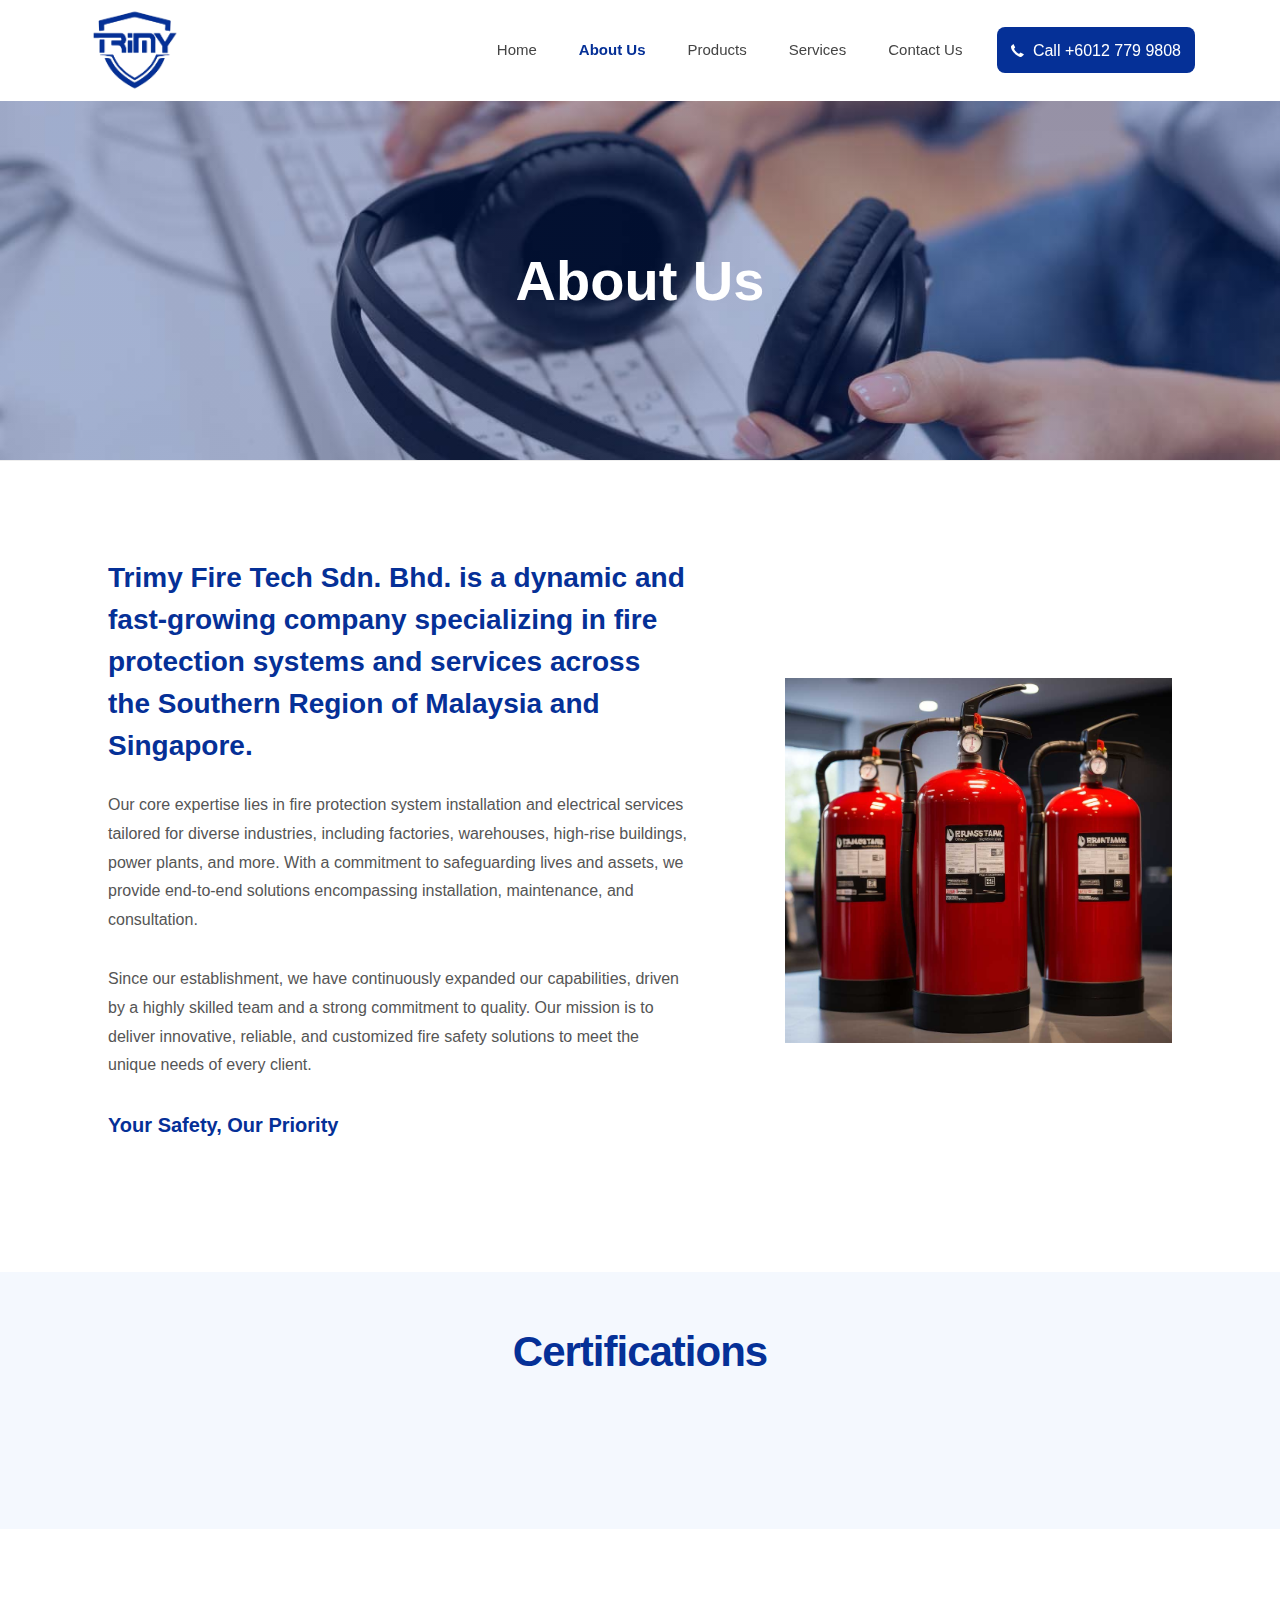
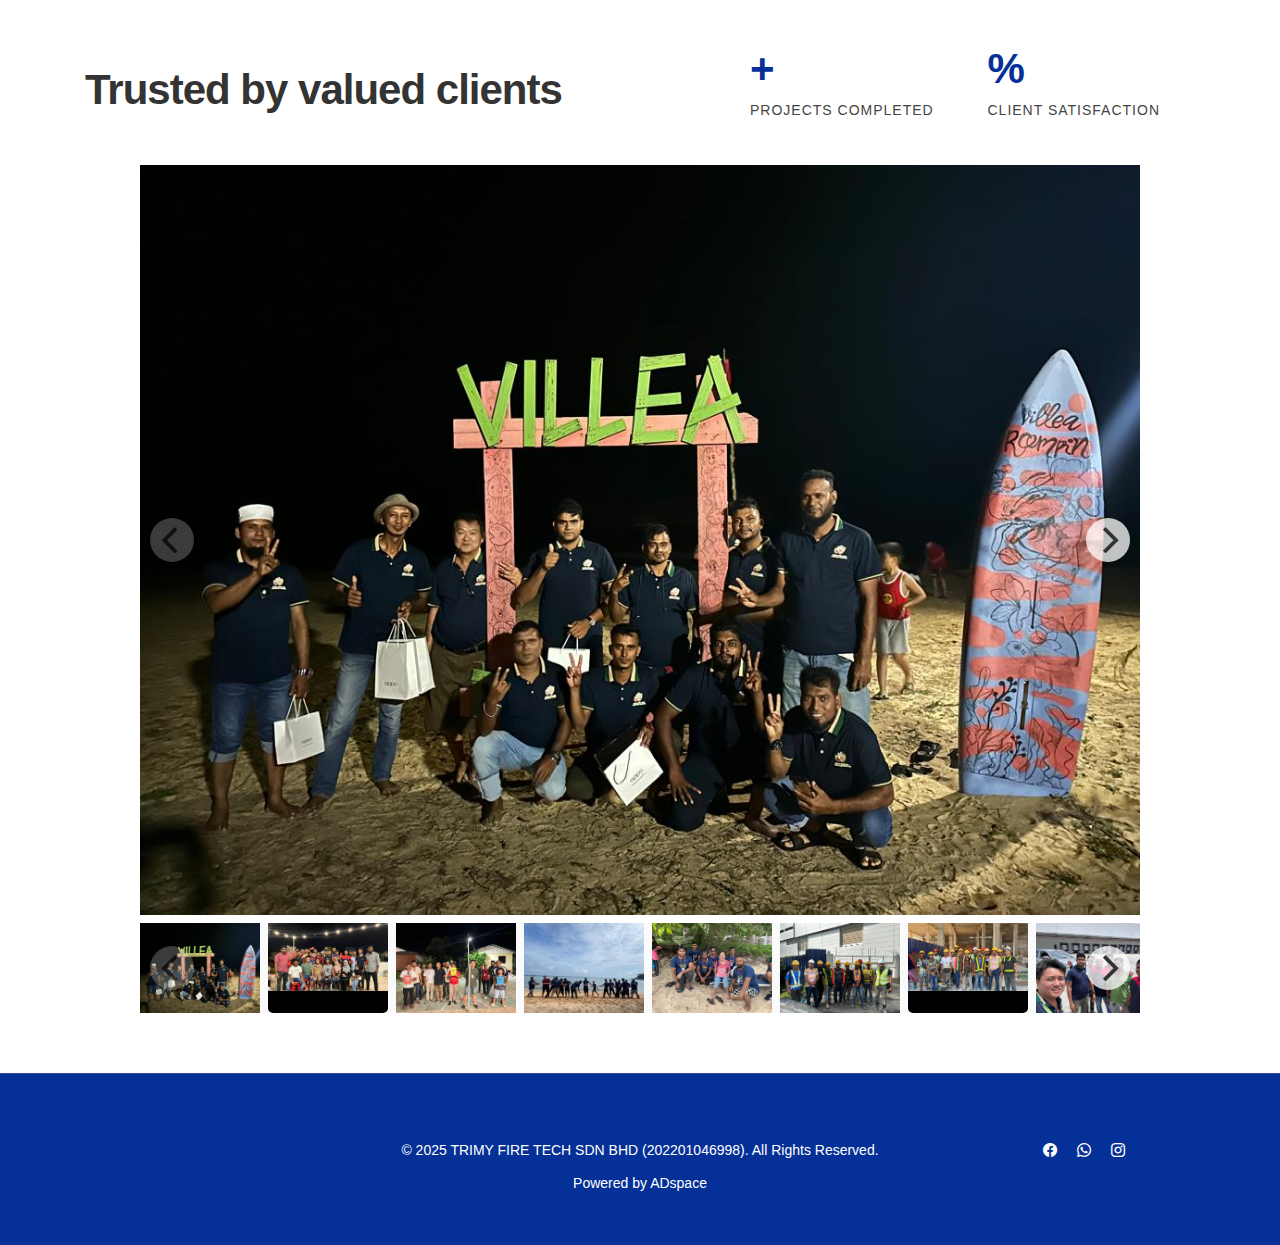
<file: about.html>
<!DOCTYPE html>
<html dir="ltr" lang="en-US">

<head>

	<meta http-equiv="content-type" content="text/html; charset=utf-8" />
	<meta name="author" content="" />
	<link rel="icon" type="image/x-icon" href="images/trimylogo.webp">

	<!-- Stylesheets
	============================================= -->
	<link href="https://fonts.googleapis.com/css?family=Poppins:300,400,400i,500,600,700&display=swap" rel="stylesheet"
		type="text/css" />
	<link rel="stylesheet" href="css/bootstrap.css" type="text/css" />
	<link rel="stylesheet" href="style.css" type="text/css" />
	<link rel="stylesheet" href="css/dark.css" type="text/css" />

	<link rel="stylesheet" href="css/font-icons.css" type="text/css" />
	<link rel="stylesheet" href="css/animate.css" type="text/css" />
	<link rel="stylesheet" href="css/magnific-popup.css" type="text/css" />

	<link rel="stylesheet" href="css/custom.css" type="text/css" />
	<meta name="viewport" content="width=device-width, initial-scale=1" />

	<!-- Specific Stylesheet -->
	<link rel="stylesheet" href="css/colors.php?color=267DF4" type="text/css" /> <!-- Theme Color -->
	<link rel="stylesheet" href="css/fonts.css" type="text/css" /> <!-- Theme Font -->
	<link rel="stylesheet" href="trimy/trimy.css" type="text/css" /> <!-- Theme CSS -->
	<!-- / -->
	<link rel="stylesheet" href="https://cdn.jsdelivr.net/npm/bootstrap-icons@1.11.3/font/bootstrap-icons.min.css" />

	
	<!-- Document Title
	============================================= -->
	<title>About Us | Trimy Fire Tech Sdn Bhd | Professional Fire Protection System</title>
	<meta name="description" content="Leading fire protection specialists in Johor, Malaysia & Singapore, providing expert solutions in fire detection, fire extinguishing, and automatic sprinkler systems for industrial safety and compliance.">


	<style>
		.owl-carousel .owl-dots .owl-dot {
			background-color: #053097;
		}

		.counter,
		.counter span {
			color: #053097;
		}

		.flickity-enabled {
			position: relative;
		}

		.flickity-enabled:focus {
			outline: none;
		}

		.flickity-viewport {
			overflow: hidden;
			position: relative;
			/* height: 100%; */
		}

		.flickity-slider {
			position: absolute;
			width: 100%;
			height: 100%;
		}

		.flickity-enabled.is-draggable {
			-webkit-tap-highlight-color: transparent;
			tap-highlight-color: transparent;
			-webkit-user-select: none;
			-moz-user-select: none;
			-ms-user-select: none;
			user-select: none;
		}

		.flickity-enabled.is-draggable .flickity-viewport {
			cursor: move;
			cursor: -webkit-grab;
			cursor: grab;
		}

		.flickity-enabled.is-draggable .flickity-viewport.is-pointer-down {
			cursor: -webkit-grabbing;
			cursor: grabbing;
		}

		/* ---- previous/next buttons ---- */

		.flickity-prev-next-button {
			position: absolute;
			top: 50%;
			width: 44px;
			height: 44px;
			border: none;
			border-radius: 50%;
			background: white;
			background: hsla(0, 0%, 100%, 0.75);
			cursor: pointer;
			/* vertically center */
			-webkit-transform: translateY(-50%);
			transform: translateY(-50%);
		}

		.flickity-prev-next-button:hover {
			background: white;
		}

		.flickity-prev-next-button:focus {
			outline: none;
			box-shadow: 0 0 0 5px #09F;
		}

		.flickity-prev-next-button:active {
			opacity: 0.6;
		}

		.flickity-prev-next-button.previous {
			left: 10px;
		}

		.flickity-prev-next-button.next {
			right: 10px;
		}

		.flickity-prev-next-button:disabled {
			opacity: 0.3;
			cursor: auto;
		}

		.flickity-prev-next-button svg {
			position: absolute;
			left: 20%;
			top: 20%;
			width: 60%;
			height: 60%;
		}

		.flickity-prev-next-button .arrow {
			fill: #333;
		}

		.carousel {
			background: #FAFAFA;
		}

		.carousel-main {
			margin-bottom: 8px;
		}

		.carousel-cell {
			width: 100%;
			min-height: 100%;
			margin-right: 8px;
			background: #000;
			border-radius: 5px;
		}

		.carousel-nav .carousel-cell {
			height: 90px;
			width: 120px;
		}

		/* Atelierbram edit */
		.carousel-main img {
			display: block;
			margin: 0 auto;
			width: 100%;
		}
		.custom-container{
			max-width: 1000px;
			margin: 0 auto;
		}
		@media (max-width: 767px){
			.flickity-prev-next-button {
				width: 30px;
				height: 30px;
			}
		}
	</style>

</head>

<body class="stretched">

	<!-- Document Wrapper
	============================================= -->
	<div id="wrapper" class="clearfix">

		<!-- Header
		============================================= -->
		<header id="header" class="border-bottom-0" data-sticky-shrink="false">
			<div id="header-wrap">
				<div class="container">
					<div class="header-row">

						<!-- Logo
						============================================= -->
						<div id="logo">
							<a href="index.html" class="standard-logo" data-sticky-logo="images/trimylogo.webp"><img
									src="images/trimylogo.webp" alt="Canvas Logo"></a>
							<a href="index.html" class="retina-logo" data-sticky-logo="images/trimylogo.webp"><img
									src="images/trimylogo.webp" alt="Canvas Logo"></a>
						</div><!-- #logo end -->

						<div class="header-misc">
							<a class="top-phone" href="tel:+60127799808" style="background-color: #053097;"><i
									class="icon-call"></i> <span class="d-none d-md-inline-block">Call +6012 779 9808
								</span></a>
						</div>

						<div id="primary-menu-trigger">
							<svg class="svg-trigger" viewBox="0 0 100 100">
								<path
									d="m 30,33 h 40 c 3.722839,0 7.5,3.126468 7.5,8.578427 0,5.451959 -2.727029,8.421573 -7.5,8.421573 h -20">
								</path>
								<path d="m 30,50 h 40"></path>
								<path
									d="m 70,67 h -40 c 0,0 -7.5,-0.802118 -7.5,-8.365747 0,-7.563629 7.5,-8.634253 7.5,-8.634253 h 20">
								</path>
							</svg>
						</div>

						<!-- Primary Navigation
						============================================= -->
						<nav class="primary-menu">

							<ul class="menu-container">
								<li class="menu-item"><a class="menu-link" href="index.html">
										<div>Home</div>
									</a></li>
								<li class="menu-item current"><a class="menu-link" href="about.html">
										<div>About Us</div>
									</a></li>
								<li class="menu-item"><a class="menu-link" href="products.html">
										<div>Products</div>
									</a></li>
								<li class="menu-item"><a class="menu-link" href="services.html">
										<div>Services</div>
									</a></li>
								<li class="menu-item"><a class="menu-link" href="contact.html">
										<div>Contact Us</div>
									</a></li>
							</ul>

						</nav><!-- #primary-menu end -->

					</div>
				</div>
			</div>
			<div class="header-wrap-clone"></div>
		</header><!-- #header end -->

		<!-- Content
		============================================= -->
		<section id="content">
			<div class="content-wrap pt-0 pb-0">

				<section id="page-title" class="page-title-center d-flex align-items-center vh-40"
					style="background-image: linear-gradient(#05309750 , #05319750), url('images/contact-banner.jpg'); background-size: cover; background-repeat: no-repeat; background-position: center center;">
					<div class="container clearfix">
						<h1 class="ls0 nott text-white">About Us</h1>
					</div>
				</section>

				<div class="container">
					<div class="row topmargin bottommargin gutter-lg-50 align-items-center">
						<div class="col-lg-7 p-lg-5">
							<div class="heading-block border-bottom-0 mb-0">
								<h3 class="nott font-weight-semibold mb-4 ls0" style="color: #053097">Trimy Fire Tech
									Sdn. Bhd. is a dynamic and fast-growing company specializing in fire protection
									systems and services across the Southern Region of Malaysia and Singapore.</h3>
								<p>Our core expertise lies in fire protection system installation and electrical
									services tailored for
									diverse industries, including factories, warehouses, high-rise buildings, power
									plants, and more. With a
									commitment to safeguarding lives and assets, we provide end-to-end solutions
									encompassing installation,
									maintenance, and consultation.</p>
								<p>Since our establishment, we have continuously expanded our capabilities, driven by a
									highly skilled team
									and a strong commitment to quality. Our mission is to deliver innovative, reliable,
									and customized fire safety
									solutions to meet the unique needs of every client.</p>
								<h4 class="nott font-weight-semibold mb-4 ls0" style="color: #053097">Your Safety, Our
									Priority</h4>
							</div>
						</div>
						<div class="col-lg-5 p-lg-5">
							<img src="images/about-img.jpg" alt="Image">
						</div>
					</div>
				</div>

				<div class="section py-5 clearfix">
					<div class="container pb-5">
						<div class="heading-block border-bottom-0 center">
							<h2 class="nott font-weight-semibold" style="color: #053097">Certifications</h2>
						</div>
						<div id="certifications" class="owl-carousel image-carousel carousel-widget" data-items-xs="2"
							data-items-sm="3" data-items-lg="4" data-items-xl="5">

							<div class="oc-item">
								<a target="_blank"
									href="/images/about/cidb-cert.png"><img
										src="/images/about/cidb-cert.png"
										alt="CIDB Certificate"></a>
							</div>
							<!--
							<div class="oc-item">
								<a target="_blank"
									href="https://stifiresafety.com/wp-content/uploads/2020/10/Perakuan-Perbadanan-Syarikat-Sendirian-Pejabat-Pendaftar.png"><img
										src="https://stifiresafety.com/wp-content/uploads/2020/10/Perakuan-Perbadanan-Syarikat-Sendirian-Pejabat-Pendaftar.png"
										alt="Image 1"></a>
							</div>
							<div class="oc-item">
								<a target="_blank"
									href="https://stifiresafety.com/wp-content/uploads/2020/10/Perakuan-Perbadanan-Syarikat-Sendirian-Pejabat-Pendaftar.png"><img
										src="https://stifiresafety.com/wp-content/uploads/2020/10/Perakuan-Perbadanan-Syarikat-Sendirian-Pejabat-Pendaftar.png"
										alt="Image 1"></a>
							</div>
							<div class="oc-item">
								<a target="_blank"
									href="https://stifiresafety.com/wp-content/uploads/2020/10/Perakuan-Perbadanan-Syarikat-Sendirian-Pejabat-Pendaftar.png"><img
										src="https://stifiresafety.com/wp-content/uploads/2020/10/Perakuan-Perbadanan-Syarikat-Sendirian-Pejabat-Pendaftar.png"
										alt="Image 1"></a>
							</div>
							<div class="oc-item">
								<a target="_blank"
									href="https://stifiresafety.com/wp-content/uploads/2020/10/Perakuan-Perbadanan-Syarikat-Sendirian-Pejabat-Pendaftar.png"><img
										src="https://stifiresafety.com/wp-content/uploads/2020/10/Perakuan-Perbadanan-Syarikat-Sendirian-Pejabat-Pendaftar.png"
										alt="Image 1"></a>
							</div>
							<div class="oc-item">
								<a target="_blank"
									href="https://stifiresafety.com/wp-content/uploads/2020/10/Perakuan-Perbadanan-Syarikat-Sendirian-Pejabat-Pendaftar.png"><img
										src="https://stifiresafety.com/wp-content/uploads/2020/10/Perakuan-Perbadanan-Syarikat-Sendirian-Pejabat-Pendaftar.png"
										alt="Image 1"></a>
							</div>
							<div class="oc-item">
								<a target="_blank"
									href="https://stifiresafety.com/wp-content/uploads/2020/10/Perakuan-Perbadanan-Syarikat-Sendirian-Pejabat-Pendaftar.png"><img
										src="https://stifiresafety.com/wp-content/uploads/2020/10/Perakuan-Perbadanan-Syarikat-Sendirian-Pejabat-Pendaftar.png"
										alt="Image 1"></a>
							</div>-->

						</div> 

					</div>

				</div>

				<div class="section mt-0 pt-md-5 pt-0 mb-0 bg-white">
					<div class="container clearfix">
						<div class="row justify-content-between align-items-center">
							<div class="col-md-6 col-sm-6 mt-5 mt-lg-0 mt-md-0">
								<div class="heading-block mb-4 border-bottom-0">
									<h2 class="nott font-weight-semibold text-lg-left text-md-left text-center">Trusted
										by valued clients</h2>
								</div>
							</div>
							<div class="col-md-5 col-sm-6">
								<div class="row">
									<div class="col-6 col-sm-6 mb-4">
										<div class="counter font-weight-semibold"><span data-from="1" data-to="100"
												data-refresh-interval="2" data-speed="200"></span>+</div>
										<h5 class="mt-0 font-weight-medium">Projects Completed</h5>
									</div>

									<div class="col-6 col-sm-6 mb-4">
										<div class="counter font-weight-semibold"><span data-from="1" data-to="99"
												data-refresh-interval="11" data-speed="99.9"></span>%</div>
										<h5 class="mt-0 font-weight-medium">Client Satisfaction</h5>
									</div>
								</div>
							</div>
						</div>

						<div class="custom-container">
							<!-- Flickity HTML init -->
							<div class="carousel carousel-main" data-flickity='{"pageDots": false }'>
								<div class="carousel-cell"><img src="images/gallery/about/1.jpeg" /></div>
								<!-- <div class="carousel-cell"><img src="images/gallery/about/2.jpeg" /></div> -->
								<div class="carousel-cell"><img src="images/gallery/about/3.jpg" /></div>
								<div class="carousel-cell"><img src="images/gallery/about/4.jpeg" /></div>
								<div class="carousel-cell"><img src="images/gallery/about/5.jpeg" /></div>
								<div class="carousel-cell"><img src="images/gallery/about/6.jpeg" /></div>
								<div class="carousel-cell"><img src="images/gallery/about/7.jpeg" /></div>
								<div class="carousel-cell"><img src="images/gallery/about/8.jpg" /></div>
								<div class="carousel-cell"><img src="images/gallery/about/9.jpeg" /></div>
								<div class="carousel-cell"><img src="images/gallery/about/10.jpg" /></div>
								<div class="carousel-cell"><img src="images/gallery/about/11.jpg" /></div>
								<div class="carousel-cell"><img src="images/gallery/about/12.jpg" /></div>
								<div class="carousel-cell"><img src="images/gallery/about/13.jpg" /></div>
								<div class="carousel-cell"><img src="images/gallery/about/14.jpg" /></div>
								<div class="carousel-cell"><img src="images/gallery/about/15.jpg" /></div>
								<div class="carousel-cell"><img src="images/gallery/about/16.jpg" /></div>
								<div class="carousel-cell"><img src="images/gallery/about/17.jpg" /></div>
								<div class="carousel-cell"><img src="images/gallery/about/18.jpg" /></div>
								<div class="carousel-cell"><img src="images/gallery/about/19.jpg" /></div>
								<div class="carousel-cell"><img src="images/gallery/about/20.jpg" /></div>
								<div class="carousel-cell"><img src="images/gallery/about/21.jpg" /></div>
								<div class="carousel-cell"><img src="images/gallery/about/22.jpg" /></div>
								<div class="carousel-cell"><img src="images/gallery/about/23.jpg" /></div>
								<div class="carousel-cell"><img src="images/gallery/about/24.jpg" /></div>
								<div class="carousel-cell"><img src="images/gallery/about/25.jpg" /></div>
								<div class="carousel-cell"><img src="images/gallery/about/26.jpg" /></div>
							</div>

							<div class="carousel carousel-nav"
								data-flickity='{ "asNavFor": ".carousel-main", "contain": true, "pageDots": false }'>
								<div class="carousel-cell"><img src="images/gallery/about/1.jpeg" /></div>
								<!-- <div class="carousel-cell"><img src="images/gallery/about/2.jpeg" /></div> -->
								<div class="carousel-cell"><img src="images/gallery/about/3.jpeg" /></div>
								<div class="carousel-cell"><img src="images/gallery/about/4.jpeg" /></div>
								<div class="carousel-cell"><img src="images/gallery/about/5.jpeg" /></div>
								<div class="carousel-cell"><img src="images/gallery/about/6.jpeg" /></div>
								<div class="carousel-cell"><img src="images/gallery/about/7.jpeg" /></div>
								<div class="carousel-cell"><img src="images/gallery/about/8.jpeg" /></div>
								<div class="carousel-cell"><img src="images/gallery/about/9.jpeg" /></div>
								<div class="carousel-cell"><img src="images/gallery/about/10.jpg" /></div>
								<div class="carousel-cell"><img src="images/gallery/about/11.jpg" /></div>
								<div class="carousel-cell"><img src="images/gallery/about/12.jpg" /></div>
								<div class="carousel-cell"><img src="images/gallery/about/13.jpg" /></div>
								<div class="carousel-cell"><img src="images/gallery/about/14.jpg" /></div>
								<div class="carousel-cell"><img src="images/gallery/about/15.jpg" /></div>
								<div class="carousel-cell"><img src="images/gallery/about/16.jpg" /></div>
								<div class="carousel-cell"><img src="images/gallery/about/17.jpg" /></div>
								<div class="carousel-cell"><img src="images/gallery/about/18.jpg" /></div>
								<div class="carousel-cell"><img src="images/gallery/about/19.jpg" /></div>
								<div class="carousel-cell"><img src="images/gallery/about/20.jpg" /></div>
								<div class="carousel-cell"><img src="images/gallery/about/21.jpg" /></div>
								<div class="carousel-cell"><img src="images/gallery/about/22.jpg" /></div>
								<div class="carousel-cell"><img src="images/gallery/about/23.jpg" /></div>
								<div class="carousel-cell"><img src="images/gallery/about/24.jpg" /></div>
								<div class="carousel-cell"><img src="images/gallery/about/25.jpg" /></div>
								<div class="carousel-cell"><img src="images/gallery/about/26.jpg" /></div>
							</div>

						</div>
						<!-- /.container -->
						<!-- <div class="row align-items-md-center mt-5 mb-5">
							<div class="col-md-12 pr-5">
								<div class="row">
									<ul class="clients-grid grid-2 grid-sm-3 grid-md-6 mb-0">
										<li class="grid-item"><a href="#"><img src="images/ajinomoto.png"
													alt="Clients"></a></li>
										<li class="grid-item"><a href="#"><img src="images/cycle-and-carriage.png"
													alt="Clients"></a></li>
										<li class="grid-item"><a href="#"><img src="images/senai-airport.png"
													alt="Clients"></a></li>
										<li class="grid-item"><a href="#"><img src="images/ikea.png" alt="Clients"></a>
										</li>
										<li class="grid-item"><a href="#"><img src="images/kpj.png" alt="Clients"></a>
										</li>
										<li class="grid-item"><a href="#"><img src="images/aeon.png" alt="Clients"></a>
										</li>
										<li class="grid-item"><a href="#"><img src="images/flex.png" alt="Clients"></a>
										</li>
										<li class="grid-item"><a href="#"><img src="images/panasonic.png"
													alt="Clients"></a></li>
										<li class="grid-item"><a href="#"><img src="images/invictus.png"
													alt="Clients"></a></li>
										<li class="grid-item"><a href="#"><img src="images/gsc.png" alt="Clients"></a>
										</li>
										<li class="grid-item"><a href="#"><img src="images/tgv.png" alt="Clients"></a>
										</li>
										<li class="grid-item"><a href="#"><img src="images/jabatan-kastam.png"
													alt="Clients"></a></li>
									</ul>
								</div>
							</div>
						</div> -->
						<!-- <div class="row justify-content-between">
							<div class="col-lg-4 col-md-6 my-4">
								<img src="images/commitment-and-dedication.svg" class="w-50">
								<h3 class="mb-3">Commitment and Dedication</h3>
								<p class="text-muted">Our Commitment and Dedication towards customers, employees and
									suppliers is vital to the company's integrity and establishments.</p>
							</div>
							<div class="col-lg-4 col-md-6 my-4">
								<img src="images/productivity-and-efficiency.svg" class="w-50">
								<h3 class="mb-3">Productivity and Efficiency</h3>
								<p class="text-muted">We provide our customers with the highest level of services
									available with Productivity and Efficiency.</p>
							</div>
							<div class="col-lg-4 col-md-6 my-4">
								<img src="images/discipline-and-teamwork.svg" class="w-50">
								<h3 class="mb-3">Discipline and Teamwork</h3>
								<p class="text-muted">We governed our employees with Discipline and Teamwork to serve
									with the best interest of customers, suppliers and the company.</p>
							</div>
						</div> -->
					</div>
				</div>
			</div>
		</section><!-- #content end -->

		<!-- Footer
		============================================= -->
		<footer id="footer" class="border-0">

			<!-- Copyrights
			============================================= -->
			<div id="copyrights" class="bg-transparent dark pt-0">

				<div class="line mt-0"></div>

				<div class="container clearfix">

					<div class="row justify-content-center">
						<div class="col-2">

						</div>
						<div class="col-12 col-lg-8 text-center">
							<p class="mb-2 text-white">© 2025 TRIMY FIRE TECH SDN BHD (202201046998). All Rights Reserved.
						</p>
						<p class="mb-2 text-white">Powered by <a target="_blank"
								href="https://adspacestudios.com/?utm_source=website&utm_medium=footer&utm_campaign=trimyfr"
								style="text-decoration:none;">ADspace</a></p>
						</div>
						<div class="col-6 col-lg-2 clearfix mt-5 mt-lg-0">
							<div>
              <a href="http://facebook.com/trimyfire" class="text-white mx-2" target="_blank" rel="noopener noreferrer">
                <i class="bi bi-facebook fs-4"></i>
              </a>
              <a href="https://wa.me/60127799808" class="text-white mx-2" target="_blank" rel="noopener noreferrer">
                <i class="bi bi-whatsapp fs-4"></i>
              </a>
               <a href="https://instagram.com/trimyfire" class="text-white mx-2" target="_blank" rel="noopener noreferrer">
                <i class="bi bi-instagram fs-4"></i>
              </a>
            </div>
						<!--
							<a href="https://wa.me/60127799808" target="_blank"
								class="social-icon si-dark si-colored si-whatsapp mb-0" style="margin-right: 10px;">
								<i class="icon-whatsapp"></i>
								<i class="icon-whatsapp"></i>
							</a>
							<span style="display: block; margin-top: 5px; color: white"><strong>Contact us
									now</strong></span>-->
						</div>
					</div>

				</div>

			</div><!-- #copyrights end -->

		</footer><!-- #footer end -->

	</div><!-- #wrapper end -->

	<!-- Go To Top
	============================================= -->
	<div id="gotoTop" class="icon-angle-up"></div>

	<!-- JavaScripts
	============================================= -->
	<script src="js/jquery.js"></script>
	<script src="js/flickity.js"></script>
	<script src="js/plugins.min.js"></script>

	<!-- Footer Scripts
	============================================= -->
	<script src="js/functions.js"></script>

</body>

</html>
</file>
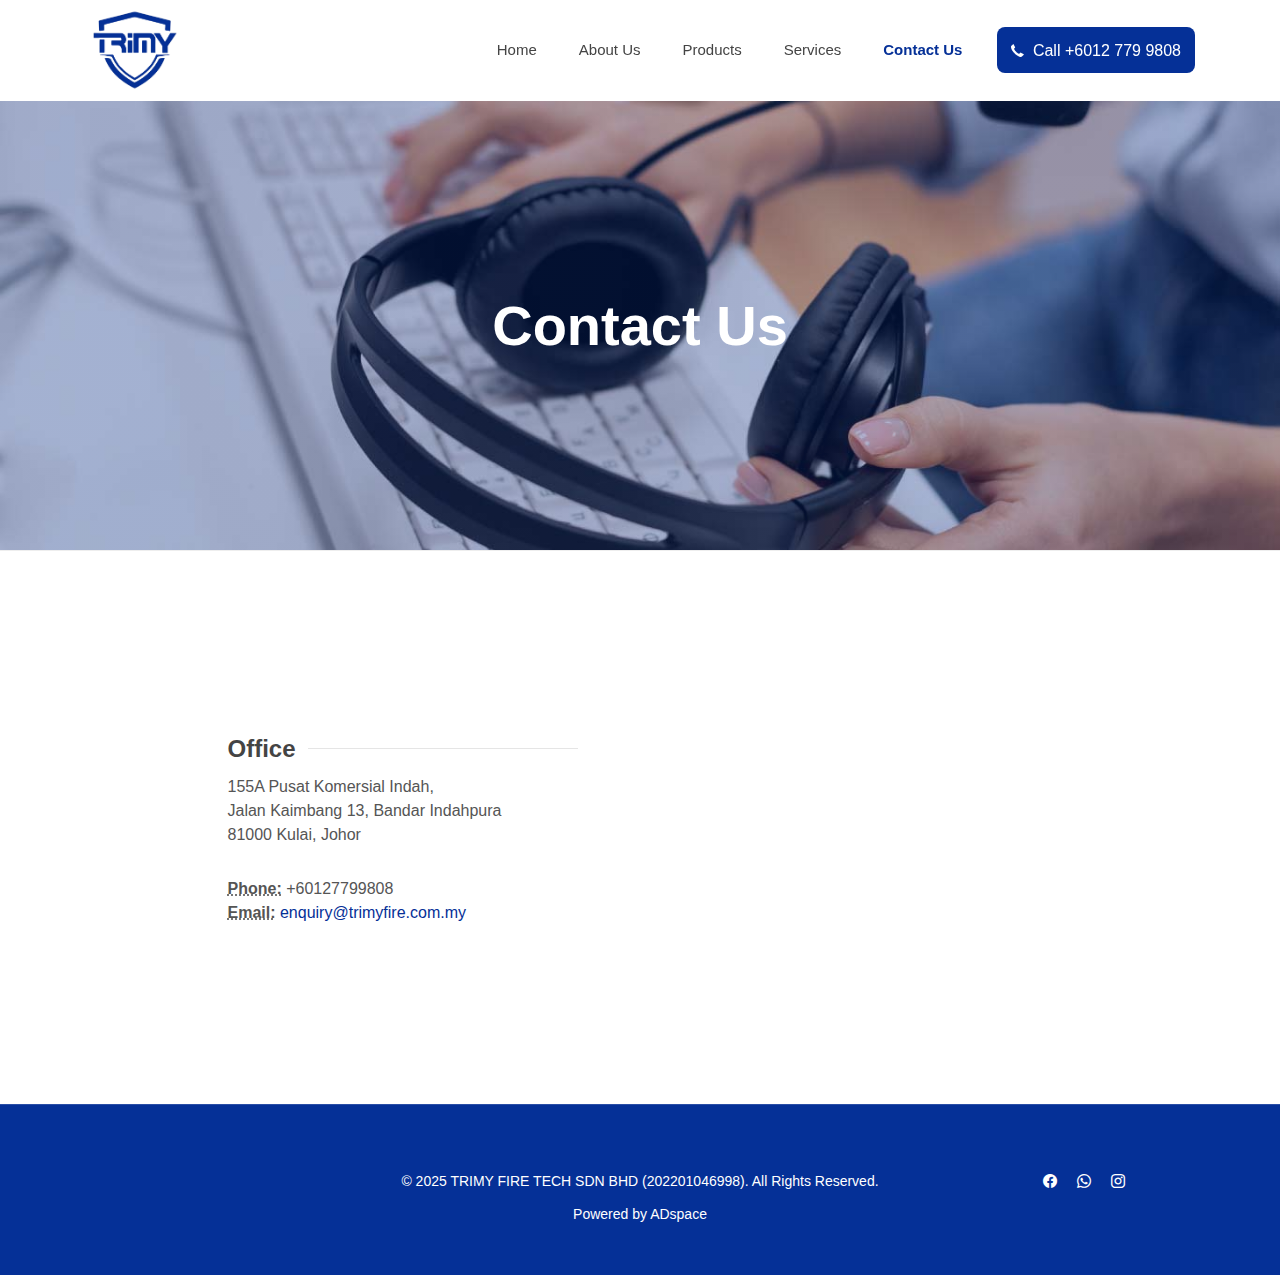
<file: contact.html>
<!DOCTYPE html>
<html dir="ltr" lang="en-US">

<head>

	<meta http-equiv="content-type" content="text/html; charset=utf-8" />
	<meta name="author" content="" />
	<link rel="icon" type="image/x-icon" href="images/trimylogo.webp">

	<!-- Stylesheets
	============================================= -->
	<link href="https://fonts.googleapis.com/css?family=Poppins:300,400,400i,500,600,700&display=swap" rel="stylesheet"
		type="text/css" />
	<link rel="stylesheet" href="css/bootstrap.css" type="text/css" />
	<link rel="stylesheet" href="style.css" type="text/css" />
	<link rel="stylesheet" href="css/dark.css" type="text/css" />

	<link rel="stylesheet" href="css/font-icons.css" type="text/css" />
	<link rel="stylesheet" href="css/animate.css" type="text/css" />
	<link rel="stylesheet" href="css/magnific-popup.css" type="text/css" />

	<link rel="stylesheet" href="css/custom.css" type="text/css" />
	<meta name="viewport" content="width=device-width, initial-scale=1" />

	<!-- Specific Stylesheet -->
	<link rel="stylesheet" href="css/colors.php?color=267DF4" type="text/css" /> <!-- Theme Color -->
	<link rel="stylesheet" href="css/fonts.css" type="text/css" /> <!-- Theme Font -->
	<link rel="stylesheet" href="trimy/trimy.css" type="text/css" /> <!-- Theme CSS -->
	<!-- / -->
	<link rel="stylesheet" href="https://cdn.jsdelivr.net/npm/bootstrap-icons@1.11.3/font/bootstrap-icons.min.css" />

	
	<!-- Document Title
	============================================= -->
	<title>Contact Us | Trimy Fire Tech Sdn Bhd | Professional Fire Protection System</title>
	<meta name="description" content="Get in touch with Trimy Fire Tech, your trusted fire protection specialist in Johor, Malaysia & Singapore. Contact us for expert solutions in fire detection, fire extinguishing, and automatic sprinkler systems.">

</head>

<body class="stretched">

	<!-- Document Wrapper
	============================================= -->
	<div id="wrapper" class="clearfix">

		<!-- Header
		============================================= -->
		<header id="header" class="border-bottom-0" data-sticky-shrink="false">
			<div id="header-wrap">
				<div class="container">
					<div class="header-row">

						<!-- Logo
						============================================= -->
						<div id="logo">
							<a href="index.html" class="standard-logo" data-sticky-logo="images/trimylogo.webp"><img
									src="images/trimylogo.webp" alt="Canvas Logo"></a>
							<a href="index.html" class="retina-logo" data-sticky-logo="images/trimylogo.webp"><img
									src="images/trimylogo.webp" alt="Canvas Logo"></a>
						</div><!-- #logo end -->

						<div class="header-misc">
							<a class="top-phone" href="tel:+60127799808" style="background-color: #053097;"><i
									class="icon-call"></i> <span class="d-none d-md-inline-block">Call +6012 779 9808
								</span></a>
						</div>

						<div id="primary-menu-trigger">
							<svg class="svg-trigger" viewBox="0 0 100 100">
								<path
									d="m 30,33 h 40 c 3.722839,0 7.5,3.126468 7.5,8.578427 0,5.451959 -2.727029,8.421573 -7.5,8.421573 h -20">
								</path>
								<path d="m 30,50 h 40"></path>
								<path
									d="m 70,67 h -40 c 0,0 -7.5,-0.802118 -7.5,-8.365747 0,-7.563629 7.5,-8.634253 7.5,-8.634253 h 20">
								</path>
							</svg>
						</div>

						<!-- Primary Navigation
						============================================= -->
						<nav class="primary-menu">

							<ul class="menu-container">
								<li class="menu-item"><a class="menu-link" href="index.html">
										<div>Home</div>
									</a></li>
								<li class="menu-item"><a class="menu-link" href="about.html">
										<div>About Us</div>
									</a></li>
								<li class="menu-item"><a class="menu-link" href="products.html">
										<div>Products</div>
									</a></li>
								<li class="menu-item"><a class="menu-link" href="services.html">
										<div>Services</div>
									</a></li>
								<li class="menu-item current"><a class="menu-link" href="contact.html">
										<div>Contact Us</div>
									</a></li>
							</ul>

						</nav><!-- #primary-menu end -->

					</div>
				</div>
			</div>
			<div class="header-wrap-clone"></div>
		</header><!-- #header end -->

		<!-- Content
		============================================= -->
		<section id="content">
			<div class="content-wrap pt-0 pb-0">

				<section id="page-title" class="page-title-center d-flex align-items-center vh-50"
					style="background-image: linear-gradient(#05309750 , #05319750), url('images/contact-banner.jpg'); background-size: cover; background-repeat: no-repeat; background-position: center center;">
					<div class="container clearfix">
						<h1 class="display-4 ls0 nott text-white">Contact Us</h1>
					</div>
				</section>


				<div class="container my-5">
					<div class="row justify-content-center align-items-center">
						<div class="sidebar col-lg-4 my-5 my-lg-0">
							<div class="fancy-title title-border mb-2">
								<h3>Office</h3>
							</div>
							<address>
								155A Pusat Komersial Indah, <br>
								Jalan Kaimbang 13, Bandar Indahpura<br>
								81000 Kulai, Johor<br>
							</address>
							<abbr title="Phone Number"><strong>Phone:</strong></abbr> +60127799808<br>
							<!-- <abbr title="Fax"><strong>Fax:</strong></abbr> (1) 11 4752 1433<br> -->
							<abbr title="Email Address"><strong>Email:</strong></abbr> <a href="mailto:enquiry@trimyfire.com.my" style="color: #053097">enquiry@trimyfire.com.my</a>
						</div>
						<div class="col-md-5">
							<iframe src="https://www.google.com/maps/embed?pb=!1m18!1m12!1m3!1d3650.6393927191557!2d103.60491979999999!3d1.6416420999999999!2m3!1f0!2f0!3f0!3m2!1i1024!2i768!4f13.1!3m3!1m2!1s0x31da792133b390dd%3A0xfeca9de24190d46d!2sTrimy%20Fire%20Tech%20Sdn%20Bhd!5e1!3m2!1sen!2smy!4v1735196250204!5m2!1sen!2smy" width="600" height="450" style="border:0;" allowfullscreen="" loading="lazy" referrerpolicy="no-referrer-when-downgrade"></iframe>
						</div>
					</div>
				</div>
				
				<!-- <div class="container my-5">
					<div class="row justify-content-center mx-0">
							<div class="col-lg-4">
								<h3 class="mb-2">Address</h3>
								<address>
									155A Pusat Komersial Indah, <br>
									Jalan Kaimbang 13, Bandar Indahpura<br>
									81000 Kulai, Johor<br>
								</address>
								<abbr title="Phone Number"><strong>Phone:</strong></abbr> +60127799808<br>
								<abbr title="Email Address"><strong>Email:</strong></abbr> <a
									href="mailto:enquiry@trimyfire.com.my"
									style="color: #053097">enquiry@trimyfire.com.my</a>
							</div>
							<div class="col-lg-6 mt-5 mt-lg-0">
								<form class="mb-0" id="contactform" name="contactform">

									<div class="form-process">
										<div class="css3-spinner">
											<div class="css3-spinner-scaler"></div>
										</div>
									</div>
									<div class="row">
										<div class="col-12 form-group">
											<label for="contactform-name">Name<small
													class="text-danger">*</small></label>
											<input type="text" id="contactform-name"
												name="contactform-name" value=""
												class="form-control required" />
										</div>

										<div class="col-12 form-group">
											<label for="contactform-phone">Phone<small
													class="text-danger">*</small></label>
											<input type="text" id="contactform-phone"
												name="contactform-phone" value=""
												class="required form-control" />
										</div>

										<div class="w-100"></div>

										<div class="col-12 form-group">
											<label for="contactform-company">Company</label>
											<input type="text" id="contactform-company" name="company" value=""
												class="form-control" />
										</div>

										<div class="w-100"></div>

										<div class="col-12 form-group">
											<label for="contactform-message">Message<small
													class="text-danger">*</small></label>
											<textarea class="required form-control" id="contactform-message"
												name="contactform-message" rows="6" cols="30"></textarea>
										</div>

										<div class="col-12 form-group">
											<button
												class="button button-rounded button-xlarge m-0 center font-weight-medium nott ls0 font-weight-normal"
												type="submit" id="contactform-submit"
												name="contactform-submit" value="submit">Send
												Message</button>
										</div>
									</div>
									<input type="hidden" name="prefix" value="contactform-">
								</form>
							</div>
					</div>
				</div> -->

				<!-- <div class="row justify-content-center">
					<div class="col-12 col-lg-12 justify-content-center" style="">
						<iframe src="https://www.google.com/maps/embed?pb=!1m18!1m12!1m3!1d3650.6393927191557!2d103.60491979999999!3d1.6416420999999999!2m3!1f0!2f0!3f0!3m2!1i1024!2i768!4f13.1!3m3!1m2!1s0x31da792133b390dd%3A0xfeca9de24190d46d!2sTrimy%20Fire%20Tech%20Sdn%20Bhd!5e1!3m2!1sen!2smy!4v1735196250204!5m2!1sen!2smy" height="300" style="border:0;" allowfullscreen="" loading="lazy" referrerpolicy="no-referrer-when-downgrade"></iframe>
					</div>
				</div> -->

			</div>
		</section><!-- #content end -->

		<!-- Footer
		============================================= -->
		<footer id="footer" class="border-0">

			<!-- Copyrights
			============================================= -->
			<div id="copyrights" class="bg-transparent dark pt-0">

				<div class="line mt-0"></div>

				<div class="container clearfix">

					<div class="row justify-content-center">
						<div class="col-2">

						</div>
						<div class="col-12 col-lg-8 text-center">
							<p class="mb-2 text-white">© 2025 TRIMY FIRE TECH SDN BHD (202201046998). All Rights Reserved.
						</p>
						<p class="mb-2 text-white">Powered by <a target="_blank"
								href="https://adspacestudios.com/?utm_source=website&utm_medium=footer&utm_campaign=trimyfr"
								style="text-decoration:none;">ADspace</a></p>
						</div>
						<div class="col-6 col-lg-2 clearfix mt-5 mt-lg-0">
							<div>
              <a href="http://facebook.com/trimyfire" class="text-white mx-2" target="_blank" rel="noopener noreferrer">
                <i class="bi bi-facebook fs-4"></i>
              </a>
              <a href="https://wa.me/60127799808" class="text-white mx-2" target="_blank" rel="noopener noreferrer">
                <i class="bi bi-whatsapp fs-4"></i>
              </a>
               <a href="https://instagram.com/trimyfire" class="text-white mx-2" target="_blank" rel="noopener noreferrer">
                <i class="bi bi-instagram fs-4"></i>
              </a>
            </div>
						<!-- <a href="https://wa.me/60127799808" target="_blank"
							class="social-icon si-dark si-colored si-whatsapp mb-0" style="margin-right: 10px;">
							<i class="icon-whatsapp"></i>
							<i class="icon-whatsapp"></i>
						</a>
						<span style="display: block; margin-top: 5px; color: white"><strong>Contact us
								now</strong></span> -->
						</div>
					</div>

				</div>

			</div><!-- #copyrights end -->

		</footer><!-- #footer end -->

	</div><!-- #wrapper end -->

	<!-- Go To Top
	============================================= -->
	<div id="gotoTop" class="icon-angle-up"></div>

	<!-- JavaScripts
	============================================= -->
	<script src="js/jquery.js"></script>
	<script src="js/plugins.min.js"></script>

	<!-- Footer Scripts
	============================================= -->
	<script src="js/functions.js"></script>

	<script>
        document.getElementById('contactform-submit').addEventListener('click', function () {
            // Replace with the desired phone number (include country code, but no "+" or "00").
            const phoneNumber = '60176281472'; // Example: '60123456789' for Malaysia.
			const name = document.getElementById('contactform-name').value.trim();
			const phone = document.getElementById('contactform-phone').value.trim(); 
    		const companyName = document.getElementById('contactform-company').value.trim(); 
    		const subject = document.getElementById('contactform-message').value.trim();
            
            // Replace with your desired message (URL-encoded).
			const fullMessage = `Inquiry Form from Website
								 \n*Name:* ${name}\n*Phone:* ${phone}\n*Company:* ${companyName}\n*Message:* ${subject}`;
    		const encodedMessage = encodeURIComponent(fullMessage);
            
            // Construct the WhatsApp URL.
            const whatsappURL = `https://wa.me/${phoneNumber}?text=${encodedMessage}`;
            
            // Redirect the user to WhatsApp.
            window.open(whatsappURL, '_blank');
        });
    </script>

</body>

</html>
</file>
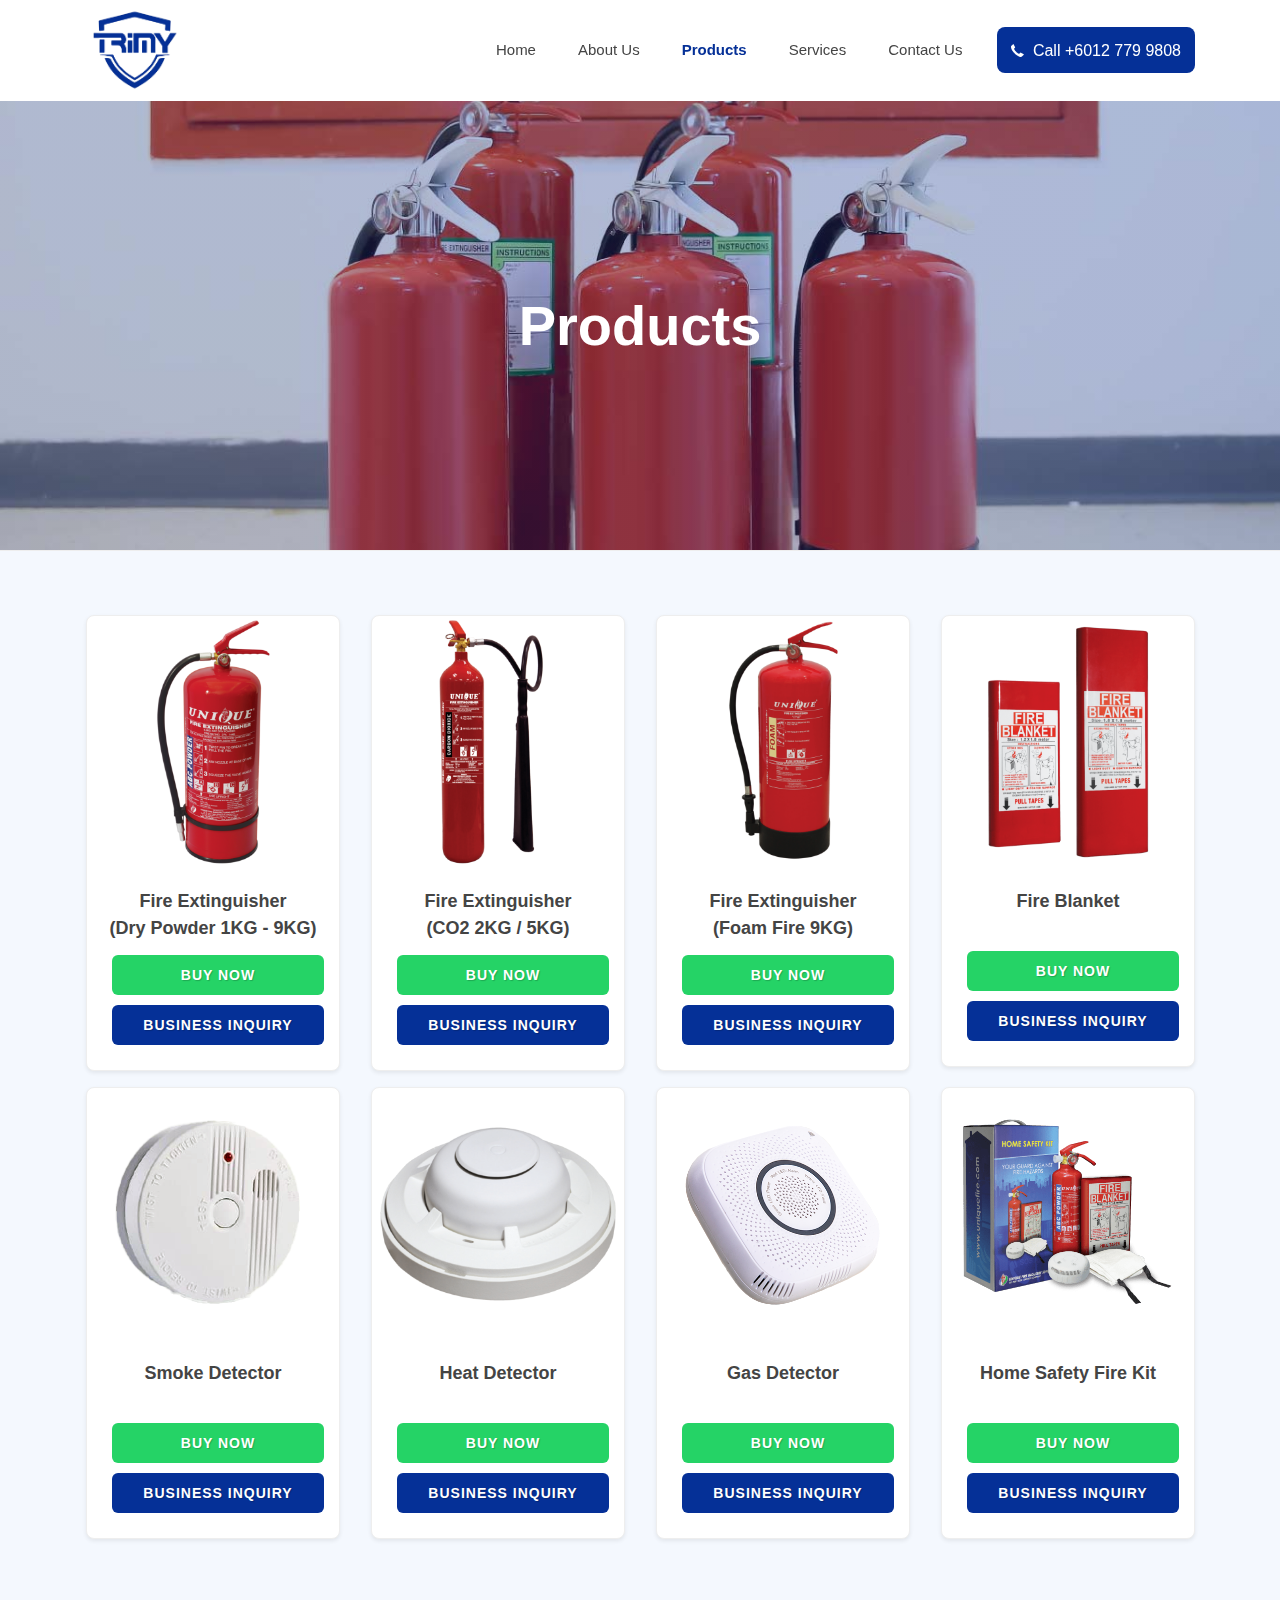
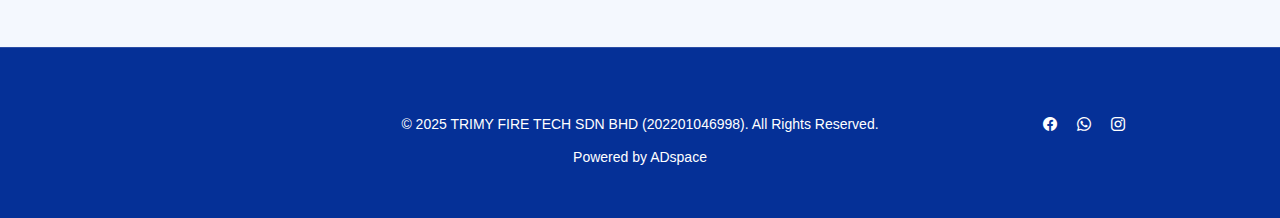
<file: products.html>
<!DOCTYPE html>
<html dir="ltr" lang="en-US">
<head>

	<meta http-equiv="content-type" content="text/html; charset=utf-8" />
	<meta name="author" content="" />
	<link rel="icon" type="image/x-icon" href="images/trimylogo.webp">

	<!-- Stylesheets
	============================================= -->
	<link href="https://fonts.googleapis.com/css?family=Poppins:300,400,400i,500,600,700&display=swap" rel="stylesheet" type="text/css" />
	<link rel="stylesheet" href="css/bootstrap.css" type="text/css" />
	<link rel="stylesheet" href="style.css" type="text/css" />
	<link rel="stylesheet" href="css/dark.css" type="text/css" />

	<link rel="stylesheet" href="css/font-icons.css" type="text/css" />
	<link rel="stylesheet" href="css/animate.css" type="text/css" />
	<link rel="stylesheet" href="css/magnific-popup.css" type="text/css" />

	<link rel="stylesheet" href="css/custom.css" type="text/css" />
	<meta name="viewport" content="width=device-width, initial-scale=1" />

	<!-- Specific Stylesheet -->
	<link rel="stylesheet" href="css/colors.php?color=267DF4" type="text/css" /> <!-- Theme Color -->
	<link rel="stylesheet" href="css/fonts.css" type="text/css" /> <!-- Theme Font -->
	<link rel="stylesheet" href="trimy/trimy.css" type="text/css" /> <!-- Theme CSS -->
	<!-- / -->
	<link rel="stylesheet" href="https://cdn.jsdelivr.net/npm/bootstrap-icons@1.11.3/font/bootstrap-icons.min.css" />

	
	<!-- Document Title
	============================================= -->
	<title>Products | Trimy Fire Tech Sdn Bhd | Professional Fire Protection System</title>
	<meta name="description" content="Explore Trimy Fire Tech range of fire protection products, including fire detection systems, fire extinguishers, automatic sprinklers, and suppression systems. Designed for industrial safety in Johor, Malaysia & Singapore">

</head>

<body class="stretched">

	<!-- Document Wrapper
	============================================= -->
	<div id="wrapper" class="clearfix">

		<!-- Header
		============================================= -->
		<header id="header" class="border-bottom-0" data-sticky-shrink="false">
			<div id="header-wrap">
				<div class="container">
					<div class="header-row">

						<!-- Logo
						============================================= -->
						<div id="logo">
							<a href="index.html" class="standard-logo" data-sticky-logo="images/trimylogo.webp"><img src="images/trimylogo.webp" alt="Canvas Logo"></a>
							<a href="index.html" class="retina-logo" data-sticky-logo="images/trimylogo.webp"><img src="images/trimylogo.webp" alt="Canvas Logo"></a>
						</div><!-- #logo end -->

						<div class="header-misc">
							<a class="top-phone" href="tel:+60127799808" style="background-color: #053097;"><i class="icon-call"></i> <span class="d-none d-md-inline-block">Call +6012 779 9808 </span></a>
						</div>

						<div id="primary-menu-trigger">
							<svg class="svg-trigger" viewBox="0 0 100 100"><path d="m 30,33 h 40 c 3.722839,0 7.5,3.126468 7.5,8.578427 0,5.451959 -2.727029,8.421573 -7.5,8.421573 h -20"></path><path d="m 30,50 h 40"></path><path d="m 70,67 h -40 c 0,0 -7.5,-0.802118 -7.5,-8.365747 0,-7.563629 7.5,-8.634253 7.5,-8.634253 h 20"></path></svg>
						</div>

						<!-- Primary Navigation
						============================================= -->
						<nav class="primary-menu">

							<ul class="menu-container">
								<li class="menu-item"><a class="menu-link" href="index.html"><div>Home</div></a></li>
								<li class="menu-item"><a class="menu-link" href="about.html"><div>About Us</div></a></li>
								<li class="menu-item current"><a class="menu-link" href="products.html"><div>Products</div></a></li>
								<li class="menu-item"><a class="menu-link" href="services.html"><div>Services</div></a></li>
								<li class="menu-item"><a class="menu-link" href="contact.html"><div>Contact Us</div></a></li>
							</ul>

						</nav><!-- #primary-menu end -->

					</div>
				</div>
			</div>
			<div class="header-wrap-clone"></div>
		</header><!-- #header end -->

		<!-- Content
		============================================= -->
		<section id="content">
			<div class="content-wrap pt-0 pb-0">

				<section id="page-title" class="page-title-center d-flex align-items-center vh-50" style="background-image: linear-gradient(#05309750 , #05319750), url('images/products-banner.jpg'); background-size: cover; background-repeat: no-repeat; background-position: center center;">
					<div class="container clearfix">
						<h1 class="display-4 ls0 nott text-white">Products</h1>
					</div>
				</section>

				<div class="clear"></div>

				<div id="products" class="section mt-0 pt-md-5 pt-0 mb-0">
					<div class="container clearfix">
						<div class="row mb-5">
							<div class="mobile-padding col-lg-3 col-md-6 col-sm-6 col-6 pl-sm-3 mt-3 mt-sm-3">
								<div class="card shadow-sm border-light">
									<img src="images/products/unique-9kg-FE-1-768x768.png" alt="Featured image 3" class="card-img-top">
									<div class="card-body">
										<h4 class="mb-0 text-center">Fire Extinguisher <br> (Dry Powder 1KG - 9KG)</h4>
										<div class="mt-2">
											<a href="https://wa.link/5j545r" class="button text-center button-rounded button-green w-100">Buy Now</a>
											<a href="mailto:enquiry@trimyfire.com.my?subject=New%20Order%20-%20Products&body=Hi%20Trimy%20Fire%2C%0D%0A%0D%0APlease%20fill%20in%20your%20billing%20%26%20shipping%20details%20below%3A%0D%0ACompany%20Name%20%26%20BRN%3A%0D%0APIC%20Name%3A%0D%0APIC%20Mobile%3A%0D%0ABilling%20Address%3A%0D%0AShipping%20Address%3A%0D%0A%0D%0AYour%20Order%3A%0D%0A(Qty%3A%20)%20Fire%20Extinguisher%20(Dry%20Powder%201KG%20-%209KG)%0D%0A(Qty%3A%20)%20Fire%20Extinguisher%20(CO2%202KG%20%2F%205KG)%0D%0A(Qty%3A%20)%20Fire%20Extinguisher%20(Foam%20Fire%209KG)%0D%0A(Qty%3A%20)%20Fire%20Blanket%0D%0A(Qty%3A%20)%20Smoke%20Detector%0D%0A(Qty%3A%20)%20Heat%20Detector%0D%0A(Qty%3A%20)%20Gas%20Detector%0D%0A(Qty%3A%20)%20Home%20Safety%20Fire%20Kit%0D%0A(Qty%3A%20)%20Fire%20Extinguisher%20Maintenance%0D%0A%0D%0A%0D%0A%0D%0A" class="button text-center button-rounded button-blue w-100">Business Inquiry</a>
										</div>
									</div>
								</div>
							</div>
							<div class="col-lg-3 col-md-6 col-sm-6 col-6 pl-sm-3 mt-3 mt-sm-3 mobile-padding">
								<div class="card shadow-sm border-light">
									<img src="images/products/unique-portable-carbon-dioxide-fire-extinguisher-5kg-1-768x768.png" alt="Featured image 3" class="card-img-top">
									<div class="card-body">
										<h4 class="mb-0 text-center">Fire Extinguisher <br> (CO2 2KG / 5KG)</h4>
										<div class="mt-2">
											<a href="https://wa.link/5j545r" class="button text-center button-rounded button-green w-100">Buy Now</a>
											<a href="mailto:enquiry@trimyfire.com.my?subject=New%20Order%20-%20Products&body=Hi%20Trimy%20Fire%2C%0D%0A%0D%0APlease%20fill%20in%20your%20billing%20%26%20shipping%20details%20below%3A%0D%0ACompany%20Name%20%26%20BRN%3A%0D%0APIC%20Name%3A%0D%0APIC%20Mobile%3A%0D%0ABilling%20Address%3A%0D%0AShipping%20Address%3A%0D%0A%0D%0AYour%20Order%3A%0D%0A(Qty%3A%20)%20Fire%20Extinguisher%20(Dry%20Powder%201KG%20-%209KG)%0D%0A(Qty%3A%20)%20Fire%20Extinguisher%20(CO2%202KG%20%2F%205KG)%0D%0A(Qty%3A%20)%20Fire%20Extinguisher%20(Foam%20Fire%209KG)%0D%0A(Qty%3A%20)%20Fire%20Blanket%0D%0A(Qty%3A%20)%20Smoke%20Detector%0D%0A(Qty%3A%20)%20Heat%20Detector%0D%0A(Qty%3A%20)%20Gas%20Detector%0D%0A(Qty%3A%20)%20Home%20Safety%20Fire%20Kit%0D%0A(Qty%3A%20)%20Fire%20Extinguisher%20Maintenance%0D%0A%0D%0A%0D%0A%0D%0A" class="button text-center button-rounded button-blue w-100">Business Inquiry</a>
										</div>
									</div>
								</div>
							</div>
							<div class="col-lg-3 col-md-6 col-sm-6 col-6 pl-sm-3 mt-3 mt-sm-3 mobile-padding">
								<div class="card shadow-sm border-light">
									<img src="images/products/portable-foam-fire-extinguisher-1-768x768.png" alt="Featured image 3" class="card-img-top">
									<div class="card-body">
										<h4 class="mb-0 text-center">Fire Extinguisher <br> (Foam Fire 9KG)</h4>
										<div class="mt-2">
											<a href="https://wa.link/5j545r" class="button text-center button-rounded button-green w-100">Buy Now</a>
											<a href="mailto:enquiry@trimyfire.com.my?subject=New%20Order%20-%20Products&body=Hi%20Trimy%20Fire%2C%0D%0A%0D%0APlease%20fill%20in%20your%20billing%20%26%20shipping%20details%20below%3A%0D%0ACompany%20Name%20%26%20BRN%3A%0D%0APIC%20Name%3A%0D%0APIC%20Mobile%3A%0D%0ABilling%20Address%3A%0D%0AShipping%20Address%3A%0D%0A%0D%0AYour%20Order%3A%0D%0A(Qty%3A%20)%20Fire%20Extinguisher%20(Dry%20Powder%201KG%20-%209KG)%0D%0A(Qty%3A%20)%20Fire%20Extinguisher%20(CO2%202KG%20%2F%205KG)%0D%0A(Qty%3A%20)%20Fire%20Extinguisher%20(Foam%20Fire%209KG)%0D%0A(Qty%3A%20)%20Fire%20Blanket%0D%0A(Qty%3A%20)%20Smoke%20Detector%0D%0A(Qty%3A%20)%20Heat%20Detector%0D%0A(Qty%3A%20)%20Gas%20Detector%0D%0A(Qty%3A%20)%20Home%20Safety%20Fire%20Kit%0D%0A(Qty%3A%20)%20Fire%20Extinguisher%20Maintenance%0D%0A%0D%0A%0D%0A%0D%0A" class="button text-center button-rounded button-blue w-100">Business Inquiry</a>
										</div>
									</div>
								</div>
							</div>
							<div class="col-lg-3 col-md-6 col-sm-6 col-6 pl-sm-3 mt-3 mt-sm-3 mobile-padding">
								<div class="card shadow-sm border-light">
									<img src="images/products/Fire-Blanket-1-768x768.png" alt="Featured image 3" class="card-img-top">
									<div class="card-body">
										<h4 class="mb-0 text-center">Fire Blanket</h4>
										<div class="mt-2">
											<a href="https://wa.link/5j545r" class="button text-center button-rounded button-green w-100">Buy Now</a>
											<a href="mailto:enquiry@trimyfire.com.my?subject=New%20Order%20-%20Products&body=Hi%20Trimy%20Fire%2C%0D%0A%0D%0APlease%20fill%20in%20your%20billing%20%26%20shipping%20details%20below%3A%0D%0ACompany%20Name%20%26%20BRN%3A%0D%0APIC%20Name%3A%0D%0APIC%20Mobile%3A%0D%0ABilling%20Address%3A%0D%0AShipping%20Address%3A%0D%0A%0D%0AYour%20Order%3A%0D%0A(Qty%3A%20)%20Fire%20Extinguisher%20(Dry%20Powder%201KG%20-%209KG)%0D%0A(Qty%3A%20)%20Fire%20Extinguisher%20(CO2%202KG%20%2F%205KG)%0D%0A(Qty%3A%20)%20Fire%20Extinguisher%20(Foam%20Fire%209KG)%0D%0A(Qty%3A%20)%20Fire%20Blanket%0D%0A(Qty%3A%20)%20Smoke%20Detector%0D%0A(Qty%3A%20)%20Heat%20Detector%0D%0A(Qty%3A%20)%20Gas%20Detector%0D%0A(Qty%3A%20)%20Home%20Safety%20Fire%20Kit%0D%0A(Qty%3A%20)%20Fire%20Extinguisher%20Maintenance%0D%0A%0D%0A%0D%0A%0D%0A" class="button text-center button-rounded button-blue w-100">Business Inquiry</a>
										</div>
									</div>
								</div>
							</div>
							<div class="col-lg-3 col-md-6 col-sm-6 col-6 pl-sm-3 mt-3 mt-sm-3 mobile-padding">
								<div class="card shadow-sm border-light">
									<img src="images/products/FAE-SD-426B.png" alt="Featured image 3" class="card-img-top">
									<div class="card-body">
										<h4 class="mb-0 text-center">Smoke Detector</h4>
										<div class="mt-2">
											<a href="https://wa.link/5j545r" class="button text-center button-rounded button-green w-100">Buy Now</a>
											<a href="mailto:enquiry@trimyfire.com.my?subject=New%20Order%20-%20Products&body=Hi%20Trimy%20Fire%2C%0D%0A%0D%0APlease%20fill%20in%20your%20billing%20%26%20shipping%20details%20below%3A%0D%0ACompany%20Name%20%26%20BRN%3A%0D%0APIC%20Name%3A%0D%0APIC%20Mobile%3A%0D%0ABilling%20Address%3A%0D%0AShipping%20Address%3A%0D%0A%0D%0AYour%20Order%3A%0D%0A(Qty%3A%20)%20Fire%20Extinguisher%20(Dry%20Powder%201KG%20-%209KG)%0D%0A(Qty%3A%20)%20Fire%20Extinguisher%20(CO2%202KG%20%2F%205KG)%0D%0A(Qty%3A%20)%20Fire%20Extinguisher%20(Foam%20Fire%209KG)%0D%0A(Qty%3A%20)%20Fire%20Blanket%0D%0A(Qty%3A%20)%20Smoke%20Detector%0D%0A(Qty%3A%20)%20Heat%20Detector%0D%0A(Qty%3A%20)%20Gas%20Detector%0D%0A(Qty%3A%20)%20Home%20Safety%20Fire%20Kit%0D%0A(Qty%3A%20)%20Fire%20Extinguisher%20Maintenance%0D%0A%0D%0A%0D%0A%0D%0A" class="button text-center button-rounded button-blue w-100">Business Inquiry</a>
										</div>
									</div>
								</div>
							</div>
							<div class="col-lg-3 col-md-6 col-sm-6 col-6 pl-sm-3 mt-3 mt-sm-3 mobile-padding">
								<div class="card shadow-sm border-light">
									<img src="images/products/SYSTEM-SENSOR-Mechanical-Heat-Detector-768x768.png" alt="Featured image 3" class="card-img-top">
									<div class="card-body">
										<h4 class="mb-0 text-center">Heat Detector</h4>
										<div class="mt-2">
											<a href="https://wa.link/5j545r" class="button text-center button-rounded button-green w-100">Buy Now</a>
											<a href="mailto:enquiry@trimyfire.com.my?subject=New%20Order%20-%20Products&body=Hi%20Trimy%20Fire%2C%0D%0A%0D%0APlease%20fill%20in%20your%20billing%20%26%20shipping%20details%20below%3A%0D%0ACompany%20Name%20%26%20BRN%3A%0D%0APIC%20Name%3A%0D%0APIC%20Mobile%3A%0D%0ABilling%20Address%3A%0D%0AShipping%20Address%3A%0D%0A%0D%0AYour%20Order%3A%0D%0A(Qty%3A%20)%20Fire%20Extinguisher%20(Dry%20Powder%201KG%20-%209KG)%0D%0A(Qty%3A%20)%20Fire%20Extinguisher%20(CO2%202KG%20%2F%205KG)%0D%0A(Qty%3A%20)%20Fire%20Extinguisher%20(Foam%20Fire%209KG)%0D%0A(Qty%3A%20)%20Fire%20Blanket%0D%0A(Qty%3A%20)%20Smoke%20Detector%0D%0A(Qty%3A%20)%20Heat%20Detector%0D%0A(Qty%3A%20)%20Gas%20Detector%0D%0A(Qty%3A%20)%20Home%20Safety%20Fire%20Kit%0D%0A(Qty%3A%20)%20Fire%20Extinguisher%20Maintenance%0D%0A%0D%0A%0D%0A%0D%0A" class="button text-center button-rounded button-blue w-100">Business Inquiry</a>
										</div>
									</div>
								</div>
							</div>
							<div class="col-lg-3 col-md-6 col-sm-6 col-6 pl-sm-3 mt-3 mt-sm-3 mobile-padding">
								<div class="card shadow-sm border-light">
									<img src="images/products/Gas-Detector.png" alt="Featured image 3" class="card-img-top">
									<div class="card-body">
										<h4 class="mb-0 text-center">Gas Detector <br></h4>
										<div class="mt-2">
											<a href="https://wa.link/5j545r" class="button text-center button-rounded button-green w-100">Buy Now</a>
											<a href="mailto:enquiry@trimyfire.com.my?subject=New%20Order%20-%20Products&body=Hi%20Trimy%20Fire%2C%0D%0A%0D%0APlease%20fill%20in%20your%20billing%20%26%20shipping%20details%20below%3A%0D%0ACompany%20Name%20%26%20BRN%3A%0D%0APIC%20Name%3A%0D%0APIC%20Mobile%3A%0D%0ABilling%20Address%3A%0D%0AShipping%20Address%3A%0D%0A%0D%0AYour%20Order%3A%0D%0A(Qty%3A%20)%20Fire%20Extinguisher%20(Dry%20Powder%201KG%20-%209KG)%0D%0A(Qty%3A%20)%20Fire%20Extinguisher%20(CO2%202KG%20%2F%205KG)%0D%0A(Qty%3A%20)%20Fire%20Extinguisher%20(Foam%20Fire%209KG)%0D%0A(Qty%3A%20)%20Fire%20Blanket%0D%0A(Qty%3A%20)%20Smoke%20Detector%0D%0A(Qty%3A%20)%20Heat%20Detector%0D%0A(Qty%3A%20)%20Gas%20Detector%0D%0A(Qty%3A%20)%20Home%20Safety%20Fire%20Kit%0D%0A(Qty%3A%20)%20Fire%20Extinguisher%20Maintenance%0D%0A%0D%0A%0D%0A%0D%0A" class="button text-center button-rounded button-blue w-100">Business Inquiry</a>
										</div>
									</div>
								</div>
							</div>
							<div class="col-lg-3 col-md-6 col-sm-6 col-6 pl-sm-3 mt-3 mt-sm-3 mobile-padding">
								<div class="card shadow-sm border-light">
									<img src="images/products/home-safety-kit.png" alt="Featured image 3" class="card-img-top">
									<div class="card-body">
										<h4 class="mb-0 text-center">Home Safety Fire Kit <br></h4>
										<div class="mt-2">
											<a href="https://wa.link/5j545r" class="button text-center button-rounded button-green w-100">Buy Now</a>
											<a href="mailto:enquiry@trimyfire.com.my?subject=New%20Order%20-%20Products&body=Hi%20Trimy%20Fire%2C%0D%0A%0D%0APlease%20fill%20in%20your%20billing%20%26%20shipping%20details%20below%3A%0D%0ACompany%20Name%20%26%20BRN%3A%0D%0APIC%20Name%3A%0D%0APIC%20Mobile%3A%0D%0ABilling%20Address%3A%0D%0AShipping%20Address%3A%0D%0A%0D%0AYour%20Order%3A%0D%0A(Qty%3A%20)%20Fire%20Extinguisher%20(Dry%20Powder%201KG%20-%209KG)%0D%0A(Qty%3A%20)%20Fire%20Extinguisher%20(CO2%202KG%20%2F%205KG)%0D%0A(Qty%3A%20)%20Fire%20Extinguisher%20(Foam%20Fire%209KG)%0D%0A(Qty%3A%20)%20Fire%20Blanket%0D%0A(Qty%3A%20)%20Smoke%20Detector%0D%0A(Qty%3A%20)%20Heat%20Detector%0D%0A(Qty%3A%20)%20Gas%20Detector%0D%0A(Qty%3A%20)%20Home%20Safety%20Fire%20Kit%0D%0A(Qty%3A%20)%20Fire%20Extinguisher%20Maintenance%0D%0A%0D%0A%0D%0A%0D%0A" class="button text-center button-rounded button-blue w-100">Business Inquiry</a>
										</div>
									</div>
								</div>
							</div>
						</div>
					</div>
				</div>
			</div>
		</section><!-- #content end -->

		<!-- Footer
		============================================= -->
		<footer id="footer" class="border-0">

			<!-- Copyrights
			============================================= -->
			<div id="copyrights" class="bg-transparent dark pt-0">

				<div class="line mt-0"></div>

				<div class="container clearfix">

					<div class="row justify-content-center">
						<div class="col-2">

						</div>
						<div class="col-12 col-lg-8 text-center">
							<p class="mb-2 text-white">© 2025 TRIMY FIRE TECH SDN BHD (202201046998). All Rights Reserved.
						</p>
						<p class="mb-2 text-white">Powered by <a target="_blank"
								href="https://adspacestudios.com/?utm_source=website&utm_medium=footer&utm_campaign=trimyfr"
								style="text-decoration:none;">ADspace</a></p>
						</div>
						<div class="col-6 col-lg-2 clearfix mt-5 mt-lg-0">
							<div>
              <a href="http://facebook.com/trimyfire" class="text-white mx-2" target="_blank" rel="noopener noreferrer">
                <i class="bi bi-facebook fs-4"></i>
              </a>
              <a href="https://wa.me/60127799808" class="text-white mx-2" target="_blank" rel="noopener noreferrer">
                <i class="bi bi-whatsapp fs-4"></i>
              </a>
               <a href="https://instagram.com/trimyfire" class="text-white mx-2" target="_blank" rel="noopener noreferrer">
                <i class="bi bi-instagram fs-4"></i>
              </a>
            </div>
						<!-- <a href="https://wa.me/60127799808" target="_blank"
							class="social-icon si-dark si-colored si-whatsapp mb-0" style="margin-right: 10px;">
							<i class="icon-whatsapp"></i>
							<i class="icon-whatsapp"></i>
						</a>
						<span style="display: block; margin-top: 5px; color: white"><strong>Contact us
								now</strong></span> -->
						</div>
					</div>

				</div>

			</div><!-- #copyrights end -->

		</footer><!-- #footer end -->

	</div><!-- #wrapper end -->

	<!-- Go To Top
	============================================= -->
	<div id="gotoTop" class="icon-angle-up"></div>

	<!-- JavaScripts
	============================================= -->
	<script src="js/jquery.js"></script>
	<script src="js/plugins.min.js"></script>

	<!-- Footer Scripts
	============================================= -->
	<script src="js/functions.js"></script>

</body>
</html>
</file>
<file: style.css>
/*-----------------------------------------------------------------------------------

	Theme Name: Canvas
	Theme URI: http://themes.semicolonweb.com/html/canvas
	Description: The Multi-Purpose Template
	Author: SemiColonWeb
	Author URI: http://themeforest.net/user/semicolonweb
	Version: 6.1.3

-----------------------------------------------------------------------------------*/

/* ----------------------------------------------------------------

	- Basic
	- Typography
	- Basic Layout Styles
	- Helper Classes
	- Sections
	- Columns & Grids
	- Flex Slider
	- Swiper Slider
	- Top Bar
	- Header
		- Logo
		- Primary Menu
		- Mega Menu
		- Top Search
		- Top Cart
		- Sticky Header
		- Page Menu
		- Side Header
	- Side Panel
	- Slider
	- Page Title
	- Content
	- Portfolio
	- Blog
	- Shop
	- Events
	- Shortcodes
		- Countdown
		- Buttons
		- Promo Boxes
		- Featured Boxes
		- Process Steps
		- Styled Icons
		- Toggles
		- Accordions
		- Tabs
		- Side Navigation
		- FAQ List
		- Clients
		- Testimonials
		- Team
		- Pricing Boxes
		- Counter
		- Animated Rounded Skills
		- Skills Bar
		- Dropcaps & Highlights
		- Quotes & Blockquotes
		- Text Rotater
	- Owl Carousel
	- Overlays
	- Forms
	- Google Maps
	- Heading Styles
	- Divider
	- Magazine Specific Classes
	- Go To Top
	- Error 404
	- Landing Pages
	- Preloaders
	- Toastr Notifications
	- Footer
	- Widgets
		- Tag Cloud
		- Links
		- Testimonial & Twitter
		- Quick Contact Form
		- Newsletter
		- Twitter Feed
		- Navigation Tree
	- Wedding
	- Bootstrap Specific
	- Cookie Notification
	- Stretched Layout
	- Page Transitions
	- Youtube Video Backgrounds

---------------------------------------------------------------- */


/* ----------------------------------------------------------------
	Bootstrap Adjustments
-----------------------------------------------------------------*/


@media (min-width: 1440px) {
	.container { max-width: 1320px; }
}


/* ----------------------------------------------------------------
	Basic
-----------------------------------------------------------------*/

dl, dt, dd, ol, ul, li {
	margin: 0;
	padding: 0;
}

.clear {
	clear: both;
	display: block;
	font-size: 0px;
	height: 0px;
	line-height: 0;
	width: 100%;
	overflow:hidden;
}

::selection {
	background: #1ABC9C;
	color: #FFF;
	text-shadow: none;
}

::-moz-selection {
	background: #1ABC9C; /* Firefox */
	color: #FFF;
	text-shadow: none;
}

::-webkit-selection {
	background: #1ABC9C; /* Safari */
	color: #FFF;
	text-shadow: none;
}

:active,
:focus { outline: none !important; }


/* ----------------------------------------------------------------
	Typography
-----------------------------------------------------------------*/


body {
	line-height: 1.5;
	color: #555;
	font-family: 'Lato', sans-serif;
}

a {
	text-decoration: none !important;
	color: white;
}

a:hover { color: #222; }

a img { border: none; }

img { max-width: 100%; }

iframe {
	width: 100%;
	border: 0 !important;
	overflow: hidden !important;
}


/* ----------------------------------------------------------------
	Basic Layout Styles
-----------------------------------------------------------------*/


h1,
h2,
h3,
h4,
h5,
h6 {
	color: #444;
	font-weight: 600;
	line-height: 1.5;
	margin: 0 0 30px 0;
	font-family: 'Poppins', sans-serif;
}

h5,
h6 { margin-bottom: 20px; }

h1 { font-size: 36px; }

h2 { font-size: 30px; }

h3 { font-size: 1.5rem; }

h4 { font-size: 18px; }

h5 { font-size: 0.875rem; }

h6 { font-size: 12px; }

h4 { font-weight: 600; }

h5,
h6 { font-weight: bold; }

@media (max-width: 767.98px) {

	h1 {
		font-size: 1.75rem;
	}

	h2 {
		font-size: 1.5rem;
	}

	h3 {
		font-size: 1.25rem;
	}

	h4 {
		font-size: 1rem;
	}

}

h1 > span:not(.nocolor):not(.badge),
h2 > span:not(.nocolor):not(.badge),
h3 > span:not(.nocolor):not(.badge),
h4 > span:not(.nocolor):not(.badge),
h5 > span:not(.nocolor):not(.badge),
h6 > span:not(.nocolor):not(.badge) { color: #1ABC9C; }

p,
pre,
ul,
ol,
dl,
dd,
blockquote,
address,
table,
fieldset,
form { margin-bottom: 30px; }

small { font-family: 'Lato', sans-serif; }


@media (max-width: 1200px) {
	.display-1 {
		font-size: calc( 1.725rem + 5.7vw );
	}
	.display-2 {
		font-size: calc( 1.675rem + 5.1vw );
	}
	.display-3 {
		font-size: calc( 1.575rem + 3.9vw );
	}
	.display-4 {
		font-size: calc( 1.475rem + 2.7vw );
	}
}


/* ----------------------------------------------------------------
	Helper Classes
-----------------------------------------------------------------*/

#wrapper {
	position: relative;
	float: none;
	width: 100%;
	margin: 0 auto;
	background-color: #FFF;
	box-shadow: 0 0 10px rgba(0,0,0,0.1);
	-moz-box-shadow: 0 0 10px rgba(0,0,0,0.1);
	-webkit-box-shadow: 0 0 10px rgba(0,0,0,0.1);
}

@media (min-width: 1200px) {
	body:not(.stretched) #wrapper {
		max-width: 1200px;
	}
}

@media (min-width: 1440px) {
	body:not(.stretched) #wrapper {
		max-width: 1440px;
	}
}

.line,
.double-line {
	clear: both;
	position: relative;
	width: 100%;
	margin: 4rem 0;
	border-top: 1px solid #EEE;
}

.line.line-sm { margin: 2rem 0; }

span.middot {
	display: inline-block;
	margin: 0 5px;
}

.double-line { border-top: 3px double #E5E5E5; }

.nott { text-transform: none !important; }

.emptydiv {
	display: block !important;
	position: relative !important;
}

.allmargin { margin: 3rem !important; }

.leftmargin { margin-left: 3rem !important; }

.rightmargin { margin-right: 3rem !important; }

.topmargin { margin-top: 3rem !important; }

.bottommargin { margin-bottom: 3rem !important; }

.allmargin-sm { margin: 2rem !important; }

.leftmargin-sm { margin-left: 2rem !important; }

.rightmargin-sm { margin-right: 2rem !important; }

.topmargin-sm { margin-top: 2rem !important; }

.bottommargin-sm { margin-bottom: 2rem !important; }

.allmargin-lg { margin: 5rem !important; }

.leftmargin-lg { margin-left: 5rem !important; }

.rightmargin-lg { margin-right: 5rem !important; }

.topmargin-lg { margin-top: 5rem !important; }

.bottommargin-lg { margin-bottom: 5rem !important; }

.header-stick { margin-top: -3rem !important; }

.content-wrap .header-stick { margin-top: -5rem !important; }

.footer-stick { margin-bottom: -3rem !important; }

.content-wrap .footer-stick { margin-bottom: -5rem !important; }

.border-f5 { border-color: #F5F5F5 !important; }

.col-padding { padding: 4rem; }

.notextshadow { text-shadow: none !important; }

.inline-block {
	float: none !important;
	display: inline-block !important;
}

.center { text-align: center !important; }

.mx-auto {
	float: none !important;
}

.bg-color,
.bg-color #header-wrap { background-color: #1ABC9C !important; }

.color { color: #1ABC9C !important; }

.border-color { border-color: #1ABC9C !important; }

.ls0 { letter-spacing: 0px !important; }

.ls1 { letter-spacing: 1px !important; }

.ls2 { letter-spacing: 2px !important; }

.ls3 { letter-spacing: 3px !important; }

.ls4 { letter-spacing: 4px !important; }

.ls5 { letter-spacing: 5px !important; }

.noheight { height: 0 !important; }

.nolineheight { line-height: 0 !important; }

.font-body { font-family: 'Lato', sans-serif; }

.font-primary { font-family: 'Poppins', sans-serif; }

.font-secondary { font-family: 'PT Serif', serif; }

.font-weight-extralight {
	font-weight: 100 !important;
}

.font-weight-medium {
	font-weight: 500 !important;
}

.font-weight-semibold {
	font-weight: 600 !important;
}

.font-normal {
	font-style: normal !important;
}

.bgicon {
	display: block;
	position: absolute;
	bottom: -60px;
	right: -50px;
	font-size: 210px;
	color: rgba(0,0,0,0.1);
}

.imagescale,
.imagescalein {
	display: block;
	overflow: hidden;
}

.imagescale img,
.imagescalein img {
	-webkit-transform: scale(1.1);
	transform: scale(1.1);
	-webkit-transition: all 1s ease;
	transition: all 1s ease;
}

.imagescale:hover img {
	-webkit-transform: scale(1);
	transform: scale(1);
}

.imagescalein img {
	-webkit-transform: scale(1);
	transform: scale(1);
}

.imagescalein:hover img {
	-webkit-transform: scale(1.1);
	transform: scale(1.1);
}

.grayscale {
	filter: brightness(80%) grayscale(1) contrast(90%);
	-webkit-filter: brightness(80%) grayscale(1) contrast(90%);
	-moz-filter: brightness(80%) grayscale(1) contrast(90%);
	-o-filter: brightness(80%) grayscale(1) contrast(90%);
	-ms-filter: brightness(80%) grayscale(1) contrast(90%);
	transition: 1s filter ease;
	-webkit-transition: 1s -webkit-filter ease;
	-moz-transition: 1s -moz-filter ease;
	-ms-transition: 1s -ms-filter ease;
	-o-transition: 1s -o-filter ease;
}

.grayscale:hover {
	filter: brightness(100%) grayscale(0);
	-webkit-filter: brightness(100%) grayscale(0);
	-moz-filter: brightness(100%) grayscale(0);
	-o-filter: brightness(100%) grayscale(0);
	-ms-filter: brightness(100%) grayscale(0);
}

/* MOVING BG -  TESTIMONIALS */
.bganimate {
	-webkit-animation:BgAnimated 30s infinite linear;
	 -moz-animation:BgAnimated 30s infinite linear;
		-ms-animation:BgAnimated 30s infinite linear;
		 -o-animation:BgAnimated 30s infinite linear;
			animation:BgAnimated 30s infinite linear;
}
 @-webkit-keyframes BgAnimated {
	from  {background-position:0 0;}
	to    {background-position:0 400px;}
	}
 @-moz-keyframes BgAnimated {
	from  {background-position:0 0;}
	to    {background-position:0 400px;}
	}
 @-ms-keyframes BgAnimated {
	from  {background-position:0 0;}
	to    {background-position:0 400px;}
	}
 @-o-keyframes BgAnimated {
	from  {background-position:0 0;}
	to    {background-position:0 400px;}
	}
 @keyframes BgAnimated {
	from  {background-position:0 0;}
	to    {background-position:0 400px;}
	}


.input-block-level {
	display: block;
	width: 100% !important;
	min-height: 30px;
	-webkit-box-sizing: border-box;
	-moz-box-sizing: border-box;
	box-sizing: border-box;
}

.vertical-middle {
	z-index: 3;
	position: relative;
	display: -ms-flexbox;
	display: flex;
	width: 100%;
	min-height: 100%;
	justify-content: center;
	flex-flow: column;
}

.vertical-middle-overlay {
	position: absolute;
	top: 0;
	left: 0;
}

.vertical-middle + .video-wrap { z-index: 2 !important; }

.magnific-max-width .mfp-content { max-width: 800px; }

.overflow-visible {
	overflow: visible !important;
}


/* ----------------------------------------------------------------
	Opacity Utility Classes
-----------------------------------------------------------------*/

.op-ts {
	-webkit-transition: opacity .5s ease;
	transition: opacity .5s ease;
}

.op-0,
.h-op-0:hover {
	opacity: 0 !important;
}

.op-01,
.h-op-01:hover {
	opacity: 0.1 !important;
}

.op-02,
.h-op-02:hover {
	opacity: 0.2 !important;
}

.op-03,
.h-op-03:hover {
	opacity: 0.3 !important;
}

.op-04,
.h-op-04:hover {
	opacity: 0.4 !important;
}

.op-05,
.h-op-05:hover {
	opacity: 0.5 !important;
}

.op-06,
.h-op-06:hover {
	opacity: 0.6 !important;
}

.op-07,
.h-op-07:hover {
	opacity: 0.7 !important;
}

.op-08,
.h-op-08:hover {
	opacity: 0.8 !important;
}

.op-09,
.h-op-09:hover {
	opacity: 0.9 !important;
}

.op-1,
.h-op-1:hover {
	opacity: 1 !important;
}


/* ----------------------------------------------------------------
	Text Color Utility Classes
-----------------------------------------------------------------*/

.text-ts {
	-webkit-transition: color .5s ease;
	transition: color .5s ease;
}

.h-text-color:hover,
a.h-text-color:hover {
	color: #1ABC9C !important;
}

.h-text-primary:hover,
a.h-text-primary:hover {
	color: #007bff !important;
}

.h-text-secondary:hover,
a.h-text-secondary:hover {
	color: #6c757d !important;
}

.h-text-success:hover,
a.h-text-success:hover {
	color: #28a745 !important;
}

.h-text-info:hover,
a.h-text-info:hover {
	color: #17a2b8 !important;
}

.h-text-warning:hover,
a.h-text-warning:hover {
	color: #ffc107 !important;
}

.h-text-danger:hover,
a.h-text-danger:hover {
	color: #dc3545 !important;
}

.h-text-light:hover,
a.h-text-light:hover {
	color: #f8f9fa !important;
}

.h-text-dark:hover,
a.h-text-dark:hover {
	color: #343a40 !important;
}


/* ----------------------------------------------------------------
	Text Size Utility Classes
-----------------------------------------------------------------*/

.text-smaller {
	font-size: 80% !important;
}

.text-larger {
	font-size: 120% !important;
}

.text-smaller small {
	font-size: 90% !important;
}


/* ----------------------------------------------------------------
	BG Color Utility Classes
-----------------------------------------------------------------*/

.bg-ts {
	-webkit-transition: background-color .5s ease;
	transition: background-color .5s ease;
}

.h-nobg:hover {
	background-color: transparent !important;
}

.h-bg-color:hover {
	background-color: #1ABC9C !important;
}

.h-bg-primary:hover {
	background-color: #007bff !important;
}

.h-bg-secondary:hover {
	background-color: #6c757d !important;
}

.h-bg-success:hover {
	background-color: #28a745 !important;
}

.h-bg-info:hover {
	background-color: #17a2b8 !important;
}

.h-bg-warning:hover {
	background-color: #ffc107 !important;
}

.h-bg-danger:hover {
	background-color: #dc3545 !important;
}

.h-bg-light:hover {
	background-color: #f8f9fa !important;
}

.h-bg-dark:hover {
	background-color: #343a40 !important;
}


.bg-clip {
	border: 1rem solid transparent;
	-moz-background-clip: padding;
	-webkit-background-clip: padding;
	background-clip: padding-box;
	transform: translate3d(0,0,0);
}

.bg-clip-sm {
	border-width: 0.5rem;
}

.bg-clip-lg {
	border-width: 2rem;
}


/* ----------------------------------------------------------------
	Gradient Utility Classes
-----------------------------------------------------------------*/

.gradient-light-grey,
.h-gradient-light-grey:hover {
	background-image: -webkit-linear-gradient(to right, #2c3e50, #bdc3c7) !important;
	background-image: linear-gradient(to right, #2c3e50, #bdc3c7) !important;
}

.gradient-green-dark,
.h-gradient-green-dark:hover {
	background-image: -webkit-linear-gradient(to right, #99f2c8, #1f4037) !important;
	background-image: linear-gradient(to right, #99f2c8, #1f4037) !important;
}

.gradient-grey-brown,
.h-gradient-grey-brown:hover {
	background-image: -webkit-linear-gradient(to right, #C06C84, #6C5B7B, #355C7D) !important;
	background-image: linear-gradient(to right, #C06C84, #6C5B7B, #355C7D) !important;
}

.gradient-light-pink,
.h-gradient-light-pink:hover {
	background-image: -webkit-linear-gradient(to right, #ffdde1, #ee9ca7) !important;
	background-image: linear-gradient(to right, #ffdde1, #ee9ca7) !important;
}

.gradient-blue-purple,
.h-gradient-blue-purple:hover {
	background-image: -webkit-linear-gradient(to right, #4A00E0, #8E2DE2) !important;
	background-image: linear-gradient(to right, #4A00E0, #8E2DE2) !important;
}
.gradient-multiples,
.h-gradient-multiples:hover {
	background-image: -webkit-linear-gradient(to right, #eea2a2 0%, #bbc1bf 19%, #57c6e1 42%, #b49fda 79%, #7ac5d8 100%) !important;
	background-image: linear-gradient(to right, #eea2a2 0%, #bbc1bf 19%, #57c6e1 42%, #b49fda 79%, #7ac5d8 100%) !important;
}

.gradient-blue-green,
.h-gradient-blue-green:hover {
	background-image: -webkit-linear-gradient(to right, #2af598 0%, #009efd 100%) !important;
	background-image: linear-gradient(to right, #2af598 0%, #009efd 100%) !important;
}

.gradient-light,
.h-gradient-light:hover {
	background-image: -webkit-linear-gradient(to top, #DDD 0%, #FFF 100%) !important;
	background-image: linear-gradient(to top, #DDD 0%, #FFF 100%) !important;
}

.gradient-grey-orange,
.h-gradient-grey-orange:hover {
	background-image: -webkit-linear-gradient(to right, #3B4371, #F3904F) !important;
	background-image: linear-gradient(to right, #3B4371, #F3904F) !important;
}

.gradient-sunset,
.h-gradient-sunset:hover {
	background-image: -webkit-linear-gradient(to top, #a8edea 0%, #fed6e3 100%) !important;
	background-image: linear-gradient(to top, #a8edea 0%, #fed6e3 100%) !important;
}

.gradient-dark,
.h-gradient-dark:hover {
	background-image: -webkit-linear-gradient(to right, #535353, #000) !important;
	background-image: linear-gradient(to right, #535353, #000) !important;
}

.gradient-lemon,
.h-gradient-lemon:hover {
	background-image: -webkit-linear-gradient(to right, #cac531, #f3f9a7) !important;
	background-image: linear-gradient(to right, #cac531, #f3f9a7) !important;
}

.gradient-earth,
.h-gradient-earth:hover {
	background-image: -webkit-linear-gradient(to right, #649173, #dbd5a4) !important;
	background-image: linear-gradient(to right, #649173, #dbd5a4) !important;
}

.gradient-sky,
.h-gradient-sky:hover {
	background-image: -webkit-linear-gradient(to right, #2980b9, #6dd5fa, #F5F5F5) !important;
	background-image: linear-gradient(to right, #2980b9, #6dd5fa, #F5F5F5) !important;
}

.gradient-ocean,
.h-gradient-ocean:hover {
	background-image: -webkit-linear-gradient(to right, #000046, #1cb5e0) !important;
	background-image: linear-gradient(to right, #000046, #1cb5e0) !important;
}

.gradient-horizon,
.h-gradient-horizon:hover {
	background-image: -webkit-linear-gradient(90deg, rgba(131,58,180,1) 0%, rgba(253,29,29,1) 50%, rgba(252,176,69,1) 100%) !important;
	background-image: linear-gradient(90deg, rgba(131,58,180,1) 0%, rgba(253,29,29,1) 50%, rgba(252,176,69,1) 100%) !important;
}

.gradient-green-blue,
.h-gradient-green-blue:hover {
	background-image: -webkit-linear-gradient(to right, #43cea2, #185a9d) !important;
	background-image: linear-gradient(to right, #43cea2, #185a9d) !important;
}

.gradient-purple-blue,
.h-gradient-purple-blue:hover {
	background-image: -webkit-linear-gradient(19deg, rgb(33, 212, 253) 0%, rgb(183, 33, 255) 100%) !important;
	background-image: linear-gradient(19deg, rgb(33, 212, 253) 0%, rgb(183, 33, 255) 100%) !important;
}

.gradient-text {
	text-shadow: none !important;
	-webkit-background-clip: text;
	-webkit-text-fill-color: transparent;
}

.gradient-underline {
	background-repeat: no-repeat;
	background-size: 100% 8px;
	background-position: 0 88%;
}


/* ----------------------------------------------------------------
	Border Utility Classes
-----------------------------------------------------------------*/

.border-width-0,
.h-border-width-0:hover {
	border-width: 0px !important;
}

.border-width-1,
.h-border-width-1:hover {
	border-width: 1px !important;
}

.border-width-2,
.h-border-width-2:hover {
	border-width: 2px !important;
}

.border-width-3,
.h-border-width-3:hover {
	border-width: 3px !important;
}

.border-width-4,
.h-border-width-4:hover {
	border-width: 4px !important;
}

.border-width-5,
.h-border-width-5:hover {
	border-width: 5px !important;
}

.border-width-6,
.h-border-width-6:hover {
	border-width: 6px !important;
}

.border-dotted {
	border-style: dotted !important;
}

.border-dashed {
	border-style: dashed !important;
}

.border-solid {
	border-style: solid !important;
}

.border-double {
	border-style: double !important;
}

.h-border-primary:hover {
	border-color: #007bff !important;
}

.h-border-secondary:hover {
	border-color: #6c757d !important;
}

.h-border-success:hover {
	border-color: #28a745 !important;
}

.h-border-info:hover {
	border-color: #17a2b8 !important;
}

.h-border-warning:hover {
	border-color: #ffc107 !important;
}

.h-border-danger:hover {
	border-color: #dc3545 !important;
}

.h-border-light:hover {
	border-color: #f8f9fa !important;
}

.h-border-dark:hover {
	border-color: #343a40 !important;
}

.border-transparent,
.h-border-transparent:hover {
	border-color: transparent !important;
}

.border-default,
.h-border-default:hover {
	border-color: #EEE !important;
}

.dark.border-default,
.dark .border-default,
.dark.h-border-default:hover
.dark .h-border-default:hover {
	border-color: rgba(255, 255, 255, 0.15) !important;
}

.border-ts {
	-webkit-transition: border 0.5s ease;
	transition: border 0.5s ease;
}


/* ----------------------------------------------------------------
	Rounded
-----------------------------------------------------------------*/

.rounded-xl {
	border-radius: 0.4rem !important;
}

.rounded-xxl {
	border-radius: 0.5rem !important;
}

.rounded-xxxl {
	border-radius: 0.6rem !important;
}


/* ----------------------------------------------------------------
	Shadows
-----------------------------------------------------------------*/

.h-shadow-sm:hover {
	box-shadow: 0 0.125rem 0.25rem rgba(0, 0, 0, 0.075) !important;
}

.h-shadow:hover {
	box-shadow: 0 0.5rem 1rem rgba(0, 0, 0, 0.15) !important;
}

.h-shadow-lg:hover {
	box-shadow: 0 1rem 3rem rgba(0, 0, 0, 0.175) !important;
}

.h-shadow-none:hover {
	box-shadow: none !important;
}

.shadow-ts {
	-webkit-transition: box-shadow 0.5s ease;
	transition: box-shadow 0.5s ease;
}


/* ----------------------------------------------------------------
	Transform Utility Classes
-----------------------------------------------------------------*/

.translate-y-sm,
.h-translate-y-sm:hover {
	transform: translateY(-3px) !important;
}

.translate-y,
.h-translate-y:hover {
	transform: translateY(-6px) !important;
}

.translate-y-lg,
.h-translate-y-lg:hover {
	transform: translateY(-10px) !important;
}

.translate-x-sm,
.h-translate-x-sm:hover {
	transform: translateX(-3px) !important;
}

.translate-x,
.h-translate-x:hover {
	transform: translateX(-6px) !important;
}

.translate-x-lg,
.h-translate-x-lg:hover {
	transform: translateX(-10px) !important;
}

.translate-x-n-sm,
.h-translate-x-n-sm:hover {
	transform: translateX(3px) !important;
}

.translate-x-n,
.h-translate-x-n:hover {
	transform: translateX(6px) !important;
}

.translate-x-n-lg,
.h-translate-x-n-lg:hover {
	transform: translateX(10px) !important;
}

.scale-sm,
.h-scale-sm:hover {
	transform: scale(1.025) !important;
}

.scale,
.h-scale:hover {
	transform: scale(1.05) !important;
}

.scale-lg,
.h-scale-lg:hover {
	transform: scale(1.1) !important;
}

.scale-n-sm,
.h-scale-n-sm:hover {
	transform: scale(0.975) !important;
}

.scale-n,
.h-scale-n:hover {
	transform: scale(0.95) !important;
}

.scale-n-lg,
.h-scale-n-lg:hover {
	transform: scale(0.9) !important;
}

.transform-ts {
	-webkit-transition: transform 0.5s cubic-bezier(.215, .61, .355, 1);
	transition: transform 0.5s cubic-bezier(.215, .61, .355, 1);
}

.all-ts {
	-webkit-transition: all 0.5s cubic-bezier(.215, .61, .355, 1);
	transition: all 0.5s cubic-bezier(.215, .61, .355, 1);
}


/* ----------------------------------------------------------------
	Align Wide Utility Classes
-----------------------------------------------------------------*/

.align-wide-lg {
	margin-left: calc(50% - 480px) !important;
	margin-right: calc(50% - 480px) !important;
	max-width: 960px !important;
	width: 960px !important;
}

.align-wide-xl {
	margin-left: calc(50% - 570px) !important;
	margin-right: calc(50% - 570px) !important;
	max-width: 1140px !important;
	width: 1140px !important;
}

.align-wide-xxl {
	margin-left: calc(50% - 660px) !important;
	margin-right: calc(50% - 660px) !important;
	max-width: 1320px !important;
	width: 1320px !important;
}

@media (max-width: 991.98px) {
	.align-wide-lg,
	.align-wide-xl,
	.align-wide-xxl {
		margin-left: calc(50% - 50vw) !important;
		margin-right: calc(50% - 50vw) !important;
		max-width: 100vw !important;
		width: 100vw !important;
	}
}

.align-full {
	margin-left: calc(50% - 50vw) !important;
	margin-right: calc(50% - 50vw) !important;
	max-width: 100vw !important;
	width: 100vw !important;
}


/* ----------------------------------------------------------------
	Z-Index Utility Classes
-----------------------------------------------------------------*/

.z-1 {
	z-index: 1 !important;
}

.z-2 {
	z-index: 2 !important;
}

.z-3 {
	z-index: 3 !important;
}

.z-4 {
	z-index: 4 !important;
}

.z-5 {
	z-index: 5 !important;
}

.z-6 {
	z-index: 6 !important;
}

.z-7 {
	z-index: 7 !important;
}

.z-8 {
	z-index: 8 !important;
}

.z-9 {
	z-index: 9 !important;
}

.z-10 {
	z-index: 10 !important;
}


/* ----------------------------------------------------------------
	Bootstrap Utility Classes: Extended
-----------------------------------------------------------------*/


/*	Spacing Utilities */

.m-6 {
	margin: 5rem !important;
}

.mt-6,
.my-6 {
	margin-top: 5rem !important;
}

.mr-6,
.mx-6 {
	margin-right: 5rem !important;
}

.mb-6,
.my-6 {
	margin-bottom: 5rem !important;
}

.ml-6,
.mx-6 {
	margin-left: 5rem !important;
}

.p-6 {
	padding: 5rem !important;
}

.pt-6,
.py-6 {
	padding-top: 5rem !important;
}

.pr-6,
.px-6 {
	padding-right: 5rem !important;
}

.pb-6,
.py-6 {
	padding-bottom: 5rem !important;
}

.pl-6,
.px-6 {
	padding-left: 5rem !important;
}

@media (min-width: 576px) {

	.m-sm-6 {
		margin: 5rem !important;
	}

	.mt-sm-6,
	.my-sm-6 {
		margin-top: 5rem !important;
	}

	.mr-sm-6,
	.mx-sm-6 {
		margin-right: 5rem !important;
	}

	.mb-sm-6,
	.my-sm-6 {
		margin-bottom: 5rem !important;
	}

	.ml-sm-6,
	.mx-sm-6 {
		margin-left: 5rem !important;
	}

	.p-sm-6 {
		padding: 5rem !important;
	}

	.pt-sm-6,
	.py-sm-6 {
		padding-top: 5rem !important;
	}

	.pr-sm-6,
	.px-sm-6 {
		padding-right: 5rem !important;
	}

	.pb-sm-6,
	.py-sm-6 {
		padding-bottom: 5rem !important;
	}

	.pl-sm-6,
	.px-sm-6 {
		padding-left: 5rem !important;
	}

}

@media (min-width: 768px) {

	.m-md-6 {
		margin: 5rem !important;
	}

	.mt-md-6,
	.my-md-6 {
		margin-top: 5rem !important;
	}

	.mr-md-6,
	.mx-md-6 {
		margin-right: 5rem !important;
	}

	.mb-md-6,
	.my-md-6 {
		margin-bottom: 5rem !important;
	}

	.ml-md-6,
	.mx-md-6 {
		margin-left: 5rem !important;
	}

	.p-md-6 {
		padding: 5rem !important;
	}

	.pt-md-6,
	.py-md-6 {
		padding-top: 5rem !important;
	}

	.pr-md-6,
	.px-md-6 {
		padding-right: 5rem !important;
	}

	.pb-md-6,
	.py-md-6 {
		padding-bottom: 5rem !important;
	}

	.pl-md-6,
	.px-md-6 {
		padding-left: 5rem !important;
	}

}

@media (min-width: 992px) {

	.m-lg-6 {
		margin: 5rem !important;
	}

	.mt-lg-6,
	.my-lg-6 {
		margin-top: 5rem !important;
	}

	.mr-lg-6,
	.mx-lg-6 {
		margin-right: 5rem !important;
	}

	.mb-lg-6,
	.my-lg-6 {
		margin-bottom: 5rem !important;
	}

	.ml-lg-6,
	.mx-lg-6 {
		margin-left: 5rem !important;
	}

	.p-lg-6 {
		padding: 5rem !important;
	}

	.pt-lg-6,
	.py-lg-6 {
		padding-top: 5rem !important;
	}

	.pr-lg-6,
	.px-lg-6 {
		padding-right: 5rem !important;
	}

	.pb-lg-6,
	.py-lg-6 {
		padding-bottom: 5rem !important;
	}

	.pl-lg-6,
	.px-lg-6 {
		padding-left: 5rem !important;
	}

}

@media (min-width: 1200px) {

	.m-xl-6 {
		margin: 5rem !important;
	}

	.mt-xl-6,
	.my-xl-6 {
		margin-top: 5rem !important;
	}

	.mr-xl-6,
	.mx-xl-6 {
		margin-right: 5rem !important;
	}

	.mb-xl-6,
	.my-xl-6 {
		margin-bottom: 5rem !important;
	}

	.ml-xl-6,
	.mx-xl-6 {
		margin-left: 5rem !important;
	}

	.p-xl-6 {
		padding: 5rem !important;
	}

	.pt-xl-6,
	.py-xl-6 {
		padding-top: 5rem !important;
	}

	.pr-xl-6,
	.px-xl-6 {
		padding-right: 5rem !important;
	}

	.pb-xl-6,
	.py-xl-6 {
		padding-bottom: 5rem !important;
	}

	.pl-xl-6,
	.px-xl-6 {
		padding-left: 5rem !important;
	}

}


/*	Custom Bootstrap Column */

.col-1-5,
.col-sm-1-5,
.col-md-1-5,
.col-lg-1-5,
.col-xl-1-5 {
	position: relative;
	width: 100%;
	padding-right: 15px;
	padding-left: 15px;
}

.col-1-5 {
	-ms-flex: 0 0 20%;
	flex: 0 0 20%;
	max-width: 20%;
}

@media (min-width: 576px) {
	.col-sm-1-5 {
		-ms-flex: 0 0 20%;
		flex: 0 0 20%;
		max-width: 20%;
	}
}

@media (min-width: 768px) {
	.col-md-1-5 {
		-ms-flex: 0 0 20%;
		flex: 0 0 20%;
		max-width: 20%;
	}
}

@media (min-width: 992px) {
	.col-lg-1-5 {
		-ms-flex: 0 0 20%;
		flex: 0 0 20%;
		max-width: 20%;
	}
}

@media (min-width: 1200px) {
	.col-xl-1-5 {
		-ms-flex: 0 0 20%;
		flex: 0 0 20%;
		max-width: 20%;
	}
}


/*	Gutters */

.gutter-10 {
	margin-right: -5px;
	margin-left: -5px;
	margin-bottom: -10px;
}

.gutter-10 > .col,
.gutter-10 > [class*="col-"] {
	padding-right: 5px;
	padding-left: 5px;
	padding-bottom: 10px;
}

.gutter-20 {
	margin-right: -10px;
	margin-left: -10px;
	margin-bottom: -20px;
}

.gutter-20 > .col,
.gutter-20 > [class*="col-"] {
	padding-right: 10px;
	padding-left: 10px;
	padding-bottom: 20px;
}

.gutter-30 {
	margin-right: -15px;
	margin-left: -15px;
	margin-bottom: -30px;
}

.gutter-30 > .col,
.gutter-30 > [class*="col-"] {
	padding-right: 15px;
	padding-left: 15px;
	padding-bottom: 30px;
}

.gutter-40 {
	margin-right: -20px;
	margin-left: -20px;
	margin-bottom: -40px;
}

.gutter-40 > .col,
.gutter-40 > [class*="col-"] {
	padding-right: 20px;
	padding-left: 20px;
	padding-bottom: 40px;
}

.gutter-50 {
	margin-right: -25px;
	margin-left: -25px;
	margin-bottom: -50px;
}

.gutter-50 > .col,
.gutter-50 > [class*="col-"] {
	padding-right: 25px;
	padding-left: 25px;
	padding-bottom: 50px;
}

.col-mb-30 {
	margin-bottom: -30px;
}

.col-mb-30 > .col,
.col-mb-30 > [class*="col-"] {
	padding-bottom: 30px;
}

.col-mb-50 {
	margin-bottom: -50px;
}

.col-mb-50 > .col,
.col-mb-50 > [class*="col-"] {
	padding-bottom: 50px;
}

.col-mb-80 {
	margin-bottom: -80px;
}

.col-mb-80 > .col,
.col-mb-80 > [class*="col-"] {
	padding-bottom: 80px;
}

@media (min-width: 576px) {
	.gutter-sm-10 {
		margin-right: -5px;
		margin-left: -5px;
		margin-bottom: -10px;
	}

	.gutter-sm-10 > .col,
	.gutter-sm-10 > [class*="col-"] {
		padding-right: 5px;
		padding-left: 5px;
		padding-bottom: 10px;
	}

	.gutter-sm-20 {
		margin-right: -10px;
		margin-left: -10px;
		margin-bottom: -20px;
	}

	.gutter-sm-20 > .col,
	.gutter-sm-20 > [class*="col-"] {
		padding-right: 10px;
		padding-left: 10px;
		padding-bottom: 20px;
	}

	.gutter-sm-30 {
		margin-right: -15px;
		margin-left: -15px;
		margin-bottom: -30px;
	}

	.gutter-sm-30 > .col,
	.gutter-sm-30 > [class*="col-"] {
		padding-right: 15px;
		padding-left: 15px;
		padding-bottom: 30px;
	}

	.gutter-sm-40 {
		margin-right: -20px;
		margin-left: -20px;
		margin-bottom: -40px;
	}

	.gutter-sm-40 > .col,
	.gutter-sm-40 > [class*="col-"] {
		padding-right: 20px;
		padding-left: 20px;
		padding-bottom: 40px;
	}

	.gutter-sm-50 {
		margin-right: -25px;
		margin-left: -25px;
		margin-bottom: -50px;
	}

	.gutter-sm-50 > .col,
	.gutter-sm-50 > [class*="col-"] {
		padding-right: 25px;
		padding-left: 25px;
		padding-bottom: 50px;
	}

	.col-mb-sm-30 {
		margin-bottom: -30px;
	}

	.col-mb-sm-30 > .col,
	.col-mb-sm-30 > [class*="col-"] {
		padding-bottom: 30px;
	}

	.col-mb-sm-50 {
		margin-bottom: -50px;
	}

	.col-mb-sm-50 > .col,
	.col-mb-sm-50 > [class*="col-"] {
		padding-bottom: 50px;
	}

	.col-mb-sm-80 {
		margin-bottom: -80px;
	}

	.col-mb-sm-80 > .col,
	.col-mb-sm-80 > [class*="col-"] {
		padding-bottom: 80px;
	}
}

@media (min-width: 768px) {
	.gutter-md-10 {
		margin-right: -5px;
		margin-left: -5px;
		margin-bottom: -10px;
	}

	.gutter-md-10 > .col,
	.gutter-md-10 > [class*="col-"] {
		padding-right: 5px;
		padding-left: 5px;
		padding-bottom: 10px;
	}

	.gutter-md-20 {
		margin-right: -10px;
		margin-left: -10px;
		margin-bottom: -20px;
	}

	.gutter-md-20 > .col,
	.gutter-md-20 > [class*="col-"] {
		padding-right: 10px;
		padding-left: 10px;
		padding-bottom: 20px;
	}

	.gutter-md-30 {
		margin-right: -15px;
		margin-left: -15px;
		margin-bottom: -30px;
	}

	.gutter-md-30 > .col,
	.gutter-md-30 > [class*="col-"] {
		padding-right: 15px;
		padding-left: 15px;
		padding-bottom: 30px;
	}

	.gutter-md-40 {
		margin-right: -20px;
		margin-left: -20px;
		margin-bottom: -40px;
	}

	.gutter-md-40 > .col,
	.gutter-md-40 > [class*="col-"] {
		padding-right: 20px;
		padding-left: 20px;
		padding-bottom: 40px;
	}

	.gutter-md-50 {
		margin-right: -25px;
		margin-left: -25px;
		margin-bottom: -50px;
	}

	.gutter-md-50 > .col,
	.gutter-md-50 > [class*="col-"] {
		padding-right: 25px;
		padding-left: 25px;
		padding-bottom: 50px;
	}

	.col-mb-md-30 {
		margin-bottom: -30px;
	}

	.col-mb-md-30 > .col,
	.col-mb-md-30 > [class*="col-"] {
		padding-bottom: 30px;
	}

	.col-mb-md-50 {
		margin-bottom: -50px;
	}

	.col-mb-md-50 > .col,
	.col-mb-md-50 > [class*="col-"] {
		padding-bottom: 50px;
	}

	.col-mb-md-80 {
		margin-bottom: -80px;
	}

	.col-mb-md-80 > .col,
	.col-mb-md-80 > [class*="col-"] {
		padding-bottom: 80px;
	}
}

@media (min-width: 992px) {
	.gutter-lg-10 {
		margin-right: -5px;
		margin-left: -5px;
		margin-bottom: -10px;
	}

	.gutter-lg-10 > .col,
	.gutter-lg-10 > [class*="col-"] {
		padding-right: 5px;
		padding-left: 5px;
		padding-bottom: 10px;
	}

	.gutter-lg-20 {
		margin-right: -10px;
		margin-left: -10px;
		margin-bottom: -20px;
	}

	.gutter-lg-20 > .col,
	.gutter-lg-20 > [class*="col-"] {
		padding-right: 10px;
		padding-left: 10px;
		padding-bottom: 20px;
	}

	.gutter-lg-30 {
		margin-right: -15px;
		margin-left: -15px;
		margin-bottom: -30px;
	}

	.gutter-lg-30 > .col,
	.gutter-lg-30 > [class*="col-"] {
		padding-right: 15px;
		padding-left: 15px;
		padding-bottom: 30px;
	}

	.gutter-lg-40 {
		margin-right: -20px;
		margin-left: -20px;
		margin-bottom: -40px;
	}

	.gutter-lg-40 > .col,
	.gutter-lg-40 > [class*="col-"] {
		padding-right: 20px;
		padding-left: 20px;
		padding-bottom: 40px;
	}

	.gutter-lg-50 {
		margin-right: -25px;
		margin-left: -25px;
		margin-bottom: -50px;
	}

	.gutter-lg-50 > .col,
	.gutter-lg-50 > [class*="col-"] {
		padding-right: 25px;
		padding-left: 25px;
		padding-bottom: 50px;
	}

	.col-mb-lg-30 {
		margin-bottom: -30px;
	}

	.col-mb-lg-30 > .col,
	.col-mb-lg-30 > [class*="col-"] {
		padding-bottom: 30px;
	}

	.col-mb-lg-50 {
		margin-bottom: -50px;
	}

	.col-mb-lg-50 > .col,
	.col-mb-lg-50 > [class*="col-"] {
		padding-bottom: 50px;
	}

	.col-mb-lg-80 {
		margin-bottom: -80px;
	}

	.col-mb-lg-80 > .col,
	.col-mb-lg-80 > [class*="col-"] {
		padding-bottom: 80px;
	}
}

@media (min-width: 1200px) {
	.gutter-xl-10 {
		margin-right: -5px;
		margin-left: -5px;
		margin-bottom: -10px;
	}

	.gutter-xl-10 > .col,
	.gutter-xl-10 > [class*="col-"] {
		padding-right: 5px;
		padding-left: 5px;
		padding-bottom: 10px;
	}

	.gutter-xl-20 {
		margin-right: -10px;
		margin-left: -10px;
		margin-bottom: -20px;
	}

	.gutter-xl-20 > .col,
	.gutter-xl-20 > [class*="col-"] {
		padding-right: 10px;
		padding-left: 10px;
		padding-bottom: 20px;
	}

	.gutter-xl-30 {
		margin-right: -15px;
		margin-left: -15px;
		margin-bottom: -30px;
	}

	.gutter-xl-30 > .col,
	.gutter-xl-30 > [class*="col-"] {
		padding-right: 15px;
		padding-left: 15px;
		padding-bottom: 30px;
	}

	.gutter-xl-40 {
		margin-right: -20px;
		margin-left: -20px;
		margin-bottom: -40px;
	}

	.gutter-xl-40 > .col,
	.gutter-xl-40 > [class*="col-"] {
		padding-right: 20px;
		padding-left: 20px;
		padding-bottom: 40px;
	}

	.gutter-xl-50 {
		margin-right: -25px;
		margin-left: -25px;
		margin-bottom: -50px;
	}

	.gutter-xl-50 > .col,
	.gutter-xl-50 > [class*="col-"] {
		padding-right: 25px;
		padding-left: 25px;
		padding-bottom: 50px;
	}

	.col-mb-xl-30 {
		margin-bottom: -30px;
	}

	.col-mb-xl-30 > .col,
	.col-mb-xl-30 > [class*="col-"] {
		padding-bottom: 30px;
	}

	.col-mb-xl-50 {
		margin-bottom: -50px;
	}

	.col-mb-xl-50 > .col,
	.col-mb-xl-50 > [class*="col-"] {
		padding-bottom: 50px;
	}

	.col-mb-xl-80 {
		margin-bottom: -80px;
	}

	.col-mb-xl-80 > .col,
	.col-mb-xl-80 > [class*="col-"] {
		padding-bottom: 80px;
	}
}


/* ----------------------------------------------------------------
	Max Width Utility Classes
-----------------------------------------------------------------*/

.mw-xs {
	max-width: 36rem !important;
}

.mw-sm {
	max-width: 48rem !important;
}

.mw-md {
	max-width: 64rem !important;
}

.mw-lg {
	max-width: 78rem !important;
}

.mw-xl {
	max-width: 88rem !important;
}

.mw-xxl {
	max-width: 100rem !important;
}


/* ----------------------------------------------------------------
	Height Utility Classes
-----------------------------------------------------------------*/

.min-vh-75 {
	min-height: 75vh !important;
}

.min-vh-60 {
	min-height: 60vh !important;
}

.min-vh-50 {
	min-height: 50vh !important;
}

.min-vh-40 {
	min-height: 40vh !important;
}

.min-vh-25 {
	min-height: 25vh !important;
}

.min-vh-0 {
	min-height: 0 !important;
}

.vh-75 {
	height: 75vh !important;
}

.vh-60 {
	height: 60vh !important;
}

.vh-50 {
	height: 50vh !important;
}

.vh-40 {
	height: 40vh !important;
}

.vh-25 {
	height: 25vh !important;
}

.h-60 {
	height: 60% !important;
}

.h-40 {
	height: 40% !important;
}

.max-vh-100 {
	max-height: 100vh !important;
}

.max-vh-75 {
	max-height: 75vh !important;
}

.max-vh-60 {
	max-height: 60vh !important;
}

.max-vh-50 {
	max-height: 50vh !important;
}

.max-vh-40 {
	max-height: 40vh !important;
}

.max-vh-25 {
	max-height: 25vh !important;
}

.max-vh-none {
	max-height: none !important;
}

@media (min-width: 576px) {
	.min-vh-sm-100 {
		min-height: 100vh !important;
	}

	.min-vh-sm-75 {
		min-height: 75vh !important;
	}

	.min-vh-sm-60 {
		min-height: 60vh !important;
	}

	.min-vh-sm-50 {
		min-height: 50vh !important;
	}

	.min-vh-sm-40 {
		min-height: 40vh !important;
	}

	.min-vh-sm-25 {
		min-height: 25vh !important;
	}

	.min-vh-sm-0 {
		min-height: 0 !important;
	}

	.vh-sm-100 {
		height: 100vh !important;
	}

	.vh-sm-75 {
		height: 75vh !important;
	}

	.vh-sm-60 {
		height: 60vh !important;
	}

	.vh-sm-50 {
		height: 50vh !important;
	}

	.vh-sm-40 {
		height: 40vh !important;
	}

	.vh-sm-25 {
		height: 25vh !important;
	}

	.h-sm-100 {
		height: 100% !important;
	}

	.h-sm-75 {
		height: 75% !important;
	}

	.h-sm-60 {
		height: 60% !important;
	}

	.h-sm-50 {
		height: 50% !important;
	}

	.h-sm-40 {
		height: 40% !important;
	}

	.h-sm-25 {
		height: 25% !important;
	}

	.h-sm-auto {
		height: auto !important;
	}

	.max-vh-sm-100 {
		max-height: 100vh !important;
	}

	.max-vh-sm-75 {
		max-height: 75vh !important;
	}

	.max-vh-sm-60 {
		max-height: 60vh !important;
	}

	.max-vh-sm-50 {
		max-height: 50vh !important;
	}

	.max-vh-sm-40 {
		max-height: 40vh !important;
	}

	.max-vh-sm-25 {
		max-height: 25vh !important;
	}

	.max-vh-sm-none {
		max-height: none !important;
	}
}

@media (min-width: 768px) {
	.min-vh-md-100 {
		min-height: 100vh !important;
	}

	.min-vh-md-75 {
		min-height: 75vh !important;
	}

	.min-vh-md-60 {
		min-height: 60vh !important;
	}

	.min-vh-md-50 {
		min-height: 50vh !important;
	}

	.min-vh-md-40 {
		min-height: 40vh !important;
	}

	.min-vh-md-25 {
		min-height: 25vh !important;
	}

	.min-vh-md-0 {
		min-height: 0 !important;
	}

	.vh-md-100 {
		height: 100vh !important;
	}

	.vh-md-75 {
		height: 75vh !important;
	}

	.vh-md-60 {
		height: 60vh !important;
	}

	.vh-md-50 {
		height: 50vh !important;
	}

	.vh-md-40 {
		height: 40vh !important;
	}

	.vh-md-25 {
		height: 25vh !important;
	}

	.h-md-100 {
		height: 100% !important;
	}

	.h-md-75 {
		height: 75% !important;
	}

	.h-md-60 {
		height: 60% !important;
	}

	.h-md-50 {
		height: 50% !important;
	}

	.h-md-40 {
		height: 40% !important;
	}

	.h-md-25 {
		height: 25% !important;
	}

	.h-md-auto {
		height: auto !important;
	}

	.max-vh-md-100 {
		max-height: 100vh !important;
	}

	.max-vh-md-75 {
		max-height: 75vh !important;
	}

	.max-vh-md-60 {
		max-height: 60vh !important;
	}

	.max-vh-md-50 {
		max-height: 50vh !important;
	}

	.max-vh-md-40 {
		max-height: 40vh !important;
	}

	.max-vh-md-25 {
		max-height: 25vh !important;
	}

	.max-vh-md-none {
		max-height: none !important;
	}
}

@media (min-width: 992px) {
	.min-vh-lg-100 {
		min-height: 100vh !important;
	}

	.min-vh-lg-75 {
		min-height: 75vh !important;
	}

	.min-vh-lg-60 {
		min-height: 60vh !important;
	}

	.min-vh-lg-50 {
		min-height: 50vh !important;
	}

	.min-vh-lg-40 {
		min-height: 40vh !important;
	}

	.min-vh-lg-25 {
		min-height: 25vh !important;
	}

	.min-vh-lg-0 {
		min-height: 0 !important;
	}

	.vh-lg-100 {
		height: 100vh !important;
	}

	.vh-lg-75 {
		height: 75vh !important;
	}

	.vh-lg-60 {
		height: 60vh !important;
	}

	.vh-lg-50 {
		height: 50vh !important;
	}

	.vh-lg-40 {
		height: 40vh !important;
	}

	.vh-lg-25 {
		height: 25vh !important;
	}

	.h-lg-100 {
		height: 100% !important;
	}

	.h-lg-75 {
		height: 75% !important;
	}

	.h-lg-60 {
		height: 60% !important;
	}

	.h-lg-50 {
		height: 50% !important;
	}

	.h-lg-40 {
		height: 40% !important;
	}

	.h-lg-25 {
		height: 25% !important;
	}

	.h-lg-auto {
		height: auto !important;
	}

	.max-vh-lg-100 {
		max-height: 100vh !important;
	}

	.max-vh-lg-75 {
		max-height: 75vh !important;
	}

	.max-vh-lg-60 {
		max-height: 60vh !important;
	}

	.max-vh-lg-50 {
		max-height: 50vh !important;
	}

	.max-vh-lg-40 {
		max-height: 40vh !important;
	}

	.max-vh-lg-25 {
		max-height: 25vh !important;
	}

	.max-vh-lg-none {
		max-height: none !important;
	}
}

@media (min-width: 1200px) {
	.min-vh-xl-100 {
		min-height: 100vh !important;
	}

	.min-vh-xl-75 {
		min-height: 75vh !important;
	}

	.min-vh-xl-60 {
		min-height: 60vh !important;
	}

	.min-vh-xl-50 {
		min-height: 50vh !important;
	}

	.min-vh-xl-40 {
		min-height: 40vh !important;
	}

	.min-vh-xl-25 {
		min-height: 25vh !important;
	}

	.min-vh-xl-0 {
		min-height: 0 !important;
	}

	.vh-xl-100 {
		height: 100vh !important;
	}

	.vh-xl-75 {
		height: 75vh !important;
	}

	.vh-xl-60 {
		height: 60vh !important;
	}

	.vh-xl-50 {
		height: 50vh !important;
	}

	.vh-xl-40 {
		height: 40vh !important;
	}

	.vh-xl-25 {
		height: 25vh !important;
	}

	.h-xl-100 {
		height: 100% !important;
	}

	.h-xl-75 {
		height: 75% !important;
	}

	.h-xl-60 {
		height: 60% !important;
	}

	.h-xl-50 {
		height: 50% !important;
	}

	.h-xl-40 {
		height: 40% !important;
	}

	.h-xl-25 {
		height: 25% !important;
	}

	.h-xl-auto {
		height: auto !important;
	}

	.max-vh-xl-100 {
		max-height: 100vh !important;
	}

	.max-vh-xl-75 {
		max-height: 75vh !important;
	}

	.max-vh-xl-60 {
		max-height: 60vh !important;
	}

	.max-vh-xl-50 {
		max-height: 50vh !important;
	}

	.max-vh-xl-40 {
		max-height: 40vh !important;
	}

	.max-vh-xl-25 {
		max-height: 25vh !important;
	}

	.max-vh-xl-none {
		max-height: none !important;
	}
}


/* ----------------------------------------------------------------
	Position Utility Classes: Extended
-----------------------------------------------------------------*/

@media (min-width: 576px) {
	.position-sm-static {
		position: static !important;
	}

	.position-sm-relative {
		position: relative !important;
	}

	.position-sm-absolute {
		position: absolute !important;
	}

	.position-sm-fixed {
		position: fixed !important;
	}

	.position-sm-sticky {
		position: -webkit-sticky !important;
		position: sticky !important;
	}
}

@media (min-width: 768px) {
	.position-md-static {
		position: static !important;
	}

	.position-md-relative {
		position: relative !important;
	}

	.position-md-absolute {
		position: absolute !important;
	}

	.position-md-fixed {
		position: fixed !important;
	}

	.position-md-sticky {
		position: -webkit-sticky !important;
		position: sticky !important;
	}
}

@media (min-width: 992px) {
	.position-lg-static {
		position: static !important;
	}

	.position-lg-relative {
		position: relative !important;
	}

	.position-lg-absolute {
		position: absolute !important;
	}

	.position-lg-fixed {
		position: fixed !important;
	}

	.position-lg-sticky {
		position: -webkit-sticky !important;
		position: sticky !important;
	}
}

@media (min-width: 1200px) {
	.position-xl-static {
		position: static !important;
	}

	.position-xl-relative {
		position: relative !important;
	}

	.position-xl-absolute {
		position: absolute !important;
	}

	.position-xl-fixed {
		position: fixed !important;
	}

	.position-xl-sticky {
		position: -webkit-sticky !important;
		position: sticky !important;
	}
}


/* ----------------------------------------------------------------
	Lazy Loading
-----------------------------------------------------------------*/

.lazy {
	opacity: 0;
}

.lazy:not(.initial) {
	transition: opacity 1s;
}

.lazy.initial,
.lazy.lazy-loaded,
.lazy.lazy-error {
	opacity: 1;
}

img.lazy {
	max-width: 100%;
	height: auto;
}

img.lazy:not([src]) {
	visibility: hidden;
}


/* ----------------------------------------------------------------
	Sections
-----------------------------------------------------------------*/


.section {
	position: relative;
	width: 100%;
	margin: 60px 0;
	padding: 60px 0;
	background-color: #F9F9F9;
	overflow: hidden;
}

.parallax {
	background-color: transparent;
	background-attachment: fixed;
	background-position: 50% 0;
	background-repeat: no-repeat;
	overflow: hidden;
	will-change: transform;
}

.mobile-parallax,
.video-placeholder {
	background-size: cover !important;
	background-attachment: scroll !important;
	background-position: center center !important;
}

.section .container { z-index: 2; }

.section .container + .video-wrap { z-index: 1; }

.revealer-image {
	position: relative;
	bottom: -100px;
	transition: bottom .3s ease-in-out;
	-webkit-transition: bottom .3s ease-in-out;
	-o-transition: bottom .3s ease-in-out;
}

.section:hover .revealer-image { bottom: -50px; }


/* ----------------------------------------------------------------
	Columns & Grids
-----------------------------------------------------------------*/


.postcontent,
.sidebar {
	position: relative;
}


/* ----------------------------------------------------------------
	Flex Slider
-----------------------------------------------------------------*/


.fslider,
.fslider .flexslider,
.fslider .slider-wrap,
.fslider .slide,
.fslider .slide > a,
.fslider .slide > img,
.fslider .slide > a > img {
	position: relative;
	display: block;
	width: 100%;
	height: auto;
	overflow: hidden;
	-webkit-backface-visibility: hidden;
}

.fslider.h-100 .flexslider,
.fslider.h-100 .slider-wrap,
.fslider.h-100 .slide {
	height: 100% !important;
}

.fslider {
	min-height: 32px;
}


.flex-container a:active,
.flexslider a:active,
.flex-container a:focus,
.flexslider a:focus {
	outline: none;
	border: none;
}

.slider-wrap,
.flex-control-nav,
.flex-direction-nav {
	margin: 0;
	padding: 0;
	list-style: none;
	border: none;
}

.flexslider {
	position: relative;
	margin: 0;
	padding: 0;
}

.flexslider .slider-wrap > .slide {
	display: none;
	-webkit-backface-visibility: hidden;
}

.flexslider .slider-wrap img {
	width: 100%;
	display: block;
}

.flex-pauseplay span {
	text-transform: capitalize;
}

.slider-wrap::after {
	content: "\0020";
	display: block;
	clear: both;
	visibility: hidden;
	line-height: 0;
	height: 0;
}

html[xmlns] .slider-wrap {
	display: block;
}

* html .slider-wrap {
	height: 1%;
}

.no-js .slider-wrap > .slide:first-child {display: block;}

.flex-viewport {
	max-height: 2000px;
	-webkit-transition: all 1s ease;
	-o-transition: all 1s ease;
	transition: all 1s ease;
}


/* ----------------------------------------------------------------
	Top Bar
-----------------------------------------------------------------*/


#top-bar {
	position: relative;
	border-bottom: 1px solid #EEE;
	font-size: 13px;
}


/* Top Links
---------------------------------*/

.top-links {
	position: relative;
	-ms-flex: 0 0 auto;
	flex: 0 0 auto;
	-ms-flex-positive: 0;
	flex-grow: 0;
	border-bottom: 1px solid #EEE;
}

@media (min-width: 768px) {
	.top-links {
		border-bottom: 0;
	}
}

.top-links-container {
	display: -ms-flexbox;
	display: flex;
	-ms-flex-wrap: wrap;
	flex-wrap: wrap;
	-ms-flex-align: center;
	align-items: center;
	-ms-flex-pack: center;
	justify-content: center;
	list-style: none;
	margin-bottom: 0;
}

.top-links-item {
	position: relative;
	border-left: 1px solid #EEE;
}

.top-links-item:first-child,
.top-links-sub-menu .top-links-item { border-left: 0 !important; }

.top-links-item > a {
	display: block;
	padding: 12px;
	font-size: 0.75rem;
	line-height: 20px;
	font-weight: 700;
	text-transform: uppercase;
	color: #666;
}

.top-links-item > a > i { vertical-align: top; }

.top-links-item > a > i.icon-angle-down { margin: 0 0 0 5px !important; }

.top-links-item > a > i:first-child { margin-right: 3px; }

.top-links-item.full-icon > a > i {
	top: 2px;
	font-size: 0.875rem;
	margin: 0;
}

.top-links-item:hover { background-color: #EEE; }

.top-links-sub-menu,
.top-links-section {
	position: absolute;
	visibility: hidden;
	pointer-events: none;
	opacity: 0;
	list-style: none;
	z-index: -1;
	line-height: 1.5;
	background: #FFF;
	border: 0;
	top: 100%;
	left: -1px;
	width: 140px;
	margin-top: 10px;
	border: 1px solid #EEE;
	border-top-color: #1ABC9C;
	box-shadow: 0px 13px 42px 11px rgba(0, 0, 0, 0.05);
	transition: opacity .25s ease, margin .2s ease;
}

.top-links:not(.on-click) .top-links-item:hover > .top-links-sub-menu,
.top-links:not(.on-click) .top-links-item:hover > .top-links-section,
.top-links.on-click .top-links-sub-menu,
.top-links.on-click .top-links-section {
	opacity: 1;
	visibility: visible;
	margin-top: 0;
	pointer-events: auto;
	z-index: 499;
}

.top-links.on-click .top-links-sub-menu,
.top-links.on-click .top-links-section {
	display: none;
}

.top-links-sub-menu .top-links-sub-menu {
	top: -1px;
	left: 100%;
}

.top-links-sub-menu .top-links-item:not(:first-child) {
	border-top: 1px solid #F5F5F5;
}

.top-links-sub-menu .top-links-item:hover { background-color: #F9F9F9; }

.top-links-sub-menu .top-links-item > a {
	padding-top: 9px;
	padding-bottom: 9px;
	font-size: 0.6875rem;
}

.top-links-sub-menu .top-links-item > a > img {
	display: inline-block;
	position: relative;
	top: -1px;
	width: 16px;
	height: 16px;
	margin-right: 4px;
}

.top-links-sub-menu.top-demo-lang .top-links-item > a > img {
	top: 4px;
	width: 16px;
	height: 16px;
}

.top-links-sub-menu .top-links-item > a > i.icon-angle-down {
	margin: 0 !important;
	position: absolute;
	top: 50%;
	left: auto;
	right: 10px;
	transform: translateY(-50%) rotate(-90deg);
}

.top-links-section {
	padding: 25px;
	left: 0;
	width: 280px;
}

.top-links-section.menu-pos-invert {
	left: auto;
	right: 0;
}


/* Top Social
-----------------------------------------------------------------*/

#top-social {
	display: -ms-flexbox;
	display: flex;
	justify-content: center;
	margin: 0;
}

#top-social li {
	position: relative;
	list-style: none;
}

#top-social li { border-left: 1px solid #EEE; }

#top-social li:first-child { border-left: 0 !important; }

#top-social a {
	display: -ms-flexbox;
	display: flex;
	width: auto;
	overflow: hidden;
	font-weight: bold;
	color: #666;
}

#top-social li a:hover {
	color: #FFF !important;
	text-shadow: 1px 1px 1px rgba(0,0,0,0.2);
}

#top-social li .ts-icon,
#top-social li .ts-text {
	display: block;
	-ms-flex-preferred-size: 0;
	flex-basis: 0;
	-ms-flex-positive: 1;
	flex-grow: 1;
	height: 44px;
	line-height: 44px;
}

#top-social li .ts-icon {
	width: 40px;
	text-align: center;
	font-size: 0.875rem;
}

#top-social li .ts-text {
	max-width: 0;
	white-space: nowrap;
	-webkit-transition: all .2s ease;
	transition: all .2s ease;
}

#top-social li a:hover .ts-text {
	max-width: 200px;
	padding-right: 12px;
	-webkit-transition: all .4s ease;
	transition: all .4s ease;
}


/* Top Login
-----------------------------------------------------------------*/

#top-login { margin-bottom: 0; }

#top-login .checkbox { margin-bottom: 10px; }

#top-login .form-control { position: relative; }

#top-login .form-control:focus { border-color: #CCC; }

#top-login .input-group#top-login-username { margin-bottom: -1px; }

#top-login #top-login-username input,
#top-login #top-login-username .input-group-addon {
	border-bottom-right-radius: 0;
	border-bottom-left-radius: 0;
}

#top-login .input-group#top-login-password { margin-bottom: 10px; }

#top-login #top-login-password input,
#top-login #top-login-password .input-group-addon {
	border-top-left-radius: 0;
	border-top-right-radius: 0;
}


/* ----------------------------------------------------------------
	Header
-----------------------------------------------------------------*/


#header {
	position: relative;
	background-color: #FFF;
	border-bottom: 1px solid #F5F5F5;
}

#header-wrap {
	position: relative;
	background-color: #FFF;
	width: 100%;
}

.header-wrap-clone {
	display: none;
}

.header-row {
	position: relative;
	display: -ms-flexbox;
	display: flex;
	-ms-flex-align: center;
	align-items: center;
	-ms-flex-wrap: wrap;
	flex-wrap: wrap;
}

@media (min-width: 992px) {

	#header-wrap {
		position: fixed;
		height: auto;
		z-index: 299;
		box-shadow: 0 0 0 rgba(0,0,0,0.1);
		transition: height .2s ease 0s, background-color .3s ease 0s;
		-webkit-backface-visibility: hidden;
		backface-visibility: hidden;
		will-change: left, top, transform;
	}

	#top-bar + #header:not(.sticky-header) #header-wrap,
	#slider + #header:not(.sticky-header) #header-wrap,
	.floating-header:not(.sticky-header) #header-wrap,
	div + #header-wrap,
	.no-sticky #header-wrap,
	[data-sticky-offset]:not([data-sticky-offset="full"]):not(.sticky-header) #header-wrap,
	body:not(.stretched) #header:not(.sticky-header) #header-wrap {
		position: absolute;
	}

	.header-wrap-clone {
		display: block;
		height: calc( 100px + 1px );
	}

	.header-size-sm .header-wrap-clone {
		height: calc( 60px + 1px );
	}

	.header-size-md .header-wrap-clone {
		height: calc( 80px + 1px );
	}

	.header-size-lg .header-wrap-clone {
		height: calc( 120px + 1px );
	}

	.header-row {
		position: initial;
	}

	#header.transparent-header,
	#header.transparent-header:not(.sticky-header) #header-wrap {
		background: transparent;
		border-bottom: 1px solid transparent;
		z-index: 299;
	}

	#header.transparent-header.semi-transparent #header-wrap { background-color: rgba(255,255,255,0.8); }

	#header.transparent-header.floating-header { margin-top: 60px; }

	.transparent-header.floating-header .container {
		background-color: #FFF;
		padding: 0 30px;
	}

	.transparent-header.floating-header:not(.sticky-header) .container {
		position: relative;
	}

	#header + .include-header {
		margin-top: calc( -100px - 2px );
		display: inline-block;
		vertical-align: bottom;
		width: 100%;
	}

	#header.header-size-sm + .include-header {
		margin-top: calc( -60px - 2px );
	}

	#header.header-size-md + .include-header {
		margin-top: calc( -80px - 2px );
	}

	#header.header-size-lg + .include-header {
		margin-top: calc( -120px - 2px );
	}

	#header.floating-header + .include-header {
		margin-top: calc( -160px - 2px );
	}

	#header.transparent-header + .page-title-parallax.include-header .container {
		z-index: 5;
		padding-top: 100px;
	}

	#header.full-header:not(.transparent-header) { border-bottom-color: #EEE; }

	.stretched .full-header #header-wrap > .container {
		width: 100%;
		max-width: none;
		padding: 0 30px;
	}

	#header.transparent-header.full-header #header-wrap {
		border-bottom: 1px solid rgba(0,0,0,0.1);
	}

	#slider + #header.transparent-header.full-header #header-wrap {
		border-top: 1px solid rgba(0,0,0,0.1);
		border-bottom: none;
	}

	/* ----------------------------------------------------------------
		Sticky Header
	-----------------------------------------------------------------*/

	#logo img {
		-webkit-transition: height .4s ease, padding .4s ease, margin .4s ease, opacity .3s ease;
		transition: height .4s ease, padding .4s ease, margin .4s ease, opacity .3s ease;
	}

	#logo img { max-height: 100%; }

	.sub-menu-container,
	.mega-menu-content {
		-webkit-transition: top .4s ease;
		transition: top .4s ease;
	}

	.sticky-header #header-wrap {
		position: fixed;
		top: 0;
		left: 0;
		background-color: #FFF;
		box-shadow: 0 0 10px rgba(0,0,0,0.1);
	}

	.sticky-header.full-header #header-wrap {
		border-bottom: 1px solid #EEE;
	}

	.sticky-header.semi-transparent { background-color: transparent; }

	.semi-transparent.sticky-header #header-wrap { background-color: rgba(255,255,255,0.8) }

	/* Primary Menu - Style 3
	-----------------------------------------------------------------*/

	.sticky-header .style-3 .menu-container > .menu-item > .menu-link {
		margin: 0;
		border-radius: 0;
	}

	/* Primary Menu - Style 4
	-----------------------------------------------------------------*/

	.sticky-header .style-4 .menu-container > .menu-item > .menu-link {
		padding-top: 8px;
		padding-bottom: 8px;
		margin: 10px 0;
	}

	/* Primary Menu - Style 5
	-----------------------------------------------------------------*/

	.sticky-header-shrink .style-5 .menu-container > .menu-item { margin-left: 2px; }

	.sticky-header-shrink .style-5 .menu-container > .menu-item:first-child { margin-left: 0; }

	.sticky-header-shrink .style-5 .menu-container > .menu-item > .menu-link {
		line-height: 22px;
		padding-top: 19px;
		padding-bottom: 19px;
	}

	.sticky-header-shrink .style-5 .menu-container > .menu-item > .menu-link > div { padding: 0; }

	.sticky-header-shrink .style-5 .menu-container > .menu-item > .menu-link i:not(.icon-angle-down) {
		display: inline-block;
		width: 16px;
		top: -1px;
		margin: 0 6px 0 0;
		font-size: 0.875rem;
		line-height: 22px;
	}

}

@media (max-width: 991.98px) {

	.sticky-header #header-wrap {
		position: fixed;
		top: 0;
		left: 0;
		z-index: 299;
		background-color: #FFF;
		border-bottom: 1px solid #EEE;
		-webkit-transform: translateZ(0);
		-webkit-backface-visibility: hidden;
	}

	.sticky-header .header-wrap-clone {
		display: block;
	}

	.sticky-header .menu-container {
		max-height: 60vh;
		margin: 1rem 0;
		overflow-x: hidden;
		overflow-y: scroll;
	}

	body:not(.primary-menu-open) .dark.transparent-header-responsive,
	body:not(.primary-menu-open) .transparent-header-responsive {
		background-color: transparent;
		border: none;
	}

	body:not(.primary-menu-open) .semi-transparent.transparent-header-responsive {
		background-color: rgba(255,255,255,0.8);
		z-index: 1;
	}

}


/* ----------------------------------------------------------------
	Logo
-----------------------------------------------------------------*/


#logo {
	position: relative;
	display: -ms-flexbox;
	display: flex;
	align-items: center;
	-ms-flex-align: center;
	margin-right: auto;
	max-height: 100%;
}

#logo a {
	color: #000;
	font-family: 'Poppins', sans-serif;
	font-size: 36px;
}

#logo img {
	display: block;
	max-width: 100%;
	max-height: 100%;
	height: 100px;
}

.header-size-sm #header-wrap #logo img {
	height: 60px;
}

.header-size-md #header-wrap #logo img {
	height: 80px;
}

.header-size-lg #header-wrap #logo img {
	height: 120px;
}

#logo a.standard-logo {
	display: -ms-flexbox;
	display: flex;
}

#logo a.retina-logo { display: none; }

@media (min-width: 992px) {

	.full-header #logo {
		padding-right: 30px;
		border-right: 1px solid #EEE;
	}

	#header.transparent-header.full-header #logo { border-right-color: rgba(0,0,0,0.1); }

	.sticky-header-shrink #header-wrap #logo img {
		height: 60px;
	}

}


/* ----------------------------------------------------------------
	Retina Logo
-----------------------------------------------------------------*/


@media
only screen and (-webkit-min-device-pixel-ratio: 2),
only screen and (   min--moz-device-pixel-ratio: 2),
only screen and (     -o-min-device-pixel-ratio: 2/1),
only screen and (        min-device-pixel-ratio: 2),
only screen and (                min-resolution: 192dpi),
only screen and (                min-resolution: 2dppx) {

	#logo a.standard-logo { display: none; }

	#logo a.retina-logo {
		display: -ms-flexbox;
		display: flex;
	}

}


/* ----------------------------------------------------------------
	Header Right Area
-----------------------------------------------------------------*/


.header-extras {
	display: -ms-flexbox;
	display: flex;
	align-items: center;
	margin-bottom: 0;
}

.header-extras li {
	display: -ms-flexbox;
	display: flex;
	margin-left: 1.25rem;
	overflow: hidden;
	list-style: none;
}

.header-extras li:first-child { margin-left: 0; }

.header-extras li .he-text {
	padding-left: 10px;
	font-weight: bold;
	font-size: 0.875rem;
}

.header-extras li .he-text span {
	display: block;
	font-weight: 400;
	color: #1ABC9C;
}


/* ----------------------------------------------------------------
	Primary Menu
-----------------------------------------------------------------*/

.primary-menu {
	display: -ms-flexbox;
	display: flex;
	flex-basis: 100%;
	-ms-flex-positive: 1;
	flex-grow: 1;
	-ms-flex-align: center;
	align-items: center;
}

.primary-menu + .primary-menu {
	border-top: 1px solid #EEE;
}

#primary-menu-trigger,
#page-menu-trigger {
	display: -ms-flex;
	display: flex;
	opacity: 1;
	pointer-events: auto;
	z-index: 1;
	cursor: pointer;
	font-size: 0.875rem;
	width: 50px;
	height: 50px;
	line-height: 50px;
	justify-content: center;
	align-items: center;
	-webkit-transition: opacity .3s ease;
	transition: opacity .3s ease;
}

body:not(.top-search-open) .top-search-parent #primary-menu-trigger {
	opacity: 1;
	-webkit-transition: opacity .2s .2s ease, top .4s ease;
	-o-transition: opacity .2s .2s ease, top .4s ease;
	transition: opacity .2s .2s ease, top .4s ease;
}

.top-search-open .top-search-parent #primary-menu-trigger {
	opacity: 0;
}

.svg-trigger {
	width: 30px;
	height: 30px;
	cursor: pointer;
	-webkit-tap-highlight-color: transparent;
	transition: transform 400ms;
	-moz-user-select: none;
	-webkit-user-select: none;
	-ms-user-select: none;
	user-select: none;
}

.svg-trigger path {
	fill: none;
	transition: stroke-dasharray 400ms, stroke-dashoffset 400ms;
	stroke: #333;
	stroke-width: 5;
	stroke-linecap:round;
}

.svg-trigger path:nth-child(1) { stroke-dasharray: 40 160; }

.svg-trigger path:nth-child(2) {
	stroke-dasharray: 40 142;
	transform-origin: 50%;
	transition: transform 400ms;
}

.svg-trigger path:nth-child(3) {
	stroke-dasharray: 40 85;
	transform-origin: 50%;
	transition: transform 400ms, stroke-dashoffset 400ms;
}

.primary-menu-open .svg-trigger { transform: rotate(45deg); }

.primary-menu-open .svg-trigger path:nth-child(1),
.primary-menu-open .svg-trigger path:nth-child(3) { stroke-dashoffset: -64px; }

.primary-menu-open .svg-trigger path:nth-child(2) { transform: rotate(90deg); }

.menu-container {
	display: none;
	list-style: none;
	margin: 0;
	width: 100%;
}

.menu-item {
	position: relative;
}

.menu-item:not(:first-child) {
	border-top: 1px solid #EEE;
}

.menu-link {
	display: block;
	line-height: 22px;
	padding: 14px 5px;
	color: #444;
	font-weight: 700;
	font-size: 0.8125rem;
	letter-spacing: 1px;
	text-transform: uppercase;
	font-family: 'Poppins', sans-serif;
}

.menu-link span {
	display: none;
}

.menu-link i {
	position: relative;
	top: -1px;
	font-size: 0.875rem;
	width: 16px;
	text-align: center;
	margin-right: 6px;
	vertical-align: top;
}

.menu-item:hover > .menu-link,
.menu-item.current > .menu-link {
	color: #1ABC9C;
}

.menu-item.sub-menu > .menu-link > div { }

.sub-menu-container,
.mega-menu-content {
	position: relative;
	padding-left: 15px;
	border-top: 1px solid #EEE;
	list-style: none;
	margin-bottom: 0;
}

.sub-menu-container .menu-item:not(:first-child) {
	border-top: 1px solid #EEE;
}

.sub-menu-container .menu-item > .menu-link {
	position: relative;
	padding: 11px 5px;
	font-size: 0.75rem;
	font-weight: 400;
	color: #666;
	letter-spacing: 0;
	font-family: 'Lato', sans-serif;
}

.sub-menu-container .menu-item:hover > .menu-link {
	font-weight: 700;
}

.sub-menu-container .menu-link div {
	position: relative;
}

.menu-item .sub-menu-trigger {
	display: block;
	position: absolute;
	cursor: pointer;
	outline: none;
	border: none;
	background: none;
	padding: 0;
	top: 9px;
	right: 0;
	width: 32px;
	height: 32px;
	font-size: 12px;
	line-height: 32px;
	text-align: center;
	-webkit-transition: transform .3s ease;
	transition: transform .3s ease;
}

.menu-link div > i.icon-angle-down {
	display: none;
}

.sub-menu-container .sub-menu-trigger {
	font-size: 10px;
}

.sub-menu-container .menu-item .sub-menu-trigger {
	top: 6px;
}


/* ----------------------------------------------------------------
	Mega Menu
-----------------------------------------------------------------*/

.mega-menu:not(.mega-menu-full) .mega-menu-content .container {
	max-width: none;
}

.mega-menu-content {
	padding-left: 0;
}

@media (max-width: 991.98px) {

	.primary-menu {
		max-width: 100%;
	}

	.primary-menu > .container {
		max-width: none;
		padding: 0;
	}

	.mega-menu-content .sub-menu-container {
		border-top: 1px solid #EEE;
	}

	.mega-menu-content .sub-menu-container:not(.mega-menu-dropdown) {
		display: block !important;
	}

	.mega-menu-content .mega-menu-column {
		-ms-flex: 0 0 100%;
		flex: 0 0 100%;
		max-width: 100%;
		padding-right: 0;
	}

	.mega-menu-column .widget {
		padding: 30px 0;
	}

}

.mega-menu-content .mega-menu-column:first-child {
	border-top: 0;
}

/* Off Canvas Menu
-----------------------------------------------------------------*/

@media (max-width: 991.98px) {

	#header:not(.sticky-header) .mobile-menu-off-canvas .menu-container {
		position: fixed;
		display: block;
		z-index: 499;
		width: 280px;
		height: 100%;
		height: calc(100vh);
		max-height: none !important;
		margin: 0 !important;
		left: 0 !important;
		top: 0 !important;
		padding: 35px 25px 60px !important;
		background-color: #FFF;
		border-right: 1px solid #EEE !important;
		overflow-y: scroll;
		-webkit-overflow-scrolling: touch;
		-webkit-transform: translate(-280px,0);
		-o-transform: translate(-280px,0);
		transform: translate(-280px,0);
		-webkit-backface-visibility: hidden;
		transform-style: preserve-3d;
	}

	#header:not(.sticky-header) .mobile-menu-off-canvas.from-right .menu-container {
		left: auto !important;
		right: 0;
		border-right: 0 !important;
		border-left: 1px solid #EEE !important;
		-webkit-transform: translate(280px,0);
		-o-transform: translate(280px,0);
		transform: translate(280px,0);
	}

	#header:not(.sticky-header) .mobile-menu-off-canvas .menu-container {
		-webkit-transition: -webkit-transform .3s ease-in-out, opacity .2s ease !important;
		-o-transition: -o-transform .3s ease-in-out, opacity .2s ease !important;
		transition: transform .3s ease-in-out, opacity .2s ease !important;
	}

	#header:not(.sticky-header) .mobile-menu-off-canvas .menu-container.d-block {
		-webkit-transform: translate(0,0);
		-o-transform: translate(0,0);
		transform: translate(0,0);
	}

}

@media (min-width: 992px) {

	.primary-menu {
		-ms-flex: 0 0 auto;
		flex: 0 0 auto;
		-ms-flex-positive: 0;
		flex-grow: 0;
	}

	.primary-menu + .primary-menu {
		border-top: 0;
	}

	#primary-menu-trigger,
	#page-menu-trigger {
		display: none;
		opacity: 0;
		pointer-events: none;
		z-index: 0;
	}

	.menu-container:not(.mobile-primary-menu) {
		display: -ms-flexbox;
		display: flex;
		-ms-flex-wrap: wrap;
		flex-wrap: wrap;
		-ms-flex-align: center;
		align-items: center;
	}

	.full-header .primary-menu .menu-container {
		padding-right: 0.5rem;
		margin-right: 0.5rem;
		border-right: 1px solid #EEE;
	}

	.transparent-header.full-header .primary-menu .menu-container { border-right-color: rgba(0,0,0,0.1); }

	.mega-menu { position: inherit; }

	.menu-container > .menu-item:not(:first-child) {
		margin-left: 2px;
	}

	.menu-item:not(:first-child) {
		border-top: 0;
	}

	.menu-item.menu-item-important .menu-link > div::after {
		content: '';
		display: inline-block;
		position: relative;
		top: -5px;
		left: 5px;
		width: 8px;
		height: 8px;
		border-radius: 50%;
		background-color: #dc3545;
	}

	.menu-link {
		padding: 39px 15px;
		-webkit-transition: margin .4s ease, padding .4s ease;
		-o-transition: margin .4s ease, padding .4s ease;
		transition: margin .4s ease, padding .4s ease;
	}

	.header-size-sm .menu-container > .menu-item > .menu-link {
		padding-top: 19px;
		padding-bottom: 19px;
	}

	.header-size-md .menu-container > .menu-item > .menu-link {
		padding-top: 29px;
		padding-bottom: 29px;
	}

	.header-size-lg .menu-container > .menu-item > .menu-link {
		padding-top: 49px;
		padding-bottom: 49px;
	}

	.sticky-header-shrink .menu-container > .menu-item > .menu-link {
		padding-top: 19px;
		padding-bottom: 19px;
	}

	.with-arrows .menu-container > .menu-item > .menu-link div > i.icon-angle-down {
		display: inline-block;
	}

	.sub-menu-container,
	.mega-menu-content {
		position: absolute;
		visibility: hidden;
		width: 220px;
		background-color: #FFF;
		box-shadow: 0px 13px 42px 11px rgba(0, 0, 0, 0.05);
		border: 1px solid #EEE;
		border-top: 2px solid #1ABC9C;
		z-index: 399;
		top: 100%;
		left: 0;
		padding: 0;
	}

	.menu-container > .menu-item:not(.mega-menu) .sub-menu-container { padding: 10px; }

	/* Sub-Menu On-Hover Dropdown */
	.primary-menu:not(.on-click) .menu-item:not(.mega-menu) .sub-menu-container,
	.primary-menu:not(.on-click) .mega-menu-content {
		display: block;
		opacity: 0;
		margin-top: 15px;
		z-index: -9999;
		pointer-events: none;
		transition: opacity .3s ease, margin .25s ease;
	}

	.primary-menu:not(.on-click) .menu-item.mega-menu .mega-menu-content .sub-menu-container:not(.mega-menu-dropdown) {
		margin-top: 0;
		z-index: auto;
	}

	.primary-menu:not(.on-click) .menu-item.mega-menu:hover > .mega-menu-content .sub-menu-container:not(.mega-menu-dropdown) {
		pointer-events: auto;
	}

	.primary-menu:not(.on-click) .menu-item:hover > .sub-menu-container,
	.primary-menu:not(.on-click) .menu-item:hover > .mega-menu-content {
		opacity: 1;
		visibility: visible;
		margin-top: 0;
		z-index: 399;
		pointer-events: auto;
	}

	.primary-menu:not(.on-click) .menu-item:not(:hover) > .sub-menu-container > *,
	.primary-menu:not(.on-click) .menu-item:not(:hover) > .mega-menu-content > * {
		display: none;
	}

	.primary-menu:not(.on-click) .menu-item.mega-menu .mega-menu-content .sub-menu-container:not(.mega-menu-dropdown) > * {
		display: block;
	}

	.sub-menu-container .sub-menu-container {
		list-style: none;
		top: -2px !important;
		left: 100%;
	}

	.sub-menu-container.menu-pos-invert,
	.mega-menu-content.menu-pos-invert {
		left: auto;
		right: 0;
	}

	.sub-menu-container .sub-menu-container.menu-pos-invert {
		right: 100%;
	}

	.sub-menu-container .menu-item:not(:first-child) {
		border-top: 0;
	}

	.sub-menu-container .menu-item > .menu-link {
		padding: 10px 15px;
		font-weight: 700;
		border: 0;
		-webkit-transition: all .2s ease-in-out;
		-o-transition: all .2s ease-in-out;
		transition: all .2s ease-in-out;
	}

	.sub-menu-container .menu-item > .menu-link i { vertical-align: middle; }

	.sub-menu-container .menu-item:hover > .menu-link {
		background-color: #F9F9F9;
		padding-left: 18px;
		color: #1ABC9C;
	}

	.menu-link div > i.icon-angle-down {
		top: 0;
		font-size: 0.875rem;
		margin: 0 0 0 5px;
	}

	.sub-menu-container .menu-link div > i.icon-angle-down,
	.side-header .primary-menu:not(.on-click) .menu-link i.icon-angle-down {
		display: block;
		position: absolute;
		top: 50%;
		right: 0;
		font-size: 0.875rem;
		line-height: 1;
		margin: 0;
		transform: translateY(-50%) rotate(-90deg);
	}

	.menu-item .sub-menu-trigger,
	.side-header .on-click .sub-menu-container .menu-link i.icon-angle-down:last-child {
		display: none;
	}

	/* ----------------------------------------------------------------
		Mega Menu
	-----------------------------------------------------------------*/

	.mega-menu:not(.mega-menu-full) .mega-menu-content .container {
		max-width: none;
		padding: 0 15px !important;
		margin: 0 auto !important;
	}

	.mega-menu-content {
		margin: 0;
		width: 100%;
		max-width: none;
		left: 50%;
		transform: translateX(-50%);
	}

	.mega-menu-full .mega-menu-content {
		width: 100%;
		left: 0;
		transform: none;
	}

	.mega-menu-small {
		position: relative;
	}

	.mega-menu-small .mega-menu-content {
		left: 0;
		width: 400px;
		transform: none;
	}

	.floating-header:not(.sticky-header) .mega-menu .mega-menu-content {
		max-width: 100%;
	}

	.sub-menu-container .mega-menu {
		position: relative;
	}

	.sub-menu-container .mega-menu-small .mega-menu-content {
		top: 0;
		left: 100%;
	}

	.sub-menu-container .mega-menu-small .mega-menu-content.menu-pos-invert {
		left: auto;
		right: 100%;
	}

	.mega-menu-content.mega-menu-style-2 {
		padding: 0 10px;
	}

	.mega-menu-content .sub-menu-container:not(.mega-menu-dropdown) {
		position: relative;
		display: block !important;
		visibility: visible !important;
		top: 0 !important;
		left: 0;
		width: auto;
		min-width: inherit;
		height: auto !important;
		list-style: none;
		border: 0;
		box-shadow: none;
		background-color: transparent;
		opacity: 1 !important;
		z-index: auto;
	}

	.mega-menu-content .sub-menu-container.mega-menu-dropdown {
		padding: 0.75rem;
	}

	.mega-menu-column {
		display: block !important;
		padding-left: 0;
		padding-right: 0;
	}

	.sub-menu-container.mega-menu-column:not(:first-child) {
		border-left: 1px solid #F2F2F2;
	}

	.mega-menu-style-2 .mega-menu-column {
		padding: 30px 20px;
	}

	.mega-menu-style-2 .mega-menu-title:not(:first-child) {
		margin-top: 20px;
	}

	.mega-menu-style-2 .mega-menu-title > .menu-link {
		font-size: 0.8125rem;
		font-weight: 700;
		font-family: 'Poppins', sans-serif;
		letter-spacing: 1px;
		text-transform: uppercase !important;
		margin-bottom: 15px;
		color: #444;
		padding: 0 !important;
		line-height: 1.3 !important;
	}

	.mega-menu-style-2 .mega-menu-title:hover > .menu-link {
		background-color: transparent;
	}

	.mega-menu-style-2 .mega-menu-title > .menu-link:hover {
		color: #1ABC9C;
	}

	.mega-menu-style-2 .sub-menu-container:not(.mega-menu-dropdown) .menu-item {
		border: 0;
	}

	.mega-menu-style-2 .sub-menu-container .menu-link {
		padding-left: 5px;
		padding-top: 7px;
		padding-bottom: 7px;
	}

	.mega-menu-style-2 .sub-menu-container .menu-item:hover > .menu-link { padding-left: 12px; }

	/* Sub-Menu On-Click Dropdown */
	.on-click .sub-menu-container,
	.on-click .mega-menu-content {
		display: none;
		visibility: visible;
	}

	.on-click .menu-item:not(.mega-menu-small) .mega-menu-content .sub-menu-container:not(.mega-menu-dropdown) {
		display: block;
	}


	/* Primary Menu - Style 2
	-----------------------------------------------------------------*/

	.style-2 #logo {
		margin-right: 1.5rem;
	}

	.style-2 .primary-menu {
		margin-right: auto;
	}

	.style-2.menu-center .primary-menu {
		margin-right: auto;
		margin-left: auto;
	}


	/* Primary Menu - Style 3
	-----------------------------------------------------------------*/

	.style-3 .menu-container > .menu-item > .menu-link {
		margin: 28px 0;
		padding-top: 11px;
		padding-bottom: 11px;
		border-radius: 2px;
	}

	.style-3 .menu-container > .menu-item:hover > .menu-link {
		color: #444;
		background-color: #F5F5F5;
	}

	.style-3 .menu-container > .menu-item.current > .menu-link {
		color: #FFF;
		text-shadow: 1px 1px 1px rgba(0,0,0,0.2);
		background-color: #1ABC9C;
	}


	/* Primary Menu - Style 4
	-----------------------------------------------------------------*/

	.style-4 .menu-container > .menu-item > .menu-link {
		margin: 28px 0;
		padding-top: 10px;
		padding-bottom: 10px;
		border-radius: 2px;
		border: 1px solid transparent;
	}

	.style-4 .menu-container > .menu-item:hover > .menu-link,
	.style-4 .menu-container > .menu-item.current > .menu-link { border-color: #1ABC9C; }


	/* Primary Menu - Style 5
	-----------------------------------------------------------------*/

	.style-5 .menu-container {
		padding-right: 10px;
		margin-right: 5px;
		border-right: 1px solid #EEE;
	}

	.style-5 .menu-container > .menu-item:not(:first-child) { margin-left: 15px; }

	.style-5 .menu-container > .menu-item > .menu-link {
		padding-top: 27px;
		padding-bottom: 27px;
		line-height: 1;
	}

	.style-5 .menu-container > .menu-item > .menu-link i:not(.icon-angle-down) {
		display: block;
		width: auto;
		margin: 0 0 12px;
		font-size: 20px;
		line-height: 1;
		transition: all .3s ease;
	}


	/* Primary Menu - Style 6
	-----------------------------------------------------------------*/

	.style-6 .menu-container > .menu-item > .menu-link { position: relative; }

	.style-6 .menu-container > .menu-item > .menu-link::after,
	.style-6 .menu-container > .menu-item.current > .menu-link::after {
		content: '';
		position: absolute;
		top: 0;
		left: 50%;
		height: 2px;
		width: 0;
		border-top: 2px solid #1ABC9C;
		-webkit-transition: width .3s ease;
		-o-transition: width .3s ease;
		transition: width .3s ease;
		transform: translateX(-50%);
	}

	.style-6 .menu-container > .menu-item.current > .menu-link::after,
	.style-6 .menu-container > .menu-item:hover > .menu-link::after { width: 100%; }


	/* Primary Menu - Sub Title
	-----------------------------------------------------------------*/

	.sub-title .menu-container > .menu-item {
		margin-left: 0;
	}

	.sub-title .menu-container > .menu-item > .menu-link {
		position: relative;
		line-height: 14px;
		padding: 32px 20px;
		text-transform: uppercase;
	}

	.sub-title .menu-container > .menu-item:not(:first-child) > .menu-link::before {
		content: '';
		position: absolute;
		top: 50%;
		left: 0;
		z-index: -2;
		width: 1px;
		height: 36px;
		background-color: #EEE;
		transform: translateY(-50%);
	}

	.sub-title .menu-container > .menu-item > .menu-link span {
		display: block;
		margin-top: 10px;
		line-height: 12px;
		font-size: 11px;
		font-weight: 400;
		color: #888;
		text-transform: capitalize;
	}

	.sub-title .menu-container > .menu-item:hover > .menu-link,
	.sub-title .menu-container > .menu-item.current > .menu-link {
		color: #FFF;
		text-shadow: 1px 1px 1px rgba(0,0,0,0.2);
	}

	.sub-title .menu-container > .menu-item:hover > .menu-link span,
	.sub-title .menu-container > .menu-item.current > .menu-link span { color: #EEE; }

	.sub-title .menu-container > .menu-item:hover > .menu-link::after,
	.sub-title .menu-container > .menu-item.current > .menu-link::after {
		content: '';
		position: absolute;
		top: 0;
		left: 0;
		z-index: -1;
		width: 100%;
		height: 100%;
		background-color: #1ABC9C;
		border-top: 5px solid rgba(0,0,0,0.1);
	}


	/* ----------------------------------------------------------------
		Side Header
	-----------------------------------------------------------------*/

	.side-header:not(.open-header) #wrapper {
		margin: 0 0 0 260px !important;
		width: auto !important;
	}

	.side-header .container {
		padding-left: 30px;
		padding-right: 30px;
	}

	.side-header #header {
		position: fixed;
		top: 0;
		left: 0;
		z-index: 10;
		width: 260px;
		height: 100%;
		height: calc(100vh);
		background-color: #FFF;
		border: none;
		border-right: 1px solid #EEE;
		overflow: hidden;
		box-shadow: 0 0 15px rgba(0, 0, 0, 0.065);
	}

	.side-header #header-wrap {
		position: relative;
		width: 300px;
		width: calc( 100% + 40px );
		height: 100%;
		overflow-y: scroll;
		padding-right: 40px;
	}

	.side-header #header-wrap > .container {
		width: 260px;
		max-width: none;
		padding: 0 30px;
		margin: 0 !important;
		min-height: 100%;
		display: -ms-flexbox;
		display: flex;
	}

	.side-header .header-wrap-clone {
		display: none;
	}

	.side-header .header-row {
		-ms-flex-direction: column;
		flex-direction: column;
		-ms-flex-positive: 1 !important;
		flex-grow: 1 !important;
	}

	.side-header #logo {
		margin: 3rem 0;
		width: 100%;
	}

	.side-header #logo img {
		max-width: 100%;
	}

	.side-header .header-misc {
		width: 100%;
		margin: 0;
	}

	.side-header .primary-menu {
		margin-bottom: 30px;
		-ms-flex-positive: 0 !important;
		flex-grow: 0 !important;
		width: 100%;
	}

	.side-header .primary-menu:not(.border-bottom-0)::after { margin-top: 40px; }

	.side-header .menu-container {
		display: block;
		height: auto;
		width: 100%;
	}

	.no-triggers .menu-container .sub-menu-trigger {
		display: none;
	}

	.side-header .on-click .menu-item .sub-menu-trigger {
		display: block;
		top: 0;
		right: -5px;
		font-size: 10px;
	}

	.side-header .primary-menu:not(.on-click) .text-center i.icon-angle-down {
		display: inline-block;
		position: relative;
		top: 2px;
		margin-left: 5px;
		transform: none;
	}

	.side-header .primary-menu:not(.on-click) .text-center .sub-menu-container i.icon-angle-down {
		top: -1px;
	}

	.side-header .menu-item {
		width: 100%;
	}

	.side-header .menu-item:not(:first-child) {
		margin: 10px 0 0;
		border-top: 0;
	}

	.side-header .menu-link {
		position: relative;
		padding: 5px 0 !important;
		margin: 0 !important;
		text-transform: uppercase;
	}

	.side-header .sub-menu-container,
	.side-header .mega-menu-content {
		position: relative;
		width: 100%;
		background-color: transparent;
		box-shadow: none;
		border: none;
		height: auto;
		z-index: 1;
		top: 0;
		left: 0;
		margin: 5px 0;
		padding: 0 0 0 12px !important;
	}

	.side-header .mega-menu-content {
		padding: 0 !important;
		margin-bottom: 0 !important;
	}

	.side-header .mega-menu-column {
		-ms-flex: 0 0 100%;
		flex: 0 0 100%;
		max-width: 100%;
		border: none !important;
	}

	.side-header .sub-menu-container .sub-menu-container {
		top: 0 !important;
		left: 0;
	}

	.side-header .sub-menu-container.menu-pos-invert {
		left: 0;
		right: auto;
	}

	.side-header .sub-menu-container .sub-menu-container.menu-pos-invert { right: auto; }

	.side-header .sub-menu-container .menu-item {
		margin: 0;
		border: 0;
	}

	.side-header .sub-menu-container .menu-item:first-child { border-top: 0; }

	.side-header .menu-item:hover > .menu-link {
		background-color: transparent !important;
	}

	.side-header .menu-container > .menu-item.sub-menu > .menu-link,
	.side-header .menu-container > .menu-item.sub-menu:hover > .menu-link { background-image: none !important; }


	/* Side Header - Push Header
	-----------------------------------------------------------------*/

	.side-header.open-header.push-wrapper { overflow-x: hidden; }

	.side-header.open-header #header { left: -260px; }

	.side-header.open-header.side-header-open #header { left: 0; }

	.side-header.open-header #wrapper { left: 0; }

	.side-header.open-header.push-wrapper.side-header-open #wrapper { left: 260px; }

	#header-trigger { display: none; }

	.side-header.open-header #header-trigger {
		display: block;
		position: fixed;
		cursor: pointer;
		top: 20px;
		left: 20px;
		z-index: 11;
		font-size: 1rem;
		width: 32px;
		height: 32px;
		line-height: 32px;
		background-color: #FFF;
		text-align: center;
		border-radius: 2px;
	}

	.side-header.open-header.side-header-open #header-trigger { left: 280px; }

	.side-header.open-header #header-trigger i:nth-child(1),
	.side-header.open-header.side-header-open #header-trigger i:nth-child(2) { display: block; }

	.side-header.open-header.side-header-open #header-trigger i:nth-child(1),
	.side-header.open-header #header-trigger i:nth-child(2) { display: none; }


	.side-header.open-header #header,
	.side-header.open-header #header-trigger,
	.side-header.open-header.push-wrapper #wrapper {
		-webkit-transition: left .4s ease;
		-o-transition: left .4s ease;
		transition: left .4s ease;
	}


	/* Side Header - Right Aligned
	-----------------------------------------------------------------*/

	.side-header.side-header-right #header {
		left: auto;
		right: 0;
		border: none;
		border-left: 1px solid #EEE;
	}

	.side-header.side-header-right:not(.open-header) #wrapper { margin: 0 260px 0 0 !important; }

	.side-header.side-header-right.open-header #header {
		left: auto;
		right: -260px;
	}

	.side-header.side-header-right.open-header.side-header-open #header {
		left: auto;
		right: 0;
	}

	.side-header.side-header-right.open-header.push-wrapper.side-header-open #wrapper { left: -260px; }

	.side-header.side-header-right.open-header #header-trigger {
		left: auto;
		right: 20px;
	}

	.side-header.side-header-right.open-header.side-header-open #header-trigger {
		left: auto;
		right: 280px;
	}

	.side-header.side-header-right.open-header #header,
	.side-header.side-header-right.open-header #header-trigger {
		-webkit-transition: right .4s ease;
		-o-transition: right .4s ease;
		transition: right .4s ease;
	}


	/* Primary Menu - Overlay Menu
	-----------------------------------------------------------------*/

	.overlay-menu:not(.top-search-open) #primary-menu-trigger {
		display: -ms-flexbox;
		display: flex;
		opacity: 1;
		pointer-events: auto;
		width: 30px;
		height: 30px;
		line-height: 30px;
	}

	.overlay-menu .primary-menu > #overlay-menu-close {
		position: fixed;
		top: 25px;
		left: auto;
		right: 25px;
		width: 48px;
		height: 48px;
		line-height: 48px;
		font-size: 1.5rem;
		text-align: center;
		color: #444;
	}

	.overlay-menu #primary-menu-trigger {
		z-index: 599;
	}

	.overlay-menu .primary-menu {
		position: fixed;
		top: 0;
		left: 0;
		padding: 0 !important;
		margin: 0 !important;
		border: 0 !important;
		width: 100%;
		height: 100%;
		height: calc(100vh);
		background-color: rgba(255,255,255,0.95);
	}

	.overlay-menu .primary-menu,
	.overlay-menu .primary-menu > #overlay-menu-close {
		opacity: 0 !important;
		pointer-events: none;
		z-index: -2;
		-webkit-transform: translateY(-80px);
		transform: translateY(-80px);
		-webkit-transition: opacity .4s ease, transform .45s ease !important;
		transition: opacity .4s ease, transform .45s ease !important;
	}

	.overlay-menu.primary-menu-open .primary-menu,
	.overlay-menu.primary-menu-open #overlay-menu-close {
		opacity: 1 !important;
		pointer-events: auto;
		z-index: 499;
		-webkit-transform: translateY(0);
		transform: translateY(0);
		-webkit-transition: opacity .3s ease, transform .45s ease !important;
		transition: opacity .3s ease, transform .45s ease !important;
	}

	.overlay-menu .primary-menu,
	.overlay-menu.primary-menu-open .primary-menu {
		-webkit-transform: translateY(0px);
		transform: translateY(0px);
		-webkit-transition: opacity .3s ease !important;
		transition: opacity .3s ease !important;
	}

	.overlay-menu .primary-menu > .container {
		max-height: 90%;
		overflow-y: scroll;
	}

	.overlay-menu .menu-container {
		display: -ms-flexbox !important;
		display: flex !important;
		flex-direction: column;
		max-width: 250px;
		padding: 0 !important;
		margin: 0 auto !important;
		border: 0 !important;
	}

	.overlay-menu .menu-container > .menu-item > .menu-link {
		font-size: 0.9375rem;
	}

	.overlay-menu .menu-item {
		width: 100%;
	}

	.overlay-menu .menu-link {
		padding-top: 10px;
		padding-bottom: 10px;
		padding-left: 0;
		padding-right: 0;
	}

	.overlay-menu .sub-menu-container,
	.overlay-menu .mega-menu-content {
		display: none;
		position: relative;
		top: 0 !important;
		left: 0 !important;
		right: auto;
		width: 100%;
		max-width: 100%;
		box-shadow: none;
		background: transparent;
		border: 0;
		padding: 10px 0 !important;
		transform: translateX(0);
	}

	.overlay-menu .mega-menu-content .sub-menu-container {
		padding: 5px 0 !important;
	}

	.overlay-menu .mega-menu-title .sub-menu-container {
		padding-top: 0 !important;
	}

	.overlay-menu .mega-menu-content .mega-menu-column {
		-ms-flex: 0 0 100%;
		flex: 0 0 100%;
		max-width: 100%;
		padding-left: 0;
		padding-right: 0;
		border: 0 !important;
	}

	.overlay-menu .sub-menu-container .menu-link {
		padding: 5px 0;
	}

	.overlay-menu .sub-menu-container .menu-item:hover > .menu-link {
		padding-left: 0;
		padding-right: 0;
		background: transparent;
	}

	.overlay-menu .sub-menu-container .menu-link i.icon-angle-down {
		position: relative;
		display: inline-block;
		top: -1px;
		left: 0;
		margin-left: 5px;
		transform: rotate(0deg);
	}

}

@media (max-width: 991.98px) {

	.side-push-panel #side-panel-trigger-close a {
		display: block;
		position: absolute;
		z-index: 12;
		top: 0;
		left: auto;
		right: 0;
		width: 40px;
		height: 40px;
		font-size: 18px;
		line-height: 40px;
		color: #444;
		text-align: center;
		background-color: rgba(0,0,0,0.1);
		border-radius: 0 0 0 2px;
	}

}


/* ----------------------------------------------------------------
	Top Search
-----------------------------------------------------------------*/

.header-misc {
	position: initial;
	display: -ms-flexbox;
	display: flex;
	align-items: center;
	margin-left: 15px;
}

.header-misc-element,
.header-misc-icon {
	margin: 0 8px;
}

.header-misc-icon > a {
	display: block;
	position: relative;
	width: 20px;
	height: 20px;
	font-size: 1.125rem;
	line-height: 20px;
	text-align: center;
	color: #333;
	-webkit-transition: color .3s ease-in-out;
	-o-transition: color .3s ease-in-out;
	transition: color .3s ease-in-out;
}

@media (min-width: 992px) {
	.header-misc:not([class*="order-"]) {
		-ms-flex-order: 13;
		order: 13;
	}
}

#top-search a { z-index: 11; }

#top-search a i {
	position: absolute;
	top: 0;
	left: 3px;
	-webkit-transition: opacity .3s ease;
	-o-transition: opacity .3s ease;
	transition: opacity .3s ease;
}

.top-search-open #top-search a i.icon-line-search,
#top-search a i.icon-line-cross { opacity: 0; }

.top-search-open #top-search a i.icon-line-cross {
	opacity: 1;
	z-index: 11;
	font-size: 1rem;
}

.top-search-form {
	opacity: 0;
	z-index: -2;
	pointer-events: none;
	position: absolute;
	width: 100% !important;
	height: 100%;
	padding: 0;
	margin: 0;
	top: 0;
	left: 0;
	-webkit-transition: opacity .3s ease-in-out;
	-o-transition: opacity .3s ease-in-out;
	transition: opacity .3s ease-in-out;
}

.top-search-open .top-search-form {
	opacity: 1;
	z-index: 10;
	pointer-events: auto;
}

.top-search-form input {
	box-shadow: none !important;
	border-radius: 0;
	border: 0;
	outline: 0 !important;
	font-size: 24px;
	padding: 10px 80px 10px 0;
	height: 100%;
	background-color: transparent !important;
	color: #333;
	font-weight: 700;
	margin-top: 0 !important;
	font-family: 'Poppins', sans-serif;
	letter-spacing: 2px;
}

@media (min-width: 992px) {
	.top-search-form input { font-size: 32px; }

	.full-header .top-search-form input,
	.container-fluid .top-search-form input {
		padding-left: 30px;
	}

	.transparent-header:not(.sticky-header):not(.full-header):not(.floating-header) .top-search-form input {
		border-bottom: 2px solid rgba(0,0,0,0.1);
	}
}

.search-overlay .top-search-form {
	position: fixed;
	width: 100%;
	height: 100vh;
	top: 0;
	left: 0;
	display: -ms-flexbox;
	display: flex;
	background-color: #fff;
	align-items: center;
	justify-content: center;
}

.search-overlay .top-search-form input {
	max-width: 580px;
	margin: 0 auto;
	text-align: center;
	padding: 0 40px;
}

.top-search-form input::-moz-placeholder {
	color: #555;
	opacity: 1;
	text-transform: uppercase;
}
.top-search-form input:-ms-input-placeholder {
	color: #555;
	text-transform: uppercase;
}
.top-search-form input::-webkit-input-placeholder {
	color: #555;
	text-transform: uppercase;
}

.primary-menu .container .top-search-form input,
.sticky-header .top-search-form input { border: none !important; }

/* Top Search Animation */

#top-search {
	-webkit-transition: opacity .3s ease;
	transition: opacity .3s ease;
}

body:not(.top-search-open) .top-search-parent #logo,
body:not(.top-search-open) .top-search-parent .primary-menu,
body:not(.top-search-open) .top-search-parent .header-misc > *:not(#top-search) {
	opacity: 1;
	-webkit-transition: padding .4s ease, margin .4s ease, opacity .2s .2s ease;
	transition: padding .4s ease, margin .4s ease, opacity .2s .2s ease;
}

.top-search-open .top-search-parent #logo,
.top-search-open .top-search-parent .primary-menu,
.top-search-open .top-search-parent .header-misc > *:not(#top-search) { opacity: 0; }


/* ----------------------------------------------------------------
	Top Cart
-----------------------------------------------------------------*/


.top-cart-number {
	display: block;
	position: absolute;
	top: -7px;
	left: auto;
	right: -8px;
	font-size: 0.625rem;
	color: #FFF;
	width: 1.125rem;
	height: 1.125rem;
	line-height: 1.125rem;
	text-align: center;
	border-radius: 50%;
	z-index: 1;
	overflow: hidden;
}

.top-cart-number::before {
	content: '';
	position: absolute;
	top: 0;
	left: 0;
	width: 100%;
	height: 100%;
	background-color: #1ABC9C;
	opacity: 0.8;
	z-index: -1;
}

.top-cart-content {
	position: fixed;
	top: 0;
	left: auto;
	width: 260px;
	background-color: #FFF;
	border-left: 1px solid #EEE;
	box-shadow: 0px 20px 50px 10px rgba(0, 0, 0, 0.05);
	-webkit-transition: right .3s ease;
	-o-transition: right .3s ease;
	transition: right .3s ease;
}

@media (max-width: 991.98px) {
	.top-cart-content {
		right: -260px !important;
		height: calc(100vh);
		z-index: 499;
	}

	.top-cart-open .top-cart-content {
		right: 0 !important;
	}
}

.top-cart-title {
	padding: 0.75rem 1rem;
	border-bottom: 1px solid #EEE;
}

.top-cart-title h4 {
	margin-bottom: 0;
	font-size: 0.875rem;
	font-weight: bold;
	text-transform: uppercase;
	letter-spacing: 1px;
}

.top-cart-items {
	padding: 1rem;
}

.top-cart-item,
.top-cart-action,
.top-cart-item-desc {
	display: -ms-flexbox;
	display: flex;
	-ms-flex-pack: justify;
	justify-content: space-between;
	-ms-flex-align: start;
	align-items: flex-start;
}

.top-cart-item {
	-ms-flex-pack: start;
	justify-content: flex-start;
}

.top-cart-item:not(:first-child) {
	padding-top: 1rem;
	margin-top: 1rem;
	border-top: 1px solid #F5F5F5;
}

.top-cart-item-image {
	width: 48px;
	height: 48px;
	border: 2px solid #EEE;
	-webkit-transition: border-color .2s linear;
	-o-transition: border-color .2s linear;
	transition: border-color .2s linear;
}

.top-cart-item-image a,
.top-cart-item-image img {
	display: block;
	width: 44px;
	height: 44px;
}

.top-cart-item-image:hover { border-color: #1ABC9C; }

.top-cart-item-desc,
.top-cart-item-desc-title {
	padding-left: 1rem;
	-ms-flex-preferred-size: 0;
	flex-basis: 0;
	-ms-flex-positive: 1;
	flex-grow: 1;
	max-width: 100%;
}

.top-cart-item-desc {
	-ms-flex-align: start;
	align-items: flex-start;
}

.top-cart-item-desc-title {
	padding-left: 0;
}

.top-cart-item-desc a {
	display: block;
	font-size: 0.8125rem;
	line-height: 1.25rem;
	color: #333;
	font-weight: 700;
	margin-bottom: 5px;
}

.top-cart-item-desc a:hover { color: #1ABC9C; }

.top-cart-item-price {
	font-size: 0.75rem;
	color: #999;
}

.top-cart-item-quantity {
	font-size: 0.75rem;
	line-height: 1.25rem;
	color: #444;
}

.top-cart-action {
	-ms-flex-align: center;
	align-items: center;
	padding: 1rem;
	border-top: 1px solid #EEE;
}

.top-cart-action .top-checkout-price {
	font-size: 1.25rem;
	color: #1ABC9C;
}

@media (min-width: 992px) {
	#top-cart {
		position: relative;
	}

	.top-cart-content {
		opacity: 0;
		position: absolute;
		width: 280px;
		border: 1px solid #EEE;
		border-top: 2px solid #1ABC9C;
		top: calc( 100% + 20px );
		right: -15px;
		margin: -10000px 0 0;
		z-index: auto;
		-webkit-transition: opacity .5s ease, top .4s ease;
		-o-transition: opacity .5s ease, top .4s ease;
		transition: opacity .5s ease, top .4s ease;
	}

	#top-cart.on-hover:hover .top-cart-content,
	.top-cart-open .top-cart-content {
		opacity: 1;
		z-index: 399;
		margin-top: 0;
	}

	.top-cart-items {
		padding: 1rem;
	}
}


/* ----------------------------------------------------------------
	Page Menu
-----------------------------------------------------------------*/

#page-menu {
	position: relative;
	text-shadow: 1px 1px 1px rgba(0,0,0,0.1);
}

#page-menu-wrap {
	position: absolute;
	z-index: 199;
	top: 0;
	left: 0;
	width: 100%;
	background-color: #1ABC9C;
	transform: translateZ(0);
	-webkit-backface-visibility: hidden;
}

#page-menu.sticky-page-menu #page-menu-wrap {
	position: fixed;
	box-shadow: 0 0 15px rgba(0,0,0,0.3);
}

#page-menu-trigger {
	opacity: 1;
	pointer-events: auto;
	top: 0;
	margin-top: 0;
	left: auto;
	right: 15px;
	width: 40px;
	height: 44px;
	line-height: 44px;
	color: #FFF;
}

.page-menu-open #page-menu-trigger { background-color: rgba(0,0,0,0.2); }

.page-menu-row {
	position: relative;
	display: -ms-flexbox;
	display: flex;
	-ms-flex-align: center;
	align-items: center;
	-ms-flex-wrap: wrap;
	flex-wrap: wrap;
}

.page-menu-title {
	color: #FFF;
	font-size: 1.25rem;
	font-weight: 300;
	margin-right: auto;
}

.page-menu-title span { font-weight: 700; }

.page-menu-nav {
	display: none;
	position: absolute;
	width: 200px;
	top: 100%;
	left: auto;
	right: 0;
	height: auto;
	background-color: #1ABC9C;
}

#page-menu.page-menu-open .page-menu-nav { display: block; }

.page-menu-nav .page-menu-container {
	margin: 0;
	list-style: none;
	background-color: rgba(0,0,0,0.2);
}

.page-menu-item {
	position: relative;
}

.page-menu-item > a {
	display: block;
	position: relative;
	line-height: 22px;
	padding: 11px 14px;
	color: #FFF;
	font-size: 0.875rem;
}

.page-menu-item:hover > a,
.page-menu-item.current > a { background-color: rgba(0,0,0,0.15); }

.page-menu-item > a .icon-angle-down {
	position: absolute;
	top: 50%;
	left: auto;
	right: 14px;
	transform: translateY(-50%);
}

.page-menu-sub-menu {
	display: none;
	background-color: rgba(0,0,0,0.15);
	list-style: none;
	padding: 1px 10px 5px;
}

.page-menu-item:hover > .page-menu-sub-menu {
	display: block;
}

.page-menu-sub-menu .page-menu-item > a {
	margin: 5px 0;
	padding-top: 3px;
	padding-bottom: 3px;
	border-radius: 14px;
}

@media (min-width: 992px) {

	.page-menu-nav {
		display: -ms-flex;
		display: flex;
		position: relative;
		width: auto;
		top: 0;
		left: 0;
		background-color: transparent !important;
		-ms-flex: 0 0 auto;
		flex: 0 0 auto;
		-ms-flex-positive: 0;
		flex-grow: 0;
	}

	.page-menu-nav .page-menu-container {
		display: -ms-flexbox;
		display: flex;
		-ms-flex-wrap: wrap;
		flex-wrap: wrap;
		-ms-flex-align: center;
		align-items: center;
		-ms-flex-pack: center;
		justify-content: center;
		list-style: none;
		background-color: transparent;
	}

	.page-menu-item > a {
		margin: 10px 4px;
		padding-top: 3px;
		padding-bottom: 3px;
		border-radius: 14px;
	}

	.page-menu-item > a .icon-angle-down {
		position: relative;
		top: 1px;
		left: 0;
		right: 0;
		margin-left: 8px;
		transform: none;
	}

	body:not(.device-touch) .page-menu-item > a {
		-webkit-transition: all .2s ease-in-out;
		-o-transition: all .2s ease-in-out;
		transition: all .2s ease-in-out;
	}

	.page-menu-sub-menu {
		display: none;
		position: absolute;
		list-style: none;
		width: 150px;
		top: 100%;
		left: 0;
		padding: 0;
		background-color: #1ABC9C;
	}

	.page-menu-sub-menu .page-menu-item > a {
		height: auto;
		margin: 0;
		padding-top: 10px;
		padding-bottom: 10px;
		border-radius: 0;
		background-color: rgba(0,0,0,0.15);
	}

	.page-menu-sub-menu li:hover a,
	.page-menu-sub-menu li.current a { background-color: rgba(0,0,0,0.3); }


	/* Page Menu - Dots Style
	-----------------------------------------------------------------*/

	#page-menu.dots-menu {
		position: fixed;
		top: 50%;
		left: auto;
		right: 20px;
		width: 24px;
		line-height: 1.5;
		text-shadow: none;
		transform: translateY(-50%);
		z-index: 299;
	}

	.dots-menu #page-menu-wrap {
		position: relative;
		top: 0 !important;
		box-shadow: none;
		background-color: transparent !important;
	}

	.dots-menu .page-menu-wrap-clone {
		display: none;
	}

	.dots-menu .container {
		padding: 0;
	}

	.dots-menu .page-menu-title { display: none; }

	.dots-menu .page-menu-nav {
		display: block;
		width: 100%;
	}

	.dots-menu .page-menu-container {
		flex-direction: column;
		-ms-flex-direction: column;
	}

	.dots-menu .page-menu-item {
		width: 10px;
		height: 10px;
		margin: 10px 0;
	}

	.dots-menu .page-menu-item > a {
		position: absolute;
		width: 100%;
		height: 100%;
		padding: 0;
		margin: 0;
		background-color: rgba(0,0,0,0.4);
		border-radius: 50%;
		color: #777;
	}

	.dots-menu .page-menu-item > a:hover {
		background-color: rgba(0,0,0,0.7);
	}

	.dots-menu .page-menu-item.current > a { background-color: #1ABC9C; }

	.dots-menu.dots-menu-border .page-menu-item {
		width: 12px;
		height: 12px;
	}

	.dots-menu.dots-menu-border .page-menu-item > a {
		background-color: transparent !important;
		border: 3px solid rgba(0,0,0,0.4);
	}

	.dots-menu.dots-menu-border .page-menu-item > a:hover {
		border-color: rgba(0,0,0,0.7);
	}

	.dots-menu.dots-menu-border .page-menu-item.current > a { border-color: #1ABC9C; }

	.dots-menu .page-menu-item div {
		position: absolute;
		width: auto;
		top: 50%;
		right: 25px;
		background-color: #1ABC9C;
		font-size: 0.75rem;
		text-transform: uppercase;
		letter-spacing: 1px;
		color: #FFF;
		padding: 6px 14px;
		white-space: nowrap;
		pointer-events: none;
		text-shadow: 1px 1px 1px rgba(0,0,0,0.15);
		border-radius: 2px;
		opacity: 0;
		transform: translateY(-50%);
	}

	body:not(.device-touch) .dots-menu .page-menu-item div {
		-webkit-transition: all .2s ease-in-out;
		-o-transition: all .2s ease-in-out;
		transition: all .2s ease-in-out;
	}

	.dots-menu .page-menu-item div::after {
		position: absolute;
		content: '';
		top: 50%;
		left: auto;
		right: -5px;
		width: 0;
		height: 0;
		border-top: 7px solid transparent;
		border-bottom: 7px solid transparent;
		border-left: 6px solid #1ABC9C;
		transform: translateY(-50%);
	}

	.dots-menu .page-menu-item > a:hover div {
		opacity: 1;
		right: 30px;
	}

}


/* ----------------------------------------------------------------
	One Page
-----------------------------------------------------------------*/

.one-page-arrow {
	position: absolute;
	z-index: 3;
	bottom: 20px;
	left: 50%;
	margin-left: -16px;
	width: 32px;
	height: 32px;
	font-size: 32px;
	text-align: center;
	color: #222;
}


/* ----------------------------------------------------------------
	Side Push Panel
-----------------------------------------------------------------*/

.side-push-panel { overflow-x: hidden; }

#side-panel {
	position: fixed;
	top: 0;
	right: -300px;
	z-index: 699;
	width: 300px;
	height: 100%;
	background-color: #F5F5F5;
	overflow: hidden;
	-webkit-backface-visibility: hidden;
}

.side-panel-left #side-panel {
	left: -300px;
	right: auto;
}

.side-push-panel.stretched #wrapper,
.side-push-panel.stretched .sticky-header .container { right: 0; }

.side-panel-left.side-push-panel.stretched #wrapper,
.side-panel-left.side-push-panel.stretched .sticky-header .container {
	left: 0;
	right: auto;
}

#side-panel .side-panel-wrap {
	position: absolute;
	top: 0;
	left: 0;
	bottom: 0;
	width: 330px;
	height: 100%;
	overflow: auto;
	padding: 50px 70px 50px 40px;
}

.device-touch #side-panel .side-panel-wrap { overflow-y: scroll; }

#side-panel .widget {
	margin-top: 40px;
	padding-top: 40px;
	width: 220px;
	border-top: 1px solid #E5E5E5;
}

#side-panel .widget:first-child {
	padding-top: 0;
	border-top: 0;
	margin: 0;
}

.side-panel-open #side-panel { right: 0; }

.side-panel-left.side-panel-open #side-panel {
	left: 0;
	right: auto;
}

.side-push-panel.side-panel-open.stretched #wrapper,
.side-push-panel.side-panel-open.stretched .sticky-header .container { right: 300px; }

.side-push-panel.side-panel-open.stretched.device-xl .slider-inner,
.side-push-panel.side-panel-open.stretched.device-lg .slider-inner { left: -300px; }

.side-panel-left.side-push-panel.side-panel-open.stretched #wrapper,
.side-panel-left.side-push-panel.side-panel-open.stretched .sticky-header .container,
.side-panel-left.side-push-panel.side-panel-open.stretched .slider-inner {
	left: 300px;
	right: auto;
}

#side-panel-trigger {
	display: block;
	cursor: pointer;
	z-index: 11;
	margin-right: 5px;
}

#side-panel-trigger-close a { display: none; }

#side-panel,
.side-push-panel.stretched #wrapper,
.side-push-panel.stretched #header .container {
	-webkit-transition: right .4s ease;
	-o-transition: right .4s ease;
	transition: right .4s ease;
}

.side-panel-left #side-panel,
.side-panel-left.side-push-panel.stretched #wrapper,
.side-panel-left.side-push-panel.stretched #header .container,
.side-push-panel.stretched .slider-inner {
	-webkit-transition: left .4s ease;
	-o-transition: left .4s ease;
	transition: left .4s ease;
}

.body-overlay {
	opacity: 0;
	position: fixed;
	top: 0;
	left: 0;
	width: 100%;
	height: 100%;
	background-color: rgba(0,0,0,0.6);
	z-index: -1;
	pointer-events: none;
	-webkit-backface-visibility: hidden;
	-webkit-transition: opacity .3s ease;
	-o-transition: opacity .3s ease;
	transition: opacity .3s ease;
}

.side-panel-open .body-overlay {
	opacity: 1;
	z-index: 599;
	pointer-events: auto;
}

.side-panel-open:not(.device-xs):not(.device-sm):not(.device-md) .body-overlay:hover { cursor: url('images/icons/close.png') 15 15, default; }


/* ----------------------------------------------------------------
	Slider
-----------------------------------------------------------------*/


.slider-element {
	position: relative;
	width: 100%;
	overflow: hidden;
}

.slider-parallax { position: relative; }

.slider-parallax,
.slider-parallax .swiper-container {
	visibility: visible;
	-webkit-backface-visibility: hidden;
}

.slider-inner {
	position: absolute;
	overflow: hidden;
	opacity: 1;
	visibility: visible;
	width: 100%;
	height: 100%;
	background-position: center center;
	background-repeat: no-repeat;
	background-size: cover;
}

.slider-parallax .slider-inner {
	position: fixed;
}

.h-auto:not(.slider-parallax) .slider-inner,
.h-auto .swiper-container,
.min-vh-0:not(.slider-parallax) .slider-inner,
.min-vh-0 .swiper-container {
	position: relative !important;
	height: auto !important;
}

.slider-parallax-invisible .slider-inner {
	opacity: 0;
	visibility: hidden;
}

@media (min-width: 992px) {
	.h-auto .swiper-wrapper,
	.min-vh-0 .swiper-wrapper {
		height: 75vh;
	}
}

.slider-inner.slider-inner-relative {
	position: relative !important;
	height: auto !important;
}

.device-touch .slider-parallax .slider-inner { position: relative; }

body:not(.side-header) .slider-parallax .slider-inner { left: 0; }

body:not(.stretched) .slider-parallax .slider-inner { left: auto; }

.slider-parallax .slider-inner,
.slider-parallax .slider-caption {
	will-change: transform;
	-webkit-transform: translate3d(0,0,0);
	-webkit-transition: transform 0s linear;
	-webkit-backface-visibility: hidden;
}


@media (max-width: 991.98px) {

	#slider {
		display: -ms-flexbox !important;
		display: flex !important;
		flex-direction: column;
		justify-content: center;
	}

	#slider .slider-inner {
		position: relative;
		display: -ms-flexbox;
		display: flex;
		flex-grow: 1;
		align-items: center;
	}

}


/* Boxed Slider
-----------------------------------------------------------------*/

.boxed-slider { padding-top: 40px; }


/* Swiper Slider
-----------------------------------------------------------------*/

.swiper_wrapper {
	position: relative;
	width: 100%;
	overflow: hidden;
}

.full-screen .swiper_wrapper { height: auto; }

.swiper_wrapper .swiper-container {
	position: absolute;
	width: 100%;
	height: 100%;
	margin: 0;
}

.swiper_wrapper .swiper-slide {
	position: relative;
	margin: 0;
	overflow: hidden;
}

.swiper-slide-bg {
	background-position: center center;
	background-repeat: no-repeat;
	background-size: cover;
}

.swiper-slide [data-caption-animate] { -webkit-backface-visibility: hidden; }

.slider-element .video-wrap,
.section .video-wrap,
.swiper-slide .yt-bg-player,
.section .yt-bg-player,
.swiper-slide-bg {
	position: absolute;
	width: 100%;
	height: 100%;
	z-index: -1;
	top: 0;
	left: 0;
}

.yt-bg-player .inlinePlayButton,
.yt-bg-player .loading { display: none !important; }

.slider-element .container,
.slider-element .container-fuild {
	position: relative;
	height: 100%;
}

.slider-element.canvas-slider .swiper-slide img { width: 100%; }

.slider-element.canvas-slider a {
	display: block;
	height: 100%;
}


.swiper-pagination {
	position: absolute;
	width: 100%;
	z-index: 20;
	margin: 0;
	top: auto;
	bottom: 20px !important;
	text-align: center;
	line-height: 1;
}

.swiper-pagination span {
	display: inline-block;
	cursor: pointer;
	width: 10px;
	height: 10px;
	margin: 0 4px;
	opacity: 1;
	background-color: transparent;
	border: 1px solid #FFF;
	border-radius: 50%;
	-webkit-transition: all .3s ease;
	-o-transition: all .3s ease;
	transition: all .3s ease;
}

.swiper-pagination span:hover,
.swiper-pagination span.swiper-pagination-bullet-active { background-color: #FFF !important; }


/* Video Overlay
-----------------------------------------------------------------*/

.video-wrap {
	overflow: hidden;
	width: 100%;
	position: relative;
}

.video-wrap video {
	position: relative;
	z-index: 1;
	opacity: 1;
	width: 100%;
	transition: opacity .3s 1s ease;
	/*min-width: 100%;
	min-height: 100%;
	top: 50%;
	transform: translateY(-50%);*/
}

body:not(.has-plugin-html5video) .video-wrap video {
	opacity: 0;
}

.video-overlay,
.video-placeholder {
	position: absolute;
	width: 100%;
	height: 100%;
	top: 0;
	left: 0;
	z-index: 5;
	background: transparent url('images/grid.png') repeat;
	transform: translateZ(0);
	-webkit-backface-visibility: hidden;
}

.video-placeholder {
	z-index: 4;
	background-repeat: no-repeat !important;
}


/* Slider Caption
-----------------------------------------------------------------*/

.slider-caption {
	position: relative;
	display: -ms-flexbox;
	display: flex;
	height: 100%;
	flex-flow: column;
	justify-content: center;
	z-index: 20;
	max-width: 550px;
	color: #EEE;
	font-size: 1.375rem;
	font-weight: 300;
	text-shadow: 1px 1px 1px rgba(0,0,0,0.15);
	-webkit-transition: top .3s ease;
	-o-transition: top .3s ease;
	transition: top .3s ease;
}

.slider-caption:not(.dark),
.slider-caption:not(.dark) h2 {
	color: #222;
	text-shadow: none;
}

.slider-caption h2 {
	font-size: 4rem;
	letter-spacing: 2px;
	text-transform: uppercase;
	font-weight: 700;
	line-height: 1;
	margin-bottom: 0;
}

.slider-caption p {
	margin-top: 30px;
	margin-bottom: 10px;
	font-size: 1.5rem;
}

@media (max-width: 991.98px) {

	.swiper_wrapper .slider-caption h2 {
		font-size: 5.5vw;
	}

	.swiper_wrapper .slider-caption p {
		font-size: 2.6vw;
	}

}

.slider-caption.slider-caption-right {
	margin-left: auto;
}

.slider-caption.slider-caption-center {
	position: relative;
	max-width: 800px;
	text-align: center;
	margin: 0 auto;
	left: 0;
	right: 0;
}

.slider-caption-bg {
	padding: 5px 12px;
	border-radius: 2px;
	background-color: rgba(0,0,0,0.6);
	top: auto;
	bottom: 50px;
	left: 50px;
}

.slider-caption-bg.slider-caption-bg-light {
	background-color: rgba(255,255,255,0.8);
	color: #333;
	font-weight: 400;
	text-shadow: none;
}

.slider-caption-top-left {
	top: 50px;
	bottom: auto;
}

.slider-caption-top-right {
	top: 50px;
	bottom: auto;
	left: auto;
	right: 50px;
}

.slider-caption-bottom-right {
	left: auto;
	right: 50px;
}


/* Slider Arrows
-----------------------------------------------------------------*/

.slider-element .owl-carousel { margin: 0; }

.slider-arrow-left,
.slider-arrow-right,
.flex-prev,
.flex-next,
.slider-arrow-top-sm,
.slider-arrow-bottom-sm {
	position: absolute;
	cursor: pointer;
	z-index: 10;
	top: 50%;
	left: 0;
	background-color: rgba(0,0,0,0.3);
	width: 52px;
	height: 52px;
	border: 0;
	border-radius: 0 3px 3px 0;
	transform: translateY(-50%);
	-webkit-transition: background-color .3s ease-in-out;
	-o-transition: background-color .3s ease-in-out;
	transition: background-color .3s ease-in-out;
}

.slider-arrow-top-sm,
.slider-arrow-bottom-sm {
	top: auto;
	bottom: 57px;
	left: auto;
	right: 20px;
	margin: 0;
	width: 32px;
	height: 32px;
	border-radius: 3px 3px 0 0;
}

.slider-arrow-bottom-sm {
	bottom: 20px;
	border-radius: 0 0 3px 3px;
}

.fslider[data-thumbs="true"] .flex-prev,
.fslider[data-thumbs="true"] .flex-next { margin-top: -20px; }

.slider-arrow-right,
.slider-element .owl-next,
.flex-next {
	left: auto;
	right: 0;
	border-radius: 3px 0 0 3px;
}

.slider-arrow-left i,
.slider-arrow-right i,
.flex-prev i,
.flex-next i,
.slider-arrow-top-sm i,
.slider-arrow-bottom-sm i {
	line-height: 50px;
	width: 100%;
	height: 100%;
	color: #DDD;
	color: rgba(255,255,255,0.8);
	text-shadow: 1px 1px 1px rgba(0,0,0,0.1);
	font-size: 34px;
	text-align: center;
	transition: color .3s ease-in-out;
}


.slider-arrow-top-sm i,
.slider-arrow-bottom-sm i {
	width: 32px;
	height: 32px;
	margin: 0;
	line-height: 30px;
	font-size: 18px;
	color: #FFF;
	color: rgba(255,255,255,1);
}

.slider-element .owl-prev i { margin-left: 0; }

.slider-element .owl-next i { margin-right: 4px; }

.slider-arrow-left:hover,
.slider-arrow-right:hover,
.flex-prev:hover,
.flex-next:hover,
.slider-arrow-top-sm:hover,
.slider-arrow-bottom-sm:hover { background-color: rgba(0,0,0,0.6) !important; }


/* Slide Number
-----------------------------------------------------------------*/

.slide-number {
	position: absolute;
	opacity: 0;
	top: auto;
	right: 20px;
	bottom: 20px;
	z-index: 20;
	width: 36px;
	height: 40px;
	text-align: center;
	color: rgba(255,255,255,0.8);
	text-shadow: 1px 1px 1px rgba(0,0,0,0.15);
	font-size: 18px;
	font-weight: 300;
	-webkit-transition: all .3s linear;
	-o-transition: all .3s linear;
	transition: all .3s linear;
}

.slider-element:hover .slide-number { opacity: 1; }

.slide-number-current,
.slide-number-total {
	position: absolute;
	line-height: 1;
	top: 5px;
	left: 0;
}

.slide-number-total {
	top: auto;
	bottom: 5px;
	left: auto;
	right: 0;
}

.slide-number span {
	display: block;
	font-size: 32px;
	line-height: 40px;
}


/* Pagination
-----------------------------------------------------------------*/

.slider-element .owl-dots {
	position: absolute;
	width: 100%;
	z-index: 20;
	margin: 0;
	top: auto;
	bottom: 15px;
}

.slider-element .owl-dots button {
	width: 10px;
	height: 10px;
	margin: 0 3px;
	opacity: 1 !important;
	background-color: transparent !important;
	border: 1px solid #FFF;
}

.slider-element .owl-dots .owl-dot.active,
.slider-element .owl-dots .owl-dot:hover { background-color: #FFF !important; }


/* Flex Slider - Navigation
-----------------------------------------------------------------*/

.nav-offset .flex-prev,
.nav-offset .flex-next {
	border-radius: 3px;
}

.nav-offset .flex-prev {
	left: 20px;
}

.nav-offset .flex-next {
	right: 20px;
}

.nav-circle .flex-prev,
.nav-circle .flex-next {
	border-radius: 50%;
}

.nav-solid .flex-prev,
.nav-solid .flex-next {
	opacity: 1;
	background-color: #FFF;
}

.nav-solid .flex-prev:hover,
.nav-solid .flex-next:hover {
	background-color: #333 !important;
}

.nav-solid .flex-prev:not(:hover) i,
.nav-solid .flex-next:not(:hover) i {
	color: #444;
	text-shadow: none;
}


.nav-size-sm .flex-prev,
.nav-size-sm .flex-next {
	width: 32px;
	height: 32px;
}

.nav-size-sm .flex-prev i,
.nav-size-sm .flex-next i {
	line-height: 32px;
	font-size: 1.5rem;
}

.fslider[class*="nav-pos-"] .flex-prev,
.fslider[class*="nav-pos-"] .flex-next {
	position: relative;
	display: block;
	top: 0;
	left: 0;
	right: 0;
	margin: 0 5px;
	transform: none;
}

.fslider.nav-size-sm[class*="nav-pos-"] .flex-prev,
.fslider.nav-size-sm[class*="nav-pos-"] .flex-next {
	margin: 0 3px;
}

.fslider[class*="nav-pos-"] .flex-direction-nav {
	display: -ms-flexbox;
	display: flex;
	align-items: center;
	justify-content: center;
	position: absolute;
	width: 100%;
}

.nav-pos-top .flex-direction-nav,
.nav-pos-top-left .flex-direction-nav,
.nav-pos-top-right .flex-direction-nav {
	top: 20px;
	left: 0;
}

.nav-pos-bottom .flex-direction-nav,
.nav-pos-bottom-left .flex-direction-nav,
.nav-pos-bottom-right .flex-direction-nav {
	top: auto;
	bottom: 20px;
}

.nav-pos-top-left .flex-direction-nav,
.nav-pos-bottom-left .flex-direction-nav {
	width: auto !important;
	left: 16px;
}

.nav-pos-top-right .flex-direction-nav,
.nav-pos-bottom-right .flex-direction-nav {
	width: auto !important;
	left: auto;
	right: 16px;
}


/* Flex Slider - Pagination & Thumbs
-----------------------------------------------------------------*/

.fslider[data-animation="fade"][data-thumbs="true"] .flexslider,
.fslider.testimonial[data-animation="fade"] .flexslider { height: auto !important; }

.flex-control-nav {
	display: -ms-flexbox;
	display: flex;
	position: absolute;
	align-items: center;
	justify-content: center;
	width: auto;
	z-index: 10;
	text-align: center;
	top: 14px;
	right: 10px;
	margin: 0;
}

.flex-control-nav li {
	display: block;
	margin: 0 3px;
	width: 0.625rem;
	height: 0.625rem;
}

.flex-control-nav li a {
	display: block;
	cursor: pointer;
	text-indent: -9999px;
	width: 100% !important;
	height: 100% !important;
	border: 1px solid #FFF;
	color: transparent;
	border-radius: 50%;
	transition: all .3s ease-in-out;
	-webkit-transition: all .3s ease-in-out;
	-o-transition: all .3s ease-in-out;
}

.flex-control-nav li:hover a,
.flex-control-nav li a.flex-active {
	background-color: #FFF;
}


.control-solid .flex-control-nav li a {
	border: none;
	background-color: #FFF;
}

.control-solid .flex-control-nav li:hover a,
.control-solid .flex-control-nav li a.flex-active {
	background-color: #1ABC9C;
}


.control-square .flex-control-nav li a {
	border-radius: 3px;
}

.control-diamond .flex-control-nav li a {
	border-radius: 3px;
	transform: rotate(45deg);
}


/* Flex Slider: Pagination Positions
-----------------------------------------------------------------*/

.control-offset-lg .flex-control-nav {
	top: 24px;
	right: 20px;
}

.control-pos-top-left .flex-control-nav,
.control-pos-bottom-left .flex-control-nav {
	left: 10px;
	right: auto;
}

.control-offset-lg.control-pos-top-left .flex-control-nav,
.control-offset-lg.control-pos-bottom-left .flex-control-nav {
	left: 20px;
}

.control-pos-bottom-right .flex-control-nav,
.control-pos-bottom-left .flex-control-nav,
.control-pos-bottom .flex-control-nav,
.control-pos-bottom .flex-control-nav {
	top: auto;
	bottom: 14px;
}

.control-offset-lg.control-pos-bottom-right .flex-control-nav,
.control-offset-lg.control-pos-bottom-left .flex-control-nav,
.control-offset-lg.control-pos-bottom .flex-control-nav,
.control-offset-lg.control-pos-bottom .flex-control-nav {
	bottom: 24px;
}

.control-pos-bottom .flex-control-nav,
.control-pos-bottom .flex-control-nav,
.control-pos-top .flex-control-nav,
.control-pos-top .flex-control-nav {
	width: 100%;
	right: 0;
}


.control-size-lg .flex-control-nav li {
	width: 0.9325rem;
	height: 0.9325rem;
	margin: 0 5px;
}

/* Flex Slider: Thumbs
-----------------------------------------------------------------*/

.flex-control-nav.flex-control-thumbs {
	position: relative;
	justify-content: left;
	top: 0;
	left: 0;
	right: 0;
	margin: 2px -2px -2px 0;
	height: auto;
}

.flex-control-nav.flex-control-thumbs li { margin: 0 2px 2px 0; }

.flex-control-nav.flex-control-thumbs li img {
	cursor: pointer;
	text-indent: -9999px;
	border: 0;
	border-radius: 0;
	margin: 0;
	opacity: 0.5;
	-webkit-transition: all .3s ease-in-out;
	-o-transition: all .3s ease-in-out;
	transition: all .3s ease-in-out;
}

.flex-control-nav.flex-control-thumbs li,
.flex-control-nav.flex-control-thumbs li img {
	display: block;
	width: 100px !important;
	height: auto !important;
}

.flex-control-nav.flex-control-thumbs li:hover img,
.flex-control-nav.flex-control-thumbs li img.flex-active {
	border-width: 0;
	opacity: 1;
}


/* FlexSlider: Thumbs - Flexible
-----------------------------------------------------------------*/

.fslider.flex-thumb-grid .flex-control-nav.flex-control-thumbs {
	margin: 2px -2px -2px 0;
	height: auto;
}

.fslider.flex-thumb-grid .flex-control-nav.flex-control-thumbs li {
	-ms-flex-preferred-size: 0;
	flex-basis: 0;
	-ms-flex-positive: 1;
	flex-grow: 1;
	max-width: 100%;
	height: auto !important;
	margin: 0;
	padding: 0 2px 2px 0;
}

.fslider.flex-thumb-grid .flex-control-nav.flex-control-thumbs li img {
	width: 100% !important;
	height: auto !important;
}


/* ----------------------------------------------------------------
	Page Title
-----------------------------------------------------------------*/


#page-title {
	position: relative;
	padding: 4rem 0;
	background-color: #F5F5F5;
	border-bottom: 1px solid #EEE;
}

#page-title .container {
	position: relative;
}

#page-title h1 {
	padding: 0;
	margin: 0;
	line-height: 1;
	font-weight: 600;
	letter-spacing: 1px;
	color: #333;
	font-size: 2rem;
	text-transform: uppercase;
}

#page-title span {
	display: block;
	margin-top: 10px;
	font-weight: 300;
	color: #777;
	font-size: 18px;
}

.breadcrumb {
	position: absolute !important;
	width: auto !important;
	top: 50% !important;
	left: auto !important;
	right: 15px !important;
	margin: 0 !important;
	background-color: transparent !important;
	padding: 0 !important;
	font-size: 90%;
	transform: translateY(-50%);
}

.transparent-header + .page-title-parallax .breadcrumb { margin-top: 35px !important; }

.breadcrumb a { color: #555; }

.breadcrumb a:hover { color: #1ABC9C; }

.breadcrumb i { width: auto !important; }

/* Page Title - Dark
-----------------------------------------------------------------*/

#page-title.page-title-dark {
	background-color: #333;
	text-shadow: 1px 1px 1px rgba(0,0,0,0.1) !important;
	border-bottom: none;
}

#page-title.page-title-dark h1 { color: rgba(255,255,255,0.9) !important; }

#page-title.page-title-dark span { color: rgba(255,255,255,0.7) !important; }

#page-title.page-title-dark .breadcrumb > .active { color: rgba(255,255,255,0.6); }

#page-title.page-title-dark .breadcrumb a { color: rgba(255,255,255,0.8); }

#page-title.page-title-dark .breadcrumb a:hover { color: rgba(255,255,255,0.95); }

#page-title.page-title-dark .breadcrumb-item + .breadcrumb-item::before {
	color: #CCC;
}

/* Page Title - Right Aligned
-----------------------------------------------------------------*/

.page-title-right { text-align: right; }

.page-title-right .breadcrumb {
	left: 15px !important;
	right: auto !important;
}

/* Page Title - Center Aligned
-----------------------------------------------------------------*/

.page-title-center { text-align: center; }

#page-title.page-title-center span {
	max-width: 700px;
	margin-left: auto;
	margin-right: auto;
}

#page-title.page-title-center .breadcrumb {
	position: relative !important;
	top: 0 !important;
	left: 0 !important;
	right: 0 !important;
	margin: 20px 0 0 !important;
	justify-content: center;
	transform: translateY(0);
}

/* Page Title - Background Pattern
-----------------------------------------------------------------*/

.page-title-pattern {
	background-image: url('images/pattern.png');
	background-repeat: repeat;
	background-attachment: fixed;
}

/* Page Title - Parallax Background
-----------------------------------------------------------------*/

.page-title-parallax {
	padding: 100px 0;
	text-shadow: none;
	border-bottom: none;
}

#page-title.page-title-parallax h1 {
	font-size: 40px;
	font-weight: 600;
	letter-spacing: 2px;
}

#page-title.page-title-parallax span { font-size: 1.25rem; }

#page-title.page-title-parallax .breadcrumb { font-size: 0.875rem; }

.page-title-parallax {
	background-color: transparent;
	background-image: url('images/parallax/parallax-bg.jpg');
	background-attachment: fixed;
	background-position: 50% 0;
	background-repeat: no-repeat;
}


/* Page Title - Mini
-----------------------------------------------------------------*/

#page-title.page-title-mini { padding: 20px 0; }

#page-title.page-title-mini h1 {
	font-weight: 600;
	font-size: 18px;
	color: #444;
}

#page-title.page-title-mini span { display: none; }


/* Page Title - No Background
-----------------------------------------------------------------*/

#page-title.page-title-nobg {
	background: transparent !important;
	border-bottom: 1px solid #F5F5F5;
}


/* Page Title - Video
-----------------------------------------------------------------*/

.page-title-video {
	background: none;
	position: relative;
	overflow: hidden;
}

.page-title-video .container { z-index: 3; }

.page-title-video .video-wrap {
	position: absolute;
	width: 100%;
	height: 100%;
	top: 0;
	left: 0;
}

.page-title-video .video-wrap video { width: 100%; }

@media (max-width: 767.98px) {
	#page-title {
		padding: 2rem 0;
		text-align: center;
	}

	#page-title h1 {
		line-height: 1.5;
		font-size: calc( 1rem + 2vw );
	}

	.page-title-parallax span {
		font-size: 1rem;
	}

	#page-title .breadcrumb {
		position: relative !important;
		top: 0 !important;
		left: 0 !important;
		right: 0 !important;
		margin: 20px 0 0 !important;
		justify-content: center;
		-webkit-transform: translateY(0);
		transform: translateY(0);
	}

	#page-title #portfolio-navigation,
	#portfolio-ajax-title #portfolio-navigation {
		position: relative;
		top: 0;
		left: 0;
		margin: 15px auto 0;
	}
}


/* ----------------------------------------------------------------
	Content
-----------------------------------------------------------------*/


#content {
	position: relative;
	background-color: #FFF;
}

#content p { line-height: 1.8; }

.content-wrap {
	position: relative;
	padding: 80px 0;
	overflow: hidden;
}

#content .container { position: relative; }

.grid-container,
.grid-inner {
	position: relative;
	overflow: hidden;
}

.grid-inner {
	width: 100%;
	background-size: cover;
	background-position: center center;
	background-repeat: no-repeat;
}

body:not(.device-touch) .grid-container {
	-webkit-transition: height .4s ease;
	-o-transition: height .4s ease;
	transition: height .4s ease;
}


/* ----------------------------------------------------------------
	Portfolio
-----------------------------------------------------------------*/


/* Grid Filter
-----------------------------------------------------------------*/

.grid-filter-wrap {
	display: -ms-flexbox;
	display: flex;
	justify-content: space-between;
}

.grid-filter {
	position: relative;
	display: -ms-flexbox;
	display: flex;
	-ms-flex-wrap: wrap;
	flex-wrap: wrap;
	-ms-flex-align: center;
	align-items: center;
	-ms-flex-pack: center;
	justify-content: center;
	margin-bottom: 3.5rem;
	list-style: none;
}

.grid-filter li {
	position: relative;
	width: 50%;
}

.grid-filter li a {
	display: block;
	position: relative;
	padding: 10px 20px;
	font-size: 0.9375rem;
	color: #666;
	text-align: center;
	border-radius: 2px;
}

.grid-filter li a:hover { color: #1ABC9C; }

.grid-filter li.activeFilter a {
	color: #FFF;
	background-color: #1ABC9C;
	margin: 0;
	font-weight: bold;
}

@media (min-width: 576px) {
	.grid-filter li {
		width: 33.333333%;
	}
}

@media (min-width: 768px) {
	.grid-filter li {
		width: auto;
	}

	.grid-filter {
		border: 1px solid rgba(0,0,0,0.07);
		border-radius: 4px;
	}

	.grid-filter li a {
		border-left: 1px solid rgba(0,0,0,0.07);
		border-radius: 0;
	}

	.grid-filter li:first-child a {
		border-left: none;
		border-radius: 4px 0 0 4px;
	}

	.grid-filter li:last-child a { border-radius: 0 4px 4px 0; }

	.grid-filter li.activeFilter a {
		margin: -1px 0;
		padding-top: 11px;
		padding-bottom: 11px;
	}

	.bothsidebar .grid-filter li a { padding: 12px 14px; }

	.bothsidebar .grid-filter li.activeFilter a { padding: 13px 18px; }
}


/* Grid Filter: Style 2
-----------------------------------------------------------------*/

.grid-filter.style-2,
.grid-filter.style-3,
.grid-filter.style-4 {
	border: none;
	border-radius: 0;
	margin-bottom: 2.75rem;
}

.grid-filter.style-2 li,
.grid-filter.style-3 li,
.grid-filter.style-4 li { margin-bottom: 0.75rem; }

@media (min-width: 768px) {
	.grid-filter.style-2 li:not(:first-child),
	.grid-filter.style-3 li:not(:first-child) { margin-left: 10px; }
}

.grid-filter.style-2 li a,
.grid-filter.style-3 li a,
.grid-filter.style-4 li a {
	padding-top: 9px;
	padding-bottom: 9px;
	border-radius: 22px;
	border: none;
}

.grid-filter.style-2 li.activeFilter a {
	color: #FFF !important;
	margin: 0;
}


/* Grid Filter: Style 3
-----------------------------------------------------------------*/

.grid-filter.style-3 li a { border: 1px solid transparent; }

.grid-filter.style-3 li.activeFilter a {
	color: #1ABC9C !important;
	border-color: #1ABC9C;
	background-color: transparent;
	margin: 0;
}


/* Grid Filter: Style 4
-----------------------------------------------------------------*/

@media (min-width: 768px) {
	.grid-filter.style-4 li:not(:first-child) { margin-left: 30px; }
}

.grid-filter.style-4 li a {
	padding: 13px 5px;
	border-radius: 0;
}

.grid-filter.style-4 li a::after {
	content: '';
	position: absolute;
	top: auto;
	bottom: 0;
	left: 50%;
	width: 0;
	height: 2px;
	-webkit-transition: all 0.3s ease;
	-o-transition: all 0.3s ease;
	transition: all 0.3s ease;
}

.grid-filter.style-4 li.activeFilter a {
	color: #444 !important;
	background-color: transparent;
	margin: 0;
}

.grid-filter.style-4 li.activeFilter a::after {
	width: 100%;
	left: 0%;
	background-color: #1ABC9C;
}


/* Portfolio - Shuffle Icon
-----------------------------------------------------------------*/

.grid-shuffle {
	width: 42px;
	height: 42px;
	border: 1px solid rgba(0,0,0,0.07);
	font-size: 1rem;
	text-align: center;
	line-height: 40px;
	color: #333;
	cursor: pointer;
	-webkit-transition: all .2s linear;
	-o-transition: all .2s linear;
	transition: all .2s linear;
}

.grid-shuffle:hover {
	background-color: #1ABC9C;
	color: #FFF;
	text-shadow: 1px 1px 1px rgba(0,0,0,0.2);
}


/* Portfolio - Items
-----------------------------------------------------------------*/

.portfolio,
.portfolio-item {
	position: relative;
}

.portfolio-rounded .portfolio-image {
	border-radius: 5px;
	overflow: hidden;
}

body:not(.device-touch) .portfolio {
	-webkit-transition: height .4s linear;
	-o-transition: height .4s linear;
	transition: height .4s linear;
}

.portfolio-reveal .portfolio-item { overflow: hidden; }

.portfolio-item .portfolio-image {
	position: relative;
	overflow: hidden;
}

.portfolio-item .portfolio-image,
.portfolio-item .portfolio-image > a,
.portfolio-item .portfolio-image img {
	display: block;
	width: 100%;
	height: auto;
}

@media (min-width: 768px) {
	.portfolio-reveal .portfolio-image img,
	.portfolio-reveal .bg-overlay {
		-webkit-transition: all .3s ease-in-out;
		-o-transition: all .3s ease-in-out;
		transition: all .3s ease-in-out;
	}
}


/* Portfolio - Item Title
-----------------------------------------------------------------*/

.portfolio-desc {
	position: relative;
	z-index: 6;
	padding: 20px 5px;
}

.portfolio-desc h3 {
	margin: 0;
	padding: 0;
	font-size: 1.25rem;
}

.portfolio-desc h3 a {
	color: #222;
}

.portfolio-desc h3 a:hover {
	color: #1ABC9C;
}

.portfolio-desc span {
	display: block;
}

.portfolio-desc span,
.portfolio-desc span a {
	color: #888;
}

.portfolio-desc span a:hover {
	color: #000;
}


.desc-lg .portfolio-desc {
	padding: 20px 8px;
}

.desc-lg .portfolio-desc h3 {
	font-size: 1.5rem;
}

.desc-lg .portfolio-desc span {
	font-size: 110%;
}


.desc-sm .portfolio-desc {
	padding: 15px 5px;
}

.desc-sm .portfolio-desc h3 {
	font-size: 1rem;
}

.desc-sm .portfolio-desc span {
	font-size: 90%;
}

.portfolio.no-gutters .portfolio-desc {
	padding-left: 15px;
	padding-right: 15px;
}

.portfolio.desc-sm.no-gutters .portfolio-desc {
	padding-left: 10px;
	padding-right: 10px;
}

.portfolio-reveal .portfolio-desc {
	background-color: #FFF;
	top: -100%;
	-webkit-transform: translateY(100%);
	transform: translateY(100%);
}

@media (min-width: 768px) {
	.portfolio-reveal .portfolio-desc {
		-webkit-transition: all .3s ease-in-out;
		-o-transition: all .3s ease-in-out;
		transition: all .3s ease-in-out;
	}
}

.portfolio-reveal .portfolio-item:hover .portfolio-desc {
	-webkit-transform: translateY(0);
	transform: translateY(0);
}

.portfolio-reveal .portfolio-item:hover .portfolio-image img,
.portfolio-reveal .portfolio-item:hover .bg-overlay {
	-webkit-transform: translateY(0);
	transform: translateY(0);
}

@media (min-width: 768px) {
	.portfolio-reveal .portfolio-item:hover .portfolio-image img,
	.portfolio-reveal .portfolio-item:hover .bg-overlay {
		-webkit-transform: translateY(-15%);
		transform: translateY(-15%);
	}
}

@media (max-width: 767.98px) {
	.portfolio-reveal .portfolio-desc,
	.portfolio-reveal .portfolio-desc { display: none !important; }
}


.col-md-9 .portfolio-desc h3 {
	font-size: 1.125rem;
}

.col-md-9 .portfolio-desc span {
	font-size: 0.875rem;
}


/* Portfolio - Parallax
-----------------------------------------------------------------*/

.portfolio-parallax .portfolio-image {
	height: 60vh;
	background-attachment: fixed;
}

@media( min-width: 992px ) {
	.portfolio-parallax .portfolio-image {
		height: 500px;
	}
}


/* Portfolio Single
-----------------------------------------------------------------*/

.portfolio-single {}


/* Portfolio Single - Image
-----------------------------------------------------------------*/

.portfolio-single-image > a,
.portfolio-single-image .slide a,
.portfolio-single-image img,
.portfolio-single-image iframe,
.portfolio-single-image video {
	display: block;
	width: 100%;
}

.portfolio-single-image-full {
	position: relative;
	height: 600px;
	overflow: hidden;
	margin: -80px 0 80px !important;
}

.portfolio-single-video { height: auto !important; }


/* Masonry Thumbs
-----------------------------------------------------------------*/

.masonry-thumbs {
	position: relative;
	display: -ms-flexbox;
	display: flex;
	-ms-flex-wrap: wrap;
	flex-wrap: wrap;
	margin-left: -1px;
	margin-right: -1px;
	margin-bottom: -2px;
}

.masonry-thumbs .grid-item {
	display: block;
	position: relative;
	width: 25%;
	max-width: 100%;
	height: auto;
	overflow: hidden;
	padding-left: 1px;
	padding-right: 1px;
	padding-bottom: 2px;
	padding-top: 0;
}

.masonry-gap-0 {
	margin: 0;
}

.masonry-gap-0 .grid-item {
	padding: 0;
}

.masonry-gap-lg {
	margin-left: -3px;
	margin-right: -3px;
	margin-bottom: -6px;
}

.masonry-gap-lg .grid-item {
	padding-left: 3px;
	padding-right: 3px;
	padding-bottom: 6px;
}

.masonry-gap-xl {
	margin-left: -5px;
	margin-right: -5px;
	margin-bottom: -10px;
}

.masonry-gap-xl .grid-item {
	padding-left: 5px;
	padding-right: 5px;
	padding-bottom: 10px;
}

.grid-item > img,
.grid-item .grid-inner > img {
	width: 100%;
	height: auto;
	border-radius: 0;
}

.grid-1 > .grid-item {
	width: 100%;
}

.grid-2 > .grid-item {
	width: 50%;
}

.grid-3 > .grid-item {
	width: 33.333333%;
}

.grid-4 > .grid-item {
	width: 25%;
}

.grid-5 > .grid-item {
	width: 20%;
}

.grid-6 > .grid-item {
	width: 16.666667%;
}

.grid-8 > .grid-item {
	width: 12.50%;
}

.grid-10 > .grid-item {
	width: 10%;
}

.grid-12 > .grid-item {
	width: 8.333333%;
}

@media (min-width: 576px) {
	.grid-sm-1 > .grid-item {
		width: 100%;
	}

	.grid-sm-2 > .grid-item {
		width: 50%;
	}

	.grid-sm-3 > .grid-item {
		width: 33.333333%;
	}

	.grid-sm-4 > .grid-item {
		width: 25%;
	}

	.grid-sm-5 > .grid-item {
		width: 20%;
	}

	.grid-sm-6 > .grid-item {
		width: 16.666667%;
	}

	.grid-sm-8 > .grid-item {
		width: 12.50%;
	}

	.grid-sm-10 > .grid-item {
		width: 10%;
	}

	.grid-sm-12 > .grid-item {
		width: 8.333333%;
	}
}

@media (min-width: 768px) {
	.grid-md-1 > .grid-item {
		width: 100%;
	}

	.grid-md-2 > .grid-item {
		width: 50%;
	}

	.grid-md-3 > .grid-item {
		width: 33.333333%;
	}

	.grid-md-4 > .grid-item {
		width: 25%;
	}

	.grid-md-5 > .grid-item {
		width: 20%;
	}

	.grid-md-6 > .grid-item {
		width: 16.666667%;
	}

	.grid-md-8 > .grid-item {
		width: 12.50%;
	}

	.grid-md-10 > .grid-item {
		width: 10%;
	}

	.grid-md-12 > .grid-item {
		width: 8.333333%;
	}
}

@media (min-width: 992px) {
	.grid-lg-1 > .grid-item {
		width: 100%;
	}

	.grid-lg-2 > .grid-item {
		width: 50%;
	}

	.grid-lg-3 > .grid-item {
		width: 33.333333%;
	}

	.grid-lg-4 > .grid-item {
		width: 25%;
	}

	.grid-lg-5 > .grid-item {
		width: 20%;
	}

	.grid-lg-6 > .grid-item {
		width: 16.666667%;
	}

	.grid-lg-8 > .grid-item {
		width: 12.50%;
	}

	.grid-lg-10 > .grid-item {
		width: 10%;
	}

	.grid-lg-12 > .grid-item {
		width: 8.333333%;
	}
}

@media (min-width: 1200px) {
	.grid-xl-1 > .grid-item {
		width: 100%;
	}

	.grid-xl-2 > .grid-item {
		width: 50%;
	}

	.grid-xl-3 > .grid-item {
		width: 33.333333%;
	}

	.grid-xl-4 > .grid-item {
		width: 25%;
	}

	.grid-xl-5 > .grid-item {
		width: 20%;
	}

	.grid-xl-6 > .grid-item {
		width: 16.666667%;
	}

	.grid-xl-8 > .grid-item {
		width: 12.50%;
	}

	.grid-xl-10 > .grid-item {
		width: 10%;
	}

	.grid-xl-12 > .grid-item {
		width: 8.333333%;
	}
}


/* Portfolio Single - Content
-----------------------------------------------------------------*/

.portfolio-single-content h2 {
	margin: 0 0 20px;
	padding: 0;
	font-size: 1.25rem;
	font-weight: 600 !important;
}

.modal-padding { padding: 40px; }

.ajax-modal-title {
	background-color: #F9F9F9;
	border-bottom: 1px solid #EEE;
	padding: 25px 40px;
}

.ajax-modal-title h2 {
	font-size: 1.75rem;
	margin-bottom: 0;
}


#portfolio-ajax-wrap {
	position: relative;
	max-height: 0;
	overflow: hidden;
	-webkit-transition: max-height .4s ease;
	-o-transition: max-height .4s ease;
	transition: max-height .4s ease;
}

#portfolio-ajax-wrap.portfolio-ajax-opened { max-height: 1200px; }

#portfolio-ajax-container {
	display: none;
	padding-bottom: 60px;
}

#portfolio-ajax-title h2 { font-size: 1.75rem; }


/* Portfolio Single - Meta
-----------------------------------------------------------------*/

.portfolio-meta,
.portfolio-share {
	list-style: none;
	font-size: 0.875rem;
}

.portfolio-meta li {
	margin: 10px 0;
	color: #666;
}

.portfolio-meta li:first-child { margin-top: 0; }

.portfolio-meta li span {
	display: inline-block;
	width: 150px;
	font-weight: bold;
	color: #333;
}

.portfolio-meta li span i {
	position: relative;
	top: 1px;
	width: 14px;
	text-align: center;
	margin-right: 7px;
}


/* Portfolio Single Navigation
-----------------------------------------------------------------*/

#portfolio-navigation {
	position: absolute;
	top: 50%;
	left: auto;
	right: 10px;
	max-width: 96px;
	height: 24px;
	margin-top: -12px;
}

.page-title-right #portfolio-navigation {
	left: 10px;
	right: auto;
}

.page-title-center #portfolio-navigation {
	position: relative;
	top: 0;
	left: 0;
	margin: 20px auto 0;
}

#portfolio-navigation a {
	display: block;
	float: left;
	margin-left: 12px;
	width: 24px;
	height: 24px;
	text-align: center;
	color: #444;
	transition: color .3s linear;
	-webkit-transition: color .3s linear;
	-o-transition: color .3s linear;
}

.page-title-dark #portfolio-navigation a { color: #EEE; }

.page-title-parallax #portfolio-navigation a { color: #FFF; }

#portfolio-navigation a i {
	position: relative;
	top: -1px;
	font-size: 1.5rem;
	line-height: 1;
}

#portfolio-navigation a i.icon-angle-left,
#portfolio-navigation a i.icon-angle-right {
	font-size: 32px;
	top: -6px;
}

#portfolio-navigation a i.icon-angle-right { left: -1px; }

#portfolio-navigation a:first-child { margin-left: 0; }

#portfolio-navigation a:hover { color: #1ABC9C; }

#portfolio-ajax-show #portfolio-navigation {
	top: 0;
	margin-top: 0;
}


/* ----------------------------------------------------------------
	Blog
-----------------------------------------------------------------*/


#posts { position: relative; }

.entry {
	position: relative;
	margin-bottom: 50px;
}

.posts-md .entry,
.posts-sm .entry {
	margin-bottom: 0;
}

.entry::after {
	content: '';
	position: relative;
	height: 2px;
	margin-top: 50px;
	background-color: #F5F5F5;
}

.entry-image { margin-bottom: 30px; }

.posts-md .entry-image,
.posts-sm .entry-image {
	margin-bottom: 0;
}

.entry-image,
.entry-image > a,
.entry-image .slide a,
.entry-image img {
	display: block;
	position: relative;
	width: 100%;
	height: auto;
}

.posts-sm .entry-image {
	width: 64px;
}

.entry-image iframe { display: block; }

.entry-image video {
	display: block;
	width: 100%;
}

.entry-image img { border-radius: 3px; }

.posts-md .entry-image + .entry-title {
	margin-top: 0.875rem;
}

.entry-title h2,
.entry-title h3,
.entry-title h4 {
	margin: 0;
	font-size: 1.5rem;
	font-weight: 600;
	text-transform: uppercase;
	letter-spacing: 1px;
}

.entry-title.title-sm h2,
.entry-title.title-sm h3 {
	font-size: 1.25rem;
	letter-spacing: 0;
}

.entry-title.title-sm h3 {
	font-size: 1.125rem;
}

.entry-title.title-xs h2,
.entry-title.title-xs h3 {
	font-size: 1rem;
	letter-spacing: 0;
}

.entry-title h4 {
	font-size: 0.875rem;
	letter-spacing: 0;
}

.entry-title.nott h2,
.entry-title.nott h3,
.entry-title h4 {
	text-transform: none;
}

.entry-title h2 a,
.entry-title h3 a,
.entry-title h4 a { color: #333; }

.entry-title h2 a:hover,
.entry-title h3 a:hover,
.entry-title h4 a:hover { color: #1ABC9C; }

.entry-meta {
	position: relative;
	overflow: hidden;
	margin-top: 10px;
}

.posts-sm .entry-meta {
	margin-top: 6px;
}

.single-post .entry-meta { margin-bottom: 20px; }

.posts-md .entry-meta,
.posts-sm .entry-meta {
	margin-bottom: 0px;
}

.entry-meta ul {
	display: -ms-flexbox;
	display: flex;
	-ms-flex-wrap: wrap;
	flex-wrap: wrap;
	align-items: center;
	margin: 0 0 -10px -20px;
	list-style: none;
}

.entry-meta.no-separator ul,
.entry-meta ul.flex-column {
	align-items: start;
	margin-left: 0;
}

.posts-sm .entry-meta ul {
	margin-bottom: -5px;
}

.entry-meta li {
	font-size: 90%;
	margin: 0 15px 10px 0;
	color: #999;
}

.entry-meta ul.flex-column li {
	margin-left: 0;
}

.posts-sm .entry-meta li {
	margin-bottom: 5px;
}

.entry-meta:not(.no-separator) li::before {
	content: '\205E';
	width: 5px;
	text-align: center;
	display: inline-block;
	margin-right: 15px;
	opacity: 0.5;
}

.entry-meta i {
	position: relative;
	top: 1px;
	padding-left: 1px;
	margin-right: 5px;
}

.entry-meta a:not(:hover) { color: #999; }

.entry-meta ins {
	font-weight: 700;
	text-decoration: none;
}

.entry-content { margin-top: 30px; }

.single-post .entry-content { margin-top: 0; }

.posts-md .entry-content,
.posts-sm .entry-content {
	margin-top: 20px;
}

.single-post .entry-content .entry-image { max-width: 350px; }

.entry-content { position: relative; }

.entry-link {
	display: block;
	width: 100%;
	background-color: #F5F5F5;
	padding: 30px 0;
	text-align: center;
	color: #444;
	font-family: 'Poppins', sans-serif;
	text-transform: uppercase;
	letter-spacing: 1px;
	font-size: 1.5rem;
	font-weight: 700;
	border-radius: 3px;
}

body:not(.device-touch) .entry-link {
	-webkit-transition: background-color .3s ease-in-out;
	-o-transition: background-color .3s ease-in-out;
	transition: background-color .3s ease-in-out;
}

.entry-link:hover {
	color: #FFF;
	background-color: #1ABC9C;
	text-shadow: 1px 1px 1px rgba(0,0,0,0.2);
}

.entry-link span {
	display: block;
	margin-top: 5px;
	font-family: 'PT Serif', serif;
	font-style: italic;
	font-weight: normal;
	text-transform: none;
	letter-spacing: 0;
	font-size: 0.875rem;
	color: #AAA;
}

.entry-link:hover span { color: #EEE; }

.entry blockquote p {
	font-weight: 400;
	font-family: 'PT Serif', serif;
	font-style: italic;
}


/* Blog - Grid
-----------------------------------------------------------------*/

.post-grid .entry {
	margin-bottom: 30px;
}

.post-grid .entry-title h2 {
	font-size: 1.125rem;
	letter-spacing: 0;
	font-weight: 600;
}

.post-grid .entry-link { font-size: 1.5rem; }

.post-grid .entry-link span { font-size: 0.875rem; }


/* Blog - Timeline
-----------------------------------------------------------------*/

.entry-timeline {
	display: none;
}

@media (min-width: 992px) {

	.timeline-border {
		position: absolute;
		top: 0;
		left: 50%;
		width: 0;
		border-left: 1px dashed #CCC;
		height: 100%;
		transform: translateX(-50%);
	}

	.postcontent .post-timeline::before {
		content: '';
		position: absolute;
		top: 0;
		left: 50%;
		width: 0;
		border-left: 1px dashed #CCC;
		height: 100%;
	}

	.post-timeline .entry-timeline {
		display: none;
		position: absolute;
		border: 2px solid #CCC;
		background-color: #FFF;
		padding-top: 0;
		text-indent: -9999px;
		top: 40px;
		left: auto;
		right: -6px;
		width: 13px;
		height: 13px;
		border-radius: 50%;
		font-size: 1.75rem;
		font-weight: bold;
		color: #AAA;
		text-align: center;
		line-height: 1;
		-webkit-transition: all .3s ease-in-out;
		-o-transition: all .3s ease-in-out;
		transition: all .3s ease-in-out;
	}

	.post-timeline .entry-timeline .timeline-divider {
		position: absolute;
		top: 4px;
		left: auto;
		right: 15px;
		width: 70px;
		height: 0;
		border-top: 1px dashed #CCC;
		-webkit-transition: all .3s ease-in-out;
		-o-transition: all .3s ease-in-out;
		transition: all .3s ease-in-out;
	}

	.post-timeline .entry:not(.entry-date-section) {
		padding-right: 85px;
	}

	.post-timeline .entry.alt:not(.entry-date-section) {
		padding-right: inherit;
		padding-left: 85px;
	}

	.post-timeline .alt .entry-timeline {
		right: auto;
		left: -6px;
	}

	.post-timeline .alt .entry-timeline .timeline-divider {
		left: 15px;
		right: auto;
	}

	.post-timeline .entry-timeline span {
		display: block;
		margin-top: 3px;
		font-size: 13px;
		font-weight: normal;
	}

	.post-timeline .entry:hover .entry-timeline,
	.post-timeline .entry:hover .timeline-divider {
		border-color: #1ABC9C;
		color: #1ABC9C;
	}

}

.entry.entry-date-section {
	margin: 50px 0 80px;
	text-align: center;
}

.entry.entry-date-section:first-child {
	margin-top: 0;
}

.entry.entry-date-section span {
	display: inline-block;
	width: 250px;
	background-color: #FFF;
	border: 2px solid #EEE;
	font-size: 18px;
	line-height: 50px;
	font-weight: bold;
	letter-spacing: 1px;
	text-transform: uppercase;
	font-family: 'Poppins', sans-serif;
}

@media (min-width: 992px) {

	/* Blog - Timeline - Sidebar
	-----------------------------------------------------------------*/

	.postcontent .post-timeline::before {
		left: -68px;
		margin-left: 0;
	}

	.postcontent .post-timeline {
		padding-left: 0;
		margin-left: 100px;
		margin-right: 0 !important;
		overflow: visible;
	}

	.postcontent .post-timeline .entry {
		width: 100% !important;
		padding: 0 !important;
	}

	.postcontent .post-timeline .entry-timeline {
		display: block;
		border: 3px solid #CCC;
		background-color: #FFF;
		padding-top: 10px;
		text-indent: 0;
		top: 20px;
		left: -100px;
		right: auto;
		width: 64px;
		height: 64px;
		font-size: 1.5rem;
	}

	.postcontent .post-timeline .entry-timeline div.timeline-divider {
		top: 29px;
		left: 64px;
		width: 32px;
	}

}

.more-link {
	display: inline-block;
	border-bottom: 1px solid #1ABC9C;
	padding: 0 2px;
	font-family: 'PT Serif', serif;
	font-style: italic;
}

.more-link:hover { border-bottom-color: #555; }

.post-navigation + .line { margin-top: 50px; }


/* ----------------------------------------------------------------
	Blog - Author
-----------------------------------------------------------------*/

.author-image {
	float: left;
	width: 64px;
	height: 64px;
	margin-right: 15px;
}

.author-image img {
	width: 64px;
	height: 64px;
}

.author-desc {
	position: relative;
	overflow: hidden;
}


/* ----------------------------------------------------------------
	Comments List
-----------------------------------------------------------------*/


#comments {
	position: relative;
	margin-top: 50px;
	padding-top: 50px;
	border-top: 1px solid #EEE;
}

.commentlist {
	list-style: none;
	padding-bottom: 50px;
	margin: 0 0 50px;
	border-bottom: 1px solid #EEE;
}

#reviews .commentlist {
	padding-bottom: 30px;
	margin: 0 0 20px;
}

.commentlist ul { list-style: none; }

.commentlist li,
.commentlist li ul,
.commentlist li ul li { margin: 30px 0 0 0; }

.commentlist ul:first-child { margin-top: 0; }

.commentlist li {
	position: relative;
	margin: 30px 0 0 30px;
}

#reviews .commentlist li { margin-top: 20px; }

.comment-wrap {
	position: relative;
	border: 1px solid #E5E5E5;
	border-radius: 5px;
	padding: 20px 20px 20px 35px;
}

.commentlist ul .comment-wrap {
	margin-left: 25px;
	padding-left: 20px;
}

#reviews .comment-wrap {
	border: 0;
	padding: 10px 0 0 35px;
}

.commentlist > li:first-child,
#reviews .commentlist > li:first-child {
	padding-top: 0;
	margin-top: 0;
}

.commentlist li .children { margin-top: 0; }

.commentlist li li .children { margin-left: 30px; }

.commentlist li .comment-content,
.pingback {
	position: relative;
	overflow: hidden;
}

.commentlist li .comment-content p,
.pingback p { margin: 20px 0 0 0; }

.commentlist li .comment-content { padding: 0 0 0 15px; }

.commentlist li .comment-meta {
	float: left;
	margin-right: 0;
	line-height: 1;
}

.comment-avatar {
	position: absolute;
	top: 15px;
	left: -35px;
	padding: 4px;
	background: #FFF;
	border: 1px solid #E5E5E5;
	border-radius: 50%;
}

.comment-avatar img {
	display: block;
	border-radius: 50%;
}

.commentlist li .children .comment-avatar { left: -25px; }

.comment-content .comment-author {
	margin-bottom: -10px;
	font-size: 1rem;
	font-weight: bold;
	color: #555;
}

.comment-content .comment-author a {
	border: none;
	color: #333;
}

.comment-content .comment-author a:hover { color: #1ABC9C; }

.comment-content .comment-author span { display: block; }

.comment-content .comment-author span,
.comment-content .comment-author span a {
	font-size: 12px;
	font-weight: normal;
	font-family: 'PT Serif', serif;
	font-style: italic;
	color: #AAA;
}

.comment-content .comment-author span a:hover { color: #888; }

.comment-reply-link,
.review-comment-ratings {
	display: block;
	position: absolute;
	top: 4px;
	left: auto;
	text-align: center;
	right: 0px;
	width: 14px;
	height: 14px;
	color: #CCC;
	font-size: 0.875rem;
	line-height: 1;
}

.review-comment-ratings {
	width: auto;
	color: #333;
}

.comment-reply-link:hover { color: #888; }


/* ----------------------------------------------------------------
	Comment Form
-----------------------------------------------------------------*/


#respond,
#respond form { margin-bottom: 0; }

.commentlist li #respond { margin: 30px 0 0; }

.commentlist li li #respond { margin-left: 30px; }

#respond p { margin: 10px 0 0 0; }

#respond p:first-child { margin-top: 0; }

#respond label small {
	color: #999;
	font-weight: normal;
}

#respond input[type="text"],
#respond textarea { margin-bottom: 0; }

.fb-comments,
.fb_iframe_widget,
.fb-comments > span,
.fb_iframe_widget > span,
.fb-comments > span > iframe,
.fb_iframe_widget > span > iframe {
	display: block !important;
	width: 100% !important;
	margin: 0;
}


/* Post Elements
-----------------------------------------------------------------*/

img.alignleft,
div.alignleft {
	float: left;
	margin: 5px 20px 13px 0;
	max-width: 100%;
}

div.alignleft > img,
div.alignnone > img,
div.aligncenter > img,
div.alignright > img {
	display: block;
	float: none;
}

img.alignnone,
img.aligncenter,
div.alignnone,
div.aligncenter {
	display: block;
	margin: 10px 0;
	float: none;
}

img.aligncenter,
div.aligncenter,
div.aligncenter img {
	margin-left: auto;
	margin-right: auto;
	clear: both;
}

img.alignright,
div.alignright {
	float: right;
	margin: 5px 0 13px 20px;
}

.wp-caption {
	text-align: center;
	margin: 10px 20px 13px 20px;
	font-family: 'Lato', Georgia, "Times New Roman", Times, serif;
	font-style: italic;
}

.wp-caption img,
.wp-caption img a {
	display: block;
	margin: 0;
}

p.wp-caption-text {
	display: inline-block;
	margin: 10px 0 0 0;
	padding: 5px 10px;
	background-color: #EEE;
	border-radius: 50px;
}

.wp-smiley {
	max-height: 13px;
	margin: 0 !important;
}


/* Infinity Scroll - Message Style
-----------------------------------------------------------------*/

#infscr-loading,
#portfolio-ajax-loader {
	position: fixed;
	z-index: 20;
	top: 50%;
	left: 50%;
	width: 48px;
	height: 48px;
	margin: -24px 0 0 -24px;
	background-color: rgba(0,0,0,0.7);
	border-radius: 3px;
	line-height: 48px;
	font-size: 1.5rem;
	color: #FFF;
	text-align: center;
}

#infscr-loading img,
#portfolio-ajax-loader img {
	display: none;
	width: 24px;
	height: 24px;
	margin: 12px;
}

#portfolio-ajax-loader { display: none; }

#portfolio-ajax-loader img { display: block; }

.page-load-status {
	position: relative;
	display: none;
	padding: 30px 0;
}

.page-load-status .css3-spinner-ball-pulse-sync > div { background-color: #333; }


/* ----------------------------------------------------------------
	Shop
-----------------------------------------------------------------*/


.shop,
.product {
	position: relative;
}

.product .product-image {
	position: relative;
	overflow: hidden;
}

.product-image > a,
.product-image .slide a,
.product-image img {
	display: block;
	width: 100%;
}

body:not(.device-touch):not(.device-sm):not(.device-xs) .product-image > a {
	-webkit-transition: all .5s ease;
	-o-transition: all .5s ease;
	transition: all .5s ease;
}

.product-image > a:nth-of-type(2) {
	opacity: 0;
	position: absolute;
	z-index: -1;
	top: 0;
	left: 0;
}

.product-image:hover > a:nth-of-type(2) {
	opacity: 1;
	z-index: 2;
}

.product-desc {
	padding: 15px 0;
}

.product-title { margin-bottom: 7px; }

.product-title h3 {
	margin: 0;
	font-size: 1.25rem;
}

.product-title h3 a,
.single-product .product-title h2 a { color: #333; }

.product-title h3 a:hover,
.single-product .product-title h2 a:hover { color: #1ABC9C; }

.product-price {
	font-size: 1.125rem;
	font-weight: 700;
	color: #444;
	margin-bottom: 4px;
}

.product-price del {
	font-weight: 400;
	font-size: 90%;
	color: #888;
}

.product-price ins {
	text-decoration: none;
	color: #1ABC9C;
}

.product-image > .badge,
.sale-flash {
	position: absolute;
	top: 10px;
	left: 10px;
	z-index: 5;
}


/* Shop - Single
-----------------------------------------------------------------*/

.single-product .product {
	width: 100%;
	margin: 0;
}

.shop-quick-view-ajax,
.portfolio-ajax-modal {
	position: relative;
	background-color: #FFF;
	width: auto;
	max-width: 800px;
	margin: 0 auto;
}

.portfolio-ajax-modal {
	max-width: 1000px;
}

.single-product .product-image,
.single-product .product-image img { height: auto; }

.single-product .product-title h2 {
	font-size: 1.75rem;
	margin-bottom: 8px;
}

.single-product .product-price {
	font-size: 1.5rem;
	color: #1ABC9C;
	margin-bottom: 0;
}

.single-product .product-desc .line { margin: 20px 0; }

.quantity {
	display: -ms-inline-flexbox;
	display: inline-flex;
	justify-content: center;
	align-items: stretch;
	-ms-flex-wrap: wrap;
	flex-wrap: wrap;
	margin-right: 30px;
}

.quantity input[type=number]::-webkit-inner-spin-button,
.quantity input[type=number]::-webkit-outer-spin-button {
	-webkit-appearance: none;
	-moz-appearance: none;
	appearance: none;
	margin: 0;
}

.quantity .qty {
	width: 50px;
	height: 40px;
	line-height: 40px;
	border: 0;
	border-left: 1px solid #DDD;
	border-right: 1px solid #DDD;
	background-color: #EEE;
	text-align: center;
	margin-bottom: 0;
}

.quantity .plus,
.quantity .minus {
	display: block;
	cursor: pointer;
	border: 0px transparent;
	padding: 0;
	width: 36px;
	height: 40px;
	line-height: 40px;
	text-align: center;
	background-color: #EEE;
	font-size: 1rem;
	font-weight: bold;
	transition: background-color .2s linear;
	-webkit-transition: background-color .2s linear;
	-o-transition: background-color .2s linear;
}

.quantity .plus:hover,
.quantity .minus:hover { background-color: #DDD; }

.quantity .qty:focus,
.quantity .plus:focus,
.quantity .minus:focus {
	box-shadow: none !important;
	outline: 0 !important;
}

.product-meta {
	font-size: 90%;
	color: #777;
}

.product-meta > .card-body > span {
	display: inline-block;
	margin: 0 5px;
}


.single-product .fbox-plain.fbox-sm .fbox-icon {
	width: 2.25rem;
}

.single-product .fbox-plain.fbox-sm .fbox-icon i {
	font-size: 1.125rem;
	line-height: 1.5;
}


/* ----------------------------------------------------------------
	Cart
-----------------------------------------------------------------*/


.cart .remove {
	font-size: 0.875rem;
	color: #FF0000;
}

.cart .remove:hover { color: #000; }

.cart th {
	padding: 12px 15px !important;
	color: #555;
}

.cart td {
	padding: 12px 15px !important;
	vertical-align: middle !important;
	border-color: #E5E5E5 !important;
}

.cart-product-thumbnail a {
	display: block;
	width: 68px;
}

.cart-product-thumbnail img {
	display: block;
	width: 64px;
	height: 64px;
	border: 2px solid #EEE;
}

.cart-product-thumbnail img:hover { border-color: #1ABC9C; }

.cart-product-name a,
.product-name a {
	font-weight: bold;
	font-size: 0.9375rem;
	color: #333;
}

.cart-product-name a:hover,
.product-name a:hover { color: #666; }

.cart-product-price,
.cart-product-quantity,
.cart-product-subtotal { text-align: center !important; }

.cart-product-quantity .quantity {
	margin: 0;
}

td.actions {
	padding: 20px 15px !important;
	vertical-align: top !important;
	background-color: #F5F5F5;
}


@media (max-width: 767.98px) {

	.cart:not(.cart-totals) thead th {
		display: none;
	}

	.cart:not(.cart-totals) tbody td {
		display: block;
		width: 100%;
		border: 0;
		padding: 0 !important;
		text-align: center;
	}

	.cart:not(.cart-totals) .cart_item {
		display: block;
		position: relative;
		border: 1px solid #EEE;
		margin-bottom: 1.5rem;
		padding: 1.5rem;
	}

	.cart:not(.cart-totals) .cart_item .cart-product-remove {
		display: block;
		position: absolute;
		top: 1.25rem;
		left: auto;
		right: 1.25rem;
		width: 1.25rem;
		height: 1.25rem;
	}

	.cart:not(.cart-totals) .cart-product-thumbnail,
	.cart:not(.cart-totals) .cart-product-name,
	.cart:not(.cart-totals) .cart-product-quantity {
		margin-bottom: 1rem;
	}

	.cart:not(.cart-totals) .cart_item .cart-product-thumbnail a {
		display: inline-block;
	}

	.cart:not(.cart-totals) .cart_item .cart-product-price {
		display: none;
	}

	.cart:not(.cart-totals) .cart_item .cart-product-name a {
		font-size: 1rem;
	}

	.cart:not(.cart-totals) .cart_item .cart-product-subtotal {
		font-size: 1.25rem;
		color: #1ABC9C;
	}

	.quantity .qty {
		width: 42px;
	}

	.quantity .qty,
	.quantity .plus,
	.quantity .minus {
		font-size: 0.875rem;
	}

}


/* ----------------------------------------------------------------
	Events
-----------------------------------------------------------------*/


.event.entry::after {
	display: none !important;
}

.event .grid-inner {
	background-color: #F9F9F9;
	border-bottom: 3px solid #EEE;
}

.event .entry-image .entry-date {
	position: absolute;
	top: 10px;
	left: 10px;
	background-color: rgba(0,0,0,0.7);
	color: #FFF;
	text-shadow: 1px 1px 1px rgba(0,0,0,0.2);
	width: 60px;
	height: 64px;
	text-align: center;
	padding-top: 9px;
	font-size: 1.75rem;
	line-height: 1;
}

.event .entry-image .entry-date span {
	display: block;
	font-size: 12px;
	margin-top: 7px;
}

.single-event .event-meta .iconlist li,
.parallax .iconlist li { margin: 5px 0; }

.single-event .entry-overlay,
.parallax .entry-overlay-meta {
	position: absolute;
	top: auto;
	bottom: 0;
	left: 0;
	width: 100%;
	height: 80px;
	background-color: rgba(0,0,0,0.85);
	text-align: center;
	line-height: 80px;
	font-size: 1.25rem;
	color: #FFF;
	z-index: 5;
}

.single-event .countdown-section {
	padding: 0 15px;
	border-left-color: rgba(255,255,255,0.3);
	color: #CCC;
}

.single-event .countdown-amount { color: #FFF; }

.parallax .entry-overlay,
.parallax .entry-overlay-meta {
	background: transparent;
	width: auto;
	text-align: right;
	bottom: 30px;
	left: auto;
	right: 30px;
}

.parallax .entry-overlay-meta {
	padding: 20px;
	font-size: 0.875rem;
	text-align: left;
	right: 38px;
	bottom: 130px;
	width: 368px;
	height: auto;
	line-height: inherit;
	background-color: rgba(0,0,0,0.7);
	border-radius: 3px;
}

.parallax.overlay-left .entry-overlay,
.parallax.overlay-left .entry-overlay-meta {
	right: auto;
	left: 30px;
}

.parallax.overlay-left .entry-overlay-meta { left: 38px; }

@media (max-width: 575.98px) {
	.parallax .entry-overlay-meta,
	.parallax .entry-overlay {
		left: 0 !important;
		right: 0 !important;
		width: 90%;
		margin: 0 auto;
	}
}

.parallax.overlay-center .entry-overlay,
.parallax.overlay-center .entry-overlay-meta {
	bottom: 100px;
	right: auto;
	left: 50%;
	margin-left: -192px;
}

.parallax.overlay-center .entry-overlay-meta {
	top: 100px;
	bottom: auto;
	margin-left: -184px;
}

.parallax .entry-overlay-meta h2 {
	font-size: 1.25rem;
	text-transform: uppercase;
	border-bottom: 1px dashed rgba(255,255,255,0.2);
	padding-bottom: 17px;
}

.parallax .entry-overlay-meta h2 a { color: #FFF; }

.parallax .entry-overlay-meta h2 a:hover { color: #DDD; }

.parallax .countdown { top: 0; }

.parallax .countdown-section {
	border-left: 0;
	width: 80px;
	height: 80px;
	margin: 0 8px;
	font-size: 13px;
	background-color: rgba(0,0,0,0.7);
	border-radius: 3px;
	padding-top: 14px;
}

.parallax .countdown-amount {
	font-size: 28px;
	margin-bottom: 6px;
}


/* ----------------------------------------------------------------

	Countdown

-----------------------------------------------------------------*/

.countdown {
	position: relative;
	display: block;
}

.countdown-row {
	position: relative;
	display: -ms-flexbox;
	display: flex;
	-ms-flex-align: center;
	align-items: center;
	-ms-flex-pack: center;
	justify-content: center;
	text-align: center;
}

.countdown-section {
	-ms-flex-preferred-size: 0;
	flex-basis: 0;
	-ms-flex-positive: 1;
	flex-grow: 1;
	max-width: 100%;
	font-size: 11px;
	line-height: 1;
	text-align: center;
	border-left: 1px dotted #BBB;
	color: #888;
	text-transform: capitalize;
}

.countdown-section:first-child { border-left: 0; }

.countdown-amount {
	display: block;
	font-size: 1.25rem;
	color: #333;
	margin-bottom: 5px;
}

.countdown-descr {
	display: block;
	width: 100%;
}


/* Countdown - Medium
-----------------------------------------------------------------*/

.countdown-medium .countdown-section { font-size: 0.875rem; }

.countdown-medium .countdown-amount {
	font-size: 30px;
	margin-bottom: 7px;
}


/* Countdown - Large
-----------------------------------------------------------------*/

.countdown-large .countdown-section { font-size: 18px; }

.countdown-large .countdown-amount {
	font-size: 44px;
	font-weight: 700;
	margin-bottom: 8px;
}


/* Countdown - Inline
-----------------------------------------------------------------*/

.countdown.countdown-inline { display: inline-block; }

.countdown.countdown-inline .countdown-row {
	display: inline-block;
	text-align: center;
}

.countdown.countdown-inline .countdown-section {
	display: inline-block;
	font-size: inherit;
	line-height: inherit;
	width: auto;
	border: none;
	color: inherit;
	margin-left: 7px;
	text-transform: inherit;
}

.countdown.countdown-inline .countdown-section:first-child { margin-left: 0; }

.countdown.countdown-inline .countdown-amount {
	display: inline-block;
	font-size: inherit;
	color: inherit;
	font-weight: bold;
	margin: 0 3px 0 0;
}

.countdown.countdown-inline .countdown-descr {
	display: inline-block;
	width: auto;
}


@media (min-width: 768px) {

	/* Countdown - Coming Soon
	-----------------------------------------------------------------*/

	.countdown.countdown-large.coming-soon .countdown-section {
		border: none;
		padding: 15px;
	}

	.countdown.countdown-large.coming-soon .countdown-amount {
		width: 140px;
		height: 140px;
		line-height: 140px;
		margin-left: auto;
		margin-right: auto;
		border-radius: 50%;
		background-color: rgba(0,0,0,0.2);
		margin-bottom: 15px !important;
	}

}

/* ----------------------------------------------------------------
	Buttons
-----------------------------------------------------------------*/


.button {
	display: inline-block;
	position: relative;
	cursor: pointer;
	outline: none;
	white-space: nowrap;
	margin: 5px;
	padding: 8px 22px;
	font-size: 0.875rem;
	line-height: 24px;
	background-color: #1ABC9C;
	color: #FFF;
	font-weight: 700;
	text-transform: uppercase;
	letter-spacing: 1px;
	border: none;
	text-shadow: 1px 1px 1px rgba(0,0,0,0.2);
}

body:not(.device-touch) .button {
	-webkit-transition: all .2s ease-in-out;
	-o-transition: all .2s ease-in-out;
	transition: all .2s ease-in-out;
}

.button.button-dark {
	background-color: #444;
}

.button.button-light {
	background-color: #EEE;
	color: #333;
	text-shadow: none !important;
}

.button:hover {
	background-color: #444;
	color: #FFF;
	text-shadow: 1px 1px 1px rgba(0,0,0,0.2);
}

.button.button-dark:hover { background-color: #1ABC9C; }

.button.button-mini {
	padding: 4px 14px;
	font-size: 11px;
	line-height: 20px;
}

.button.button-small {
	padding: 7px 17px;
	font-size: 12px;
	line-height: 20px;
}

.button.button-large {
	padding: 8px 26px;
	font-size: 1rem;
	line-height: 30px;
}

.button.button-xlarge {
	padding: 9px 32px;
	font-size: 18px;
	letter-spacing: 2px;
	line-height: 34px;
}

.button.button-desc {
	text-align: left;
	padding: 24px 34px;
	font-size: 1.25rem;
	height: auto;
	line-height: 1;
	font-family: 'Poppins', sans-serif;
}

.button.button-desc span {
	display: block;
	margin-top: 10px;
	font-size: 0.875rem;
	font-weight: 400;
	letter-spacing: 1px;
	font-family: 'PT Serif', serif;
	font-style: italic;
	text-transform: none;
}

.button i {
	position: relative;
	margin-right: 5px;
	width: 16px;
	text-align: center;
}

.button.text-right i { margin: 0 0 0 5px; }

.button-mini i { margin-right: 3px; }

.button-mini.text-right i { margin: 0 0 0 3px; }

.button-small i { margin-right: 4px; }

.button-small.text-right i { margin: 0 0 0 4px; }

.button-xlarge i {
	margin-right: 8px;
}

.button-xlarge.text-right i { margin: 0 0 0 8px; }

.button.button-desc i {
	font-size: 48px;
	width: 48px;
	text-align: center;
	margin-right: 12px;
}

.button.button-desc.text-right i { margin: 0 0 0 12px; }

.button.button-desc div { display: inline-block; }

.button.button-rounded { border-radius: 6px; }


/* Buttons - Border
-----------------------------------------------------------------*/

.button.button-border {
	border: 2px solid #444;
	background-color: transparent;
	color: #333;
	font-weight: 700;
	text-shadow: none;
}

.button.button-border-thin {
	border-width: 1px;
}

.button.button-border.button-desc { line-height: 1; }

.button.button-border:not(.button-fill):hover {
	background-color: #444;
	color: #FFF;
	border-color: transparent !important;
	text-shadow: 1px 1px 1px rgba(0,0,0,0.2);
}

.button.button-border.button-light {
	border-color: #FFF;
	color: #FFF;
}

.button.button-border.button-light:hover {
	background-color: #FFF;
	color: #333;
	text-shadow: none;
}


/* Buttons - Border
-----------------------------------------------------------------*/

.button.button-3d {
	border-radius: 3px;
	box-shadow: inset 0 -3px 0 rgba(0,0,0,0.15);
	-webkit-transition: none;
	-o-transition: none;
	transition: none;
}

.button.button-3d:hover {
	background-color: #1ABC9C;
	opacity: 0.9;
}

.button.button-3d.button-light:hover,
.button.button-reveal.button-light:hover {
	text-shadow: none;
	color: #333;
}


/* Buttons - Icon Reveal
-----------------------------------------------------------------*/

.button.button-reveal {
	padding-left: 28px;
	padding-right: 28px;
	overflow: hidden;
}

.button.button-reveal i {
	display: block;
	position: absolute;
	top: 0;
	left: -32px;
	width: 32px;
	height: 100%;
	display: -ms-flexbox;
	display: flex;
	align-items: center;
	justify-content: center;
	margin: 0;
	background-color: rgba(0,0,0,0.1);
}

.button.button-reveal.button-border i { top: -2px; }

.button.button-reveal.text-right i {
	left: auto;
	right: -32px;
}

.button.button-reveal.button-3d i,
.button.button-reveal.button-rounded i { border-radius: 3px 0 0 3px; }

.button.button-reveal.button-3d.text-right i,
.button.button-reveal.button-rounded.text-right i { border-radius: 0 3px 3px 0; }

.button.button-reveal span {
	display: inline-block;
	position: relative;
	left: 0;
}

body:not(.device-touch) .button.button-reveal i,
body:not(.device-touch) .button.button-reveal span {
	-webkit-transition: left 0.3s ease, right 0.3s ease;
	-o-transition: left 0.3s ease, right 0.3s ease;
	transition: left 0.3s ease, right 0.3s ease;
}

.button.button-reveal.button-mini {
	padding-left: 17px;
	padding-right: 17px;
}

.button.button-reveal.button-mini i {
	left: -22px;
	width: 22px;
}

.button.button-reveal.button-mini.text-right i {
	left: auto;
	right: -22px;
}

.button.button-reveal.button-small {
	padding-left: 22px;
	padding-right: 22px;
}

.button.button-reveal.button-small i {
	left: -26px;
	width: 26px;
}

.button.button-reveal.button-small.text-right i {
	left: auto;
	right: -26px;
}

.button.button-reveal.button-large {
	padding-left: 32px;
	padding-right: 32px;
}

.button.button-reveal.button-large i {
	left: -38px;
	width: 38px;
}

.button.button-reveal.button-large.text-right i {
	left: auto;
	right: -38px;
}

.button.button-reveal.button-xlarge {
	padding-right: 40px;
	padding-left: 40px;
}

.button.button-reveal.button-xlarge i {
	left: -44px;
	width: 44px;
}

.button.button-reveal.button-xlarge.text-right i {
	left: auto;
	right: -44px;
}

.button.button-reveal:hover i { left: 0; }

.button.button-reveal.text-right:hover i {
	left: auto;
	right: 0;
}

.button.button-reveal:hover span { left: 16px; }

.button.button-reveal.button-mini:hover span { left: 11px; }

.button.button-reveal.button-small:hover span { left: 13px; }

.button.button-reveal.button-large:hover span { left: 19px; }

.button.button-reveal.button-xlarge:hover span { left: 22px; }

.button.button-reveal.text-right:hover span { left: -16px; }

.button.button-reveal.button-mini.text-right:hover span { left: -11px; }

.button.button-reveal.button-small.text-right:hover span { left: -13px; }

.button.button-reveal.button-large.text-right:hover span { left: -19px; }

.button.button-reveal.button-xlarge.text-right:hover span { left: -22px; }


/* Buttons - Promo 100% Width
-----------------------------------------------------------------*/

.button.button-full {
	display: block;
	width: 100%;
	white-space: normal;
	margin: 0;
	height: auto;
	line-height: 1.6;
	padding: 30px 0;
	font-size: 30px;
	font-weight: 300;
	text-transform: none;
	border-radius: 0;
	text-shadow: 1px 1px 1px rgba(0,0,0,0.1);
}

.button.button-full.button-light { border-bottom: 1px solid rgba(0,0,0,0.15); }

.button.button-full strong {
	font-weight: 700;
	border-bottom: 2px solid #EEE;
}

body:not(.device-touch) .button.button-full strong {
	-webkit-transition: border .2s ease-in-out;
	-o-transition: border .2s ease-in-out;
	transition: border .2s ease-in-out;
}

.button.button-full.button-light strong { border-bottom-color: #333; }

.button.button-full.button-light:hover strong { border-bottom-color: #EEE; }


/* Buttons - Circle
-----------------------------------------------------------------*/

.button.button-circle { border-radius: 20px; }

.button.button-mini.button-circle { border-radius: 14px; }

.button.button-small.button-circle { border-radius: 17px; }

.button.button-large.button-circle { border-radius: 23px; }

.button.button-xlarge.button-circle { border-radius: 26px; }


/* Buttons - Fill Effect
-----------------------------------------------------------------*/

.button.button-border.button-fill {
	overflow: hidden;
	transform-style: preserve-3d;
	-webkit-mask-image: url([data-uri]);
	-webkit-backface-visibility: hidden;
}

.button.button-border.button-fill span { position: relative; }

.button.button-border.button-fill:hover {
	background-color: transparent !important;
	color: #FFF;
	text-shadow: 1px 1px 1px rgba(0,0,0,0.2);
}

.button.button-border.button-fill.button-light:hover {
	border-color: #EEE !important;
	color: #333 !important;
	text-shadow: none;
}

.button.button-border.button-fill::before {
	content: '';
	position: absolute;
	background-color: #444;
	top: 0;
	left: 0;
	width: 0;
	height: 100%;
	-webkit-transition: all .4s ease;
	-o-transition: all .4s ease;
	transition: all .4s ease;
	-webkit-backface-visibility: hidden;
}

.button.button-border.button-fill.button-light::before { background-color: #EEE; }

.button.button-border.button-fill.fill-from-right::before {
	left: auto;
	right: 0;
}

.button.button-border.button-fill:hover::before { width: 100%; }

.button.button-border.button-fill.fill-from-top::before,
.button.button-border.button-fill.fill-from-bottom::before {
	-webkit-transition: all .3s ease;
	-o-transition: all .3s ease;
	transition: all .3s ease;
}

.button.button-border.button-fill.fill-from-top::before {
	width: 100%;
	height: 0;
}

.button.button-border.button-fill.fill-from-top:hover::before { height: 100%; }

.button.button-border.button-fill.fill-from-bottom::before {
	width: 100%;
	height: 0;
	top: auto;
	bottom: 0;
}

.button.button-border.button-fill.fill-from-bottom:hover::before { height: 100%; }


/* Buttons - Colors
-----------------------------------------------------------------*/

.button-red { background-color: #C02942; }
.button-3d.button-red:hover,
.button-reveal.button-red:hover,
.button-border.button-red:hover,
.button-border.button-red.button-fill::before { background-color: #C02942 !important; }

.button-border.button-red {
	color: #C02942;
	border-color: #C02942;
}

.button-teal { background-color: #53777A; }
.button-3d.button-teal:hover,
.button-reveal.button-teal:hover,
.button-border.button-teal:hover,
.button-border.button-teal.button-fill::before { background-color: #53777A !important; }

.button-border.button-teal {
	color: #53777A;
	border-color: #53777A;
}

.button-light.button-yellow { background-color: #ECD078; }
.button-3d.button-yellow:hover,
.button-reveal.button-yellow:hover,
.button-border.button-yellow:hover,
.button-border.button-yellow.button-fill::before { background-color: #ECD078 !important; }

.button-border.button-yellow,
.button-border.button-yellow.button-fill.button-light:hover {
	color: #ECD078 !important;
	border-color: #ECD078 !important;
}

.button-border.button-yellow:hover,
.button-border.button-yellow.button-fill.button-light:hover { color: #333 !important; }

.button-green { background-color: #25D366; }
.button-3d.button-green:hover,
.button-reveal.button-green:hover,
.button-border.button-green:hover,
.button-border.button-green.button-fill::before { background-color: #59BA41 !important; }

.button-border.button-green {
	color: #25D366;
	border-color: #25D366;
}

.button-brown { background-color: #774F38; }
.button-3d.button-brown:hover,
.button-reveal.button-brown:hover,
.button-border.button-brown:hover,
.button-border.button-brown.button-fill::before { background-color: #774F38 !important; }

.button-border.button-brown {
	color: #774F38;
	border-color: #774F38;
}

.button-aqua { background-color: #40C0CB; }
.button-3d.button-aqua:hover,
.button-reveal.button-aqua:hover,
.button-border.button-aqua:hover,
.button-border.button-aqua.button-fill::before { background-color: #40C0CB !important; }

.button-border.button-aqua {
	color: #40C0CB;
	border-color: #40C0CB;
}

.button-light.button-lime { background-color: #AEE239; }
.button-3d.button-lime:hover,
.button-reveal.button-lime:hover,
.button-border.button-lime:hover,
.button-border.button-lime.button-fill::before { background-color: #AEE239 !important; }

.button-border.button-lime {
	color: #AEE239;
	border-color: #AEE239;
}

.button-purple { background-color: #5D4157; }
.button-3d.button-purple:hover,
.button-reveal.button-purple:hover,
.button-border.button-purple:hover,
.button-border.button-purple.button-fill::before { background-color: #5D4157 !important; }

.button-border.button-purple {
	color: #5D4157;
	border-color: #5D4157;
}

.button-leaf { background-color: #A8CABA; }
.button-3d.button-leaf:hover,
.button-reveal.button-leaf:hover,
.button-border.button-leaf:hover,
.button-border.button-leaf.button-fill::before { background-color: #A8CABA !important; }

.button-border.button-leaf {
	color: #A8CABA;
	border-color: #A8CABA;
}

.button-pink { background-color: #F89FA1; }
.button-3d.button-pink:hover,
.button-reveal.button-pink:hover,
.button-border.button-pink:hover,
.button-border.button-pink.button-fill::before { background-color: #F89FA1 !important; }

.button-border.button-pink {
	color: #F89FA1;
	border-color: #F89FA1;
}

.button-dirtygreen { background-color: #1693A5; }
.button-3d.button-dirtygreen:hover,
.button-reveal.button-dirtygreen:hover,
.button-border.button-dirtygreen:hover,
.button-border.button-dirtygreen.button-fill::before { background-color: #1693A5 !important; }

.button-border.button-dirtygreen {
	color: #1693A5;
	border-color: #1693A5;
}

.button-blue { background-color: #053097; }
.button-3d.button-blue:hover,
.button-reveal.button-blue:hover,
.button-border.button-blue:hover,
.button-border.button-blue.button-fill::before { background-color: #1265A8 !important; }

.button-border.button-blue {
	color: #1265A8;
	border-color: #1265A8;
}

.button-amber { background-color: #EB9C4D; }
.button-3d.button-amber:hover,
.button-reveal.button-amber:hover,
.button-border.button-amber:hover,
.button-border.button-amber.button-fill::before { background-color: #EB9C4D !important; }

.button-border.button-amber {
	color: #EB9C4D;
	border-color: #EB9C4D;
}

.button-black { background-color: #111; }
.button-3d.button-black:hover,
.button-reveal.button-black:hover,
.button-border.button-black:hover,
.button-border.button-black.button-fill::before { background-color: #111 !important; }

.button-border.button-black {
	color: #111;
	border-color: #111;
}

.button-white { background-color: #F9F9F9; }
.button-3d.button-white:hover,
.button-reveal.button-white:hover { background-color: #F9F9F9 !important; }


/* Buttons - No Hover
-----------------------------------------------------------------*/

.button.button-nohover:hover {
	opacity: inherit !important;
	background-color: inherit !important;
	color: inherit !important;
	border-color: inherit !important;
}


/* ----------------------------------------------------------------
	Promo Boxes
-----------------------------------------------------------------*/


.promo {
	position: relative;
}

.promo h3 {
	font-weight: bold;
	margin-bottom: 0;
}

.promo h3 + span {
	display: block;
	color: #444;
	font-weight: 300;
	font-size: 1.125rem;
	margin-top: 6px;
}


/* Promo Uppercase
-----------------------------------------------------------------*/

.promo-uppercase { text-transform: uppercase; }

.promo-uppercase h3 { font-size: 1.25rem; }

.promo-uppercase h3 + span {
	font-size: 1rem;
}


/* Promo - with Border
-----------------------------------------------------------------*/

.promo-border {
	border: 1px solid #E5E5E5;
	border-radius: 3px;
}


/* Promo - Light
-----------------------------------------------------------------*/

.promo-light {
	background-color: #F5F5F5;
	border-radius: 3px;
}


/* Promo - Dark
-----------------------------------------------------------------*/

.promo-dark {
	border: 0 !important;
	background-color: #333;
	text-shadow: 1px 1px 1px rgba(0,0,0,0.2);
	border-radius: 3px;
}

.promo-dark h3 { color: #FFF; }

.promo-dark h3 + span {
	color: #EEE;
	font-weight: 400;
}


/* Promo - 100% Full Width
-----------------------------------------------------------------*/

.promo-full {
	border-radius: 0 !important;
	border-left: 0 !important;
	border-right: 0 !important;
}


/* Promo - Parallax
-----------------------------------------------------------------*/

.promo.parallax { padding: 80px 0 !important; }


/* Promo - Mini
-----------------------------------------------------------------*/

.promo-mini {
	text-align: left;
}

.promo-mini h3 {
	font-size: 1.25rem;
}

.promo-mini.promo-uppercase h3 { font-size: 18px; }


/* ----------------------------------------------------------------
	Featured Boxes
-----------------------------------------------------------------*/


.feature-box {
	position: relative;
	display: -ms-flexbox;
	display: flex;
	-ms-flex-wrap: wrap;
	flex-wrap: wrap;
	margin-left: -0.75rem;
	margin-right: -0.75rem;
}

.feature-box:first-child { margin-top: 0; }

.fbox-icon {
	width: 5.5rem;
	height: 4rem;
	padding: 0 0.75rem;
}

.fbox-icon a,
.fbox-icon i,
.fbox-icon img {
	display: block;
	position: relative;
	width: 100%;
	height: 100%;
	color: #FFF;
}

.fbox-icon i,
.fbox-icon img {
	border-radius: 50%;
	background-color: #1ABC9C;
}

.fbox-icon i {
	font-style: normal;
	font-size: 1.75rem;
	line-height: 4rem;
	text-align: center;
}

.fbox-content {
	-ms-flex-preferred-size: 0;
	flex-basis: 0;
	-ms-flex-positive: 1;
	flex-grow: 1;
	min-width: 0;
	max-width: 100%;
	padding: 0 0.75rem;
}

.fbox-content h3 {
	font-size: 1rem;
	font-weight: 600;
	font-family: 'Poppins', sans-serif;
	text-transform: uppercase;
	margin-bottom: 0;
	color: #333;
}

.fbox-content p {
	margin-top: 0.5rem;
	margin-bottom: 0px;
	color: #999;
}

.fbox-content .before-heading {
	font-size: 0.875rem;
}

.fbox-content-sm h3,
.fbox-content-sm p {
	font-size: 0.875rem;
}

.fbox-content-sm .before-heading {
	font-size: 0.75rem;
}

.fbox-content-lg h3 {
	font-size: 1.25rem;
}

.fbox-content-lg p {
	font-size: 1.125rem;
	margin-top: 0.75rem;
}

.fbox-content-lg .before-heading {
	font-size: 1rem;
}


/* Feature Box - Icon Small
-----------------------------------------------------------------*/

.fbox-sm {
	margin-left: -0.5rem;
	margin-right: -0.5rem;
}

.fbox-sm .fbox-icon {
	width: 3rem;
	height: 2rem;
	padding: 0 0.5rem;
}

.fbox-sm .fbox-icon i {
	font-size: 1rem;
	line-height: 2rem;
}

.fbox-sm .fbox-content {
	padding: 0 0.5rem;
}

/* Feature Box - Icon Large
-----------------------------------------------------------------*/

.fbox-lg .fbox-icon {
	width: 7.5rem;
	height: 6rem;
}

.fbox-lg .fbox-icon i {
	font-size: 2.5rem;
	line-height: 6rem;
}

/* Feature Box - Icon X-Large
-----------------------------------------------------------------*/

.fbox-xl .fbox-icon {
	width: 9.5rem;
	height: 8rem;
}

.fbox-xl .fbox-icon i {
	font-size: 4.5rem;
	line-height: 8rem;
}


/* Feature Box - Icon Outline
-----------------------------------------------------------------*/

.fbox-outline .fbox-icon a {
	border: 1px solid #1ABC9C;
	padding: 0.25rem;
	border-radius: 50%;
}

.fbox-outline .fbox-icon i {
	line-height: 3.5rem;
}


/* Feature Box - Icon Outline Sizes
-----------------------------------------------------------------*/

.fbox-outline.fbox-sm .fbox-icon i { line-height: 1.5rem; }

.fbox-outline.fbox-lg .fbox-icon i { line-height: 5.5rem; }

.fbox-outline.fbox-xl .fbox-icon i { line-height: 7.5rem; }


/* Feature Box - Icon Rounded
-----------------------------------------------------------------*/

.fbox-rounded .fbox-icon { border-radius: 3px !important; }

.fbox-rounded .fbox-icon i,
.fbox-rounded .fbox-icon img { border-radius: 3px !important; }


/* Feature Box - Icon Rounded Sizes
-----------------------------------------------------------------*/

.fbox-rounded.fbox-lg .fbox-icon { border-radius: 4px !important; }

.fbox-rounded.fbox-lg .fbox-icon i,
.fbox-rounded.fbox-lg .fbox-icon img { border-radius: 4px !important; }

.fbox-rounded.fbox-xl .fbox-icon { border-radius: 6px !important; }

.fbox-rounded.fbox-xl .fbox-icon i,
.fbox-rounded.fbox-xl .fbox-icon img { border-radius: 6px !important; }


/* Feature Box - Light Background
-----------------------------------------------------------------*/

.fbox-light.fbox-outline .fbox-icon a { border-color: #E5E5E5; }

.fbox-light .fbox-icon i,
.fbox-light .fbox-icon img {
	border: 1px solid #E5E5E5;
	background-color: #F5F5F5;
	color: #444;
}


/* Feature Box - Dark Background
-----------------------------------------------------------------*/

.fbox-dark.fbox-outline .fbox-icon a { border-color: #444; }

.fbox-dark .fbox-icon i,
.fbox-dark .fbox-icon img { background-color: #333; }


/* Feature Box - Border
-----------------------------------------------------------------*/

.fbox-border .fbox-icon a {
	border: 1px solid #1ABC9C;
	border-radius: 50%;
}

.fbox-border .fbox-icon i,
.fbox-border .fbox-icon img {
	border: none;
	background-color: transparent !important;
	color: #1ABC9C;
}


/* Feature Box - Border - Light
-----------------------------------------------------------------*/

.fbox-border.fbox-light .fbox-icon a { border-color: #E5E5E5; }

.fbox-border.fbox-light .fbox-icon i,
.fbox-border.fbox-light .fbox-icon img { color: #888; }


/* Feature Box - Border - Dark
-----------------------------------------------------------------*/

.fbox-border.fbox-dark .fbox-icon a { border-color: #333; }

.fbox-border.fbox-dark .fbox-icon i,
.fbox-border.fbox-dark .fbox-icon img { color: #444; }


/* Feature Box - Plain
-----------------------------------------------------------------*/

.fbox-plain .fbox-icon {
	border: none !important;
}

.fbox-plain .fbox-icon i,
.fbox-plain .fbox-icon img {
	border: none;
	background-color: transparent !important;
	color: #1ABC9C;
	border-radius: 0;
}

.fbox-plain .fbox-icon i {
	font-size: 3rem;
	line-height: 1;
}

.fbox-plain.fbox-image .fbox-icon { width: auto; }

.fbox-plain.fbox-image .fbox-icon img {
	width: auto;
	display: inline-block;
}

.fbox-plain.fbox-light .fbox-icon i,
.fbox-plain.fbox-light .fbox-icon img { color: #888; }

.fbox-plain.fbox-dark .fbox-icon i,
.fbox-plain.fbox-dark .fbox-icon img { color: #444; }


/* Feature Box - Icon Plain Sizes
-----------------------------------------------------------------*/

.fbox-plain.fbox-sm .fbox-icon i { font-size: 2rem; }

.fbox-plain.fbox-lg .fbox-icon i { font-size: 4.5rem; }

.fbox-plain.fbox-xl .fbox-icon i { font-size: 6rem; }


/* Feature Box - Center & Large Icons
-----------------------------------------------------------------*/

.fbox-center {
	-ms-flex-direction: column;
	flex-direction: column;
	-ms-flex-align: center;
	align-items: center;
	text-align: center;
}

.fbox-center .fbox-icon {
	margin-bottom: 1.5rem;
}

.fbox-center {
	-ms-flex-preferred-size: auto;
}


/* Feature Box - Subtitle
-----------------------------------------------------------------*/

.fbox-content + .fbox-icon {
	margin-top: 1.5rem;
	margin-bottom: 0 !important;
}

.fbox-content h3 span.subtitle {
	display: block;
	margin-top: 5px;
	color: #444;
	font-weight: 300;
	text-transform: none;
}

.fbox-center.fbox-sep:not(.fbox-bg) h3::after {
	content: '';
	display: block;
	margin: 1.25rem auto;
	width: 2rem;
	height: 2px;
	background-color: #555;
	-webkit-transition: width .3s ease;
	-o-transition: width .3s ease;
	transition: width .3s ease;
}

.fbox-center.fbox-sep:not(.fbox-bg):hover h3::after { width: 3rem; }

.fbox-center.fbox-italic p {
	font-style: italic;
	font-family: 'Lato', sans-serif;
}


/* Feature Box - Background
-----------------------------------------------------------------*/

.fbox-bg.fbox-center {
	margin-top: 2rem;
	margin-left: 0;
	margin-right: 0;
	padding: 0 2rem 2rem;
	border: 1px solid #E5E5E5;
	border-radius: 5px;
}

.fbox-bg.fbox-center .fbox-icon {
	margin-top: -2rem;
}

.fbox-bg.fbox-center .fbox-icon { background-color: #FFF; }


.fbox-bg.fbox-center.fbox-lg {
	margin-top: 3rem;
}

.fbox-bg.fbox-center.fbox-lg .fbox-icon {
	margin-top: -3rem;
}

.fbox-bg.fbox-center.fbox-xl {
	margin-top: 4rem;
}

.fbox-bg.fbox-center.fbox-xl .fbox-icon {
	margin-top: -4rem;
}


/* Animated Icon Hovers
-----------------------------------------------------------------*/

.fbox-effect .fbox-icon i { z-index: 1; }

.fbox-effect .fbox-icon i::after {
	pointer-events: none;
	position: absolute;
	width: 100%;
	height: 100%;
	border-radius: 50%;
	content: '';
	-webkit-box-sizing: content-box;
	-moz-box-sizing: content-box;
	box-sizing: content-box;
}

.fbox-rounded.fbox-effect .fbox-icon i::after { border-radius: 3px; }

.fbox-effect .fbox-icon i {
	-webkit-transition: background-color 0.3s, color 0.3s;
	-o-transition: background-color 0.3s, color 0.3s;
	transition: background-color 0.3s, color 0.3s;
}

.fbox-effect .fbox-icon i::after {
	top: -3px;
	left: -3px;
	padding: 3px;
	box-shadow: 0 0 0 2px #333;
	-webkit-transition: -webkit-transform 0.3s, opacity 0.3s;
	-webkit-transform: scale(.8);
	-moz-transition: -moz-transform 0.3s, opacity 0.3s;
	-moz-transform: scale(.8);
	-ms-transform: scale(.8);
	transition: transform 0.3s, opacity 0.3s;
	transform: scale(.8);
	opacity: 0;
}

.fbox-effect .fbox-icon i:hover,
.fbox-effect:hover .fbox-icon i {
	background-color: #333;
	color: #FFF;
}

.fbox-effect.fbox-dark .fbox-icon i::after { box-shadow: 0 0 0 2px #1ABC9C; }

.fbox-effect.fbox-dark .fbox-icon i:hover,
.fbox-effect.fbox-dark:hover .fbox-icon i { background-color: #1ABC9C; }

.fbox-effect .fbox-icon i:hover::after,
.fbox-effect:hover .fbox-icon i::after {
	-webkit-transform: scale(1);
	-moz-transform: scale(1);
	-ms-transform: scale(1);
	transform: scale(1);
	opacity: 1;
}

/* Icon Effects - Bordered
-----------------------------------------------------------------*/

.fbox-border.fbox-effect .fbox-icon i {
	-webkit-transition: color 0.5s, box-shadow 0.5s, background-color 0.5s;
	-o-transition: color 0.5s, box-shadow 0.5s, background-color 0.5s;
	transition: color 0.5s, box-shadow 0.5s, background-color 0.5s;
}

.fbox-border.fbox-effect .fbox-icon i::after {
	top: -2px;
	left: -2px;
	padding: 2px;
	z-index: -1;
	box-shadow: none;
	background-image: url('images/icons/iconalt.svg');
	background-position: center center;
	background-size: 100% 100%;
	-webkit-transition: -webkit-transform 0.5s, opacity 0.5s, background-color 0.5s;
	-o-transition: -moz-transform 0.5s, opacity 0.5s, background-color 0.5s;
	transition: transform 0.5s, opacity 0.5s, background-color 0.5s;
}

.fbox-border.fbox-rounded.fbox-effect .fbox-icon i::after { border-radius: 3px; }

.fbox-border.fbox-effect .fbox-icon i:hover,
.fbox-border.fbox-effect:hover .fbox-icon i {
	color: #FFF;
	box-shadow: 0 0 0 1px #333;
}

.fbox-border.fbox-effect .fbox-icon i::after {
	-webkit-transform: scale(1.3);
	-moz-transform: scale(1.3);
	-ms-transform: scale(1.3);
	transform: scale(1.3);
	opacity: 0;
	background-color: #333;
}

.fbox-border.fbox-effect.fbox-dark .fbox-icon i:hover,
.fbox-border.fbox-effect.fbox-dark:hover .fbox-icon i { box-shadow: 0 0 0 1px #1ABC9C; }

.fbox-border.fbox-effect.fbox-dark .fbox-icon i::after { background-color: #1ABC9C; }

.fbox-border.fbox-effect .fbox-icon i:hover::after,
.fbox-border.fbox-effect:hover .fbox-icon i::after {
	-webkit-transform: scale(1);
	-moz-transform: scale(1);
	-ms-transform: scale(1);
	transform: scale(1);
	opacity: 1;
}


/* Media Featured Box
-----------------------------------------------------------------*/

.media-box {
	padding: 0;
	margin-left: 0;
	margin-right: 0;
	-ms-flex-direction: column;
	flex-direction: column;
}

.media-box .fbox-media { margin: 0 0 1.5rem; }

.media-box .fbox-media,
.media-box .fbox-media a,
.media-box .fbox-media img {
	position: relative;
	display: block;
	width: 100%;
	height: auto;
}

.media-box .fbox-media iframe { display: block; }

.media-box p { margin-top: 1rem; }

.media-box .fbox-content {
	-ms-flex-preferred-size: auto;
}

.media-box.fbox-bg .fbox-media { margin: 0; }

.media-box.fbox-bg .fbox-content {
	padding: 1.5rem;
	background-color: #FFF;
	border: 1px solid #E5E5E5;
	border-top: 0;
	border-radius: 0 0 5px 5px;
}

.media-box.fbox-bg .fbox-media img { border-radius: 5px 5px 0 0; }


/* ----------------------------------------------------------------
	Flipbox
-----------------------------------------------------------------*/

.flipbox { perspective: 1000px; }

.flipbox-inner {
	transition: 0.5s;
	transition-timing-function: ease;
	position: relative;
	transform-style: preserve-3d;
}

.flipbox-front,
.flipbox-back {
	-webkit-backface-visibility: hidden;
}

.flipbox-front { z-index: 2; }

.flipbox-back {
	position: absolute;
	width: 100%;
	height: 100%;
	top: 0;
	left: 0;
}

.flipbox:not(.flipbox-vertical) .flipbox-front { transform: rotateY(0deg); }
.flipbox:not(.flipbox-vertical) .flipbox-back { transform: rotateY(-180deg); }

.flipbox.flipbox-vertical .flipbox-front { transform: rotateX(0deg); }
.flipbox.flipbox-vertical .flipbox-back { transform: rotateX(-180deg); }

.flipbox:not(.flipbox-vertical):hover .flipbox-inner,
.flipbox:not(.flipbox-vertical).hover .flipbox-inner { transform: rotateY(180deg); }

.flipbox.flipbox-vertical:hover .flipbox-inner,
.flipbox.flipbox-vertical.hover .flipbox-inner { transform: rotateX(180deg); }


/* ----------------------------------------------------------------
	Process Steps
-----------------------------------------------------------------*/

.process-steps {
	margin: 0 0 40px;
	list-style: none;
}

.process-steps li {
	position: relative;
	text-align: center;
	overflow: hidden;
}

.process-steps li .i-circled { margin-bottom: 0 !important; }

.process-steps li .i-bordered { background-color: #FFF; }

.process-steps li h5 {
	margin: 15px 0 0 0;
	font-size: 1rem;
	font-weight: 300;
}

.process-steps li.active h5,
.process-steps li.ui-tabs-active h5 {
	font-weight: 600;
	color: #1ABC9C;
}

.process-steps li.active a,
.process-steps li.ui-tabs-active a {
	background-color: #1ABC9C !important;
	color: #FFF;
	text-shadow: 1px 1px 1px rgba(0,0,0,0.2);
	border-color: #1ABC9C !important;
}

@media (min-width: 992px) {

	.process-steps li::before,
	.process-steps li::after {
		content: '';
		position: absolute;
		top: 30px;
		left: 0;
		margin-left: -26px;
		width: 50%;
		border-top: 1px dashed #DDD;
	}

	.process-steps li::after {
		left: auto;
		right: 0;
		margin: 0 -26px 0 0;
	}

	.process-steps li:first-child::before,
	.process-steps li:last-child::after { display: none; }

}


/* ----------------------------------------------------------------
	Alerts
-----------------------------------------------------------------*/


.style-msg,
.style-msg2 {
	position: relative;
	display: block;
	color: #444;
	border-left: 4px solid rgba(0,0,0,0.1);
	margin-bottom: 20px;
}

.style-msg2 { border-left: 4px solid rgba(0,0,0,0.2); }

.successmsg {
	background: #d4edda;
	color: #155724;
}

.errormsg {
	background: #f8d7da;
	color: #721c24;
}

.infomsg {
	background: #d1ecf1;
	color: #0c5460;
}

.alertmsg {
	background: #fff3cd;
	color: #856404;
}

.style-msg .sb-msg,
.style-msg2 .msgtitle,
.style-msg2 .sb-msg {
	display: block;
	padding: 15px;
	border-left: 1px solid rgba(255,255,255,0.5);
	font-size: 1rem;
}

.style-msg2 .msgtitle {
	background: rgba(0,0,0,0.15);
	border-top: none;
	border-bottom: none;
	font-weight: bold;
}

.style-msg-light .sb-msg,
.style-msg-light .msgtitle {
	color: #FFF;
}

.style-msg2 .sb-msg { font-weight: normal; }

.style-msg2 ol,
.style-msg2 ul { margin: 0 0 0 30px; }

.style-msg2 ol { list-style-type: decimal; }

.style-msg2 ul { list-style-type: disc; }

.alert i,
.sb-msg i,
.msgtitle i {
	position: relative;
	top: 1px;
	font-size: 0.875rem;
	width: 14px;
	text-align: center;
	margin-right: 5px;
}

.style-msg .close {
	position: absolute;
	top: 10px;
	left: auto;
	right: 10px;
}


/* ----------------------------------------------------------------
	Styled Icons
-----------------------------------------------------------------*/


.i-rounded,
.i-plain,
.i-circled,
.i-bordered,
.social-icon {
	display: block;
	float: left;
	margin: 4px 11px 7px 0;
	text-align: center !important;
	font-size: 28px;
	color: #FFF;
	text-shadow: 1px 1px 1px rgba(0,0,0,0.3);
	cursor: pointer;
	font-style: normal;
}

body:not(.device-touch) .i-rounded,
body:not(.device-touch) .i-plain,
body:not(.device-touch) .i-circled,
body:not(.device-touch) .i-bordered,
body:not(.device-touch) .social-icon {
	-webkit-transition: all .3s ease;
	-o-transition: all .3s ease;
	transition: all .3s ease;
}

.i-rounded,
.i-circled,
.i-bordered {
	width: 52px !important;
	height: 52px !important;
	line-height: 52px !important;
	background-color: #444;
	border-radius: 3px;
}

.i-bordered {
	border: 1px solid #555;
	line-height: 50px !important;
	background-color: transparent !important;
	color: #444;
	text-shadow: none;
}

.i-plain {
	width: 36px !important;
	height: 36px !important;
	font-size: 28px;
	line-height: 36px !important;
	color: #444;
	text-shadow: 1px 1px 1px #FFF;
}

.i-plain:hover { color: #777; }

.i-circled { border-radius: 50%; }

.i-light {
	background-color: #F5F5F5;
	color: #444;
	text-shadow: 1px 1px 1px #FFF;
	box-shadow: inset 0 0 15px rgba(0,0,0,0.2);
}

.i-alt {
	background-image: url('images/icons/iconalt.svg');
	background-position: center center;
	background-size: 100% 100%;
}


.i-rounded:hover,
.i-circled:hover {
	background-color: #1ABC9C;
	color: #FFF;
	text-shadow: 1px 1px 1px rgba(0,0,0,0.3);
	box-shadow: 0 0 0 rgba(0,0,0,0.2);
}

.i-bordered:hover {
	background-color: #444 !important;
	color: #FFF;
	border-color: #444;
}


/* Icon Size - Small
-----------------------------------------------------------------*/

.i-small.i-rounded,
.i-small.i-plain,
.i-small.i-circled,
.i-small.i-bordered {
	margin: 4px 11px 7px 0;
	font-size: 0.875rem;
}

.i-small.i-rounded,
.i-small.i-circled,
.i-small.i-bordered {
	width: 28px !important;
	height: 28px !important;
	line-height: 28px !important;
}

.i-small.i-bordered { line-height: 26px !important; }

.i-small.i-plain {
	width: 18px !important;
	height: 18px !important;
	font-size: 0.875rem;
	line-height: 18px !important;
}


/* Icon Size - Small
-----------------------------------------------------------------*/

.i-medium.i-rounded,
.i-medium.i-plain,
.i-medium.i-circled,
.i-medium.i-bordered {
	margin: 6px 13px 9px 0;
	font-size: 21px;
}

.i-medium.i-rounded,
.i-medium.i-circled,
.i-medium.i-bordered {
	width: 36px !important;
	height: 36px !important;
	line-height: 36px !important;
}

.i-medium.i-bordered { line-height: 34px !important; }

.i-medium.i-plain {
	width: 28px !important;
	height: 28px !important;
	font-size: 1.25rem;
	line-height: 28px !important;
}


/* Icon Size - Large
-----------------------------------------------------------------*/

.i-large.i-rounded,
.i-large.i-plain,
.i-large.i-circled,
.i-large.i-bordered {
	margin: 4px 11px 7px 0;
	font-size: 42px;
}

.i-large.i-rounded,
.i-large.i-circled,
.i-large.i-bordered {
	width: 64px !important;
	height: 64px !important;
	line-height: 64px !important;
}

.i-large.i-bordered { line-height: 62px !important; }

.i-large.i-plain {
	width: 48px !important;
	height: 48px !important;
	font-size: 42px;
	line-height: 48px !important;
}


/* Icon Size - Extra Large
-----------------------------------------------------------------*/

.i-xlarge.i-rounded,
.i-xlarge.i-plain,
.i-xlarge.i-circled,
.i-xlarge.i-bordered {
	margin: 4px 11px 7px 0;
	font-size: 56px;
}

.i-xlarge.i-rounded,
.i-xlarge.i-circled,
.i-xlarge.i-bordered {
	width: 84px !important;
	height: 84px !important;
	line-height: 84px !important;
}

.i-xlarge.i-bordered { line-height: 82px !important; }

.i-xlarge.i-plain {
	width: 64px !important;
	height: 64px !important;
	font-size: 56px;
	line-height: 64px !important;
}


/* Icon Size - Extra Extra Large
-----------------------------------------------------------------*/

.i-xxlarge.i-rounded,
.i-xxlarge.i-plain,
.i-xxlarge.i-circled,
.i-xxlarge.i-bordered {
	margin: 6px 15px 10px 0;
	font-size: 64px;
}

.i-xxlarge.i-rounded,
.i-xxlarge.i-circled,
.i-xxlarge.i-bordered {
	width: 96px !important;
	height: 96px !important;
	line-height: 96px !important;
}

.i-xxlarge.i-bordered { line-height: 94px !important; }

.i-xxlarge.i-plain {
	width: 80px !important;
	height: 80px !important;
	font-size: 64px;
	line-height: 80px !important;
}


/* ----------------------------------------------------------------
	Social Icons
-----------------------------------------------------------------*/


.social-icon {
	margin: 0 5px 5px 0;
	width: 40px;
	height: 40px;
	font-size: 1.25rem;
	line-height: 38px !important;
	color: #555;
	text-shadow: none;
	border: 1px solid #AAA;
	border-radius: 3px;
	overflow: hidden;
}

.d-flex > .social-icon,
.d-sm-flex > .social-icon,
.d-md-flex > .social-icon,
.d-lg-flex > .social-icon,
.d-xl-flex > .social-icon {
	float: none;
	margin-bottom: 0px;
}


/* Social Icons - Rounded
-----------------------------------------------------------------*/

.si-rounded { border-radius: 50%; }

/* Social Icons - Borderless
-----------------------------------------------------------------*/

.si-borderless { border-color: transparent !important; }

/* Social Icons - Dark
-----------------------------------------------------------------*/

.si-dark {
	background-color: #444;
	color: #FFF !important;
	border-color: transparent;
}

/* Social Icons - Light
-----------------------------------------------------------------*/

.si-light {
	background-color: rgba(0,0,0,0.05);
	color: #666 !important;
	border-color: transparent;
}

/* Social Icons - Colored
-----------------------------------------------------------------*/

.si-colored { border-color: transparent !important; }

.si-colored i { color: #FFF; }

/* Social Icons - Large
-----------------------------------------------------------------*/

.social-icon.si-large {
	margin: 0 10px 10px 0;
	width: 56px;
	height: 56px;
	font-size: 30px;
	line-height: 54px !important;
}

/* Social Icons - Small
-----------------------------------------------------------------*/

.social-icon.si-small {
	width: 32px;
	height: 32px;
	font-size: 0.875rem;
	line-height: 30px !important;
}

.social-icon i {
	display: block;
	position: relative;
}

body:not(.device-touch) .social-icon i {
	-webkit-transition: all .3s ease;
	-o-transition: all .3s ease;
	transition: all .3s ease;
}

.social-icon i:last-child { color: #FFF !important; }

.social-icon:hover i:first-child { margin-top: -38px; }

.social-icon.si-large:hover i:first-child { margin-top: -54px; }

.social-icon.si-small:hover i:first-child { margin-top: -30px; }

.social-icon:hover {
	color: #555;
	border-color: transparent;
}

.si-colored.social-icon { border-color: transparent; }

/* Social Icons - Sticky
-----------------------------------------------------------------*/

.si-sticky {
	position: fixed;
	top: 50%;
	left: 5px;
	width: 36px;
	z-index: 499;
	transform: translateY(-50%);
}

/* Social Icons - Sticky Right
-----------------------------------------------------------------*/

.si-sticky.si-sticky-right {
	left: auto;
	right: 8px;
}

/* Social Icons - Share
-----------------------------------------------------------------*/

.si-share {
	position: relative;
	padding-left: 5px;
	border-top: 1px solid #EEE;
	border-bottom: 1px solid #EEE;
}

.si-share span {
	line-height: 36px;
	font-weight: bold;
	font-size: 13px;
}

.si-share .social-icon {
	margin: -1px 0;
	border-radius: 0;
	font-size: 15px;
}

.si-facebook:hover,
.si-colored.si-facebook { background-color: #3B5998 !important; }
.si-delicious:hover,
.si-colored.si-delicious { background-color: #205CC0 !important; }
.si-paypal:hover,
.si-colored.si-paypal { background-color: #00588B !important; }
.si-flattr:hover,
.si-colored.si-flattr { background-color: #F67C1A !important; }
.si-android:hover,
.si-colored.si-android { background-color: #A4C639 !important; }
.si-smashmag:hover,
.si-colored.si-smashmag { background-color: #E53B2C !important; }
.si-gplus:hover,
.si-colored.si-gplus { background-color: #DD4B39 !important; }
.si-wikipedia:hover,
.si-colored.si-wikipedia { background-color: #333 !important; }
.si-stumbleupon:hover,
.si-colored.si-stumbleupon { background-color: #F74425 !important; }
.si-foursquare:hover,
.si-colored.si-foursquare { background-color: #25A0CA !important; }
.si-call:hover,
.si-colored.si-call { background-color: #444 !important; }
.si-ninetyninedesigns:hover,
.si-colored.si-ninetyninedesigns { background-color: #F26739 !important; }
.si-forrst:hover,
.si-colored.si-forrst { background-color: #5B9A68 !important; }
.si-digg:hover,
.si-colored.si-digg { background-color: #191919 !important; }
.si-spotify:hover,
.si-colored.si-spotify { background-color: #81B71A !important; }
.si-reddit:hover,
.si-colored.si-reddit { background-color: #C6C6C6 !important; }
.si-blogger:hover,
.si-colored.si-blogger { background-color: #FC4F08 !important; }
.si-cc:hover,
.si-colored.si-cc { background-color: #688527 !important; }
.si-dribbble:hover,
.si-colored.si-dribbble { background-color: #EA4C89 !important; }
.si-evernote:hover,
.si-colored.si-evernote { background-color: #5BA525 !important; }
.si-flickr:hover,
.si-colored.si-flickr { background-color: #FF0084 !important; }
.si-google:hover,
.si-colored.si-google { background-color: #DD4B39 !important; }
.si-instapaper:hover,
.si-colored.si-instapaper { background-color: #333 !important; }
.si-klout:hover,
.si-colored.si-klout { background-color: #FF5F52 !important; }
.si-linkedin:hover,
.si-colored.si-linkedin { background-color: #0E76A8 !important; }
.si-vk:hover,
.si-colored.si-vk { background-color: #2B587A !important; }
.si-rss:hover,
.si-colored.si-rss { background-color: #EE802F !important; }
.si-skype:hover,
.si-colored.si-skype { background-color: #00AFF0 !important; }
.si-twitter:hover,
.si-colored.si-twitter { background-color: #00ACEE !important; }
.si-youtube:hover,
.si-colored.si-youtube { background-color: #C4302B !important; }
.si-vimeo:hover,
.si-colored.si-vimeo { background-color: #86C9EF !important; }
.si-aim:hover,
.si-colored.si-aim { background-color: #FCD20B !important; }
.si-yahoo:hover,
.si-colored.si-yahoo { background-color: #720E9E !important; }
.si-email3:hover,
.si-colored.si-email3 { background-color: #6567A5 !important; }
.si-macstore:hover,
.si-colored.si-macstore { background-color: #333333 !important; }
.si-myspace:hover,
.si-colored.si-myspace { background-color: #666666 !important; }
.si-podcast:hover,
.si-colored.si-podcast { background-color: #E4B21B !important; }
.si-cloudapp:hover,
.si-colored.si-cloudapp { background-color: #525557 !important; }
.si-dropbox:hover,
.si-colored.si-dropbox { background-color: #3D9AE8 !important; }
.si-ebay:hover,
.si-colored.si-ebay { background-color: #89C507 !important; }
.si-github:hover,
.si-colored.si-github { background-color: #171515 !important; }
.si-googleplay:hover,
.si-colored.si-googleplay { background-color: #DD4B39 !important; }
.si-itunes:hover,
.si-colored.si-itunes { background-color: #222 !important; }
.si-plurk:hover,
.si-colored.si-plurk { background-color: #CF5A00 !important; }
.si-pinboard:hover,
.si-colored.si-pinboard { background-color: #0000E6 !important; }
.si-soundcloud:hover,
.si-colored.si-soundcloud { background-color: #FF7700 !important; }
.si-tumblr:hover,
.si-colored.si-tumblr { background-color: #34526F !important; }
.si-wordpress:hover,
.si-colored.si-wordpress { background-color: #1E8CBE !important; }
.si-yelp:hover,
.si-colored.si-yelp { background-color: #C41200 !important; }
.si-intensedebate:hover,
.si-colored.si-intensedebate { background-color: #009EE4 !important; }
.si-eventbrite:hover,
.si-colored.si-eventbrite { background-color: #F16924 !important; }
.si-scribd:hover,
.si-colored.si-scribd { background-color: #666666 !important; }
.si-stripe:hover,
.si-colored.si-stripe { background-color: #008CDD !important; }
.si-print:hover,
.si-colored.si-print { background-color: #111 !important; }
.si-dwolla:hover,
.si-colored.si-dwolla { background-color: #FF5C03 !important; }
.si-statusnet:hover,
.si-colored.si-statusnet { background-color: #131A30 !important; }
.si-acrobat:hover,
.si-colored.si-acrobat { background-color: #D3222A !important; }
.si-drupal:hover,
.si-colored.si-drupal { background-color: #27537A !important; }
.si-buffer:hover,
.si-colored.si-buffer { background-color: #333333 !important; }
.si-pocket:hover,
.si-colored.si-pocket { background-color: #EE4056 !important; }
.si-bitbucket:hover,
.si-colored.si-bitbucket { background-color: #0E4984 !important; }
.si-stackoverflow:hover,
.si-colored.si-stackoverflow { background-color: #EF8236 !important; }
.si-hackernews:hover,
.si-colored.si-hackernews { background-color: #FF6600 !important; }
.si-xing:hover,
.si-colored.si-xing { background-color: #126567 !important; }
.si-instagram:hover,
.si-colored.si-instagram { background-color: #8A3AB9 !important; }
.si-quora:hover,
.si-colored.si-quora { background-color: #A82400 !important; }
.si-openid:hover,
.si-colored.si-openid { background-color: #E16309 !important; }
.si-steam:hover,
.si-colored.si-steam { background-color: #111 !important; }
.si-amazon:hover,
.si-colored.si-amazon { background-color: #E47911 !important; }
.si-disqus:hover,
.si-colored.si-disqus { background-color: #E4E7EE !important; }
.si-plancast:hover,
.si-colored.si-plancast { background-color: #222 !important; }
.si-appstore:hover,
.si-colored.si-appstore { background-color: #000 !important; }
.si-pinterest:hover,
.si-colored.si-pinterest { background-color: #C8232C !important; }
.si-fivehundredpx:hover,
.si-colored.si-fivehundredpx { background-color: #111 !important; }
.si-tiktok:hover,
.si-colored.si-tiktok { background-color: #000 !important; }
.si-whatsapp:hover,
.si-colored.si-whatsapp { background-color: #25D366 !important; }
.si-tripadvisor:hover,
.si-colored.si-tripadvisor { background-color: #00AF87 !important; }
.si-gpay:hover,
.si-colored.si-gpay { background-color: #6877DF !important; }
.si-unsplash:hover,
.si-colored.si-unsplash { background-color: #111 !important; }
.si-snapchat:hover,
.si-colored.si-snapchat { background-color: #FFFC00 !important; }


/* Social Icons Text Color
-----------------------------------------------------------------*/

.si-text-color.si-facebook i { color: #3B5998; }
.si-text-color.si-delicious i { color: #205CC0; }
.si-text-color.si-paypal i { color: #00588B; }
.si-text-color.si-flattr i { color: #F67C1A; }
.si-text-color.si-android i { color: #A4C639; }
.si-text-color.si-smashmag i { color: #E53B2C; }
.si-text-color.si-gplus i { color: #DD4B39; }
.si-text-color.si-wikipedia i { color: #333; }
.si-text-color.si-stumbleupon i { color: #F74425; }
.si-text-color.si-foursquare i { color: #25A0CA; }
.si-text-color.si-call i { color: #444; }
.si-text-color.si-ninetyninedesigns i { color: #F26739; }
.si-text-color.si-forrst i { color: #5B9A68; }
.si-text-color.si-digg i { color: #191919; }
.si-text-color.si-spotify i { color: #81B71A; }
.si-text-color.si-reddit i { color: #C6C6C6; }
.si-text-color.si-blogger i { color: #FC4F08; }
.si-text-color.si-cc i { color: #688527; }
.si-text-color.si-dribbble i { color: #EA4C89; }
.si-text-color.si-evernote i { color: #5BA525; }
.si-text-color.si-flickr i { color: #FF0084; }
.si-text-color.si-google i { color: #DD4B39; }
.si-text-color.si-instapaper i { color: #333; }
.si-text-color.si-klout i { color: #FF5F52; }
.si-text-color.si-linkedin i { color: #0E76A8; }
.si-text-color.si-vk i { color: #2B587A; }
.si-text-color.si-rss i { color: #EE802F; }
.si-text-color.si-skype i { color: #00AFF0; }
.si-text-color.si-twitter i { color: #00ACEE; }
.si-text-color.si-youtube i { color: #C4302B; }
.si-text-color.si-vimeo i { color: #86C9EF; }
.si-text-color.si-aim i { color: #FCD20B; }
.si-text-color.si-yahoo i { color: #720E9E; }
.si-text-color.si-email3 i { color: #6567A5; }
.si-text-color.si-macstore i { color: #333333; }
.si-text-color.si-myspace i { color: #666666; }
.si-text-color.si-podcast i { color: #E4B21B; }
.si-text-color.si-cloudapp i { color: #525557; }
.si-text-color.si-dropbox i { color: #3D9AE8; }
.si-text-color.si-ebay i { color: #89C507; }
.si-text-color.si-github i { color: #171515; }
.si-text-color.si-googleplay i { color: #DD4B39; }
.si-text-color.si-itunes i { color: #222; }
.si-text-color.si-plurk i { color: #CF5A00; }
.si-text-color.si-pinboard i { color: #0000E6; }
.si-text-color.si-soundcloud i { color: #FF7700; }
.si-text-color.si-tumblr i { color: #34526F; }
.si-text-color.si-wordpress i { color: #1E8CBE; }
.si-text-color.si-yelp i { color: #C41200; }
.si-text-color.si-intensedebate i { color: #009EE4; }
.si-text-color.si-eventbrite i { color: #F16924; }
.si-text-color.si-scribd i { color: #666666; }
.si-text-color.si-stripe i { color: #008CDD; }
.si-text-color.si-print i { color: #111; }
.si-text-color.si-dwolla i { color: #FF5C03; }
.si-text-color.si-statusnet i { color: #131A30; }
.si-text-color.si-acrobat i { color: #D3222A; }
.si-text-color.si-drupal i { color: #27537A; }
.si-text-color.si-buffer i { color: #333333; }
.si-text-color.si-pocket i { color: #EE4056; }
.si-text-color.si-bitbucket i { color: #0E4984; }
.si-text-color.si-stackoverflow i { color: #EF8236; }
.si-text-color.si-hackernews i { color: #FF6600; }
.si-text-color.si-xing i { color: #126567; }
.si-text-color.si-instagram i { color: #8A3AB9; }
.si-text-color.si-quora i { color: #A82400; }
.si-text-color.si-openid i { color: #E16309; }
.si-text-color.si-steam i { color: #111; }
.si-text-color.si-amazon i { color: #E47911; }
.si-text-color.si-disqus i { color: #E4E7EE; }
.si-text-color.si-plancast i { color: #222; }
.si-text-color.si-appstore i { color: #000; }
.si-text-color.si-pinterest i { color: #C8232C; }
.si-text-color.si-fivehundredpx i { color: #111; }
.si-text-color.si-tiktok i { color: #000; }
.si-text-color.si-whatsapp i { color: #25D366; }
.si-text-color.si-tripadvisor i { color: #00AF87; }
.si-text-color.si-gpay i { color: #6877DF; }
.si-text-color.si-unsplash i { color: #111; }
.si-text-color.si-snapchat i { color: #FFFC00; }

.si-text-color:hover { color: #FFF; }


/* ----------------------------------------------------------------
	Toggle
-----------------------------------------------------------------*/


.toggle {
	display: block;
	position: relative;
	margin: 0 0 20px 0;
}

.toggle-header,
.accordion-header {
	position: relative;
	display: -ms-flexbox;
	display: flex;
	-ms-flex-wrap: wrap;
	flex-wrap: wrap;
	margin: 0 -5px;
	cursor: pointer;
	color: #444;
	font-size: 1rem;
	font-weight: 700;
}

.toggle-icon,
.accordion-icon {
	-ms-flex: 0 0 auto;
	flex: 0 0 auto;
	width: auto;
	max-width: 100%;
	padding: 0 5px;
	text-align: center;
}

.toggle-icon i,
.toggle-icon span {
	width: 1rem;
}

.toggle-title,
.accordion-title {
	-ms-flex-preferred-size: 0;
	flex-basis: 0;
	-ms-flex-positive: 1;
	flex-grow: 1;
	max-width: 100%;
	padding: 0 5px;
}

.toggle:not(.toggle-active) .toggle-open,
.toggle-active .toggle-closed { display: none; }

.toggle-active .toggle-open { display: inline-block; }

.toggle-content,
.accordion-content {
	display: none;
	position: relative;
	padding: 0.75rem 0;
}




/* Toggle - with Title Background
-----------------------------------------------------------------*/

.toggle-bg .toggle-header {
	background-color: #EEE;
	margin: 0;
	padding: 0.75rem;
	border-radius: 2px;
}

.toggle-bg .toggle-content {
	padding: 1rem 0.75rem;
}


/* Toggle - Bordered
-----------------------------------------------------------------*/

.toggle-border {
	border: 1px solid #CCC;
	border-radius: 4px;
}

.toggle-border .toggle-header {
	padding: 0.75rem;
	margin: 0;
}

.toggle-border .toggle-content {
	padding: 1rem;
	padding-top: 0;
}


/* Toggle - FAQs
-----------------------------------------------------------------*/

.faqs .toggle {
	border-bottom: 1px solid #EEE;
	padding-bottom: 12px;
	margin-bottom: 12px;
}

.faqs .toggle-content { padding-bottom: 10px; }


/* ----------------------------------------------------------------
	Accordions
-----------------------------------------------------------------*/

.accordion { margin-bottom: 20px; }

.accordion-header {
	padding: 0.75rem 0;
	border-top: 1px dotted #DDD;
	cursor: pointer;
}

.accordion:not([data-collapsible="true"]) .accordion-header.accordion-active { cursor: auto; }

.accordion-header:first-child { border-top: none; }

.accordion-header:not(.accordion-active) .accordion-open,
.accordion-active .accordion-closed { display: none; }

.accordion-active .accordion-open { display: inline-block; }

.accordion-content {
	padding-top: 0;
	padding-bottom: 1.5rem;
}


/* Accordion - with Title Background
-----------------------------------------------------------------*/

.accordion-bg .accordion-header {
	background-color: #EEE;
	padding: 0.75rem;
	border-radius: 2px;
	margin: 0;
	margin-bottom: 5px;
	border-top: 0;
}

.accordion-bg .accordion-content {
	padding: 0.75rem 0.75rem 1.5rem;
}


/* Accordion - Bordered
-----------------------------------------------------------------*/

.accordion-border {
	border: 1px solid #DDD;
	border-radius: 4px;
}

.accordion-border .accordion-header {
	border-color: #CCC;
	padding: 0.75rem;
	margin: 0;
}

.accordion-border .accordion-content {
	padding: 0 1.125rem 1.5rem;
}


/* Accordion - Large
-----------------------------------------------------------------*/

.accordion-lg .accordion-header {
	font-size: 1.25rem;
}


/* ----------------------------------------------------------------
	Tabs
-----------------------------------------------------------------*/


.tabs {
	position: relative;
	margin: 0 0 30px 0;
}

.tab-nav {
	display: -ms-flexbox;
	display: flex;
	-ms-flex-wrap: wrap;
	flex-wrap: wrap;
	margin: 0;
	border-bottom: 1px solid #DDD;
	list-style: none;
	padding: 0 15px;
}

.tab-nav li {
	-ms-flex: 0 0 auto;
	flex: 0 0 auto;
	width: auto;
	max-width: 100%;
	border: 1px solid #DDD;
	border-bottom: 0;
	border-left: 0;
	height: 41px;
	text-align: center;
}

.tabs-justify .tab-nav li {
	-ms-flex-preferred-size: 0;
	flex-basis: 0;
	-ms-flex-positive: 1;
	flex-grow: 1;
}

.tab-nav li:first-child {
	border-left: 1px solid #DDD;
}

.tab-nav li a {
	display: block;
	padding: 0 15px;
	color: #444;
	height: 40px;
	line-height: 40px;
	background-color: #F2F2F2;
	font-weight: bold;
}

@media (max-width: 767.98px) {
	.tab-nav li a {
		font-size: 0.875rem;
	}
}

.tab-nav li.ui-tabs-active a {
	position: relative;
	top: 1px;
	background-color: #FFF;
}


/* Tabs - Alternate Nav
-----------------------------------------------------------------*/

.tabs-alt .tab-nav li { border-color: transparent; }

.tabs-alt .tab-nav li:first-child { border-left: 0; }

.tabs-alt .tab-nav li a { background-color: #FFF; }

.tabs-alt .tab-nav li.ui-tabs-active a {
	border: 1px solid #DDD;
	border-bottom: 0;
}


/* Tabs - Top Border
-----------------------------------------------------------------*/

.tabs-tb .tab-nav li.ui-tabs-active a {
	top: -1px;
	height: 43px;
	line-height: 38px;
	border-top: 2px solid #1ABC9C;
}

.tabs-alt.tabs-tb .tab-nav li.ui-tabs-active a { height: 42px; }


/* Tabs - Bottom Border
-----------------------------------------------------------------*/

.tabs-bb .tab-nav {
	padding: 0;
}

.tabs-bb .tab-nav li {
	border: 0 !important;
	margin: 0;
}

.tabs-bb .tab-nav li a {
	background-color: transparent;
	border-bottom: 2px solid transparent;
}

.tabs-bb .tab-nav li.ui-tabs-active a {
	border-bottom: 2px solid #1ABC9C;
	top: -2px;
	height: 44px;
	line-height: 44px;
}


/* Tabs - Navigation Style 2
-----------------------------------------------------------------*/


.tab-nav.tab-nav2 {
	border-bottom: 0;
	padding: 0;
}

.tab-nav.tab-nav2 li {
	border: 0;
	margin-left: 10px;
}

.tab-nav.tab-nav2 li:first-child {
	margin-left: 0;
	border-left: 0;
}

.tab-nav.tab-nav2 li a {
	background-color: #F5F5F5;
	border-radius: 2px;
	box-shadow: inset 0 1px 2px rgba(0, 0, 0, 0.1);
}

.tab-nav.tab-nav2 li.ui-state-active a {
	top: 0;
	background-color: #1ABC9C;
	color: #FFF;
}


/* Tabs - Large Navigation
-----------------------------------------------------------------*/


.tab-nav-lg {
	margin-bottom: 20px;
	list-style: none;
}

.tab-nav-lg li {
	position: relative;
	text-align: center;
	padding: 1rem;
}

.tab-nav-lg li a {
	display: inline-block;
	color: #444;
	font-family: 'Poppins', sans-serif;
	font-size: 13px;
	font-weight: bold;
	text-transform: uppercase;
	letter-spacing: 2px;
}

.tab-nav.tab-nav-lg li i {
	display: block;
	font-size: 28px;
	margin: 0 0 7px;
}

.tab-nav-lg li.ui-tabs-active a {
	color: #1ABC9C;
}



.tab-nav-lg.tab-nav-section li.ui-tabs-active::before,
.tab-nav-lg.tab-nav-section li.ui-tabs-active::after {
	content: '';
	position: absolute;
	z-index: 2;
	top: auto;
	bottom: -50px;
	border: solid transparent;
}

.tab-nav-lg.tab-nav-section li.ui-tabs-active::after {
	border-top-color: #FFF;
	border-width: 16px;
	left: 50%;
	margin-left: -16px;
}

.tab-nav-lg.tab-nav-section li.ui-tabs-active::before {
	border-top-color: #FFF;
	border-width: 16px;
	left: 50%;
	margin-left: -16px;
}


/* Tabs - Content Area
-----------------------------------------------------------------*/

.tab-container {
	position: relative;
	padding: 20px 0 0;
}

.tabs .tab-content:not(:first-child) {
	display: none;
}

.tab-nav i {
	position: relative;
	top: 1px;
	margin-right: 3px;
}

/* Tabs - Bordered
-----------------------------------------------------------------*/

.tabs-bordered .tab-nav {
	padding: 0;
}

.tabs-bordered .tab-nav li:first-child { margin-left: 0; }

.tabs-bordered .tab-container {
	border: 1px solid #DDD;
	border-top: 0;
	padding: 20px;
}


/* Tabs - Side Tabs
-----------------------------------------------------------------*/

@media (min-width: 768px) {

	.side-tabs {
		display: -ms-flexbox;
		display: flex;
		-ms-flex-wrap: wrap;
		flex-wrap: wrap;
	}

	.side-tabs .tab-nav {
		-ms-flex: 0 0 auto;
		flex: 0 0 auto;
		flex-flow: column;
		min-width: 200px;
		width: auto;
		max-width: 100%;
		padding: 20px 0;
		border-bottom: 0;
		border-right: 1px solid #DDD;
	}

	.side-tabs .tab-nav li {
		border: 1px solid #DDD;
		border-right: 0;
		border-top: 0;
		height: auto;
		text-align: left;
	}

	.side-tabs .tab-nav li:first-child {
		margin-left: 0;
		border-top: 1px solid #DDD;
		border-left: 1px solid #DDD;
	}

	.side-tabs .tab-nav li a {
		height: auto;
		line-height: 44px;
	}

	.side-tabs .tab-nav li.ui-tabs-active a {
		top: 0;
		right: -1px;
	}

	.side-tabs .tab-container {
		-ms-flex-preferred-size: 0;
		flex-basis: 0;
		-ms-flex-positive: 1;
		flex-grow: 1;
		padding: 15px 0 0 20px;
	}

	.ui-tabs .ui-tabs-hide {
		position: absolute !important;
		left: -10000px !important;
		display: block !important;
	}


	/* Tabs - Side Tabs & Nav Style 2
	-----------------------------------------------------------------*/

	.side-tabs .tab-nav.tab-nav2 { border: 0; }

	.side-tabs .tab-nav.tab-nav2 li {
		border: 0;
		margin: 6px 0 0;
	}

	.side-tabs .tab-nav.tab-nav2 li:first-child { margin-top: 0; }

	.side-tabs .tab-nav.tab-nav2 li a { box-shadow: inset 0 1px 3px rgba(0, 0, 0, 0.1); }

	.side-tabs .tab-nav.tab-nav2 li.ui-state-active a { right: 0; }

	/* Tabs - Side Tabs & Bordered
	-----------------------------------------------------------------*/

	.tabs-bordered.side-tabs .tab-nav {
		position: relative;
		padding: 0;
		z-index: 2;
		margin-right: -1px;
	}

	.tabs-bordered.side-tabs .tab-nav li a {
		height: auto;
		line-height: 44px;
	}

	.tabs-bordered.side-tabs .tab-nav li.ui-tabs-active a {
		right: -1px;
		border-right: 1px solid #FFF;
	}

	.tabs-bordered.side-tabs .tab-container {
		overflow: hidden;
		padding: 20px;
		border-top: 1px solid #DDD;
	}

}


/* ----------------------------------------------------------------
	Side Navigation
-----------------------------------------------------------------*/


.sidenav {
	width: 100%;
	padding: 0;
	background-color: #FFF;
	border-radius: 4px;
}

.sidenav li { list-style-type: none; }

.sidenav li a {
	display: block;
	position: relative;
	margin: 0 0 -1px;
	padding: 11px 20px 11px 14px;
	border: 1px solid #E5E5E5;
	border-right-width: 2px;
	color: #666;
}

.sidenav > li:first-child > a { border-radius: 4px 4px 0 0; }

.sidenav > li:last-child > a {
	border-radius: 0 0 4px 4px;
	border-bottom-width: 2px;
}

.sidenav > .ui-tabs-active > a,
.sidenav > .ui-tabs-active > a:hover {
	position: relative;
	z-index: 2;
	border-color: rgba(0,0,0,0.1) !important;
	color: #FFF !important;
	font-weight: 700;
	background-color: #1ABC9C !important;
	text-shadow: 1px 1px 1px rgba(0,0,0,0.2);
}

.sidenav li ul { display: none; }

.sidenav li.ui-tabs-active ul { display: block; }

.sidenav li li a {
	padding: 6px 20px 6px 35px;
	font-size: 0.875rem;
	border-top: none;
	border-bottom: none;
}

.sidenav li li:first-child a { padding-top: 20px; }

.sidenav li li:last-child a { padding-bottom: 20px; }

.sidenav li i {
	position: relative;
	top: 1px;
	margin-right: 6px;
	font-size: 0.875rem;
	text-align: center;
	width: 16px;
}

/* Chevrons */
.sidenav .icon-chevron-right {
	position: absolute;
	width: 14px;
	height: 14px;
	top: 50%;
	left: auto;
	right: 6px;
	margin-top: -8px;
	margin-right: 0;
	opacity: .4;
	font-size: 12px !important;
}

.sidenav > li > a:hover {
	background-color: #F5F5F5;
	color: #222;
}

.sidenav a:hover .icon-chevron-right { opacity: .5; }

.sidenav .ui-tabs-active .icon-chevron-right,
.sidenav .ui-tabs-active a:hover .icon-chevron-right { opacity: 1; }


/* ----------------------------------------------------------------
	FAQ List
-----------------------------------------------------------------*/


.faqlist li {
	margin-bottom: 5px;
	font-size: 15px;
}

.faqlist li a { color: #444; }

.faqlist li a:hover { color: #1ABC9C !important; }


/* ----------------------------------------------------------------
	Clients
-----------------------------------------------------------------*/


.clients-grid,
.testimonials-grid {
	position: relative;
	display: -ms-flexbox;
	display: flex;
	-ms-flex-wrap: wrap;
	flex-wrap: wrap;
	-ms-flex-align: stretch;
	align-items: stretch;
	list-style: none;
	overflow: hidden;
}

.clients-grid .grid-item,
.testimonials-grid .grid-item {
	position: relative;
	padding: 20px 0;
	-webkit-backface-visibility: hidden;
}

.clients-grid .grid-item a { opacity: 0.6; }

body:not(.device-touch) .clients-grid .grid-item a {
	-webkit-transition: all .5s ease;
	-o-transition: all .5s ease;
	transition: all .5s ease;
}

.clients-grid .grid-item a:hover { opacity: 1; }

.clients-grid .grid-item a,
.clients-grid .grid-item img {
	display: block;
	width: 75%;
	margin-left: auto;
	margin-right: auto;
}

.clients-grid .grid-item a img { width: 100%; }

.clients-grid .grid-item::before,
.clients-grid .grid-item::after,
.testimonials-grid .grid-item::before,
.testimonials-grid .grid-item::after {
	content: '';
	position: absolute;
}

.clients-grid .grid-item::before,
.testimonials-grid .grid-item::before {
	height: 100%;
	top: 0;
	left: -1px;
	border-left: 1px dashed #DDD;
}

.clients-grid .grid-item::after,
.testimonials-grid .grid-item::after {
	width: 100%;
	height: 0;
	top: auto;
	left: 0;
	bottom: -1px;
	border-bottom: 1px dashed #DDD;
}


/* ----------------------------------------------------------------
	Testimonials
-----------------------------------------------------------------*/

/* Testimonials - Grid
-----------------------------------------------------------------*/

.testimonials-grid .grid-item {
	padding: 2rem;
}

.testimonials-grid .grid-item .testimonial {
	padding: 0;
	background-color: transparent !important;
	border: 0 !important;
	box-shadow: none !important;
}


/* Testimonials - Item
-----------------------------------------------------------------*/

.testimonial {
	position: relative;
	padding: 20px;
	background-color: #FFF;
	border: 1px solid rgba(0,0,0,0.1);
	border-radius: 5px;
	box-shadow: 0 1px 1px rgba(0,0,0,0.1);
}

.testi-image {
	float: left;
	margin-right: 15px;
}

.testi-image,
.testi-image a,
.testi-image img,
.testi-image i {
	display: block;
	width: 64px;
	height: 64px;
}

.testi-image i {
	text-align: center;
	background-color: #EEE;
	border-radius: 50%;
	line-height: 64px;
	font-size: 28px;
	color: #888;
	text-shadow: 1px 1px 1px #FFF;
}

.testi-image img { border-radius: 50%; }

.testi-content {
	position: relative;
	overflow: hidden;
}

.testi-content p {
	margin-bottom: 0;
	font-family: 'PT Serif', serif;
	font-style: italic;
}

.testi-content p::before,
.testi-content p::after { content: '"'; }

.testi-meta {
	margin-top: 10px;
	font-size: 15px;
	font-weight: bold;
	text-transform: uppercase;
}

.testi-meta::before { content: '\2013'; }

.testi-meta span {
	display: block;
	font-weight: normal;
	color: #999;
	font-size: 13px;
	text-transform: none;
	padding-left: 10px;
}


/* Twitter - Small Scroller
-----------------------------------------------------------------*/

.testimonial.twitter-scroll .testi-content p::before,
.testimonial.twitter-scroll .testi-content p::after,
.testimonial.twitter-scroll .testi-meta::before { content: ''; }

.testimonial.twitter-scroll .testi-meta span { padding-left: 0; }

.testimonial.twitter-scroll .testi-meta span a { color: #999; }

.testimonial.twitter-scroll .testi-meta span a:hover { color: #222; }


/* Testimonials - Full Width
-----------------------------------------------------------------*/

.testimonial.testimonial-full { padding: 30px; }

.testimonial.testimonial-full[data-animation="fade"] { padding: 30px; }

.testimonial.testimonial-full[data-animation="fade"] .flexslider { overflow: visible !important; }

.testimonial-full .testi-image {
	float: none;
	margin: 0 auto 20px;
}

.testimonial-full .testi-image,
.testimonial-full .testi-image a,
.testimonial-full .testi-image img,
.testimonial-full .testi-image i {
	display: block;
	width: 72px;
	height: 72px;
}

.testimonial-full .testi-image i { line-height: 72px; }

.testimonial-full .testi-content {
	text-align: center;
	font-size: 18px;
}

.testimonial-full .testi-meta { margin-top: 15px; }

.testimonial-full .testi-meta span { padding-left: 0; }


/* Testimonial - Section Scroller
-----------------------------------------------------------------*/

.section > .testimonial {
	padding: 0;
	background-color: transparent !important;
	border: 0 !important;
	box-shadow: none !important;
	max-width: 800px;
	margin: 0 auto;
}

.section > .testimonial[data-animation="fade"] { padding: 0; }

.section > .testimonial .testi-content { font-size: 1.25rem; }

.section > .testimonial .testi-meta,
.section > .testimonial .testi-meta span { font-size: 0.875rem; }


/* Testimonial - Pagination
-----------------------------------------------------------------*/

.testimonial .flex-control-nav {
	top: auto;
	bottom: 6px;
	right: 0;
}

.testimonial .flex-control-nav li {
	margin: 0 2px;
	width: 6px;
	height: 6px;
}

.testimonial .flex-control-nav li a {
	width: 6px !important;
	height: 6px !important;
	border: none;
	background-color: #1ABC9C;
	opacity: 0.5;
}

.testimonial .flex-control-nav li:hover a { opacity: 0.75; }
.testimonial .flex-control-nav li a.flex-active { opacity: 1; }


/* Testimonial - Full Scroller
-----------------------------------------------------------------*/

.testimonial.testimonial-full .flex-control-nav {
	position: relative;
	top: 0;
	bottom: 0;
	right: 0;
	left: 0;
	height: 6px;
	margin-top: 20px;
}

.testimonial.testimonial-full .flex-control-nav li {
	display: inline-block;
	float: none;
}


/* ----------------------------------------------------------------
	Team
-----------------------------------------------------------------*/


.team,
.team-image { position: relative; }

.team-image > a,
.team-image img {
	display: block;
	width: 100%;
}

.team-desc { text-align: center; }

.team-desc.team-desc-bg {
	background-color: #FFF;
	padding: 10px 0 30px;
}

.team .si-share {
	margin-top: 30px;
	text-align: left;
}

.team .si-share .social-icon {
	font-size: 0.875rem;
	width: 34px;
}

.team-title {
	position: relative;
	padding-top: 20px;
}

.team-title h4 {
	display: block;
	margin-bottom: 0;
	font-size: 1.25rem;
	text-transform: uppercase;
	letter-spacing: 1px;
	font-weight: 700;
}

.team-title span {
	display: block;
	color: #1ABC9C;
	font-weight: 400;
	font-family: 'PT Serif', serif;
	font-style: italic;
	font-size: 1rem;
	margin-top: 5px;
}

.team-content {
	margin-top: 1rem;
	color: #777;
}

.team-content p:last-child { margin-bottom: 0; }


/* Team Center
-----------------------------------------------------------------*/

.team.center .team-title::after {
	left: 50%;
	margin-left: -40px;
}


/* Team List
-----------------------------------------------------------------*/

.team-list .team-desc {
	text-align: left;
}

.team-list .team-title { padding-top: 0; }

.team .team-desc > .social-icon { margin-top: 20px; }

.team .team-content ~ .social-icon { margin-top: 30px; }

.team:not(.team-list) .social-icon {
	display: inline-block !important;
	vertical-align: middle;
	float: none;
	margin-left: 4px;
	margin-right: 4px;
}


/* ----------------------------------------------------------------
	Pricing Boxes
-----------------------------------------------------------------*/

.pricing { position: relative; }

.pricing [class^=col-] {
	margin-top: 1.25rem;
}


/* Pricing Boxes
-----------------------------------------------------------------*/

.pricing-box {
	position: relative;
	overflow: hidden;
	border: 1px solid rgba(0,0,0,0.075);
	border-radius: 3px;
	background-color: #FFF;
}


/* Pricing Boxes - Title
-----------------------------------------------------------------*/

.pricing-title {
	padding: 1rem 0;
	background-color: #F9F9F9;
	border-bottom: 1px solid rgba(0,0,0,0.075);
	letter-spacing: 1px;
}

.pricing-title h3 {
	margin: 0;
	font-size: 1.5rem;
	font-weight: bold;
	color: #555;
}

.pricing-title span {
	display: block;
	color: #777;
	font-size: 1rem;
	margin: 3px 0;
}

.pricing-title.title-sm h3 {
	font-size: 1.25rem;
}

.pricing-title.title-sm span {
	font-size: 0.875rem;
}


/* Pricing Boxes - Price
-----------------------------------------------------------------*/

.pricing-price {
	position: relative;
	padding: 1.5rem 0;
	color: #333;
	font-size: 4rem;
	line-height: 1;
}

.pricing-price .price-unit {
	display: inline-block;
	vertical-align: top;
	margin: 7px 3px 0 0;
	font-size: 28px;
	font-weight: normal;
}

.pricing-price .price-tenure {
	vertical-align: baseline;
	font-size: 1rem;
	font-weight: normal;
	letter-spacing: 1px;
	color: #999;
	margin: 0 0 0 3px;
}


/* Pricing Boxes - Features
-----------------------------------------------------------------*/

.pricing-features {
	border-top: 1px solid rgba(0,0,0,0.075);
	border-bottom: 1px solid rgba(0,0,0,0.075);
	background-color: #F9F9F9;
	padding: 2rem 0;
}

.pricing-features ul {
	margin: 0;
	list-style: none;
}

.pricing-features li {
	padding: 0.375rem 0;
}


/* Pricing Boxes - Action
-----------------------------------------------------------------*/

.pricing-action { padding: 1.25rem 0; }


/* Pricing Boxes - Best Price
-----------------------------------------------------------------*/

.pricing-highlight {
	box-shadow: 0 0 8px rgba(0,0,0,0.1);
	z-index: 10;
}

.pricing-highlight { margin: -20px -1px; }

.pricing-highlight .pricing-title {
	padding: 20px 0;
}

.pricing-highlight .pricing-title,
.pricing-highlight .pricing-features {
	background-color: #fff;
}

.pricing-highlight .pricing-price {
	font-size: 72px;
}


/* Pricing Boxes - Simple
-----------------------------------------------------------------*/

.pricing-simple,
.pricing-simple .pricing-title,
.pricing-simple .pricing-features {
	border: 0;
}

.pricing-simple .pricing-title,
.pricing-simple .pricing-features {
	background-color: transparent;
}


/* Pricing Boxes - Minimal
-----------------------------------------------------------------*/

.pricing-minimal .pricing-price {
	background-color: #FFF;
	border-bottom: 1px solid rgba(0,0,0,0.075);
}

.pricing-minimal .pricing-price::after { display: none; }


/* Pricing Boxes - Extended
-----------------------------------------------------------------*/

.pricing-extended {
	background-color: #FFF;
	text-align: left;
}

.pricing-extended .pricing-title {
	background-color: transparent;
	padding-top: 0;
}

.pricing-extended .pricing-features {
	border: 0;
	background-color: transparent;
}

.pricing-extended .pricing-action-area {
	border-left: 1px solid rgba(0,0,0,0.05);
	background-color: #F9F9F9;
	padding: 30px;
	text-align: center;
}

.pricing-extended .pricing-action-area .pricing-price,
.pricing-extended .pricing-action-area .pricing-action { padding: 0; }

.pricing-extended .pricing-action-area .pricing-price { padding-bottom: 20px; }

.pricing-extended .pricing-action-area .pricing-price::after { display: none; }

.pricing-extended .pricing-action-area .pricing-price span.price-tenure {
	display: block;
	margin: 10px 0 0 0;
	font-weight: 300;
	text-transform: uppercase;
	font-size: 0.875rem;
}

.pricing-extended .pricing-meta {
	color: #999;
	font-weight: 300;
	font-size: 0.875rem;
	letter-spacing: 1px;
	text-transform: uppercase;
	padding-bottom: 10px;
}

.table-comparison,
.table-comparison th { text-align: center; }

.table-comparison th:first-child,
.table-comparison td:first-child {
	text-align: left;
	font-weight: bold;
}


/* ----------------------------------------------------------------
	Counter
-----------------------------------------------------------------*/


.counter {
	font-size: 42px;
	font-weight: 600;
	font-family: 'Poppins', sans-serif;
}

.counter.counter-small { font-size: 28px; }

.counter.counter-large { font-size: 56px; }

.counter.counter-xlarge {
	font-size: 64px;
	font-weight: 400;
}

.counter.counter-inherit {
	font-size: inherit;
	font-weight: inherit;
}

.counter + h5 {
	font-weight: 400;
	text-transform: uppercase;
	letter-spacing: 1px;
}

.counter.counter-lined + h5::before {
	display: block;
	position: relative;
	margin: 20px auto 25px auto;
	content: '';
	width: 15%;
	border-top: 2px solid #444;
	opacity: 0.9;
}

.counter.counter-small + h5 { font-size: 0.875rem; }

.counter.counter-large + h5,
.counter.counter-xlarge + h5 {
	font-size: 15px;
	font-weight: 300;
}

.widget .counter + h5 { opacity: 0.7; }


/* ----------------------------------------------------------------
	Animated Rounded Skills
-----------------------------------------------------------------*/


.rounded-skill {
	display: inline-block;
	margin: 0 15px 15px;
	display: inline-block;
	position: relative;
	text-align: center;
	font-size: 1.25rem;
	font-weight: bold;
	color: #333;
}

body:not(.device-touch) .rounded-skill {
	-webkit-transition: opacity .4s ease;
	-o-transition: opacity .4s ease;
	transition: opacity .4s ease;
}

.rounded-skill + h5 { margin-bottom: 0; }

.rounded-skill i { font-size: 42px; }

.rounded-skill canvas {
	position: absolute;
	top: 0;
	left: 0;
}


/* ----------------------------------------------------------------
	Skills Bar
-----------------------------------------------------------------*/


.skills {
	margin: 0;
	list-style: none;
	padding-top: 25px;
}

.skills li {
	position: relative;
	margin-top: 38px;
	height: 4px;
	background-color: #F5F5F5;
	box-shadow: inset 0 1px 2px rgba(0,0,0,0.1);
	border-radius: 2px;
}

.skills li:first-child { margin-top: 0; }

.skills li .progress {
	position: absolute;
	top: 0;
	left: 0;
	width: 0;
	height: 100%;
	background-color: #1ABC9C;
	overflow: visible !important;
	border-radius: 2px;
	-webkit-transition: width 1.2s ease-in-out;
	-o-transition: width 1.2s ease-in-out;
	transition: width 1.2s ease-in-out;
}

.skills li .progress-percent {
	position: absolute;
	top: -28px;
	right: 0;
	background-color: #333;
	color: #F9F9F9;
	text-shadow: 1px 1px 1px rgba(0,0,0,0.2);
	height: 22px;
	line-height: 22px;
	padding: 0px 5px;
	font-size: 11px;
	border-radius: 2px;
}

.skills li .progress-percent .counter {
	font-weight: 400;
	font-family: 'Lato', sans-serif;
}

.progress-percent::after, .progress-percent::before {
	top: 100%;
	border: solid transparent;
	content: " ";
	height: 0;
	width: 0;
	position: absolute;
	pointer-events: none;
}

.progress-percent::after {
	border-top-color: #333;
	border-width: 4px;
	left: 50%;
	margin-left: -4px;
}

.progress-percent::before {
	border-top-color: #333;
	border-width: 5px;
	left: 50%;
	margin-left: -5px;
}

.skills li > span {
	position: absolute;
	z-index: 1;
	top: -23px;
	left: 0;
	line-height: 20px;
	font-size: 12px;
	font-weight: bold;
	text-transform: uppercase;
	color: #222;
}

/* ----------------------------------------------------------------
	Quotes & Blockquotes
-----------------------------------------------------------------*/

blockquote p { margin-bottom: 15px; }

blockquote {
	padding: 10px 20px;
	margin: 0 0 20px;
	font-size: 1.125rem;
	border-left: 5px solid #EEE;
}

.blockquote-reverse {
	padding-right: 15px;
	padding-left: 0;
	border-right: 5px solid #EEE;
	border-left: 0;
	text-align: right;
}

blockquote.float-left {
	max-width: 300px;
	margin: 5px 20px 10px 0;
	padding-right: 0;
}

blockquote.float-right {
	max-width: 300px;
	margin: 5px 0 10px 20px;
	padding-left: 0;
}

.quote {
	border: none !important;
	position: relative;
}

.quote p { position: relative; }

.quote::before {
	font-family: 'font-icons';
	speak: none;
	font-style: normal;
	font-weight: normal;
	font-variant: normal;
	content: "\e7ad";
	position: absolute;
	width: 48px;
	height: 48px;
	line-height: 48px;
	font-size: 42px;
	top: 0;
	left: 0;
	color: #EEE;
}

.quote.blockquote-reverse::before {
	content: "\e7ae";
	left: auto;
	right: 0;
}


/* ----------------------------------------------------------------
	Dropcaps & Highlights
-----------------------------------------------------------------*/


.dropcap {
	float: left;
	font-size: 42px;
	line-height: 1;
	margin: 0 5px 0 0;
	text-transform: uppercase;
}

.highlight {
	padding: 2px 5px;
	background-color: #444;
	color: #FFF;
	border-radius: 2px;
}

/* ----------------------------------------------------------------
	Text Rotater
-----------------------------------------------------------------*/

.text-rotater .t-rotate {
	display: none;
}

.text-rotater .t-rotate.morphext,
.text-rotater .t-rotate.plugin-typed-init {
	display: inherit;
}

.text-rotater .typed-cursor {
	font-weight: 400;
}

.text-rotater > .t-rotate > .animated {
	display: inline-block;
}


/* ----------------------------------------------------------------
	Owl Carousel CSS
-----------------------------------------------------------------*/

.owl-carousel .animated {
	-webkit-animation-duration: 1000ms;
	animation-duration: 1000ms;
	-webkit-animation-fill-mode: both;
	animation-fill-mode: both;
}

.owl-carousel .owl-animated-in { z-index: 0; }

.owl-carousel .owl-animated-out { z-index: 1; }

.owl-carousel .fadeOut  {
	-webkit-animation-name: fadeOut;
	animation-name: fadeOut;
}

@-webkit-keyframes fadeOut {
	0% { opacity: 1; }
	100% { opacity: 0; }
}

@keyframes fadeOut {
	0% { opacity: 1; }
	100% { opacity: 0; }
}

.owl-height {
	-webkit-transition:height 500ms ease-in-out;
	-o-transition:height 500ms ease-in-out;
	transition:height 500ms ease-in-out
}

.owl-carousel {
	display:none;
	-webkit-tap-highlight-color:transparent;
	position:relative;
	z-index:1;
	width: 100%;
}

.owl-carousel .owl-stage {
	position:relative;
	-ms-touch-action: pan-Y;
}

.owl-carousel .owl-stage::after {
	content:".";
	display:block;
	clear:both;
	visibility:hidden;
	line-height:0;
	height:0
}

.owl-carousel .owl-stage-outer {
	position:relative;
	overflow:hidden;
	-webkit-transform:translate3d(0,0,0);
}

.owl-carousel.owl-loaded { display:block }

.owl-carousel.owl-loading {
	display:block;
	min-height: 100px;
	background: no-repeat center center;
}

.owl-carousel .owl-refresh .owl-item { display:none }

.owl-carousel .owl-item {
	position: relative;
	min-height: 1px;
	float: left;
	-webkit-tap-highlight-color: transparent;
	-webkit-touch-callout: none;
}

.owl-carousel .owl-item img {
	display:block;
	width:100%;
	-webkit-transform-style:preserve-3d;
}

.slider-element .owl-carousel .owl-item img { -webkit-transform-style: preserve-3d; }

.owl-carousel .owl-nav.disabled, .owl-carousel .owl-dots.disabled { display: none; }

.owl-nav .owl-prev,
.owl-nav .owl-next,
.owl-dot,
.owl-dots button {
	cursor: pointer;
	cursor: hand;
	padding: 0;
	border: 0;
	-webkit-user-select: none;
	-khtml-user-select: none;
	-moz-user-select: none;
	-ms-user-select: none;
	user-select: none;
}

.owl-carousel.owl-loaded { display: block; }

.owl-carousel.owl-loading {
	opacity: 0;
	display: block;
}

.owl-carousel.owl-hidden { opacity: 0; }

.mega-menu-content .owl-carousel.owl-hidden { opacity: 1; }

.owl-carousel.owl-refresh .owl-item { display: none; }

.owl-carousel.owl-drag .owl-item {
	-webkit-user-select: none;
	-moz-user-select: none;
	-ms-user-select: none;
	user-select: none;
}

.owl-carousel.owl-grab {
	cursor: move;
	cursor: -webkit-grab;
	cursor: -o-grab;
	cursor: -ms-grab;
	cursor: grab;
}

.owl-carousel.owl-rtl { direction: rtl; }

.owl-carousel.owl-rtl .owl-item { float: right; }

.no-js .owl-carousel { display: block; }

.owl-carousel .owl-item .owl-lazy {
	opacity:0;
	-webkit-transition:opacity 400ms ease;
	-o-transition:opacity 400ms ease;
	transition:opacity 400ms ease
}

.owl-carousel .owl-item img { transform-style:preserve-3d }

.owl-carousel .owl-video-wrapper {
	position:relative;
	height:100%;
	background:#111
}

.owl-carousel .owl-video-play-icon {
	position: absolute;
	height: 64px;
	width: 64px;
	left: 50%;
	top: 50%;
	margin-left: -32px;
	margin-top: -32px;
	background: url("images/icons/play.png") no-repeat;
	cursor: pointer;
	z-index: 1;
	-webkit-backface-visibility: hidden;
	-webkit-transition: scale 100ms ease;
	-o-transition: scale 100ms ease;
	transition: scale 100ms ease;
}

.owl-carousel .owl-video-play-icon:hover {
	-webkit-transition:scale(1.3,1.3);
	-o-transition:scale(1.3,1.3);
	transition:scale(1.3,1.3)
}

.owl-carousel .owl-video-playing .owl-video-play-icon,
.owl-carousel .owl-video-playing .owl-video-tn { display:none }

.owl-carousel .owl-video-tn {
	opacity:0;
	height:100%;
	background-position:center center;
	background-repeat:no-repeat;
	-webkit-background-size:contain;
	-moz-background-size:contain;
	-o-background-size:contain;
	background-size:contain;
	-webkit-transition:opacity 400ms ease;
	-o-transition:opacity 400ms ease;
	transition:opacity 400ms ease
}

.owl-carousel .owl-video-frame {
	position:relative;
	z-index:1;
	height: 100%;
	width: 100%;
}


/* Owl Carousel - Controls
-----------------------------------------------------------------*/

.owl-carousel .owl-dots,
.owl-carousel .owl-nav {
	text-align: center;
	-webkit-tap-highlight-color: transparent;
	line-height: 1;
}

/* Owl Carousel - Controls - Arrows
-----------------------------------------------------------------*/

.owl-carousel .owl-nav [class*=owl-] {
	position: absolute;
	top: 50%;
	margin-top: -18px;
	left: -36px;
	zoom: 1;
	width: 36px;
	height: 36px;
	line-height: 32px;
	border: 1px solid rgba(0,0,0,0.2);
	color: #666;
	background-color: #FFF;
	font-size: 18px;
	border-radius: 50%;
	opacity: 0;
	-webkit-transition: all .3s ease;
	-o-transition: all .3s ease;
	transition: all .3s ease;
}

.owl-carousel.with-carousel-dots .owl-nav [class*=owl-] { margin-top: -38px; }

.slider-element .owl-nav [class*=owl-],
.owl-carousel-full .owl-nav [class*=owl-] {
	margin-top: -30px;
	left: 0 !important;
	height: 60px;
	line-height: 60px;
	border: none;
	color: #EEE;
	background-color: rgba(0,0,0,0.4);
	font-size: 28px;
	border-radius: 0 3px 3px 0;
}

.owl-carousel-full .with-carousel-dots .owl-nav [class*=owl-] { margin-top: -50px; }

.owl-carousel .owl-nav .owl-next {
	left: auto;
	right: -36px;
}

.slider-element .owl-nav .owl-next,
.owl-carousel-full  .owl-nav .owl-next {
	left: auto !important;
	right: 0 !important;
	border-radius: 3px 0 0 3px;
}

.owl-carousel:hover .owl-nav [class*=owl-] {
	opacity: 1;
	left: -18px;
}

.owl-carousel:hover .owl-nav .owl-next {
	left: auto;
	right: -18px;
}

.owl-carousel .owl-nav [class*=owl-]:hover {
	background-color: #1ABC9C !important;
	color: #FFF !important;
	text-decoration: none;
}

.owl-carousel .owl-nav .disabled { display: none !important; }


/* Owl Carousel - Controls - Dots
-----------------------------------------------------------------*/

.owl-carousel .owl-dots .owl-dot {
	display: inline-block;
	zoom: 1;
	width: 8px;
	height: 8px;
	margin: 30px 4px 0 4px;
	opacity: 0.5;
	border-radius: 50%;
	background-color: #1ABC9C;
	-webkit-transition: all .3s ease;
	-o-transition: all .3s ease;
	transition: all .3s ease;
}

.owl-carousel .owl-dots .owl-dot.active,
.owl-carousel .owl-dots .owl-dot:hover { opacity: 1; }


/* ----------------------------------------------------------------
	Flip Cards
-----------------------------------------------------------------*/

.flip-card {
	-webkit-transform-style: preserve-3d;
	transform-style: preserve-3d;
	-webkit-perspective: 1000px;
	perspective: 1000px;
}

.flip-card-front,
.flip-card-back {
	background-size: cover;
	background-position: center;
	-webkit-transition: -webkit-transform 0.7s cubic-bezier(0.4, 0.2, 0.2, 1);
	transition: -webkit-transform 0.7s cubic-bezier(0.4, 0.2, 0.2, 1);
	-o-transition: transform 0.7s cubic-bezier(0.4, 0.2, 0.2, 1);
	transition: transform 0.7s cubic-bezier(0.4, 0.2, 0.2, 1);
	transition: transform 0.7s cubic-bezier(0.4, 0.2, 0.2, 1),
	-webkit-transform 0.7s cubic-bezier(0.4, 0.2, 0.2, 1);
	-webkit-backface-visibility: hidden;
	backface-visibility: hidden;
	width: 100%;
	height: 280px;
	border-radius: 6px;
	color: #FFF;
	font-size: 1.5rem;
}

.flip-card-back { background-color: #666; }

.flip-card:hover .flip-card-front,
.flip-card:hover .flip-card-back {
	-webkit-transition: -webkit-transform 0.7s cubic-bezier(0.4, 0.2, 0.2, 1);
	transition: -webkit-transform 0.7s cubic-bezier(0.4, 0.2, 0.2, 1);
	-o-transition: transform 0.7s cubic-bezier(0.4, 0.2, 0.2, 1);
	transition: transform 0.7s cubic-bezier(0.4, 0.2, 0.2, 1);
	transition: transform 0.7s cubic-bezier(0.4, 0.2, 0.2, 1),
	-webkit-transform 0.7s cubic-bezier(0.4, 0.2, 0.2, 1);
}

.flip-card-front.no-after::after,
.flip-card-back.no-after::after { content: none }

.flip-card-front::after,
.flip-card-back::after {
	position: absolute;
	top: 0;
	left: 0;
	z-index: 1;
	width: 100%;
	height: 100%;
	content: "";
	display: block;
	opacity: 0.6;
	background-color: #000;
	-webkit-backface-visibility: hidden;
	backface-visibility: hidden;
	border-radius: 6px;
}

.flip-card-back {
	position: absolute;
	top: 0;
	left: 0;
	width: 100%;
}

.flip-card-inner {
	-webkit-transform: translateY(-50%) translateZ(60px) scale(0.94);
	transform: translateY(-50%) translateZ(60px) scale(0.94);
	top: 50%;
	position: absolute;
	left: 0;
	width: 100%;
	padding: 2rem;
	-webkit-box-sizing: border-box;
	box-sizing: border-box;
	outline: 1px solid transparent;
	-webkit-perspective: inherit;
	perspective: inherit;
	z-index: 2;
}

.flip-card-back {
	-webkit-transform: rotateY(180deg);
	transform: rotateY(180deg);
	-webkit-transform-style: preserve-3d;
	transform-style: preserve-3d;
}

.flip-card-front,
.flip-card:hover .flip-card-back {
	-webkit-transform: rotateY(0deg);
	transform: rotateY(0deg);
	-webkit-transform-style: preserve-3d;
	transform-style: preserve-3d;
}

.flip-card:hover .flip-card-front {
	-webkit-transform: rotateY(-180deg);
	transform: rotateY(-180deg);
	-webkit-transform-style: preserve-3d;
	transform-style: preserve-3d;
}

.top-to-bottom .flip-card-back {
	-webkit-transform: rotateX(180deg);
	transform: rotateX(180deg);
	-webkit-transform-style: preserve-3d;
	transform-style: preserve-3d;
}

.top-to-bottom .flip-card-front,
.top-to-bottom:hover .flip-card-back {
	-webkit-transform: rotateX(0deg);
	transform: rotateX(0deg);
	-webkit-transform-style: preserve-3d;
	transform-style: preserve-3d;
}

.top-to-bottom:hover .flip-card-front {
	-webkit-transform: rotateX(-180deg);
	transform: rotateX(-180deg);
	-webkit-transform-style: preserve-3d;
	transform-style: preserve-3d;
}

.flip-card-inner span {
	font-size: 18px;
	line-height: 20px;
	font-weight: 300;
}

.flip-card-inner p {
	position: relative;
	font-size: 1rem;
	margin-bottom: 0;
	color: rgba(255, 255, 255, 0.7);
}

/*.owl-carousel .owl-stage { padding: 20px 0; }*/


/* ----------------------------------------------------------------
	Overlays
-----------------------------------------------------------------*/


.bg-overlay,
.bg-overlay-bg,
.bg-overlay-content {
	position: absolute;
	width: 100%;
	height: 100%;
	top: 0;
	left: 0;
	overflow: hidden;
}

.bg-overlay [data-hover-animate]:not(.animated) {
	opacity: 0;
}

.bg-overlay {
	z-index: 5;
}

.bg-overlay-content {
	display: -ms-flexbox;
	display: flex;
	align-items: center;
	justify-content: center;
	z-index: 1;
	padding: 20px;
}

.bg-overlay-bg {
	background-color: rgba(255,255,255,0.85);
}

.dark .bg-overlay-bg,
.bg-overlay-bg.dark {
	background-color: rgba(0,0,0,0.5);
}


.text-overlay-mask {
	opacity: 0.85;
	top: auto;
	bottom: 0;
	height: auto;
	padding: 40px 15px 15px;
	background: -moz-linear-gradient(top, rgba(0,0,0,0) 0%, rgba(0,0,0,0.85) 100%); /* FF3.6+ */
	background: -webkit-gradient(linear, left top, left bottom, color-stop(0%,rgba(0,0,0,0)), color-stop(100%,rgba(0,0,0,0.85))); /* Chrome,Safari4+ */
	background: -webkit-linear-gradient(top, rgba(0,0,0,0) 0%,rgba(0,0,0,0.85) 100%); /* Chrome10+,Safari5.1+ */
	background: -o-linear-gradient(top, rgba(0,0,0,0) 0%,rgba(0,0,0,0.85) 100%); /* Opera 11.10+ */
	background: -ms-linear-gradient(top, rgba(0,0,0,0) 0%,rgba(0,0,0,0.85) 100%); /* IE10+ */
	background: linear-gradient(to bottom, rgba(0,0,0,0) 0%,rgba(0,0,0,0.85) 100%); /* W3C */
	filter: progid:DXImageTransform.Microsoft.gradient( startColorstr='#00000000', endColorstr='#a6000000',GradientType=0 ); /* IE6-9 */
}

.overlay-trigger-icon {
	display: block;
	width: 40px;
	height: 40px;
	line-height: 40px;
	margin: 0 0.25rem;
	font-size: 1.125rem;
	text-align: center;
	border-radius: 50%;
	-webkit-backface-visibility: hidden;
	transition: all .3s ease;
}

.overlay-trigger-icon .icon-line-play {
	position: relative;
	left: 2px;
}

.overlay-trigger-icon.size-sm {
	width: 30px;
	height: 30px;
	line-height: 30px;
	margin: 0 0.5rem;
	font-size: 0.875rem;
}

.overlay-trigger-icon.size-lg {
	width: 64px;
	height: 64px;
	line-height: 64px;
	margin: 0 0.5rem;
	font-size: 1.5rem;
}


/* News Carousel Overlays
-----------------------------------------------------------------*/

.news-carousel .rounded-skill {
	position: absolute;
	margin: 0 !important;
	top: 30px;
	right: 30px;
	color: #FFF;
	font-weight: 700;
}


/* ----------------------------------------------------------------
	Forms
-----------------------------------------------------------------*/

.sm-form-control {
	display: block;
	width: 100%;
	height: 38px;
	padding: 8px 14px;
	font-size: 15px;
	line-height: 1.42857143;
	color: #555555;
	background-color: #ffffff;
	background-image: none;
	border: 2px solid #DDD;
	border-radius: 0 !important;
	-webkit-transition: border-color ease-in-out .15s;
	-o-transition: border-color ease-in-out .15s;
	transition: border-color ease-in-out .15s;
}

.sm-form-control:focus {
	border-color: #AAA;
	outline: 0;
	-webkit-box-shadow: none;
	box-shadow: none;
}

.sm-form-control::-moz-placeholder {
	color: #999;
	opacity: 1;
}

.sm-form-control:-ms-input-placeholder { color: #999; }
.sm-form-control::-webkit-input-placeholder { color: #999; }

.sm-form-control[disabled],
.sm-form-control[readonly],
fieldset[disabled] .sm-form-control {
	cursor: not-allowed;
	background-color: #eeeeee;
	opacity: 1;
}

.sm-form-control { height: auto; }

.form-control { border-radius: 3px; }

.form-control:active,
.form-control:focus {
	border-color: #999;
	box-shadow: none;
}

label {
	display: inline-block;
	font-size: 13px;
	font-weight: 700;
	font-family: 'Poppins', sans-serif;
	text-transform: uppercase;
	letter-spacing: 1px;
	color: #555;
	margin-bottom: 10px;
	cursor: pointer;
}

label.label-muted {
	color: #999;
	font-weight: normal;
	margin-right: 5px;
}


/* ----------------------------------------------------------------
	Contact Form
-----------------------------------------------------------------*/


.contact-form-overlay {
	position: relative;
	background-color: #FFF;
	z-index: 10;
	border-radius: 4px;
	box-shadow: 0 1px 10px rgba(0,0,0,0.15);
}

label.error {
	margin-top: 5px;
	color: #E42C3E;
	font-weight: 400;
}

label.error { display: none !important; }

.show-error-msg + label.error { display: block !important; }

input[type=checkbox]:not(:checked) + label.error { display: block !important; }

.form-control.error,
.sm-form-control.error { border-color: #E42C3E; }


/* ----------------------------------------------------------------
	Google Maps
-----------------------------------------------------------------*/


.gmap {
	position: relative;
	width: 100%;
	height: 450px;
}

.gmap img { max-width: none !important; }

.gm-style .gm-style-iw h3 span {
	font-size: inherit;
	font-family: inherit;
}

#map-overlay {
	position: relative;
	padding: 100px 0;
}

#map-overlay .gmap {
	position: absolute;
	height: 100%;
	top: 0;
	left: 0;
}


/* ----------------------------------------------------------------
	Google Custom Search
-----------------------------------------------------------------*/


#content .cse .gsc-control-cse,
#content .gsc-control-cse,
#content .gsc-above-wrapper-area,
#content .gsc-adBlock,
#content .gsc-thumbnail-inside,
#content .gsc-url-top,
#content .gsc-table-result,
#content .gsc-webResult,
#content .gsc-result { padding: 0 !important; }

#content .gsc-selected-option-container { width: auto !important; }

#content .gsc-result-info { padding-left: 0 !important; }

#content .gsc-above-wrapper-area-container,
#content .gsc-table-result { margin-bottom: 10px; }

#content .gcsc-branding { display: none; }

#content .gsc-results,
#content .gsc-webResult { width: 100% !important; }

#content .gs-no-results-result .gs-snippet,
#content .gs-error-result .gs-snippet { margin: 0 !important; }


/* ----------------------------------------------------------------
	Heading Styles
-----------------------------------------------------------------*/


/* Titular
-----------------------------------------------------------------*/

.titular-title {
	font-weight: 500;
	letter-spacing: -1px;
}

h1.titular-title { font-size: 3.25rem; }

h2.titular-title { font-size: 2.75rem; }

h3.titular-title { font-size: 2rem; }

.titular-sub-title {
	margin: 0;
	font-weight: 600;
	letter-spacing: 4px;
	font-size: 1rem;
	text-transform: uppercase;
}

.titular-title + .titular-sub-title {
	margin-top: -25px;
	margin-bottom: 30px;
}


/* Block Titles
-----------------------------------------------------------------*/

.title-block {
	padding: 2px 0 3px 20px;
	border-left: 7px solid #1ABC9C;
	margin-bottom: 30px;
}

.title-block-right {
	padding: 2px 20px 3px 0;
	border-left: 0;
	border-right: 7px solid #1ABC9C;
	text-align: right;
}

.title-block h1,
.title-block h2,
.title-block h3,
.title-block h4 { margin-bottom: 0; }

.title-block > span {
	display: block;
	margin-top: 4px;
	color: #555;
	font-weight: 300;
}

.title-block h1 + span,
.title-block h2 + span {
	font-size: 1.25rem;
}

.title-block h3 + span {
	font-size: 1.125rem;
}

.title-block h4 + span {
	font-size: 0.9375px;
}


/* Heading Block - with Subtitle
-----------------------------------------------------------------*/

.heading-block { margin-bottom: 50px; }

.heading-block h1,
.heading-block h2,
.heading-block h3,
.heading-block h4,
.emphasis-title h1,
.emphasis-title h2 {
	margin-bottom: 0;
	font-weight: 700;
	text-transform: uppercase;
	letter-spacing: 1px;
	color: #333;
}

.emphasis-title h1,
.emphasis-title h2 {
	font-weight: 400;
	letter-spacing: 0;
	text-transform: none;
}

.heading-block h1 { font-size: 32px; }

.heading-block h2 { font-size: 30px; }

.heading-block h3 { font-size: 1.75rem; }

.heading-block h4 {
	font-size: 1.25rem;
	font-weight: 700;
}

.heading-block > span:not(.before-heading) {
	display: block;
	margin-top: 10px;
	font-weight: 300;
	color: #777;
}

.heading-block .before-heading { margin-bottom: 7px; }

.heading-block.center > span,
.heading-block.text-center > span,
.center .heading-block > span,
.text-center .heading-block > span {
	max-width: 700px;
	margin-left: auto;
	margin-right: auto;
}

.heading-block h1 + span { font-size: 1.5rem; }

.heading-block h2 + span { font-size: 1.25rem; }

.heading-block h3 + span,
.heading-block h4 + span { font-size: 1.25rem; }

.heading-block::after {
	content: '';
	display: block;
	margin-top: 30px;
	width: 40px;
	border-top: 2px solid #444;
}

.center .heading-block::after,
.text-center .heading-block::after,
.heading-block.center::after,
.heading-block.text-center::after { margin: 30px auto 0; }

.text-right .heading-block,
.heading-block.text-right,
.heading-block.title-right { direction: rtl; }

.heading-block.border-0::after,
.heading-block.border-bottom-0::after { display: none; }

.heading-block.border-color::after { border-color: #1ABC9C; }


/* Emphasis Title
-----------------------------------------------------------------*/

.emphasis-title { margin: 0 0 50px; }

.emphasis-title h1,
.emphasis-title h2 {
	font-size: 64px;
	letter-spacing: -2px;
}

.emphasis-title h1 strong,
.emphasis-title h2 strong { font-weight: 700; }


/* Justify Border Title
-----------------------------------------------------------------*/

.fancy-title {
	position: relative;
	display: -ms-flexbox;
	display: flex;
	-ms-flex-align: center;
	align-items: center;
	margin-bottom: 2rem;
}

.fancy-title h1,
.fancy-title h2,
.fancy-title h3,
.fancy-title h4,
.fancy-title h5,
.fancy-title h6 {
	position: relative;
	margin-bottom: 0;
}

.fancy-title::before,
.fancy-title::after {
	content: '';
	-ms-flex-preferred-size: 0;
	flex-basis: 0;
	-ms-flex-positive: 1;
	flex-grow: 1;
	max-width: 100%;
	height: 0;
	border-top: 3px double #E5E5E5;
}

.fancy-title::before {
	display: none;
	margin-right: 0.75rem;
}

.fancy-title::after {
	margin-left: 0.75rem;
}

.title-border::before,
.title-border::after {
	border-top-width: 1px;
	border-top-style: solid;
}

.title-border-color::before,
.title-border-color::after {
	border-top: 1px solid #1ABC9C !important;
}


/* Fancy Title - Center Align
-----------------------------------------------------------------*/

.title-center::before {
	display: block;
}


/* Fancy Title - Right Align
-----------------------------------------------------------------*/

.title-right::before {
	display: block;
}

.title-right::after {
	display: none;
}


/* Fancy Title - Bottom Short Border
-----------------------------------------------------------------*/

.title-bottom-border::before,
.title-bottom-border::after {
	display: none;
}

.title-bottom-border h1,
.title-bottom-border h2,
.title-bottom-border h3,
.title-bottom-border h4,
.title-bottom-border h5,
.title-bottom-border h6 {
	width: 100%;
	padding: 0 0 0.75rem;
	border-bottom: 2px solid #1ABC9C;
}


/* Sub Heading
-----------------------------------------------------------------*/

.before-heading {
	display: block;
	margin: 0 0 5px;
	font-size: 1rem;
	font-family: 'PT Serif', serif;
	font-style: italic;
	font-weight: 400;
	color: #999;
}


@media (max-width: 767.98px){

	.title-block h1 + span { font-size: 18px; }

	.title-block h2 + span { font-size: 17px; }

	.title-block h3 + span { font-size: 15px; }

	.title-block h4 + span { font-size: 13px; }

	.heading-block h1 { font-size: 30px; }

	.heading-block h2 { font-size: 26px; }

	.heading-block h3 { font-size: 22px; }

	.heading-block h4 { font-size: 19px; }

	.heading-block h1 + span { font-size: 20px; }

	.heading-block h2 + span { font-size: 18px; }

	.heading-block h3 + span,
	.heading-block h4 + span { font-size: 17px; }

	.emphasis-title h1,
	.emphasis-title h2 { font-size: 44px !important; }

}


/* ----------------------------------------------------------------
	Divider
-----------------------------------------------------------------*/


.divider {
	position: relative;
	display: -ms-flexbox;
	display: flex;
	-ms-flex-align: center;
	align-items: center;
	overflow: hidden;
	margin: 3rem auto;
	color: #E5E5E5;
	width: 100%;
}

.divider.divider-margin-lg { margin: 5rem auto; }

.divider::after,
.divider::before {
	content: '';
	-ms-flex-preferred-size: 0;
	flex-basis: 0;
	-ms-flex-positive: 1;
	flex-grow: 1;
	max-width: 100%;
	height: 1px;
	background-color: #EEE;
}

.divider::before {
	display: none;
	margin-right: 0.5rem;
}

.divider::after {
	margin-left: 0.5rem;
}

.divider.divider-thick::after,
.divider.divider-thick::before { height: 3px; }

.divider.divider-sm { width: 55%; }

.divider.divider-xs { width: 35%; }

.divider i,
.divider a,
.divider-text {
	position: relative;
	-ms-flex: 0 0 auto;
	flex: 0 0 auto;
	width: 24px;
	max-width: 100%;
	line-height: 1;
	font-size: 18px !important;
	text-align: center;
}

.divider a,
.divider-text {
	width: auto;
	color: inherit;
	-webkit-transition: all .3s ease;
	-o-transition: all .3s ease;
	transition: all .3s ease;
}

.divider a:hover { color: #888; }


/* Divider - Icon Align Right
-----------------------------------------------------------------*/

.divider.divider-right::before {
	display: block;
}

.divider.divider-right::after {
	display: none;
}


/* Divider - Icon Align Center
-----------------------------------------------------------------*/

.divider.divider-center::before {
	display: block;
}


/* Divider - Rounded Icon
-----------------------------------------------------------------*/

.divider.divider-rounded i,
.divider.divider-border i {
	width: 40px;
	height: 40px;
	line-height: 40px;
	color: #BBB;
	background-color: #F5F5F5;
	border-radius: 50%;
}

.divider.divider-rounded::before,
.divider.divider-border::before,
.divider.divider-rounded::after,
.divider.divider-border::after {
	margin-left: 0;
	margin-right: 0;
}


/* Divider - Rounded & Border
-----------------------------------------------------------------*/

.divider.divider-border { color: #E5E5E5; }

.divider.divider-border i {
	line-height: 38px;
	background-color: transparent;
	border: 1px solid #EEE;
}


/* Divider - Line Only
-----------------------------------------------------------------*/

.divider.divider-line::before,
.divider.divider-line::after {
	margin-left: 0;
	margin-right: 0;
}


/* ----------------------------------------------------------------
	Magazine Specific Classes
-----------------------------------------------------------------*/

.top-advert {
	padding: 5px;
	border-left: 1px solid #EEE;
	border-right: 1px solid #EEE;
}

.top-advert a,
.top-advert img { display: block; }

.bnews-title {
	display: block;
	float: left;
	margin-top: 2px;
	padding-top: .3em;
	text-transform: uppercase;
}

.bnews-slider {
	float: left;
	width: 970px;
	margin-left: 20px;
	min-height: 0;
}

/* ----------------------------------------------------------------
	Go To Top
-----------------------------------------------------------------*/


#gotoTop {
	display: none;
	z-index: 599;
	position: fixed;
	width: 40px;
	height: 40px;
	background-color: #333;
	background-color: rgba(0,0,0,0.3);
	font-size: 1.25rem;
	line-height: 36px;
	text-align: center;
	color: #FFF;
	top: auto;
	left: auto;
	right: 30px;
	bottom: 50px;
	cursor: pointer;
	border-radius: 2px;
}

body:not(.device-touch) #gotoTop {
	transition: background-color .2s linear;
	-webkit-transition: background-color .2s linear;
	-o-transition: background-color .2s linear;
}

.stretched #gotoTop { bottom: 30px; }

#gotoTop:hover { background-color: #1ABC9C; }


/* ----------------------------------------------------------------
	Read More
-----------------------------------------------------------------*/


.read-more-wrap {
	position: relative;
	overflow: hidden;
	-webkit-transition: height .5s ease;
	transition: height .5s ease;
}

.read-more-wrap .read-more-mask {
	position: absolute;
	z-index: 9;
	top: auto;
	bottom: 0;
	left: 0;
	width: 100%;
	min-height: 60px;
	height: 35%;
	background-image: linear-gradient( rgba(255,255,255,0), rgba(255,255,255,1 ) );
}

.read-more-trigger {
	-webkit-transition: all .5s ease;
	transition: all .5s ease;
}

.read-more-trigger i {
	position: relative;
	top: 1px;
	margin-left: 3px;
}

.read-more-wrap .read-more-trigger {
	position: absolute;
	display: block !important;
	z-index: 10;
	top: auto;
	bottom: 5px;
	left: 5px;
	margin: 0 !important;
}

.read-more-wrap .read-more-trigger-center {
	left: 50%;
	transform: translateX(-50%);
}

.read-more-wrap .read-more-trigger-right {
	left: auto;
	right: 5px;
}


/* ----------------------------------------------------------------
	GDPR Settings
-----------------------------------------------------------------*/

.gdpr-settings {
	position: fixed;
	max-width: calc(100% - 2rem);
	margin-bottom: 1rem;
	border-radius: 4px;
	top: auto;
	bottom: 0;
	left: 1rem;
	opacity: 0;
	padding: 3rem;
	z-index: 999;
	background-color: #EEE;
	transition: all .3s ease;
}

.gdpr-settings-sm {
	max-width: 30rem;
	margin-right: 1rem;
}

.gdpr-settings-sm.gdpr-settings-right {
	left: auto;
	right: 1rem;
	margin-right: 0;
	margin-left: 1rem;
}

.gdpr-settings.dark {
	background-color: #111;
}


/* ----------------------------------------------------------------
	Error 404
-----------------------------------------------------------------*/


.error404 {
	display: block;
	font-size: 18vw;
	font-weight: 700;
	color: #DDD;
	line-height: 1;
	letter-spacing: 4px;
}

.error404-wrap .container { z-index: 7; }

.error404-wrap .error404 {
	line-height: 0.9;
	margin-bottom: 40px;
	font-weight: bold;
	font-size: 19vw;
	color: #FFF !important;
	opacity: 0.2;
	text-shadow: 1px 1px 5px rgba(0,0,0,0.4);
}

.error404-wrap .heading-block h4 {
	font-weight: 300;
	margin-bottom: 8px;
}

.error404-wrap .heading-block span { font-size: 1.125rem; }

.error404-wrap form { max-width: 500px; }


/* ----------------------------------------------------------------
	Landing Pages
-----------------------------------------------------------------*/

.landing-wide-form {
	background: rgba(0,0,0,0.3);
	padding: 30px;
	border-radius: 3px;
}

.landing-form-overlay {
	position: absolute;
	z-index: 10;
	top: auto;
	left: auto;
	right: 0;
	bottom: -154px;
	background-color: rgba(0,0,0,0.6);
	border-radius: 3px 3px 0 0;
}

.landing-video {
	z-index: 1;
	width: 560px;
	height: 315px;
	margin: 22px 0 0 95px;
	overflow: hidden;
}

.landing-promo h3 { font-size: 1.75rem; }

.landing-promo > .container > span { font-size: 1.125rem; }


/* ----------------------------------------------------------------
	Preloaders
-----------------------------------------------------------------*/


.preloader,
.preloader2,
.form-process {
	display: block;
	width: 100%;
	height: 100%;
	background: center center no-repeat #FFF;
}

.preloader2 { background-color: transparent; }

.form-process {
	display: none;
	position: absolute;
	top: 0;
	left: 0;
	z-index: 3;
	background-color: transparent;
}

.form-process::before {
	content: '';
	position: absolute;
	top: 0;
	left: 0;
	width: 100%;
	height: 100%;
	background-color: #FFF;
	opacity: 0.7;
	z-index: -1;
}


/* ----------------------------------------------------------------
	Toastr Notifications
-----------------------------------------------------------------*/


.toast-title {
	font-weight: bold;
}
.toast-message {
	-ms-word-wrap: break-word;
	word-wrap: break-word;
}
.toast-message a,
.toast-message label {
	color: #FFFFFF;
}
.toast-message a:hover {
	color: #CCCCCC;
	text-decoration: none;
}
.toast-close-button {
	position: relative;
	right: -0.3em;
	top: -0.3em;
	float: right;
	font-size: 1.25rem;
	font-weight: bold;
	color: #FFFFFF;
	-webkit-text-shadow: 0 1px 0 #ffffff;
	text-shadow: 0 1px 0 #ffffff;
	opacity: 0.8;
	-ms-filter: progid:DXImageTransform.Microsoft.Alpha(Opacity=80);
	filter: alpha(opacity=80);
	line-height: 1;
}
.toast-close-button:hover,
.toast-close-button:focus {
	color: #000000;
	text-decoration: none;
	cursor: pointer;
	opacity: 0.4;
	-ms-filter: progid:DXImageTransform.Microsoft.Alpha(Opacity=40);
	filter: alpha(opacity=40);
}
.rtl .toast-close-button {
	left: -0.3em;
	float: left;
	right: 0.3em;
}
/*Additional properties for button version
 iOS requires the button element instead of an anchor tag.
 If you want the anchor version, it requires `href="#"`.*/
button.toast-close-button {
	padding: 0;
	cursor: pointer;
	background: transparent;
	border: 0;
	-webkit-appearance: none;
}
.toast-top-center {
	top: 0;
	right: 0;
	width: 100%;
}
.toast-bottom-center {
	bottom: 0;
	right: 0;
	width: 100%;
}
.toast-top-full-width {
	top: 0;
	right: 0;
	width: 100%;
}
.toast-bottom-full-width {
	bottom: 0;
	right: 0;
	width: 100%;
}
.toast-top-left {
	top: 12px;
	left: 12px;
}
.toast-top-right {
	top: 12px;
	right: 12px;
}
.toast-bottom-right {
	right: 12px;
	bottom: 12px;
}
.toast-bottom-left {
	bottom: 12px;
	left: 12px;
}
#toast-container {
	position: fixed;
	z-index: 999999;
	pointer-events: none;
	/*overrides*/
}
#toast-container * {
	-moz-box-sizing: border-box;
	-webkit-box-sizing: border-box;
	box-sizing: border-box;
}
#toast-container > div {
	position: relative;
	pointer-events: auto;
	overflow: hidden;
	margin: 0 0 6px;
	padding: 20px 25px;
	width: 300px;
	-moz-border-radius: 3px 3px 3px 3px;
	-webkit-border-radius: 3px 3px 3px 3px;
	border-radius: 3px 3px 3px 3px;
	background-repeat: no-repeat;
	-moz-box-shadow: 0 0 12px #999999;
	-webkit-box-shadow: 0 0 12px #999999;
	box-shadow: 0 0 12px #999999;
	color: #FFFFFF;
	opacity: 0.8;
	-ms-filter: progid:DXImageTransform.Microsoft.Alpha(Opacity=80);
	filter: alpha(opacity=80);
}
#toast-container > div.rtl { direction: rtl; }
#toast-container > div:hover {
	-moz-box-shadow: 0 0 12px #000000;
	-webkit-box-shadow: 0 0 12px #000000;
	box-shadow: 0 0 12px #000000;
	opacity: 1;
	-ms-filter: progid:DXImageTransform.Microsoft.Alpha(Opacity=100);
	filter: alpha(opacity=100);
	cursor: pointer;
}
#toast-container.toast-top-center > div,
#toast-container.toast-bottom-center > div {
	width: 300px;
	margin-left: auto;
	margin-right: auto;
}
#toast-container.toast-top-full-width > div,
#toast-container.toast-bottom-full-width > div {
	width: 96%;
	margin-left: auto;
	margin-right: auto;
}
.toast {
	background-color: #030303;
}
.toast-success {
	background-color: #51A351;
}
.toast-error {
	background-color: #BD362F;
}
.toast-info {
	background-color: #2F96B4;
}
.toast-warning {
	background-color: #F89406;
}
.toast-progress {
	position: absolute;
	left: 0;
	bottom: 0;
	height: 4px;
	background-color: #000000;
	opacity: 0.4;
	-ms-filter: progid:DXImageTransform.Microsoft.Alpha(Opacity=40);
	filter: alpha(opacity=40);
}
/*Responsive Design*/
@media all and (max-width: 240px) {
	#toast-container > div {
		padding: 10px 15px;
		width: 11em;
	}
	#toast-container .toast-close-button {
		right: -0.2em;
		top: -0.2em;
	}
	#toast-container .rtl .toast-close-button {
		left: -0.2em;
		right: 0.2em;
	}
}
@media all and (min-width: 241px) and (max-width: 480px) {
	#toast-container > div {
		padding: 10px 15px;
		width: 18em;
	}
	#toast-container .toast-close-button {
		right: -0.2em;
		top: -0.2em;
	}
	#toast-container .rtl .toast-close-button {
		left: -0.2em;
		right: 0.2em;
	}
}
@media all and (min-width: 481px) and (max-width: 768px) {
	#toast-container > div {
		padding: 15px 20px;
		width: 25em;
	}
}


/* ----------------------------------------------------------------
	Footer
-----------------------------------------------------------------*/


#footer {
	position: relative;
	background-color: #EEE;
	border-top: 5px solid rgba(0,0,0,0.2);
}

@media (min-width: 992px) {
	.sticky-footer #slider:not(.slider-parallax-invisible),
	.sticky-footer #page-submenu,
	.sticky-footer #page-title,
	.sticky-footer #content { z-index: 2; }

	.sticky-footer #footer {
		position: sticky;
		top: auto;
		bottom: 0;
		left: 0;
	}
}

#footer .footer-widgets-wrap {
	position: relative;
	padding: 80px 0;
}

#copyrights {
	padding: 40px 0;
	background-color: #DDD;
	font-size: 0.875rem;
	line-height: 1.8;
}

#copyrights i.footer-icon {
	position: relative;
	top: 1px;
	font-size: 0.875rem;
	width: 14px;
	text-align: center;
	margin-right: 3px;
}

.copyright-links a {
	display: inline-block;
	margin: 0 3px;
	color: #333;
	border-bottom: 1px dotted #444;
}

.copyright-links a:hover {
	color: #555;
	border-bottom: 1px solid #666;
}

.copyrights-menu { margin-bottom: 10px; }

.copyrights-menu a {
	font-size: 0.875rem;
	margin: 0 10px;
	border-bottom: 0 !important;
}

#copyrights a:first-child { margin-left: 0; }

#copyrights.text-right a:last-child { margin-right: 0; }

.footer-logo {
	display: block;
	margin-bottom: 30px;
}


/* ----------------------------------------------------------------
	Widgets
-----------------------------------------------------------------*/


.widget {
	position: relative;
	margin-top: 50px;
}

.widget p { line-height: 1.7; }

.sidebar-widgets-wrap .widget {
	padding-top: 50px;
	border-top: 1px solid #EEE;
}

.widget:first-child { margin-top: 0; }

.sidebar-widgets-wrap .widget:first-child {
	padding-top: 0;
	border-top: 0;
}

@media (min-width: 768px) and (max-width: 991.98px) {
	.sidebar-widgets-wrap {
		position: relative;
		display: -ms-flex;
		display: flex;
		-ms-flex-wrap: wrap;
		flex-wrap: wrap;
		margin: 0 -20px -40px -20px;
	}

	.sidebar-widgets-wrap .widget {
		-ms-flex: 0 0 50%;
		flex: 0 0 50%;
		max-width: 50%;
		margin: 0 0 40px 0;
		padding-top: 0;
		padding-left: 20px;
		padding-right: 20px;
		border-top: 0;
	}
}

.widget > h4 {
	margin-bottom: 25px;
	font-size: 15px;
	font-weight: 600;
	letter-spacing: 2px;
	text-transform: uppercase;
}

.sidebar-widgets-wrap .widget > h4 { letter-spacing: 1px; }


/* Tag Cloud
-----------------------------------------------------------------*/


.tagcloud { margin-bottom: -2px; }

.tagcloud a {
	display: block;
	float: left;
	margin-right: 4px;
	margin-bottom: 4px;
	padding: 3px 6px;
	border: 1px solid #E5E5E5;
	font-size: 13px !important;
	color: #666;
	border-radius: 2px;
}

body:not(.device-touch) .tagcloud a {
	-webkit-transition: all .3s ease-in-out;
	-o-transition: all .3s ease-in-out;
	transition: all .3s ease-in-out;
}

.tagcloud a:hover {
	border-color: #1ABC9C !important;
	color: #1ABC9C !important;
}


/* Widget - Links
-----------------------------------------------------------------*/

.widget_nav_menu ul,
.widget_nav_menu li,
.widget_links ul,
.widget_links li,
.widget_meta ul,
.widget_meta li,
.widget_archive ul,
.widget_archive li,
.widget_recent_comments ul,
.widget_recent_comments li,
.widget_recent_entries ul,
.widget_recent_entries li,
.widget_categories ul,
.widget_categories li,
.widget_pages ul,
.widget_pages li,
.widget_rss ul,
.widget_rss li {
	list-style: none;
	margin: 0;
}

.widget_nav_menu li,
.widget_links li,
.widget_meta li,
.widget_archive li,
.widget_recent_comments li,
.widget_recent_entries li,
.widget_categories li,
.widget_pages li,
.widget_rss li {
	display: flex;
	padding: 4px 0;
	font-size: 15px;
}

.widget_nav_menu:not(.widget-li-noicon) li::before,
.widget_links:not(.widget-li-noicon) li::before,
.widget_meta:not(.widget-li-noicon) li::before,
.widget_archive:not(.widget-li-noicon) li::before,
.widget_recent_entries:not(.widget-li-noicon) li::before,
.widget_categories:not(.widget-li-noicon) li::before,
.widget_pages:not(.widget-li-noicon) li::before,
.widget_rss:not(.widget-li-noicon) li::before,
.widget_recent_comments:not(.widget-li-noicon) li::before {
	content: "\e7a5";
	font-family: 'font-icons';
	display: inline-block;
	position: relative;
	top: 1px;
	left: 0;
}

.widget_recent_comments li::before {
	content: "\e9b8";
}

.widget_nav_menu li a,
.widget_links li a,
.widget_meta li a,
.widget_archive li a,
.widget_recent_entries li a,
.widget_categories li a,
.widget_pages li a,
.widget_rss li a,
.widget_recent_comments li a {
	display: inline-block;
	padding: 0 3px 0 12px;
	border: none !important;
	color: #444;
}

.widget_nav_menu.widget-li-noicon li a,
.widget_links.widget-li-noicon li a,
.widget_meta.widget-li-noicon li a,
.widget_archive.widget-li-noicon li a,
.widget_recent_entries.widget-li-noicon li a,
.widget_categories.widget-li-noicon li a,
.widget_pages.widget-li-noicon li a,
.widget_rss.widget-li-noicon li a,
.widget_recent_comments.widget-li-noicon li a {
	padding-left: 0;
}

.widget_nav_menu li a:hover,
.widget_links li a:hover,
.widget_meta li a:hover,
.widget_archive li a:hover,
.widget_recent_entries li a:hover,
.widget_categories li a:hover,
.widget_pages li a:hover,
.widget_rss li a:hover,
.widget_recent_comments li a:hover { color: #000; }

.widget_nav_menu > ul > li:first-child,
.widget_links > ul > li:first-child,
.widget_meta > ul > li:first-child,
.widget_archive > ul > li:first-child,
.widget_recent_comments > ul > li:first-child,
.widget_recent_entries > ul > li:first-child,
.widget_categories > ul > li:first-child,
.widget_pages > ul > li:first-child,
.widget_rss > ul > li:first-child { border-top: 0 !important; }

.widget_nav_menu > ul,
.widget_links > ul,
.widget_meta > ul,
.widget_archive > ul,
.widget_recent_comments > ul,
.widget_recent_entries > ul,
.widget_categories > ul,
.widget_pages > ul,
.widget_rss > ul { margin-top: -4px !important; }

.widget_nav_menu ul ul,
.widget_links ul ul,
.widget_meta ul ul,
.widget_archive ul ul,
.widget_recent_comments ul ul,
.widget_recent_entries ul ul,
.widget_categories ul ul,
.widget_pages ul ul,
.widget_rss ul ul { margin-left: 15px; }


/* Widget - Testimonial & Twitter
-----------------------------------------------------------------*/

.widget .testimonial.no-image .testi-image { display: none; }

.widget .testimonial.twitter-scroll .testi-image { margin-right: 10px; }

.widget .testimonial:not(.twitter-scroll) .testi-image,
.widget .testimonial:not(.twitter-scroll) .testi-image a,
.widget .testimonial:not(.twitter-scroll) .testi-image img {
	width: 42px;
	height: 42px;
}

.widget .testimonial.twitter-scroll .testi-image,
.widget .testimonial.twitter-scroll .testi-image a,
.widget .testimonial.twitter-scroll .testi-image img,
.widget .testimonial.twitter-scroll .testi-image i {
	width: 28px;
	height: 28px;
}

.widget .testimonial.twitter-scroll .testi-image i {
	background-color: #EEE;
	line-height: 28px;
	font-size: 0.875rem;
	color: #888;
}

.widget .testimonial p { font-size: 0.875rem; }


/* Widget - Quick Contact Form
-----------------------------------------------------------------*/

.quick-contact-widget.form-widget .form-control,
.quick-contact-widget.form-widget .input-group,
.quick-contact-widget.form-widget .sm-form-control { margin-bottom: 10px; }

.quick-contact-widget.form-widget .input-group .form-control { margin-bottom: 0; }

.quick-contact-widget.form-widget form,
#template-contactform { position: relative; }


/* Newsletter Widget
-----------------------------------------------------------------*/

.subscribe-widget h5 {
	font-weight: 300;
	font-size: 0.875rem;
	line-height: 1.5;
}


/* Twitter Feed Widget
-----------------------------------------------------------------*/

.widget-twitter-feed li { margin: 15px 0 0 0; }

.widget-twitter-feed li:first-child { margin-top: 0; }

.widget-twitter-feed small {
	display: block;
	margin-top: 3px;
}

.widget-twitter-feed small a:not(:hover) { color: #999; }

.widget-twitter-feed .twitter-feed:not(.twitter-feed-avatar) a.twitter-avatar { display: none; }

.widget-twitter-feed .twitter-feed.twitter-feed-avatar i.icon-twitter { display: none; }

.widget-twitter-feed .twitter-feed-avatar { margin-left: 44px; }

.widget-twitter-feed .twitter-feed-avatar > li a.twitter-avatar {
	display: block;
	position: absolute;
	left: -44px;
	text-align: center;
	top: 2px;
	width: 32px;
	height: 32px;
}

.twitter-feed-avatar a.twitter-avatar img { border-radius: 50%; }


/* Widget Filter Links
-----------------------------------------------------------------*/

.widget-filter-links ul {
	list-style: none;
	margin-bottom: 0;
}

.widget-filter-links .widget-filter-reset {
	position: absolute;
	top: 0;
	left: auto;
	right: 0;
	font-size: 12px;
	line-height: 22px;
}

.widget:not(:first-child) .widget-filter-reset { top: 50px; }

.widget-filter-links .widget-filter-reset a { color: red !important; }

.widget-filter-links .widget-filter-reset.active-filter { display: none; }

.widget-filter-links li {
	position: relative;
	font-size: 15px;
	line-height: 24px;
}

.widget-filter-links li:not(:first-child) { margin-top: 10px; }

.widget-filter-links li a {
	display: block;
	color: #444;
	font-family: 'Poppins', sans-serif;
	font-weight: 500;
}

.widget-filter-links li span {
	position: absolute;
	top: 1px;
	left: auto;
	right: 0;
	font-size: 11px;
	width: 22px;
	height: 22px;
	line-height: 22px;
	text-align: center;
	color: #777;
	background-color: #EEE;
	border-radius: 50%;
}

.widget-filter-links li:hover a { color: #777; }

.widget-filter-links li.active-filter a { font-weight: 700; }

.widget-filter-links li.active-filter span {
	color: #FFF !important;
	background-color: #1ABC9C !important;
	text-shadow: 1px 1px 1px rgba(0,0,0,0.1);
}


/* Navigation Tree
-----------------------------------------------------------------*/

.nav-tree {
	position: relative;
	margin-bottom: 40px;
}

.nav-tree ul {
	margin-bottom: 0;
	list-style: none;
}

.nav-tree > ul { margin: -8px 0; }

.nav-tree li { position: relative; }

.nav-tree li a {
	display: block;
	padding: 8px 0;
	color: #333;
	text-transform: uppercase;
	font-size: 13px;
	font-weight: 700;
	letter-spacing: 2px;
	font-family: 'Poppins', sans-serif;
}

.nav-tree li i {
	font-size: 0.875rem;
	width: 16px;
	text-align: center;
}

.nav-tree li i:not(.icon-angle-down) {
	margin-right: 8px;
	position: relative;
	top: 1px;
}

.nav-tree li a i.icon-angle-down {
	width: auto;
	font-size: 12px;
	margin-left: 2px;
}

.nav-tree li:hover > a,
.nav-tree li.current > a,
.nav-tree li.active > a { color: #1ABC9C !important; }

.nav-tree ul ul { display: none; }

.nav-tree li.current > ul { display: block; }

.nav-tree ul ul a {
	font-size: 12px;
	padding: 6px 0;
	letter-spacing: 1px;
	font-family: 'Lato', sans-serif;
}

.nav-tree ul ul a i.icon-angle-down { font-size: 12px; }

.nav-tree ul ul a { padding-left: 20px; }
.nav-tree ul ul ul a { padding-left: 40px; }
.nav-tree ul ul ul ul a { padding-left: 60px; }
.nav-tree ul ul ul ul ul a { padding-left: 80px; }


/* ----------------------------------------------------------------
	Wedding
-----------------------------------------------------------------*/


.wedding-head {
	position: relative;
	line-height: 1;
	font-size: 80px;
	text-shadow: 1px 1px 1px rgba(0,0,0,0.15);
	font-family: 'Poppins', sans-serif;
}

.wedding-head .first-name,
.wedding-head .last-name,
.wedding-head .and {
	display: inline-block;
	margin-right: 15px;
	font-weight: bold;
	text-align: right;
	text-transform: uppercase;
	letter-spacing: 2px;
}

.wedding-head .last-name {
	margin: 0 0 0 15px;
	text-align: left;
}

.wedding-head .first-name span,
.wedding-head .last-name span {
	display: block;
	margin-top: 10px;
	font-size: 56px;
	font-weight: 400;
	font-style: italic;
	font-family: 'PT Serif', serif;
	text-transform: none;
}

.wedding-head .and {
	margin: 0;
	font-size: 200px;
	font-family: 'Times New Roman', serif;
}


/* ----------------------------------------------------------------
	Styled Paginations
-----------------------------------------------------------------*/


.pagination.pagination-circle .page-item .page-link {
	width: 35px;
	height: 35px;
	line-height: 33px;
	text-align: center;
	padding: 0;
	border-radius: 50%;
}

.pagination.pagination-circle.pagination-lg .page-item .page-link {
	width: 56px;
	height: 56px;
	line-height: 54px;
}

.pagination.pagination-circle.pagination-sm .page-item .page-link {
	width: 26px;
	height: 26px;
	line-height: 24px;
}

/* Pagination Rounded */
.pagination.pagination-rounded .page-item .page-link { border-radius: 4px; }

/* Pagination Margins */
.pagination.pagination-circle .page-item:not(:first-child) .page-link,
.pagination.pagination-rounded .page-item:not(:first-child) .page-link { margin-left: 5px; }

.pagination.pagination-circle.pagination-lg .page-item:not(:first-child) .page-link,
.pagination.pagination-rounded.pagination-lg .page-item:not(:first-child) .page-link { margin-left: 8px; }

.pagination.pagination-circle.pagination-sm .page-item:not(:first-child) .page-link,
.pagination.pagination-rounded.pagination-sm .page-item:not(:first-child) .page-link { margin-left: 3px; }

/* Pagination 3d */
.pagination.pagination-3d .page-item .page-link { border-bottom: 3px solid rgba(0,0,0,0.15) !important; }

/* Pagination Transparent */
.pagination.pagination-transparent .page-item .page-link { border: 0; }

/* Pagination Transparent */
.pagination.pagination-inside-transparent .page-item .page-link:not(:hover) { color: #222; }

/* Pagination Inside Transparent */
.pagination.pagination-inside-transparent .page-item:not(:first-child):not(:nth-child(2)):not(:nth-last-child(1)) .page-link { border-left: 0; }

.pagination.pagination-inside-transparent .page-item.active .page-link,
.pagination.pagination-inside-transparent .page-link:hover,
.pagination.pagination-inside-transparent .page-link:focus { border-color: transparent !important; }

/* Pagination Button */
.pagination.pagination-inside-transparent.pagination-button .page-item:not(:first-child):not(:nth-last-child(1)) .page-link { border: 0; }

/* Pagination Pill */
.pagination.pagination-pill .page-item:first-child .page-link {
	border-top-left-radius: 10rem;
	border-bottom-left-radius: 10rem;
}

.pagination.pagination-pill .page-item:last-child .page-link {
	border-top-right-radius: 10rem;
	border-bottom-right-radius: 10rem;
}

/* Pagination primary */
.pagination.pagination-primary .page-item .page-link {
	background-color: #007bff;
	background-color: var(--primary);
	border-color: #007bff;
	border-color: var(--primary);
	color: #FFF;
}

/* Pagination secondary */
.pagination.pagination-secondary .page-item .page-link {
	background-color: #6c757d;
	background-color: var(--secondary);
	border-color: #6c757d;
	border-color: var(--secondary);
	color: #FFF;
}

/* Pagination success */
.pagination.pagination-success .page-item .page-link {
	background-color: #28a745;
	background-color: var(--success);
	border-color: #28a745;
	border-color: var(--success);
	color: #FFF;
}

/* Pagination danger */
.pagination.pagination-danger .page-item .page-link {
	background-color: #dc3545;
	background-color: var(--danger);
	border-color: #dc3545;
	border-color: var(--danger);
	color: #FFF;
}

/* Pagination info */
.pagination.pagination-info .page-item .page-link {
	background-color: #17a2b8;
	background-color: var(--info);
	border-color: #17a2b8;
	border-color: var(--info);
	color: #FFF;
}

/* Pagination dark */
.pagination.pagination-dark .page-item .page-link {
	background-color: #343a40;
	background-color: var(--dark);
	border-color: #343a40;
	border-color: var(--dark);
	color: #FFF;
}

/* Pagination light */
.pagination.pagination-light .page-item .page-link {
	background-color: #f8f9fa;
	background-color: var(--light);
	border-color: #f8f9fa;
	border-color: var(--light);
	color: #222;
}

/* Pagination Bootstrap Background */
.pagination.pagination-primary .page-item.active .page-link,
.pagination.pagination-primary .page-link:hover,
.pagination.pagination-primary .page-link:focus,
.pagination.pagination-secondary .page-item.active .page-link,
.pagination.pagination-secondary .page-link:hover,
.pagination.pagination-secondary .page-link:focus,
.pagination.pagination-success .page-item.active .page-link,
.pagination.pagination-success .page-link:hover,
.pagination.pagination-success .page-link:focus,
.pagination.pagination-danger .page-item.active .page-link,
.pagination.pagination-danger .page-link:hover,
.pagination.pagination-danger .page-link:focus,
.pagination.pagination-info .page-item.active .page-link,
.pagination.pagination-info .page-link:hover,
.pagination.pagination-info .page-link:focus,
.pagination.pagination-light .page-item.active .page-link,
.pagination.pagination-light .page-link:hover,
.pagination.pagination-light .page-link:focus {
	background-color: #222 !important;
	border-color: #222 !important;
	color: #FFF;
}


/* --------------------------------------------------------------
	SWITCH
--------------------------------------------------------------  */

.switch-toggle {
	position: absolute;
	margin-left: -9999px;
	visibility: hidden;
}

.switch-toggle + label {
	display: block;
	position: relative;
	cursor: pointer;
	outline: none;
	-webkit-user-select: none;
	-moz-user-select: none;
	-ms-user-select: none;
	user-select: none;
}

/* --------------------------------------------------------------
	SWITCH 1 - ROUND
----------------------------------------------------------------- */
input.switch-toggle-round + label {
	padding: 2px;
	width: 60px;
	height: 30px;
	background-color: #DDD;
	-webkit-border-radius: 15px;
	-o-border-radius: 15px;
	border-radius: 15px;
}

input.switch-toggle-round + label::before,
input.switch-toggle-round + label::after {
	display: block;
	position: absolute;
	top: 1px;
	left: 1px;
	bottom: 1px;
	content: "";
}

input.switch-toggle-round + label::before {
	right: 1px;
	background-color: #F1F1F1;
	-webkit-border-radius: 15px;
	-o-border-radius: 15px;
	border-radius: 15px;
	-webkit-transition: background 0.4s;
	-moz-transition: background 0.4s;
	-o-transition: background 0.4s;
	transition: background 0.4s;
}

input.switch-toggle-round + label::after {
	width: 28px;
	background-color: #FFF;
	-webkit-border-radius: 100%;
	-o-border-radius: 100%;
	border-radius: 100%;
	-webkit-box-shadow: 0 2px 5px rgba(0, 0, 0, 0.3);
	-moz-box-shadow: 0 2px 5px rgba(0, 0, 0, 0.3);
	box-shadow: 0 2px 5px rgba(0, 0, 0, 0.3);
	-webkit-transition: margin 0.4s;
	-moz-transition: margin 0.4s;
	-o-transition: margin 0.4s;
	transition: margin 0.4s;
}

input.switch-toggle-round:checked + label::before { background-color: #1ABC9C; }
input.switch-toggle-round:checked + label::after { margin-left: 30px; }

/* --------------------------------------------------------------
	SWITCH 1 - ROUND- MINI
----------------------------------------------------------------- */
input.switch-rounded-mini.switch-toggle-round + label {
	padding: 1px;
	width: 32px;
	height: 16px;
	-webkit-border-radius: 8px;
	-o-border-radius: 8px;
	border-radius: 8px;
}

input.switch-rounded-mini.switch-toggle-round + label::before {
	-webkit-border-radius: 8px;
	-o-border-radius: 8px;
	border-radius: 8px;
}

input.switch-rounded-mini.switch-toggle-round + label::after { width: 15px; }
input.switch-rounded-mini.switch-toggle-round:checked + label::after { margin-left: 15px; }

/* --------------------------------------------------------------
	SWITCH 1 - ROUND- LARGE
----------------------------------------------------------------- */
input.switch-rounded-large.switch-toggle-round + label {
	width: 90px;
	height: 45px;
	-webkit-border-radius: 45px;
	-o-border-radius: 45px;
	border-radius: 45px;
}

input.switch-rounded-large.switch-toggle-round + label::before {
	-webkit-border-radius: 45px;
	-o-border-radius: 45px;
	border-radius: 45px;
}

input.switch-rounded-large.switch-toggle-round + label::after { width: 43px; }
input.switch-rounded-large.switch-toggle-round:checked + label::after { margin-left: 45px; }


/* --------------------------------------------------------------
	SWITCH 1 - ROUND- XLARGE
----------------------------------------------------------------- */
input.switch-rounded-xlarge.switch-toggle-round + label {
	width: 120px;
	height: 60px;
	-webkit-border-radius: 60px;
	-o-border-radius: 60px;
	border-radius: 60px;
}

input.switch-rounded-xlarge.switch-toggle-round + label::before {
	-webkit-border-radius: 60px;
	-o-border-radius: 60px;
	border-radius: 60px;
}

input.switch-rounded-xlarge.switch-toggle-round + label::after { width: 58px; }
input.switch-rounded-xlarge.switch-toggle-round:checked + label::after { margin-left: 60px; }


/* -----------------------------------------------------------
	SWITCH 2 - ROUND FLAT
-------------------------------------------------------------- */
input.switch-toggle-flat + label {
	padding: 2px;
	width: 60px;
	height: 30px;
	background-color: #DDD;
	-webkit-border-radius: 30px;
	-moz-border-radius: 30px;
	-ms-border-radius: 30px;
	-o-border-radius: 30px;
	border-radius: 30px;
	-webkit-transition: background 0.4s;
	-moz-transition: background 0.4s;
	-o-transition: background 0.4s;
	transition: background 0.4s;
}

input.switch-toggle-flat + label::before,
input.switch-toggle-flat + label::after {
	display: block;
	position: absolute;
	content: "";
}

input.switch-toggle-flat + label::before {
	top: 2px;
	left: 2px;
	bottom: 2px;
	right: 2px;
	background-color: #FFF;
	-webkit-border-radius: 30px;
	-moz-border-radius: 30px;
	-ms-border-radius: 30px;
	-o-border-radius: 30px;
	border-radius: 30px;
	-webkit-transition: background 0.4s;
	-moz-transition: background 0.4s;
	-o-transition: background 0.4s;
	transition: background 0.4s;
}

input.switch-toggle-flat + label::after {
	top: 4px;
	left: 4px;
	bottom: 4px;
	width: 22px;
	background-color: #DDD;
	-webkit-border-radius: 22px;
	-moz-border-radius: 22px;
	-ms-border-radius: 22px;
	-o-border-radius: 22px;
	border-radius: 22px;
	-webkit-transition: margin 0.4s, background 0.4s;
	-moz-transition: margin 0.4s, background 0.4s;
	-o-transition: margin 0.4s, background 0.4s;
	transition: margin 0.4s, background 0.4s;
}

input.switch-toggle-flat:checked + label { background-color: #1ABC9C; }

input.switch-toggle-flat:checked + label::after {
	margin-left: 30px;
	background-color: #1ABC9C;
}


/* -----------------------------------------------------------
	SWITCH 2 - FLAT - MINI
-------------------------------------------------------------- */
input.switch-flat-mini.switch-toggle-flat + label {
	padding: 1px;
	width: 32px;
	height: 16px;
	-webkit-border-radius: 16px;
	-o-border-radius: 16px;
	border-radius: 16px;
}

input.switch-flat-mini.switch-toggle-flat + label::before {
	top: 1px;
	left: 1px;
	bottom: 1px;
	right: 1px;
	-webkit-border-radius: 16px;
	-o-border-radius: 16px;
	border-radius: 16px;
}

input.switch-flat-mini.switch-toggle-flat + label::after {
	top: 2px;
	left: 2px;
	bottom: 2px;
	width: 12px;
	-webkit-border-radius: 12px;
	-o-border-radius: 12px;
	border-radius: 12px;
}

input.switch-flat-mini.switch-toggle-flat:checked + label::after { margin-left: 16px; }


/* -----------------------------------------------------------
	SWITCH 2 - FLAT - LARGE
-------------------------------------------------------------- */
input.switch-flat-large.switch-toggle-flat + label {
	width: 90px;
	height: 45px;
	-webkit-border-radius: 45px;
	-o-border-radius: 45px;
	border-radius: 45px;
}

input.switch-flat-large.switch-toggle-flat + label::before {
	-webkit-border-radius: 45px;
	-o-border-radius: 45px;
	border-radius: 45px;
}

input.switch-flat-large.switch-toggle-flat + label::after {
	width: 37px;
	-webkit-border-radius: 37px;
	-o-border-radius: 37px;
	border-radius: 37px;
}

input.switch-flat-large.switch-toggle-flat:checked + label::after { margin-left: 45px; }



/* -----------------------------------------------------------
	SWITCH 2 - FLAT - XLARGE
-------------------------------------------------------------- */
input.switch-flat-xlarge.switch-toggle-flat + label {
	padding: 2px;
	width: 120px;
	height: 60px;
	-webkit-border-radius: 60px;
	-o-border-radius: 60px;
	border-radius: 60px;
}

input.switch-flat-xlarge.switch-toggle-flat + label::before {
	-webkit-border-radius: 60px;
	-o-border-radius: 60px;
	border-radius: 60px;
}
input.switch-flat-xlarge.switch-toggle-flat + label::after {
	width: 52px;
	-webkit-border-radius: 52px;
	-o-border-radius: 52px;
	border-radius: 52px;
}

input.switch-flat-xlarge.switch-toggle-flat:checked + label::after { margin-left: 60px; }


/* ----------------------------------------------------------------
	Bootstrap Specific
-----------------------------------------------------------------*/

.table .success { color: #3c763d; }

.table .info { color: #31708f; }

.table .warning { color: #8a6d3b; }

.table .danger { color: #a94442; }

.btn-link,
.page-link,
.page-link:hover,
.page-link:focus { color: #1ABC9C; }

.btn-link:hover,
.btn-link:focus { color: #222; }

.boot-tabs { margin-bottom: 20px !important; }

.carousel-control .icon-chevron-left,
.carousel-control .icon-chevron-right {
	position: absolute;
	top: 47.5%;
	z-index: 5;
	display: inline-block;
}

.carousel-control .icon-chevron-left { left: 50%; }

.carousel-control .icon-chevron-right { right: 50%; }

.responsive-utilities th small {
	display: block;
	font-weight: 400;
	color: #999;
}

.show-grid [class^=col-] {
	padding-top: 10px;
	padding-bottom: 10px;
	background-color: #EEE;
	border: 1px solid #DDD;
}

.img-circle { border-radius: 50% !important; }

.page-item.active .page-link,
.page-link:hover,
.page-link:focus {
	color: #FFF !important;
	background-color: #1ABC9C !important;
	border-color: #1ABC9C !important;
}

.nav-pills > li.active > a,
.nav-pills > li.active > a:hover,
.nav-pills > li.active > a:focus { background-color: #1ABC9C; }

label.radio,
label.checkbox { padding-left: 20px; }

.input-group-lg > .input-group-addon { line-height: 1; }


/* ----------------------------------------------------------------
	Stretched Layout
-----------------------------------------------------------------*/


.stretched #wrapper {
	width: 100%;
	margin: 0;
	box-shadow: none;
}


/* ----------------------------------------------------------------
	Shape Dividers
-----------------------------------------------------------------*/


.shape-divider {
	position: absolute;
	top: -1px;
	left: 0;
	width: 100%;
	overflow: hidden;
	z-index: 1;
}

.shape-divider[data-position="bottom"] {
	top: auto;
	bottom: -1px;
}

.shape-divider[data-front="true"] {
	z-index: 4;
}

.shape-divider svg {
	position: relative;
	width: 100%;
	width: calc( 100% + 1.3px );
	height: 50px;
	left: 50%;
	transform: translateX(-50%);
	opacity: 0;
}

.shape-divider[data-position="bottom"],
.shape-divider[data-flip-vertical="true"] {
	transform: rotate(180deg);
}

.shape-divider[data-position="bottom"][data-flip-vertical="true"] {
	transform: rotate(0deg);
}

.shape-divider[data-flip="true"] svg {
	transform: translateX(-50%) rotateY(180deg);
}

.shape-divider-fill {
	fill: #FFF;
	transform-origin: center;
	transform: rotateY(0deg);
}


/* ----------------------------------------------------------------
	Page Transitions
-----------------------------------------------------------------*/

.page-transition #wrapper,
.animsition-overlay {
	position: relative;
	opacity: 0;
	-webkit-animation-fill-mode: both;
	animation-fill-mode: both;
}

.page-transition-wrap,
.css3-spinner {
	position: fixed;
	width: 100%;
	height: 100%;
	top: 0;
	left: 0;
	z-index: 1000;
	text-align: center;
	background-color: #FFF;
	-webkit-animation-fill-mode: both;
	animation-fill-mode: both;
	-webkit-perspective: 1000;
}

.css3-spinner {
	position: absolute;
	z-index: auto;
	background-color: transparent;
}

.css3-spinner > div {
	position: absolute;
	top: 50%;
	left: 50%;
	margin-top: -9px;
	margin-left: 13px;
	width: 18px;
	height: 18px;
	background-color: #DDD;
	border-radius: 100%;
	display: inline-block;
	-webkit-animation: bouncedelay 1.4s infinite ease-in-out;
	animation: bouncedelay 1.4s infinite ease-in-out;
	-webkit-animation-fill-mode: both;
	animation-fill-mode: both;
}

.css3-spinner .css3-spinner-bounce1 {
	margin-left: -31px;
	-webkit-animation-delay: -0.32s;
	animation-delay: -0.32s;
}

.css3-spinner .css3-spinner-bounce2 {
	margin-left: -9px;
	-webkit-animation-delay: -0.16s;
	animation-delay: -0.16s;
}

@-webkit-keyframes bouncedelay {
	0%, 80%, 100% { -webkit-transform: scale(0.0) }
	40% { -webkit-transform: scale(1.0) }
}

@keyframes bouncedelay {
	0%, 80%, 100% {
	transform: scale(0.0);
	-webkit-transform: scale(0.0);
	} 40% {
	transform: scale(1.0);
	-webkit-transform: scale(1.0);
	}
}


.css3-spinner > .css3-spinner-flipper {
	width: 32px;
	height: 32px;
	margin-top: -16px;
	margin-left: -16px;
	border-radius: 0;
	-webkit-animation: rotateplane 1.2s infinite ease-in-out;
	animation: rotateplane 1.2s infinite ease-in-out;
}

@-webkit-keyframes rotateplane {
	0% { -webkit-transform: perspective(120px) }
	50% { -webkit-transform: perspective(120px) rotateY(180deg) }
	100% { -webkit-transform: perspective(120px) rotateY(180deg)  rotateX(180deg) }
}

@keyframes rotateplane {
	0% {
		transform: perspective(120px) rotateX(0deg) rotateY(0deg);
		-webkit-transform: perspective(120px) rotateX(0deg) rotateY(0deg)
	} 50% {
		transform: perspective(120px) rotateX(-180.1deg) rotateY(0deg);
		-webkit-transform: perspective(120px) rotateX(-180.1deg) rotateY(0deg)
	} 100% {
		transform: perspective(120px) rotateX(-180deg) rotateY(-179.9deg);
		-webkit-transform: perspective(120px) rotateX(-180deg) rotateY(-179.9deg);
	}
}

.css3-spinner > .css3-spinner-double-bounce1,
.css3-spinner > .css3-spinner-double-bounce2 {
	width: 40px;
	height: 40px;
	margin-top: -20px;
	margin-left: -20px;
	border-radius: 50%;
	opacity: 0.6;
	-webkit-animation: cssspinnerbounce 2.0s infinite ease-in-out;
	animation: cssspinnerbounce 2.0s infinite ease-in-out;
}

.css3-spinner > .css3-spinner-double-bounce2 {
	-webkit-animation-delay: -1.0s;
	animation-delay: -1.0s;
}

@-webkit-keyframes cssspinnerbounce {
	0%, 100% { -webkit-transform: scale(0.0) }
	50% { -webkit-transform: scale(1.0) }
}

@keyframes cssspinnerbounce {
	0%, 100% {
	transform: scale(0.0);
	-webkit-transform: scale(0.0);
	} 50% {
	transform: scale(1.0);
	-webkit-transform: scale(1.0);
	}
}

.css3-spinner > .css3-spinner-rect1,
.css3-spinner > .css3-spinner-rect2,
.css3-spinner > .css3-spinner-rect3,
.css3-spinner > .css3-spinner-rect4,
.css3-spinner > .css3-spinner-rect5 {
	height: 30px;
	width: 6px;
	margin-top: -15px;
	margin-left: -21px;
	border-radius: 0;
	-webkit-animation: stretchdelay 1.2s infinite ease-in-out;
	animation: stretchdelay 1.2s infinite ease-in-out;
}

.css3-spinner > .css3-spinner-rect2 {
	margin-left: -12px;
	-webkit-animation-delay: -1.1s;
	animation-delay: -1.1s;
}

.css3-spinner > .css3-spinner-rect3 {
	margin-left: -3px;
	-webkit-animation-delay: -1.0s;
	animation-delay: -1.0s;
}

.css3-spinner > .css3-spinner-rect4 {
	margin-left: 6px;
	-webkit-animation-delay: -0.9s;
	animation-delay: -0.9s;
}

.css3-spinner > .css3-spinner-rect5 {
	margin-left: 15px;
	-webkit-animation-delay: -0.8s;
	animation-delay: -0.8s;
}

@-webkit-keyframes stretchdelay {
	0%, 40%, 100% { -webkit-transform: scaleY(0.4) }
	20% { -webkit-transform: scaleY(1.0) }
}

@keyframes stretchdelay {
	0%, 40%, 100% {
	transform: scaleY(0.4);
	-webkit-transform: scaleY(0.4);
	}  20% {
	transform: scaleY(1.0);
	-webkit-transform: scaleY(1.0);
	}
}


.css3-spinner > .css3-spinner-cube1,
.css3-spinner > .css3-spinner-cube2 {
	width: 16px;
	height: 16px;
	border-radius: 0;
	margin-top: -20px;
	margin-left: -20px;
	-webkit-animation: cubemove 1.8s infinite ease-in-out;
	animation: cubemove 1.8s infinite ease-in-out;
}

.css3-spinner > .css3-spinner-cube2 {
	-webkit-animation-delay: -0.9s;
	animation-delay: -0.9s;
}

@-webkit-keyframes cubemove {
	25% { -webkit-transform: translateX(42px) rotate(-90deg) scale(0.5) }
	50% { -webkit-transform: translateX(42px) translateY(42px) rotate(-180deg) }
	75% { -webkit-transform: translateX(0px) translateY(42px) rotate(-270deg) scale(0.5) }
	100% { -webkit-transform: rotate(-360deg) }
}

@keyframes cubemove {
	25% {
	transform: translateX(42px) rotate(-90deg) scale(0.5);
	-webkit-transform: translateX(42px) rotate(-90deg) scale(0.5);
	} 50% {
	transform: translateX(42px) translateY(42px) rotate(-179deg);
	-webkit-transform: translateX(42px) translateY(42px) rotate(-179deg);
	} 50.1% {
	transform: translateX(42px) translateY(42px) rotate(-180deg);
	-webkit-transform: translateX(42px) translateY(42px) rotate(-180deg);
	} 75% {
	transform: translateX(0px) translateY(42px) rotate(-270deg) scale(0.5);
	-webkit-transform: translateX(0px) translateY(42px) rotate(-270deg) scale(0.5);
	} 100% {
	transform: rotate(-360deg);
	-webkit-transform: rotate(-360deg);
	}
}


.css3-spinner > .css3-spinner-scaler {
	width: 40px;
	height: 40px;
	margin-top: -20px;
	margin-left: -20px;
	-webkit-animation: scaleout 1.0s infinite ease-in-out;
	animation: scaleout 1.0s infinite ease-in-out;
}

@-webkit-keyframes scaleout {
	0% { -webkit-transform: scale(0.0) }
	100% {
		-webkit-transform: scale(1.0);
		opacity: 0;
	}
}

@keyframes scaleout {
	0% {
	transform: scale(0.0);
	-webkit-transform: scale(0.0);
	} 100% {
	transform: scale(1.0);
		-webkit-transform: scale(1.0);
		opacity: 0;
	}
}


.css3-spinner > .css3-spinner-grid-pulse {
	display: -ms-flex;
	display: flex;
	-ms-flex-wrap: wrap;
	flex-wrap: wrap;
	width: 48px;
	height: 48px;
	margin-top: -24px;
	margin-left: -24px;
	background-color: transparent !important;
	-webkit-animation: none;
	animation: none;
}

.css3-spinner-grid-pulse > div {
	background-color: #DDD;
	width: 12px;
	height: 12px;
	max-width: 12px;
	border-radius: 100%;
	margin: 2px;
	-webkit-animation-fill-mode: both;
	animation-fill-mode: both;
	display: inline-block;
	-webkit-animation-name: ball-grid-pulse;
	animation-name: ball-grid-pulse;
	-webkit-animation-iteration-count: infinite;
	animation-iteration-count: infinite;
	-webkit-animation-delay: 0;
	animation-delay: 0;
}

.css3-spinner-grid-pulse > div:nth-child(1) {
	-webkit-animation-delay: 0.73s;
	animation-delay: 0.73s;
	-webkit-animation-duration: 1.3s;
	animation-duration: 1.3s;
}

.css3-spinner-grid-pulse > div:nth-child(2) {
	-webkit-animation-delay: 0.32s;
	animation-delay: 0.32s;
	-webkit-animation-duration: 1.3s;
	animation-duration: 1.3s;
}

.css3-spinner-grid-pulse > div:nth-child(3) {
	-webkit-animation-delay: 0.71s;
	animation-delay: 0.71s;
	-webkit-animation-duration: 0.88s;
	animation-duration: 0.88s;
}

.css3-spinner-grid-pulse > div:nth-child(4) {
	-webkit-animation-delay: 0.62s;
	animation-delay: 0.62s;
	-webkit-animation-duration: 1.06s;
	animation-duration: 1.06s;
}

.css3-spinner-grid-pulse > div:nth-child(5) {
	-webkit-animation-delay: 0.31s;
	animation-delay: 0.31s;
	-webkit-animation-duration: 0.62s;
	animation-duration: 0.62s;
}

.css3-spinner-grid-pulse > div:nth-child(6) {
	-webkit-animation-delay: -0.14s;
	animation-delay: -0.14s;
	-webkit-animation-duration: 1.48s;
	animation-duration: 1.48s;
}

.css3-spinner-grid-pulse > div:nth-child(7) {
	-webkit-animation-delay: -0.1s;
	animation-delay: -0.1s;
	-webkit-animation-duration: 1.47s;
	animation-duration: 1.47s;
}

.css3-spinner-grid-pulse > div:nth-child(8) {
	-webkit-animation-delay: 0.4s;
	animation-delay: 0.4s;
	-webkit-animation-duration: 1.49s;
	animation-duration: 1.49s;
}

.css3-spinner-grid-pulse > div:nth-child(9) {
	-webkit-animation-delay: 0.73s;
	animation-delay: 0.73s;
	-webkit-animation-duration: 0.7s;
	animation-duration: 0.7s;
}

@-webkit-keyframes ball-grid-pulse {
	0% {
	-webkit-transform: scale(1);
	transform: scale(1); }

	50% {
	-webkit-transform: scale(0.5);
	transform: scale(0.5);
	opacity: 0.7; }

	100% {
	-webkit-transform: scale(1);
	transform: scale(1);
	opacity: 1; }
}

@keyframes ball-grid-pulse {
	0% {
	-webkit-transform: scale(1);
	transform: scale(1); }

	50% {
	-webkit-transform: scale(0.5);
	transform: scale(0.5);
	opacity: 0.7; }

	100% {
	-webkit-transform: scale(1);
	transform: scale(1);
	opacity: 1; }
}


.css3-spinner > .css3-spinner-clip-rotate {
	width: 33px;
	height: 33px;
	margin-top: -17px;
	margin-left: -17px;
	background-color: transparent !important;
	-webkit-animation: none;
	animation: none;
}

.css3-spinner-clip-rotate > div {
	border-radius: 100%;
	border: 2px solid #DDD;
	border-bottom-color: transparent !important;
	height: 33px;
	width: 33px;
	background: transparent !important;
	-webkit-animation: rotate 1s 0s linear infinite;
	animation: rotate 1s 0s linear infinite;
}

@keyframes rotate {
	0% {
	-webkit-transform: rotate(0deg) scale(1);
	transform: rotate(0deg) scale(1); }

	50% {
	-webkit-transform: rotate(180deg) scale(0.6);
	transform: rotate(180deg) scale(0.6); }

	100% {
	-webkit-transform: rotate(360deg) scale(1);
	transform: rotate(360deg) scale(1); }
}


.css3-spinner > .css3-spinner-ball-rotate {
	width: 12px;
	height: 12px;
	margin-top: -6px;
	margin-left: -6px;
	background-color: transparent !important;
	-webkit-animation: ballrotate 1s 0s cubic-bezier(.7, -.13, .22, .86) infinite;
	animation: ballrotate 1s 0s cubic-bezier(.7, -.13, .22, .86) infinite;
}

.css3-spinner-ball-rotate > div {
	background-color: #DDD;
	width: 12px;
	height: 12px;
	border-radius: 100%;
	position: relative;
}

.css3-spinner-ball-rotate > div:nth-child(1), .css3-spinner-ball-rotate > div:nth-child(3) {
	width: 12px;
	height: 12px;
	border-radius: 100%;
	content: "";
	position: absolute;
	opacity: 0.7;
}

.css3-spinner-ball-rotate > div:nth-child(1) {
	top: 0px;
	left: -22px;
}

.css3-spinner-ball-rotate > div:nth-child(3) {
	top: 0px;
	left: 22px;
}


@-webkit-keyframes ballrotate {
  0% {
	-webkit-transform: rotate(0deg);
	transform: rotate(0deg); }

  50% {
	-webkit-transform: rotate(180deg);
	transform: rotate(180deg); }

  100% {
	-webkit-transform: rotate(360deg);
	transform: rotate(360deg); }
}

@keyframes ballrotate {
  0% {
	-webkit-transform: rotate(0deg);
	transform: rotate(0deg); }

  50% {
	-webkit-transform: rotate(180deg);
	transform: rotate(180deg); }

  100% {
	-webkit-transform: rotate(360deg);
	transform: rotate(360deg); }
}


.css3-spinner > .css3-spinner-zig-zag {
	background-color: transparent !important;
	-webkit-transform: translate(-15px, -15px);
	-ms-transform: translate(-15px, -15px);
	transform: translate(-15px, -15px);
	-webkit-animation: none;
	animation: none;
}

.css3-spinner-zig-zag > div {
	background-color: #DDD;
	width: 12px;
	height: 12px;
	border-radius: 100%;
	position: absolute;
	margin-left: 15px;
	top: 4px;
	left: -7px;
	-webkit-animation-fill-mode: both;
	animation-fill-mode: both;
}

.css3-spinner-zig-zag > div:first-child {
	-webkit-animation: ball-zig-deflect 1.5s 0s infinite linear;
	animation: ball-zig-deflect 1.5s 0s infinite linear;
}

.css3-spinner-zig-zag > div:last-child {
	-webkit-animation: ball-zag-deflect 1.5s 0s infinite linear;
	animation: ball-zag-deflect 1.5s 0s infinite linear;
}


@-webkit-keyframes ball-zig-deflect {
  17% {
	-webkit-transform: translate(-15px, -30px);
	transform: translate(-15px, -30px); }

  34% {
	-webkit-transform: translate(15px, -30px);
	transform: translate(15px, -30px); }

  50% {
	-webkit-transform: translate(0, 0);
	transform: translate(0, 0); }

  67% {
	-webkit-transform: translate(15px, -30px);
	transform: translate(15px, -30px); }

  84% {
	-webkit-transform: translate(-15px, -30px);
	transform: translate(-15px, -30px); }

  100% {
	-webkit-transform: translate(0, 0);
	transform: translate(0, 0); }
}

@keyframes ball-zig-deflect {
  17% {
	-webkit-transform: translate(-15px, -30px);
	transform: translate(-15px, -30px); }

  34% {
	-webkit-transform: translate(15px, -30px);
	transform: translate(15px, -30px); }

  50% {
	-webkit-transform: translate(0, 0);
	transform: translate(0, 0); }

  67% {
	-webkit-transform: translate(15px, -30px);
	transform: translate(15px, -30px); }

  84% {
	-webkit-transform: translate(-15px, -30px);
	transform: translate(-15px, -30px); }

  100% {
	-webkit-transform: translate(0, 0);
	transform: translate(0, 0); }
}

@-webkit-keyframes ball-zag-deflect {
  17% {
	-webkit-transform: translate(15px, 30px);
	transform: translate(15px, 30px); }

  34% {
	-webkit-transform: translate(-15px, 30px);
	transform: translate(-15px, 30px); }

  50% {
	-webkit-transform: translate(0, 0);
	transform: translate(0, 0); }

  67% {
	-webkit-transform: translate(-15px, 30px);
	transform: translate(-15px, 30px); }

  84% {
	-webkit-transform: translate(15px, 30px);
	transform: translate(15px, 30px); }

  100% {
	-webkit-transform: translate(0, 0);
	transform: translate(0, 0); }
}

@keyframes ball-zag-deflect {
  17% {
	-webkit-transform: translate(15px, 30px);
	transform: translate(15px, 30px); }

  34% {
	-webkit-transform: translate(-15px, 30px);
	transform: translate(-15px, 30px); }

  50% {
	-webkit-transform: translate(0, 0);
	transform: translate(0, 0); }

  67% {
	-webkit-transform: translate(-15px, 30px);
	transform: translate(-15px, 30px); }

  84% {
	-webkit-transform: translate(15px, 30px);
	transform: translate(15px, 30px); }

  100% {
	-webkit-transform: translate(0, 0);
	transform: translate(0, 0); }
}


.css3-spinner > .css3-spinner-ball-scale-multiple {
	width: 60px;
	height: 60px;
	margin-left: -30px;
	margin-top: -30px;
	background-color: transparent !important;
	-webkit-animation: none;
	animation: none;
}

.css3-spinner-ball-scale-multiple > div {
	background-color: #DDD;
	border-radius: 100%;
	position: absolute;
	left: 0;
	top: 0;
	opacity: 0;
	width: 60px;
	height: 60px;
	-webkit-animation: ball-scale-multiple 1.25s 0s linear infinite;
	animation: ball-scale-multiple 1.25s 0s linear infinite;
}

.css3-spinner-ball-scale-multiple > div:nth-child(2) {
	-webkit-animation-delay: -0.4s;
	animation-delay: -0.4s;
}

.css3-spinner-ball-scale-multiple > div:nth-child(3) {
	-webkit-animation-delay: -0.2s;
	animation-delay: -0.2s;
}

@-webkit-keyframes ball-scale-multiple {
  0% {
	-webkit-transform: scale(0);
	transform: scale(0);
	opacity: 0; }

  5% { opacity: 1; }

  100% {
	-webkit-transform: scale(1);
	transform: scale(1);
	opacity: 0; }
}

@keyframes ball-scale-multiple {
  0% {
	-webkit-transform: scale(0);
	transform: scale(0);
	opacity: 0; }

  5% { opacity: 1; }

  100% {
	-webkit-transform: scale(1);
	transform: scale(1);
	opacity: 0; }
}


.css3-spinner > .css3-spinner-triangle-path {
	background-color: transparent !important;
	-webkit-transform: translate(-29.994px, -37.50938px);
	-ms-transform: translate(-29.994px, -37.50938px);
	transform: translate(-29.994px, -37.50938px);
	-webkit-animation: none;
	animation: none;
}

.css3-spinner-triangle-path > div {
	-webkit-animation-fill-mode: both;
	animation-fill-mode: both;
	position: absolute;
	width: 10px;
	height: 10px;
	border-radius: 100%;
	background-color: #DDD;
}

.css3-spinner-triangle-path > div:nth-child(1) {
	-webkit-animation: ball-triangle-path-1 2s 0s ease-in-out infinite;
	animation: ball-triangle-path-1 2s 0s ease-in-out infinite;
}

.css3-spinner-triangle-path > div:nth-child(2) {
	-webkit-animation: ball-triangle-path-2 2s 0s ease-in-out infinite;
	animation: ball-triangle-path-2 2s 0s ease-in-out infinite;
}

.css3-spinner-triangle-path > div:nth-child(3) {
	-webkit-animation: ball-triangle-path-3 2s 0s ease-in-out infinite;
	animation: ball-triangle-path-3 2s 0s ease-in-out infinite;
}

.css3-spinner-triangle-path > div:nth-of-type(1) { top: 50px; }

.css3-spinner-triangle-path > div:nth-of-type(2) { left: 25px; }

.css3-spinner-triangle-path > div:nth-of-type(3) {
	top: 50px;
	left: 50px;
}

@-webkit-keyframes ball-triangle-path-1 {
  33% {
	-webkit-transform: translate(25px, -50px);
	transform: translate(25px, -50px); }

  66% {
	-webkit-transform: translate(50px, 0px);
	transform: translate(50px, 0px); }

  100% {
	-webkit-transform: translate(0px, 0px);
	transform: translate(0px, 0px); }
}

@keyframes ball-triangle-path-1 {
  33% {
	-webkit-transform: translate(25px, -50px);
	transform: translate(25px, -50px); }

  66% {
	-webkit-transform: translate(50px, 0px);
	transform: translate(50px, 0px); }

  100% {
	-webkit-transform: translate(0px, 0px);
	transform: translate(0px, 0px); }
}

@-webkit-keyframes ball-triangle-path-2 {
  33% {
	-webkit-transform: translate(25px, 50px);
	transform: translate(25px, 50px); }

  66% {
	-webkit-transform: translate(-25px, 50px);
	transform: translate(-25px, 50px); }

  100% {
	-webkit-transform: translate(0px, 0px);
	transform: translate(0px, 0px); }
}

@keyframes ball-triangle-path-2 {
  33% {
	-webkit-transform: translate(25px, 50px);
	transform: translate(25px, 50px); }

  66% {
	-webkit-transform: translate(-25px, 50px);
	transform: translate(-25px, 50px); }

  100% {
	-webkit-transform: translate(0px, 0px);
	transform: translate(0px, 0px); }
}

@-webkit-keyframes ball-triangle-path-3 {
  33% {
	-webkit-transform: translate(-50px, 0px);
	transform: translate(-50px, 0px); }

  66% {
	-webkit-transform: translate(-25px, -50px);
	transform: translate(-25px, -50px); }

  100% {
	-webkit-transform: translate(0px, 0px);
	transform: translate(0px, 0px); }
}

@keyframes ball-triangle-path-3 {
  33% {
	-webkit-transform: translate(-50px, 0px);
	transform: translate(-50px, 0px); }

  66% {
	-webkit-transform: translate(-25px, -50px);
	transform: translate(-25px, -50px); }

  100% {
	-webkit-transform: translate(0px, 0px);
	transform: translate(0px, 0px); }
}


.css3-spinner > .css3-spinner-ball-pulse-sync {
	width: 70px;
	height: 34px;
	margin-left: -35px;
	margin-top: -17px;
	background-color: transparent !important;
	-webkit-animation: none;
	animation: none;
}

.css3-spinner-ball-pulse-sync > div {
	display: inline-block;
	background-color: #DDD;
	width: 14px;
	height: 14px;
	margin: 10px 3px 0;
	border-radius: 100%;
	-webkit-animation-fill-mode: both;
	animation-fill-mode: both;
}

.css3-spinner-ball-pulse-sync > div:nth-child(0) {
	-webkit-animation: ball-pulse-sync 0.7s -0.21s infinite ease-in-out;
	animation: ball-pulse-sync 0.7s -0.21s infinite ease-in-out;
}

.css3-spinner-ball-pulse-sync > div:nth-child(1) {
	-webkit-animation: ball-pulse-sync 0.7s -0.14s infinite ease-in-out;
	animation: ball-pulse-sync 0.7s -0.14s infinite ease-in-out;
}

.css3-spinner-ball-pulse-sync > div:nth-child(2) {
	-webkit-animation: ball-pulse-sync 0.7s -0.07s infinite ease-in-out;
	animation: ball-pulse-sync 0.7s -0.07s infinite ease-in-out;
}

.css3-spinner-ball-pulse-sync > div:nth-child(3) {
	-webkit-animation: ball-pulse-sync 0.7s 0s infinite ease-in-out;
	animation: ball-pulse-sync 0.7s 0s infinite ease-in-out;
}


@-webkit-keyframes ball-pulse-sync {
  33% {
	-webkit-transform: translateY(10px);
	transform: translateY(10px);
	opacity: 0.85;
	}

  66% {
	-webkit-transform: translateY(-10px);
	transform: translateY(-10px);
	opacity: 0.7;
	}

  100% {
	-webkit-transform: translateY(0);
	transform: translateY(0);
	opacity: 1;
	}
}

@keyframes ball-pulse-sync {
  33% {
	-webkit-transform: translateY(10px);
	transform: translateY(10px);
	opacity: 0.85;
	}

  66% {
	-webkit-transform: translateY(-10px);
	transform: translateY(-10px);
	opacity: 0.7;
	}

  100% {
	-webkit-transform: translateY(0);
	transform: translateY(0);
	opacity: 1;
	}
}


.css3-spinner > .css3-spinner-scale-ripple {
	width: 50px;
	height: 50px;
	margin-left: -25px;
	margin-top: -25px;
	background-color: transparent !important;
	-webkit-animation: none;
	animation: none;
}

.css3-spinner-scale-ripple > div {
	-webkit-animation-fill-mode: both;
	animation-fill-mode: both;
	position: absolute;
	top: 0;
	width: 50px;
	height: 50px;
	border-radius: 100%;
	border: 2px solid #DDD;
	-webkit-animation: ball-scale-ripple-multiple 1.4s 0s infinite cubic-bezier(.21, .53, .56, .8);
	animation: ball-scale-ripple-multiple 1.4s 0s infinite cubic-bezier(.21, .53, .56, .8);
}

.css3-spinner-scale-ripple > div:nth-child(0) {
	-webkit-animation-delay: -0.8s;
	animation-delay: -0.8s;
}

.css3-spinner-scale-ripple > div:nth-child(1) {
	-webkit-animation-delay: -0.6s;
	animation-delay: -0.6s;
}

.css3-spinner-scale-ripple > div:nth-child(2) {
	-webkit-animation-delay: -0.4s;
	animation-delay: -0.4s;
}

.css3-spinner-scale-ripple > div:nth-child(3) {
	-webkit-animation-delay: -0.2s;
	animation-delay: -0.2s;
}


@-webkit-keyframes ball-scale-ripple-multiple {
  0% {
	-webkit-transform: scale(0.1);
			transform: scale(0.1);
	opacity: 1; }

  70% {
	-webkit-transform: scale(1);
			transform: scale(1);
	opacity: 0.7; }

  100% {
	opacity: 0.0; }
}

@keyframes ball-scale-ripple-multiple {
  0% {
	-webkit-transform: scale(0.1);
			transform: scale(0.1);
	opacity: 1; }

  70% {
	-webkit-transform: scale(1);
			transform: scale(1);
	opacity: 0.7; }

  100% {
	opacity: 0.0; }
}



/* ----------------------------------------------------------------
	HTML5 Youtube Video Backgrounds
-----------------------------------------------------------------*/


.mb_YTVPlayer:focus { outline: 0; }

.mb_YTVPlayer {
	display:block;
	transform:translateZ(0);
	transform-style: preserve-3d;
	perspective: 1000;
	backface-visibility: hidden;
	transform:translate3d(0,0,0);
	animation-timing-function: linear;
}

.mb_YTVPlayer.fullscreen {
	display:block!important;
	position: fixed!important;
	width: 100%!important;
	height: 100%!important;
	top: 0!important;
	left: 0!important;
	margin: 0!important;
	border: none !important;
}

.mb_YTVPlayer.fullscreen .mbYTP_wrapper { opacity:1 !important; }


.mbYTP_wrapper iframe { max-width: 4000px !important; }

.inline_YTPlayer {
	margin-bottom: 20px;
	vertical-align:top;
	position:relative;
	left:0;
	overflow: hidden;
	border-radius: 4px;
	-moz-box-shadow: 0 0 5px rgba(0,0,0,.7);
	-webkit-box-shadow: 0 0 5px rgba(0,0,0,.7);
	box-shadow: 0 0 5px rgba(0,0,0,.7);
	background: rgba(0,0,0,.5);
}

.inline_YTPlayer img {
	border: none!important;
	-moz-transform: none!important;
	-webkit-transform: none!important;
	-o-transform: none!important;
	transform: none!important;
	margin:0!important;
	padding:0!important
}

/* ----------------------------------------------------------------
	Datepicker Component
-----------------------------------------------------------------*/

.datepicker td,
.datepicker th { padding: 5px; }

/* ----------------------------------------------------------------
	Star Ratings Component
-----------------------------------------------------------------*/

.rating-xl { font-size: 3rem !important; }

.rating-lg { font-size: 2.5rem !important; }

.rating-md { font-size: 2rem !important; }

.rating-sm { font-size: 1.75rem !important; }

.rating-xs { font-size: 1.25rem !important; }

.rating-container .star { margin: 0 2px !important; }

.rating-container .filled-stars {
	-webkit-text-stroke: 0px !important;
	text-shadow: none !important;
}


.irs-bar,
.irs-from,
.irs-to,
.irs-single,
.irs-handle > i:first-child,
.irs-handle.state_hover > i:first-child,
.irs-handle:hover > i:first-child { background-color: #1ABC9C !important; }

.irs-from::before,
.irs-to::before,
.irs-single::before { border-top-color: #1ABC9C !important; }




/* ----------------------------------------------------------------
	Custom Animate.css Styles
-----------------------------------------------------------------*/

@-webkit-keyframes fadeInDownSmall {
	from {
	opacity: 0;
	-webkit-transform: translate3d(0, -50%, 0);
	transform: translate3d(0, -50%, 0);
	}

	to {
	opacity: 1;
	-webkit-transform: translate3d(0, 0, 0);
	transform: translate3d(0, 0, 0);
	}
}

@keyframes fadeInDownSmall {
	from {
	opacity: 0;
	-webkit-transform: translate3d(0, -50%, 0);
	transform: translate3d(0, -50%, 0);
	}

	to {
	opacity: 1;
	-webkit-transform: translate3d(0, 0, 0);
	transform: translate3d(0, 0, 0);
	}
}

.fadeInDownSmall {
	-webkit-animation-name: fadeInDownSmall;
	animation-name: fadeInDownSmall;
}


@-webkit-keyframes fadeInLeftSmall {
	from {
	opacity: 0;
	-webkit-transform: translate3d(-50%, 0, 0);
	transform: translate3d(-50%, 0, 0);
	}

	to {
	opacity: 1;
	-webkit-transform: translate3d(0, 0, 0);
	transform: translate3d(0, 0, 0);
	}
}

@keyframes fadeInLeftSmall {
	from {
	opacity: 0;
	-webkit-transform: translate3d(-50%, 0, 0);
	transform: translate3d(-50%, 0, 0);
	}

	to {
	opacity: 1;
	-webkit-transform: translate3d(0, 0, 0);
	transform: translate3d(0, 0, 0);
	}
}

.fadeInLeftSmall {
	-webkit-animation-name: fadeInLeftSmall;
	animation-name: fadeInLeftSmall;
}


@-webkit-keyframes fadeInRightSmall {
	from {
	opacity: 0;
	-webkit-transform: translate3d(50%, 0, 0);
	transform: translate3d(50%, 0, 0);
	}

	to {
	opacity: 1;
	-webkit-transform: translate3d(0, 0, 0);
	transform: translate3d(0, 0, 0);
	}
}

@keyframes fadeInRightSmall {
	from {
	opacity: 0;
	-webkit-transform: translate3d(50%, 0, 0);
	transform: translate3d(50%, 0, 0);
	}

	to {
	opacity: 1;
	-webkit-transform: translate3d(0, 0, 0);
	transform: translate3d(0, 0, 0);
	}
}

.fadeInRightSmall {
	-webkit-animation-name: fadeInRightSmall;
	animation-name: fadeInRightSmall;
}


@-webkit-keyframes fadeInUpSmall {
	from {
	opacity: 0;
	-webkit-transform: translate3d(0, 50%, 0);
	transform: translate3d(0, 50%, 0);
	}

	to {
	opacity: 1;
	-webkit-transform: translate3d(0, 0, 0);
	transform: translate3d(0, 0, 0);
	}
}

@keyframes fadeInUpSmall {
	from {
	opacity: 0;
	-webkit-transform: translate3d(0, 50%, 0);
	transform: translate3d(0, 50%, 0);
	}

	to {
	opacity: 1;
	-webkit-transform: translate3d(0, 0, 0);
	transform: translate3d(0, 0, 0);
	}
}

.fadeInUpSmall {
	-webkit-animation-name: fadeInUpSmall;
	animation-name: fadeInUpSmall;
}


@-webkit-keyframes fadeOutDownSmall {
	from {
	opacity: 1;
	}

	to {
	opacity: 0;
	-webkit-transform: translate3d(0, 50%, 0);
	transform: translate3d(0, 50%, 0);
	}
}

@keyframes fadeOutDownSmall {
	from {
	opacity: 1;
	}

	to {
	opacity: 0;
	-webkit-transform: translate3d(0, 50%, 0);
	transform: translate3d(0, 50%, 0);
	}
}

.fadeOutDownSmall {
	-webkit-animation-name: fadeOutDownSmall;
	animation-name: fadeOutDownSmall;
}


@-webkit-keyframes fadeOutLeftSmall {
	from {
	opacity: 1;
	}

	to {
	opacity: 0;
	-webkit-transform: translate3d(-50%, 0, 0);
	transform: translate3d(-50%, 0, 0);
	}
}

@keyframes fadeOutLeftSmall {
	from {
	opacity: 1;
	}

	to {
	opacity: 0;
	-webkit-transform: translate3d(-50%, 0, 0);
	transform: translate3d(-50%, 0, 0);
	}
}

.fadeOutLeftSmall {
	-webkit-animation-name: fadeOutLeftSmall;
	animation-name: fadeOutLeftSmall;
}


@-webkit-keyframes fadeOutRightSmall {
	from {
	opacity: 1;
	}

	to {
	opacity: 0;
	-webkit-transform: translate3d(50%, 0, 0);
	transform: translate3d(50%, 0, 0);
	}
}

@keyframes fadeOutRightSmall {
	from {
	opacity: 1;
	}

	to {
	opacity: 0;
	-webkit-transform: translate3d(50%, 0, 0);
	transform: translate3d(50%, 0, 0);
	}
}

.fadeOutRightSmall {
	-webkit-animation-name: fadeOutRightSmall;
	animation-name: fadeOutRightSmall;
}


@-webkit-keyframes fadeOutUpSmall {
	from {
	opacity: 1;
	}

	to {
	opacity: 0;
	-webkit-transform: translate3d(0, -50%, 0);
	transform: translate3d(0, -50%, 0);
	}
}

@keyframes fadeOutUpSmall {
	from {
	opacity: 1;
	}

	to {
	opacity: 0;
	-webkit-transform: translate3d(0, -50%, 0);
	transform: translate3d(0, -50%, 0);
	}
}

.fadeOutUpSmall {
	-webkit-animation-name: fadeOutUpSmall;
	animation-name: fadeOutUpSmall;
}
</file>
<file: css/dark.css>
/* ----------------------------------------------------------------
	Dark Scheme
-----------------------------------------------------------------*/


.dark,
.dark h1,
.dark h2,
.dark h3,
.dark h4,
.dark h5,
.dark h6 {
	color: #EEE;
}

.dark a:not([class*="btn-"]):hover {
	color: #EEE;
}

body.dark,
.dark #wrapper,
.dark #content,
.dark .shop-quick-view-ajax,
.dark .portfolio-ajax-modal,
.dark .ajax-modal-title,
.dark .modal-content,
.dark .page-transition-wrap,
body.dark #side-panel,
body #side-panel.dark {
	background-color: #383838;
}

.dark .css3-spinner > div {
	background-color: rgba(255,255,255,0.3);
}

.dark .css3-spinner-clip-rotate > div,
.dark .css3-spinner-scale-ripple > div {
	border-color: rgba(255,255,255,0.3);
}

.dark .line,
.dark .double-line {
	border-top-color: rgba(255,255,255,0.15);
}

.dark .section,
.section.dark {
	background-color: #282828;
	border-color: rgba(255,255,255,0.1);
}

.dark #top-bar,
#top-bar.dark {
	border-bottom-color: rgba(255,255,255,0.1);
	background-color: #282828;
}

.dark .top-links {
	border-bottom-color: rgba(255,255,255,0.1);
}

.dark .top-links-item {
	border-left-color: rgba(255,255,255,0.1);
}

.dark .top-links-item > a {
	color: #AAA;
}

.dark .top-links-item:hover {
	background-color: #333;
}

.dark .top-links-sub-menu,
.dark .top-links-section {
	background: #333;
	border-color: #444;
	border-top-color: #1ABC9C;
}

.dark .top-links-sub-menu .top-links-item:not(:first-child) {
	border-top-color: #444;
}

.dark .top-links-sub-menu .top-links-item:hover {
	background-color: #383838;
}

.dark #top-social li {
	border-left-color: rgba(255,255,255,0.1);
}

.dark #top-social a {
	color: #BBB;
}

.dark #header,
#header.dark {
	background-color: #333;
	border-bottom-color: rgba(255,255,255,0.05);
}

.dark #header-wrap {
	background-color: #333;
}

@media (min-width: 992px) {

	.dark #header.transparent-header,
	#header.transparent-header.dark,
	.dark #header.transparent-header:not(.sticky-header) #header-wrap,
	#header.transparent-header.dark:not(.sticky-header) #header-wrap {
		background: transparent;
		border-bottom-color: transparent;
	}

	.dark #header.transparent-header.semi-transparent #header-wrap,
	#header.transparent-header.semi-transparent.dark #header-wrap {
		background-color: rgba(0,0,0,0.6);
	}

	.dark .transparent-header.floating-header .container,
	.transparent-header.floating-header.dark .container {
		background-color: #333;
	}

	.dark #header.full-header,
	#header.full-header.dark {
		border-bottom-color: rgba(255,255,255,0.15);
	}

	.dark #header.transparent-header.full-header #header-wrap,
	#header.transparent-header.full-header.dark #header-wrap {
		border-bottom-color: rgba(255,255,255,0.15);
	}

	#slider + .dark #header.transparent-header.full-header #header-wrap,
	#slider + #header.transparent-header.full-header.dark #header-wrap {
		border-top-color: rgba(255,255,255,0.15);
	}

	.dark .sticky-header #header-wrap
	.sticky-header.dark #header-wrap {
		background-color: #333;
	}

	.dark .sticky-header.full-header #header-wrap,
	.sticky-header.full-header.dark #header-wrap {
		border-bottom-color: rgba(255,255,255,0.15);
	}

	.dark .semi-transparent.sticky-header #header-wrap,
	.semi-transparent.sticky-header.dark #header-wrap {
		background-color: rgba(0,0,0,0.6);
	}

}

@media (max-width: 991.98px) {

	.dark .sticky-header #header-wrap,
	.sticky-header.dark #header-wrap {
		background-color: #333;
		border-bottom-color: rgba(255,255,255,0.15);
	}

	body.dark:not(.primary-menu-open) .transparent-header-responsive,
	body:not(.primary-menu-open) .transparent-header-responsive.dark,
	body.dark:not(.primary-menu-open) .transparent-header-responsive #header-wrap,
	body:not(.primary-menu-open) .transparent-header-responsive.dark #header-wrap {
		background-color: transparent;
		border-bottom-color: transparent;
	}

	body.dark:not(.primary-menu-open) .semi-transparent.transparent-header-responsive,
	body:not(.primary-menu-open) .semi-transparent.transparent-header-responsive.dark {
		background-color: rgba(0,0,0,0.6);
	}

}


.dark #logo a {
	color: #FFF;
}

@media (min-width: 992px) {

	.dark .full-header #logo,
	.full-header.dark #logo {
		border-right-color: rgba(255,255,255,0.15);
	}

	.dark #header.transparent-header.full-header #logo,
	#header.transparent-header.full-header.dark #logo {
		border-right-color: rgba(255,255,255,0.15);
	}

}

.dark .primary-menu + .primary-menu,
.dark .menu-item:not(:first-child),
.dark .sub-menu-container,
.dark .mega-menu-content,
.dark .sub-menu-container .menu-item:not(:first-child) {
	border-top-color: rgba(255,255,255,0.15);
}

.dark .svg-trigger path {
	stroke: #FFF;
}

.dark .menu-item .sub-menu-trigger {
	color: #F7F7F7;
}

.dark .menu-link {
	color: #F7F7F7;
}

.dark .primary-menu:not(.not-dark) .sub-menu-container .menu-item > .menu-link {
	color: #E5E5E5;
}

.dark .menu-item:hover > .menu-link,
.dark .menu-item.current > .menu-link {
	color: #1ABC9C;
}

@media (max-width: 991.98px) {

	.dark .mega-menu-content .sub-menu-container {
		border-top-color: rgba(255,255,255,0.2);
	}

	/* Off Canvas Menu
	-----------------------------------------------------------------*/

	.dark #header:not(.sticky-header) .mobile-menu-off-canvas .menu-container,
	#header.dark:not(.sticky-header) .mobile-menu-off-canvas .menu-container {
		background-color: #333;
		border-right-color: rgba(255,255,255,0.2) !important;
	}

	.dark #header:not(.sticky-header) .mobile-menu-off-canvas.from-right .menu-container,
	#header.dark:not(.sticky-header) .mobile-menu-off-canvas.from-right .menu-container {
		border-left-color: rgba(255,255,255,0.2) !important;
	}

}

@media (min-width: 992px) {

	.dark .full-header .primary-menu .menu-container,
	.full-header.dark .primary-menu .menu-container {
		border-right-color: rgba(255,255,255,0.15);
	}

	.dark .transparent-header.full-header .primary-menu .menu-container,
	.transparent-header.full-header.dark .primary-menu .menu-container {
		border-right-color: rgba(255,255,255,0.2);
	}

	.dark .primary-menu:not(.not-dark) .sub-menu-container,
	.dark .primary-menu:not(.not-dark) .mega-menu-content {
		background-color: #333;
		border-color: rgba(255,255,255,0.05);
		border-top-color: #1ABC9C;
	}

	.dark .primary-menu:not(.not-dark) .sub-menu-container .menu-item > .menu-link {
		color: #999;
	}

	.dark .primary-menu:not(.not-dark) .sub-menu-container .menu-item:hover > .menu-link {
		background-color: rgba(0,0,0,0.1);
		color: #1ABC9C;
	}

	.dark .primary-menu:not(.not-dark) .mega-menu-content .sub-menu-container:not(.mega-menu-dropdown) {
		background-color: transparent;
	}

	.dark .primary-menu:not(.not-dark) .sub-menu-container.mega-menu-column:not(:first-child) {
		border-left-color: rgba(255,255,255,0.05);
	}

	.dark .primary-menu:not(.not-dark) .mega-menu-style-2 .mega-menu-title > .menu-link {
		color: #BBB;
	}

	.dark .primary-menu:not(.not-dark) .mega-menu-style-2 .mega-menu-title:hover > .menu-link {
		background-color: transparent;
		color: #1ABC9C;
	}


	.dark .style-3 .menu-container > .menu-item:hover > .menu-link {
		color: #F7F7F7;
		background-color: rgba(255,255,255,0.05);
	}

	.dark .style-3 .menu-container > .menu-item.current > .menu-link {
		color: #FFF;
		background-color: #1ABC9C;
	}

	.dark .style-4 .menu-container > .menu-item:hover > .menu-link,
	.dark .style-4 .menu-container > .menu-item.current > .menu-link {
		color: #F7F7F7;
		border-color: #F7F7F7;
	}

	.dark .style-5 .menu-container {
		border-right-color: rgba(255,255,255,0.15);
	}


	.dark .sub-title .menu-container > .menu-item:not(:first-child) > .menu-link::before {
		background-color: rgba(255,255,255,0.15);
	}

	.dark .sub-title .menu-container > .menu-item > .menu-link span {
		color: #999;
	}

	.dark .sub-title .menu-container > .menu-item:hover > .menu-link,
	.dark .sub-title .menu-container > .menu-item.current > .menu-link {
		color: #FFF;
	}

	.dark .sub-title .menu-container > .menu-item:hover > .menu-link span,
	.dark .sub-title .menu-container > .menu-item.current > .menu-link span {
		color: #EEE;
	}


	.side-header.dark #header,
	.side-header #header.dark {
		background-color: #333;
		border-right-color: rgba(255,255,255,0.15);
	}

	.side-header.open-header.dark #header-trigger {
		background-color: rgba(0,0,0,0.3);
	}

	.side-header.side-header-right.dark #header,
	.side-header.side-header-right #header.dark {
		border-left-color: rgba(255,255,255,0.15);
	}

	.overlay-menu.dark .primary-menu > #overlay-menu-close,
	.overlay-menu .dark .primary-menu > #overlay-menu-close {
		color: #F7F7F7;
	}

	.overlay-menu.dark .primary-menu,
	.overlay-menu .dark .primary-menu,
	.overlay-menu .primary-menu.dark {
		background-color: rgba(0,0,0,0.85);
	}

	.overlay-menu.dark .sub-menu-container,
	.overlay-menu.dark .mega-menu-content,
	.overlay-menu .dark .sub-menu-container,
	.overlay-menu .dark .mega-menu-content {
		background-color: transparent;
	}

}

@media (max-width: 991.98px) {

	.side-push-panel.dark #side-panel-trigger-close a,
	.side-push-panel .dark #side-panel-trigger-close a {
		color: #F7F7F7;
		background-color: rgba(0,0,0,0.3);
	}

}

.dark .header-misc-icon > a {
	color: #F7F7F7;
}

.dark .top-search-form input {
	color: #F7F7F7 !important;
}

@media (min-width: 992px) {
	.dark .transparent-header:not(.sticky-header):not(.full-header):not(.floating-header) .top-search-form input,
	.transparent-header.dark:not(.sticky-header):not(.full-header):not(.floating-header) .top-search-form input {
		border-bottom-color: rgba(255,255,255,0.15);
	}
}

.search-overlay.dark .top-search-form,
.search-overlay .dark .top-search-form {
	background-color: rgba(0,0,0,0.85);
}

.dark .top-search-form input::-moz-placeholder {
	color: rgba(255,255,255,0.6) !important;
}

.dark .top-search-form input:-ms-input-placeholder {
	color: rgba(255,255,255,0.6) !important;
}

.dark .top-search-form input::-webkit-input-placeholder {
	color: rgba(255,255,255,0.6) !important;
}


.dark .top-cart-content {
	background-color: #333;
	border-left-color: rgba(255,255,255,0.1);
}

.dark .top-cart-title {
	border-bottom-color: rgba(255,255,255,0.1);
}

.dark .top-cart-item:not(:first-child),
.dark .top-cart-action {
	border-top-color: rgba(255,255,255,0.1);
}

.dark .top-cart-item-image:not(:hover) {
	border-color: rgba(255,255,255,0.1);
}

.dark .top-cart-item-desc a {
	color: #F7F7F7;
}

.dark .top-cart-item-desc a:hover {
	color: #1ABC9C;
}

.dark .top-cart-item-price,
.dark .top-cart-item-quantity {
	color: #AAA;
}

@media (min-width: 992px) {

	.dark .top-cart-content {
		border-color: rgba(255,255,255,0.1);
		border-top-color: #1ABC9C;
	}

	.dark .dots-menu .page-menu-item:not(.current) > a {
		background-color: rgba(255,255,255,0.3);
	}

	.dark .dots-menu .page-menu-item:not(.current) > a:hover {
		background-color: rgba(255,255,255,0.6);
	}

	.dark .dots-menu.dots-menu-border .page-menu-item:not(.current) > a {
		background-color: transparent !important;
		border-color: rgba(255,255,255,0.3);
	}

	.dark .dots-menu.dots-menu-border .page-menu-item:not(.current) > a:hover {
		border-color: rgba(255,255,255,0.6);
	}

}

.dark .one-page-arrow,
.one-page-arrow.dark {
	color: #FFF;
}

.dark #side-panel,
#side-panel.dark {
	background-color: #333;
}

.dark #side-panel .widget:not(:first-child),
#side-panel.dark .widget:not(:first-child) {
	border-top-color: rgba(255,255,255,0.15);
}


.dark .slider-caption:not(.not-dark),
.dark .slider-caption:not(.not-dark) h2 {
	color: #F7F7F7;
}

.dark #page-title,
#page-title.dark {
	background-color: #282828;
	border-bottom-color: rgba(255,255,255,0.15);
}

.dark #page-title h1,
#page-title.dark h1 {
	color: #F7F7F7;
}

.dark #page-title span,
#page-title.dark span {
	color: #AAA;
}

.dark .breadcrumb a {
	color: #EEE;
}

.dark .breadcrumb a:hover {
	color: #1ABC9C;
}

.dark .page-title-nobg,
.page-title-nobg.dark {
	border-bottom-color: rgba(255,255,255,0.15);
}

.dark .grid-filter li a {
	color: #DDD;
}

@media (min-width: 768px) {

	.dark .grid-filter {
		border-color: rgba(255,255,255,0.15);
	}

	.dark .grid-filter:not(.style-3) li a {
		border-left-color: rgba(255,255,255,0.15);
	}

}

.dark .grid-filter.style-4 li.activeFilter a {
	color: #EEE !important;
}

.dark .grid-shuffle {
	border-color: rgba(255,255,255,0.15);
	color: #EEE;
}

.dark .portfolio-desc h3 a {
	color: #F7F7F7;
}

.dark .portfolio-desc h3 a:hover {
	color: rgba(255,255,255,0.75);
}

.dark .portfolio-desc span,
.dark .portfolio-desc span a {
	color: #BBB;
}

.dark .portfolio-desc span a:hover {
	color: #EEE;
}

.dark .portfolio-reveal .portfolio-desc {
	background-color: #383838;
}

.dark .ajax-modal-title {
	border-bottom-color: rgba(255,255,255,0.15);
}

.dark .portfolio-meta li {
	color: #BBB;
}

.dark .portfolio-meta li span {
	color: #EEE;
}

.dark #portfolio-navigation a {
	color: #EEE;
}

.dark #portfolio-navigation a:hover {
	color: #1ABC9C;
}

.dark .entry::after {
	background-color: rgba(255,255,255,0.2);
}


.dark .entry-title h2 a,
.dark .entry-title h3 a,
.dark .entry-title h4 a {
	color: #F7F7F7;
}

.dark .entry-title h2 a:hover,
.dark .entry-title h3 a:hover,
.dark .entry-title h4 a:hover {
	color: #1ABC9C;
}

.dark .entry-meta li,
.dark .entry-meta a:not(:hover) {
	color: #BBB;
}

.dark .entry-link {
	background-color: rgba(0,0,0,0.2);
	color: #F7F7F7;
}

.dark .entry-link:hover {
	color: #FFF;
	background-color: #1ABC9C;
}

.dark .entry-link span {
	color: #AAA;
}

.dark .entry-link:hover span {
	color: #EEE;
}

.dark .more-link:hover {
	border-bottom-color: #CCC;
}

.dark #comments {
	border-top-color: rgba(255,255,255,0.1);
}

.dark .commentlist {
	border-bottom-color: rgba(255,255,255,0.1);
}

.dark .comment-wrap {
	border-color: rgba(255,255,255,0.1);
}

.dark .comment-avatar {
	background: rgba(255,255,255,0.1);
	border-color: rgba(255,255,255,0.1);
}

.dark .comment-content .comment-author {
	color: #CCC;
}

.dark .comment-content .comment-author a {
	color: #BBB;
}

.dark .comment-content .comment-author a:hover {
	color: #EEE;
}

.dark .review-comment-ratings {
	color: #CCC;
}

.dark .comment-reply-link:hover {
	color: #888;
}

.dark p.wp-caption-text {
	background-color: rgba(0,0,0,0.2);
}


.dark .product-title h3 a,
.dark .single-product .product-title h2 a {
	color: #F7F7F7;
}

.dark .product-title h3 a:hover,
.dark .single-product .product-title h2 a:hover {
	color: #1ABC9C;
}

.dark .product-price {
	color: #DDD;
}

.dark .product-price del {
	color: #BBB;
}

.dark .product-price ins {
	color: #1ABC9C;
}

.dark .quantity .qty {
	border-left-color: rgba(255,255,255,0.15);
	border-right-color: rgba(255,255,255,0.15);
	background-color: rgba(0,0,0,0.3);
	color: #DDD;
}

.dark .quantity .plus,
.dark .quantity .minus {
	background-color: rgba(0,0,0,0.3);
	color: #DDD;
}

.dark .quantity .plus:hover,
.dark .quantity .minus:hover {
	background-color: rgba(0,0,0,0.5);
}

.dark .product-meta {
	color: #BBB;
}

.dark .cart .remove:hover {
	color: #EEE;
}

.dark .cart th {
	color: #DDD;
}

.dark .cart td {
	border-color: rgba(255,255,255,0.15) !important;
}

.dark .cart-product-thumbnail img {
	border-color: rgba(0,0,0,0.2);
}

.dark .cart-product-thumbnail img:hover {
	border-color: #1ABC9C;
}

.dark .cart-product-name a,
.dark .product-name a {
	color: #EEE;
}

.dark .cart-product-name a:hover,
.dark .product-name a:hover {
	color: #BBB;
}

@media (max-width: 767.98px) {

	.dark .cart-product-quantity .quantity .qty {
		border-top-color: rgba(255,255,255,0.15);
		border-bottom-color: rgba(255,255,255,0.15);
	}

}

.dark td.actions {
	background-color: rgba(0,0,0,0.2);
}

.dark .event .grid-inner {
	background-color: rgba(0,0,0,0.2);
	border-bottom-color: rgba(255,255,255,0.15);
}

.dark .countdown-section {
	border-left-color: rgba(255,255,255,0.15);
	color: #CCC;
}

.dark .countdown-amount {
	color: #F7F7F7;
}

.dark .button-dark:not(.button-border):not(:hover),
.dark .button:hover {
	background-color: rgba(0,0,0,0.3);
}

.dark .button-light:not(.button-border):hover {
	background-color: #282828;
}

.dark .button.button-border:not(.button-light):not(.button-fill) {
	border-color: #BBB;
	color: #BBB;
}

.dark .button.button-border:not(.button-light):not(.button-fill):hover {
	color: #EEE;
}

.not-dark .button.button-border:not(.button-light) {
	border-color: #444;
	color: #333;
}

.not-dark .button.button-border:not(.button-light):hover {
	background-color: #444;
	color: #FFF;
}

.dark .promo h3 + span,
.promo.dark h3 + span {
	color: rgba(255,255,255,0.8);
}

.dark .promo.promo-border {
	border-color: rgba(255,255,255,0.15);
}

.dark .promo.promo-light {
	background-color: rgba(255,255,255,0.15);
}

.dark .promo.promo-dark:not(.bg-color) {
	background-color: rgba(0,0,0,0.3);
}

.dark .fbox-content h3 {
	color: #F7F7F7;
}

.dark .fbox-content p {
	color: #BBB;
}

.dark .fbox-light.fbox-outline .fbox-icon a {
	border-color: rgba(255,255,255,0.15);
}

.dark .fbox-light .fbox-icon i,
.dark .fbox-light .fbox-icon img {
	border-color: rgba(255,255,255,0.15);
	background-color: rgba(255,255,255,0.2);
	color: #EEE;
}

.dark .fbox-dark.fbox-outline .fbox-icon a {
	border-color: rgba(255,255,255,0.15);
}

.dark .fbox-dark .fbox-icon i,
.dark .fbox-dark .fbox-icon img {
	background-color: rgba(255,255,255,0.2);
}

.dark .fbox-border.fbox-light .fbox-icon a {
	border-color: rgba(255,255,255,0.15);
}

.dark .fbox-border.fbox-light .fbox-icon i,
.dark .fbox-border.fbox-light .fbox-icon img {
	color: #BBB;
}

.dark .fbox-border.fbox-dark .fbox-icon a {
	border-color: rgba(255,255,255,0.1);
}

.dark .fbox-border.fbox-dark .fbox-icon i,
.dark .fbox-border.fbox-dark .fbox-icon img {
	color: #EEE;
}

.fbox-plain.fbox-light .fbox-icon i,
.fbox-plain.fbox-light .fbox-icon img {
	color: #BBB;
}

.dark .fbox-plain.fbox-dark .fbox-icon i,
.dark .fbox-plain.fbox-dark .fbox-icon img {
	color: #EEE;
}

.dark .fbox-content h3 span.subtitle {
	color: #BBB;
}

.dark .fbox-center.fbox-sep:not(.fbox-bg) h3::after {
	background-color: #E5E5E5;
}

.dark .fbox-bg.fbox-center {
	border-color: rgba(255,255,255,0.15);
}

.dark .fbox-bg.fbox-center .fbox-icon {
	background-color: #383838;
}

.dark .media-box.fbox-bg .fbox-content {
	background-color: rgba(0,0,0,0.2);
	border-color: rgba(255,255,255,0.15);
}

.dark .fbox-effect .fbox-icon i:after {
	box-shadow: 0 0 0 2px #494949;
}

.dark .fbox-effect .fbox-icon i:hover,
.dark .fbox-effect:hover .fbox-icon i {
	background-color: #494949;
}

.dark .fbox-effect.fbox-dark .fbox-icon i:after {
	box-shadow: 0 0 0 2px #1ABC9C;
}

.dark .fbox-effect.fbox-dark .fbox-icon i:hover,
.dark .fbox-effect.fbox-dark:hover .fbox-icon i {
	background-color: #1ABC9C;
}

.dark .fbox-border.fbox-effect .fbox-icon i:hover,
.dark .fbox-border.fbox-effect:hover .fbox-icon i {
	box-shadow: 0 0 0 1px #494949;
}

.dark .fbox-border.fbox-effect .fbox-icon i:after {
	background-color: #494949;
}

.dark .fbox-border.fbox-effect.fbox-dark .fbox-icon i:hover,
.dark .fbox-border.fbox-effect.fbox-dark:hover .fbox-icon i {
	box-shadow: 0 0 0 1px #1ABC9C;
}

.dark .fbox-border.fbox-effect.fbox-dark .fbox-icon i:after {
	background-color: #1ABC9C;
}


.dark .process-steps li .i-bordered {
	background-color: rgba(255,255,255,0.2);
}

@media (min-width: 992px) {

	.dark .process-steps li::before,
	.dark .process-steps li::after {
		border-top-color: rgba(255,255,255,0.15);
	}

}

.dark .style-msg2 {
	border-left-color: rgba(0,0,0,0.3);
}

.dark .style-msg .sb-msg,
.dark .style-msg2 .msgtitle,
.dark .style-msg2 .sb-msg {
	border-left-color: rgba(255,255,255,0.1);
}

.dark .i-rounded,
.dark .i-circled {
	background-color: rgba(0,0,0,0.3);
}

.dark .i-bordered {
	border-color: rgba(255,255,255,0.1);
	color: #EEE;
}

.dark .i-plain {
	color: #EEE;
	text-shadow: none;
}

.dark .i-plain:hover {
	color: #CCC;
}

.dark .i-light {
	background-color: rgba(255,255,255,0.15);
	color: #EEE;
	text-shadow: 1px 1px 1px none;
	box-shadow: inset 0 0 15px rgba(0,0,0,0.2);
}

.dark .i-rounded:hover,
.dark .i-circled:hover {
	background-color: #1ABC9C;
	color: #FFF;
	text-shadow: 1px 1px 1px rgba(0,0,0,0.3);
	box-shadow: 0 0 0 rgba(0,0,0,0.2);
}

.dark .i-bordered:hover {
	background-color: rgba(255,255,255,0.15) !important;
	color: #FFF;
	border-color: rgba(255,255,255,0.15);
}

.dark .social-icon {
	color: #EEE;
	border-color: #AAA;
}

.dark .si-dark {
	background-color: rgba(0,0,0,0.2);
	color: #FFF !important;
	border-color: transparent;
}

.dark .si-light {
	background-color: rgba(255,255,255,0.15);
	color: #CCC !important;
	border-color: transparent;
}

.dark .si-share {
	border-top-color: rgba(255,255,255,0.15);
	border-bottom-color: rgba(255,255,255,0.15);
}

.dark .toggle-header,
.dark .accordion-header {
	color: #EEE;
}

.dark .toggle-bg .toggle-header,
.dark .accordion-bg .accordion-header {
	background-color: rgba(0,0,0,0.2);
}

.dark .toggle-border,
.dark .accordion-border,
.dark .accordion-border .accordion-header {
	border-color: rgba(255,255,255,0.15);
}

.dark .faqs .toggle {
	border-bottom-color: rgba(255,255,255,0.15);
}

.dark .accordion-header {
	border-top-color: rgba(255,255,255,0.15);
}

.dark .tab-nav {
	border-bottom-color: rgba(255,255,255,0.1);
}

.dark .tab-nav li {
	border-color: rgba(255,255,255,0.1);
}


.dark .tab-nav li:first-child {
	border-left-color: rgba(255,255,255,0.1);
}

.dark .tab-nav li a {
	color: #EEE;
	background-color: rgba(0,0,0,0.2);
}

.dark .tab-nav li.ui-tabs-active a {
	background-color: #383838;
}

.dark .tabs-alt .tab-nav li a {
	background-color: #383838;
}

.dark .tabs-alt .tab-nav li { border-color: transparent; }

.dark .tabs-alt .tab-nav li.ui-tabs-active a {
	border-color: rgba(255,255,255,0.1);
}

.dark .tabs-tb .tab-nav li.ui-tabs-active a {
	border-top: 2px solid #1ABC9C;
}

.dark .tabs-bb .tab-nav li a {
	background-color: transparent;
}

.dark .tab-nav.tab-nav2 li a {
	background-color: rgba(0,0,0,0.2);
}

.dark .tab-nav.tab-nav2 li.ui-state-active a {
	background-color: #1ABC9C;
}

.dark .tab-nav-lg li a {
	color: #EEE;
}

.dark .tab-nav-lg li.ui-tabs-active a {
	color: #1ABC9C;
}

.dark .tab-nav-lg.tab-nav-section li.ui-tabs-active::before,
.dark .tab-nav-lg.tab-nav-section li.ui-tabs-active::after {
	border-color: transparent;
}

.dark .tab-nav-lg.tab-nav-section li.ui-tabs-active::after {
	border-top-color: rgba(255,255,255,0.15);
}

.dark .tab-nav-lg.tab-nav-section li.ui-tabs-active::before {
	border-top-color: rgba(255,255,255,0.15);
}

.dark .tabs-bordered .tab-container {
	border-color: rgba(255,255,255,0.1);
}

@media (min-width: 768px) {

	.dark .side-tabs .tab-nav {
		border-right-color: rgba(255,255,255,0.1);
	}

	.dark .side-tabs .tab-nav li {
		border-color: rgba(255,255,255,0.1);
	}

	.dark .side-tabs .tab-nav li:first-child {
		border-top-color: rgba(255,255,255,0.1);
		border-left-color: rgba(255,255,255,0.1);
	}

	.dark .tabs-bordered.side-tabs .tab-nav li.ui-tabs-active a {
		border-right-color: #383838;
	}

	.dark .tabs-bordered.side-tabs .tab-container {
		border-left: 0;
		border-top-color: rgba(255,255,255,0.1);
	}

}

.dark .sidenav {
	background-color: rgba(0,0,0,0.2);
}

.dark .sidenav li a {
	border-color: rgba(255,255,255,0.15);
	color: #BBB;
}

.dark .sidenav > li > a:hover {
	background-color: rgba(255,255,255,0.2);
	color: #EEE;
}

.dark .faqlist li a { color: #CCC; }

.dark .clients-grid .grid-item::before,
.dark .testimonials-grid .grid-item::before {
	border-left-color: rgba(255,255,255,0.15);
}

.dark .clients-grid .grid-item::after,
.dark .testimonials-grid .grid-item::after {
	border-bottom-color: rgba(255,255,255,0.15);
}


.dark .testimonial {
	background-color: rgba(0,0,0,0.2);
	border-color: rgba(255,255,255,0.15);
}

.dark .testi-image i {
	background-color: rgba(0,0,0,0.2);
	color: #BBB;
	text-shadow: none;
}

.dark .testi-meta span {
	color: #AAA;
}

.dark .testimonial.twitter-scroll .testi-meta span a { color: #BBB; }

.dark .testimonial.twitter-scroll .testi-meta span a:hover { color: #EEE; }

.dark .team-desc.team-desc-bg {
	background-color: rgba(0,0,0,0.2);
}

.dark .team-content {
	color: #AAA;
}

.dark .pricing-box {
	border-color: rgba(255,255,255,0.15);
	background-color: rgba(0,0,0,0.2);
}

.dark .pricing-title {
	background-color: rgba(0,0,0,0.1);
	border-bottom-color: rgba(255,255,255,0.15);
}

.dark .pricing-title h3 {
	color: rgba(255,255,255,0.95);
}

.dark .pricing-title span {
	color: rgba(255,255,255,0.75);
}

.dark .pricing-price {
	color: rgba(255,255,255,0.9);
}

.dark .pricing-price .price-tenure {
	color: rgba(255,255,255,0.7);
}

.dark .pricing-features {
	border-top-color: rgba(255,255,255,0.15);
	border-bottom-color: rgba(255,255,255,0.15);
	background-color: rgba(0,0,0,0.1);
}

.dark .pricing-highlight .pricing-title,
.dark .pricing-highlight .pricing-features {
	background-color: rgba(0,0,0,0.2);
}

.dark .pricing-simple,
.dark .pricing-simple .pricing-title,
.dark .pricing-simple .pricing-features,
.pricing-simple.dark,
.pricing-simple.dark .pricing-title,
.pricing-simple.dark .pricing-features {
	border: 0;
}

.dark .pricing-simple .pricing-title,
.dark .pricing-simple .pricing-features,
.pricing-simple.dark .pricing-title,
.pricing-simple.dark .pricing-features {
	background-color: transparent;
}

.dark .pricing-minimal .pricing-price {
	background-color: rgba(0,0,0,0.2);
	border-bottom: rgba(255,255,255,0.15);
}

.dark .pricing-extended {
	background-color: rgba(0,0,0,0.2);
}

.dark .pricing-extended .pricing-action-area {
	border-left-color: rgba(255,255,255,0.15);
	background-color: rgba(0,0,0,0.1);
}

.dark .pricing-extended .pricing-meta {
	color: rgba(255,255,255,0.7);
}

.dark .counter.counter-lined + h5::before {
	border-top-color: rgba(255,255,255,0.15);
}

.dark .rounded-skill {
	color: rgba(255,255,255,0.9);
}

.dark .skills li {
	background-color: rgba(255,255,255,0.15);
}

.dark .skills li .progress-percent {
	background-color: #666;
	color: rgba(255,255,255,0.95);
}

.dark .progress-percent::after {
	border-top-color: #666;
}

.dark .progress-percent::before {
	border-top-color: #666;
}

.dark .skills li > span {
	color: rgba(255,255,255,0.9);
}

.dark blockquote {
	border-left-color: rgba(255,255,255,0.15);
}

.dark .blockquote-reverse {
	border-right-color: rgba(255,255,255,0.15);
}

.dark .quote::before {
	color: rgba(255,255,255,0.2);
}

.dark .highlight {
	background-color: rgba(255,255,255,0.15);
	color: rgba(255,255,255,0.95);
}

.dark .owl-carousel .owl-nav [class*=owl-] {
	border-color: rgba(255,255,255,0.15);
	color: #CCC;
	background-color: rgba(0,0,0,0.5);
}

.dark .flip-card-front,
.dark .flip-card-back {
	color: #FFF;
}

.dark .flip-card-back {
	background-color: rgba(255,255,255,0.2);
}

.dark .flip-card-inner p {
	color: rgba(255,255,255,0.95);
}

.dark .sm-form-control {
	color: #EEE;
	background-color: rgba(0,0,0,0.3);
	border-color: rgba(255,255,255,0.15);
}

.dark .sm-form-control:focus {
	border-color: rgba(255,255,255,0.25);
}

.dark .sm-form-control::-moz-placeholder {
	color: #AAA;
}
.dark .sm-form-control:-ms-input-placeholder {
	color: #AAA;
}
.dark .sm-form-control::-webkit-input-placeholder {
	color: #AAA;
}

.dark .sm-form-control[disabled],
.dark .sm-form-control[readonly],
.dark fieldset[disabled] .sm-form-control {
	background-color: #eeeeee;
}

.dark .form-control:active,
.dark .form-control:focus {
	border-color: rgba(255,255,255,0.25);
}

.dark label {
	color: #E5E5E5;
}

.dark label.label-muted {
	color: #AAA;
}

.dark .contact-form-overlay {
	background-color: #333;
}

.dark .title-block > span {
	color: rgba(255,255,255,0.7);
}

.dark .heading-block > span:not(.before-heading) {
	color: rgba(255,255,255,0.65);
}

.dark .heading-block::after {
	border-top-color: rgba(255,255,255,0.7);
}

.dark .fancy-title::before,
.dark .fancy-title::after {
	border-top-color: rgba(255,255,255,0.15);
}

.dark .before-heading {
	color: rgba(255,255,255,0.7);
}

.dark .divider {
	color: rgba(255,255,255,0.15);
}

.dark .divider::after,
.dark .divider::before {
	background-color: rgba(255,255,255,0.15);
}

.dark .divider a:hover {
	color: #CCC;
}

.dark .divider.divider-rounded i,
.dark .divider.divider-border i {
	color: rgba(255,255,255,0.7);
	background-color: rgba(255,255,255,0.15);
}

.dark .divider.divider-border {
	color: rgba(255,255,255,0.15);
}

.dark .divider.divider-border i {
	background-color: transparent;
	border-color: rgba(255,255,255,0.15);
}

.dark .top-advert {
	border-left-color: rgba(255,255,255,0.15);
	border-right-color: rgba(255,255,255,0.15);
}

.dark #gotoTop {
	background-color: rgba(255,255,255,0.3);
}

.dark #gotoTop:hover {
	background-color: #1ABC9C;
}

.dark .read-more-wrap .read-more-mask {
	background-image: linear-gradient( rgba(0,0,0,0), rgba(0,0,0,1) );
}

.dark .gdpr-settings {
	background-color: #111;
}

.dark .error404 {
	color: rgba(255,255,255,0.2);
}

.dark .preloader,
.dark .preloader2,
.dark .form-process::before {
	background-color: #383838;
}


.dark #footer,
#footer.dark {
	color: rgba(255,255,255,0.75);
	background-color: #282828;
	border-top-color: rgba(255,255,255,0.15);
}

.dark .footer-widgets-wrap a {
	color: rgba(255,255,255,0.75);
}

.dark .footer-widgets-wrap a:hover {
	color: rgba(255,255,255,0.85);
}

.dark #footer .social-icon.si-borderless,
#footer.dark .social-icon.si-borderless {
	color: rgba(255,255,255,0.5) !important;
}

.dark #copyrights,
#copyrights.dark {
	color: rgba(255,255,255,0.4);
	background-color: rgba(0,0,0,0.2);
}

.dark .copyright-links a {
	color: rgba(255,255,255,0.4);
	border-bottom-color: rgba(255,255,255,0.65);
}

.dark .copyright-links a:hover {
	color: rgba(255,255,255,0.6);
	border-bottom-color: rgba(255,255,255,0.7);
}

.dark .sidebar-widgets-wrap .widget {
	border-top-color: rgba(255,255,255,0.15);
}

.dark .tagcloud a {
	border-color: rgba(255,255,255,0.15);
	color: rgba(255,255,255,0.6);
}

.dark .widget_nav_menu li a,
.dark .widget_links li a,
.dark .widget_meta li a,
.dark .widget_archive li a,
.dark .widget_recent_entries li a,
.dark .widget_categories li a,
.dark .widget_pages li a,
.dark .widget_rss li a,
.dark .widget_recent_comments li a {
	color: rgba(255,255,255,0.8);
}

.dark .widget_nav_menu li a:hover,
.dark .widget_links li a:hover,
.dark .widget_meta li a:hover,
.dark .widget_archive li a:hover,
.dark .widget_recent_entries li a:hover,
.dark .widget_categories li a:hover,
.dark .widget_pages li a:hover,
.dark .widget_rss li a:hover,
.dark .widget_recent_comments li a:hover {
	color: rgba(255,255,255,0.9);
}

.dark .widget .testimonial.twitter-scroll .testi-image i {
	background-color: rgba(0,0,0,0.2);
	color: rgba(255,255,255,0.7);
}

.dark .widget-twitter-feed small a:not(:hover) {
	color: rgba(255,255,255,0.6);
}

.dark .widget-filter-links li a {
	color: rgba(255,255,255,0.9);
}

.dark .widget-filter-links li span {
	color: rgba(255,255,255,0.7);
	background-color: rgba(0,0,0,0.3);
}

.dark .widget-filter-links li:hover a {
	color: rgba(255,255,255,0.7);
}


.dark .nav-tree li a {
	color: rgba(255,255,255,0.9);
}

.dark .pagination.pagination-3d .page-item .page-link {
	border-bottom-color: rgba(255,255,255,0.15) !important;
}

.dark .pagination.pagination-inside-transparent .page-item .page-link:not(:hover) {
	color: rgba(255,255,255,0.95);
}

.dark .pagination.pagination-primary .page-item.active .page-link,
.dark .pagination.pagination-primary .page-link:hover,
.dark .pagination.pagination-primary .page-link:focus,
.dark .pagination.pagination-secondary .page-item.active .page-link,
.dark .pagination.pagination-secondary .page-link:hover,
.dark .pagination.pagination-secondary .page-link:focus,
.dark .pagination.pagination-success .page-item.active .page-link,
.dark .pagination.pagination-success .page-link:hover,
.dark .pagination.pagination-success .page-link:focus,
.dark .pagination.pagination-danger .page-item.active .page-link,
.dark .pagination.pagination-danger .page-link:hover,
.dark .pagination.pagination-danger .page-link:focus,
.dark .pagination.pagination-info .page-item.active .page-link,
.dark .pagination.pagination-info .page-link:hover,
.dark .pagination.pagination-info .page-link:focus,
.dark .pagination.pagination-light .page-item.active .page-link,
.dark .pagination.pagination-light .page-link:hover,
.dark .pagination.pagination-light .page-link:focus {
	background-color: rgba(0,0,0,0.1) !important;
	border-color: rgba(0,0,0,0.1) !important;
	color: rgba(255,255,255,0.95);
}

.dark input.switch-toggle-round + label {
	background-color: rgba(255,255,255,0.2);
}

.dark input.switch-toggle-round + label::before {
	background-color: rgba(255,255,255,0.1);
}

.dark input.switch-toggle-round + label::after {
	background-color: rgba(255,255,255,0.5);
}

.dark input.switch-toggle-round:checked + label::before {
	background-color: #1ABC9C;
}

.dark input.switch-toggle-round:checked + label::after {
	background-color: rgba(255,255,255,0.85);
}

.dark input.switch-toggle-flat + label {
	background-color: rgba(255,255,255,0.2);
}

.dark input.switch-toggle-flat + label::before {
	background-color: #383838;
}

.dark input.switch-toggle-flat + label::after {
	background-color: rgba(255,255,255,0.5);
}

.dark input.switch-toggle-flat:checked + label {
	background-color: #1ABC9C;
}

.dark input.switch-toggle-flat:checked + label::after {
	background-color: #1ABC9C;
}

.dark .shape-divider-fill {
	fill: #383838;
}


/* Dark Scheme - Bootstrap
-----------------------------------------------------------------*/

.dark .show-grid [class^=col-] {
	background-color: rgba(255,255,255,0.05);
	border-color: rgba(255,255,255,0.1);
}

.dark mark {
	background: rgba(0,0,0,0.5);
	color: #FFF;
}

.dark fieldset {
	border-color: rgba(255,255,255,0.1);
}

.dark .img-thumbnail {
	background-color: rgba(0,0,0,0.2);
	border-color: rgba(255,255,255,0.1);
}

.dark hr { border-top-color: rgba(255,255,255,0.1); }

.dark .page-header { border-bottom-color: rgba(255,255,255,0.1); }

.dark blockquote { border-left-color: rgba(255,255,255,0.2); }

.dark .blockquote-reverse,
.dark blockquote.pull-right { border-right-color: rgba(255,255,255,0.2); }

.dark code {
	color: #DF6F72;
	background-color: rgba(0,0,0,0.3);
}

.dark kbd { background-color: rgba(255,255,255,0.1); }

.dark pre {
	color: #FFF;
	background-color: rgba(0,0,0,0.3);
	border-color: rgba(255,255,255,0.15);
}

.dark .table {
	color: #EEE;
}

.dark .table > thead > tr > th,
.dark .table > tbody > tr > th,
.dark .table > tfoot > tr > th,
.dark .table > thead > tr > td,
.dark .table > tbody > tr > td,
.dark .table > tfoot > tr > td { border-top-color: rgba(255,255,255,0.1); }

.dark .table > thead > tr > th { border-bottom-color: rgba(255,255,255,0.1); }

.dark .table > tbody + tbody { border-top-color: rgba(255,255,255,0.1); }

.dark .table .table { background-color: rgba(0,0,0,0.2); }

.dark .table-bordered { border-color: rgba(255,255,255,0.1); }

.dark .table-bordered > thead > tr > th,
.dark .table-bordered > tbody > tr > th,
.dark .table-bordered > tfoot > tr > th,
.dark .table-bordered > thead > tr > td,
.dark .table-bordered > tbody > tr > td,
.dark .table-bordered > tfoot > tr > td { border-color: rgba(255,255,255,0.1); }

.dark .table-striped > tbody > tr:nth-child(odd) > td,
.dark .table-striped > tbody > tr:nth-child(odd) > th,
.table-striped > tbody > tr:nth-child(odd) { background-color: rgba(0,0,0,0.05); }

.dark .table-hover > tbody > tr:hover > td,
.dark .table-hover > tbody > tr:hover > th { background-color: rgba(0,0,0,0.1); }

.dark .table > thead > tr > td.active,
.dark .table > tbody > tr > td.active,
.dark .table > tfoot > tr > td.active,
.dark .table > thead > tr > th.active,
.dark .table > tbody > tr > th.active,
.dark .table > tfoot > tr > th.active,
.dark .table > thead > tr.active > td,
.dark .table > tbody > tr.active > td,
.dark .table > tfoot > tr.active > td,
.dark .table > thead > tr.active > th,
.dark .table > tbody > tr.active > th,
.dark .table > tfoot > tr.active > th { background-color: rgba(0,0,0,0.1); }

.dark .table-hover > tbody > tr > td.active:hover,
.dark .table-hover > tbody > tr > th.active:hover,
.dark .table-hover > tbody > tr.active:hover > td,
.dark .table-hover > tbody > tr.active:hover > th { background-color: rgba(255,255,255,0.1); }

@media (max-width: 767px) {
	.table-responsive { border-color: rgba(255,255,255,0.1); }
}

.dark legend {
	color: #DDD;
	border-bottom-color: rgba(255,255,255,0.1);
}

.dark output { color: #999; }

.dark .form-control:not(.not-dark),
.dark .sm-form-control:not(.not-dark) {
	color: #999;
	background-color: rgba(0,0,0,0.2);
	border-color: rgba(255,255,255,0.15);
}

.dark .form-control:not(.not-dark) option,
.dark .sm-form-control:not(.not-dark) option { background-color: #282828; }

.dark .form-control:not(.not-dark):active,
.dark .form-control:not(.not-dark):focus,
.dark .sm-form-control:not(.not-dark):active,
.dark .sm-form-control:not(.not-dark):focus {
	background-color: rgba(0,0,0,0.3);
	border-color: rgba(255,255,255,0.25) !important;
}

.dark .form-control:not(.not-dark)::-moz-placeholder { color: #666; }
.dark .form-control:not(.not-dark):-ms-input-placeholder { color: #666; }
.dark .form-control:not(.not-dark)::-webkit-input-placeholder { color: #666; }
.dark .sm-form-control:not(.not-dark)::-moz-placeholder { color: #666; }
.dark .sm-form-control:not(.not-dark):-ms-input-placeholder { color: #666; }
.dark .sm-form-control:not(.not-dark)::-webkit-input-placeholder { color: #666; }

.dark .form-control:not(.not-dark)[disabled],
.dark .form-control:not(.not-dark)[readonly],
.dark fieldset[disabled] .form-control:not(.not-dark),
.dark .sm-form-control:not(.not-dark)[disabled],
.dark .sm-form-control:not(.not-dark)[readonly],
.dark fieldset[disabled] .sm-form-control:not(.not-dark) { background-color: rgba(255,255,255,0.1); }

.dark .input-group .form-control.error:not(.not-dark) { color: #E42C3E; }

.dark .sm-form-control.error:not(.not-dark) { border-color: #E42C3E !important; }

.dark .form-control.error:not(.not-dark)::-moz-placeholder { color: rgba(228,44,62,0.6); }
.dark .form-control.error:not(.not-dark):-ms-input-placeholder { color: rgba(228,44,62,0.6); }
.dark .form-control.error:not(.not-dark)::-webkit-input-placeholder { color: rgba(228,44,62,0.6); }

.dark .dropdown-menu {
	background-color: #333;
	border-color: #3F3F3F;
}

.dark .dropdown-menu .dropdown-divider { border-top-color: rgba(255,255,255,0.1); }

.dark .dropdown-item { color: #DDD; }

.dark .dropdown-item:hover,
.dark .dropdown-item:focus {
	color: #EEE;
	background-color: rgba(255,255,255,0.1);
}

.dark .input-group-text {
	color: #999;
	background-color: rgba(0,0,0,0.25);
	border-color: rgba(255,255,255,0.15);
}

.dark .nav > li > a:hover,
.dark .nav > li > a:focus,
.dark .nav .open > a,
.dark .nav .open > a:hover,
.dark .nav .open > a:focus { background-color: rgba(0,0,0,0.2); }

.dark .nav .nav-divider { background-color: rgba(255,255,255,0.1); }

.dark .nav-tabs { border-bottom-color: rgba(255,255,255,0.15); }

.dark .nav-tabs > li > a:hover {
	border-color: rgba(255,255,255,0.2);
	border-bottom: none;
}

.dark .nav-tabs.nav-justified > li > a:hover,
.dark .nav-tabs-justified > li > a:hover { border-bottom: 1px solid rgba(255,255,255,0.2); }

.dark .nav-tabs > li.active > a,
.dark .nav-tabs > li.active > a:hover,
.dark .nav-tabs > li.active > a:focus {
	color: #DDD;
	background-color: #383838;
	border: 1px solid rgba(255,255,255,0.2);
	border-bottom-color: #383838;
}

.dark .nav-tabs.nav-justified > .active > a,
.dark .nav-tabs.nav-justified > .active > a:hover,
.dark .nav-tabs.nav-justified > .active > a:focus { border-color: rgba(255,255,255,0.15); }

@media (min-width: 768px) {
	.dark .nav-tabs.nav-justified > li > a { border-bottom-color: rgba(255,255,255,0.15); }

	.dark .nav-tabs.nav-justified > .active > a,
	.dark .nav-tabs.nav-justified > .active > a:hover,
	.dark .nav-tabs.nav-justified > .active > a:focus { border-bottom-color: #383838; }
}

.dark .nav-tabs-justified > .active > a,
.dark .nav-tabs-justified > .active > a:hover,
.dark .nav-tabs-justified > .active > a:focus { border-color: rgba(255,255,255,0.15); }

@media (min-width: 768px) {
	.dark .nav-tabs-justified > li > a { border-bottom-color: rgba(255,255,255,0.15); }

	.dark .nav-tabs-justified > .active > a,
	.dark .nav-tabs-justified > .active > a:hover,
	.dark .nav-tabs-justified > .active > a:focus { border-bottom-color: #383838; }
}

.dark .navbar-default {
	background-color: rgba(255,255,255,0.1);
	border-color: rgba(255,255,255,0.1);
}

.dark .navbar-default .navbar-brand { color: #EEE; }

.dark .navbar-default .navbar-brand:hover,
.dark .navbar-default .navbar-brand:focus { color: #BBB; }

.dark .navbar-default .navbar-text { color: #999; }

.dark .navbar-default .navbar-nav > li > a { color: #BBB; }

.dark .navbar-default .navbar-nav > li > a:hover,
.dark .navbar-default .navbar-nav > li > a:focus {
	color: #EEE;
	background-color: transparent;
}

.dark .navbar-default .navbar-nav > .active > a,
.dark .navbar-default .navbar-nav > .active > a:hover,
.dark .navbar-default .navbar-nav > .active > a:focus {
	color: #EEE;
	background-color: rgba(0,0,0,0.25);
}

.dark .navbar-default .navbar-nav > .disabled > a,
.dark .navbar-default .navbar-nav > .disabled > a:hover,
.dark .navbar-default .navbar-nav > .disabled > a:focus { color: #999; }

.dark .navbar-default .navbar-toggle { border-color: rgba(255,255,255,0.15); }

.dark .navbar-default .navbar-toggle:hover,
.dark .navbar-default .navbar-toggle:focus { background-color: rgba(255,255,255,0.15); }

.dark .navbar-default .navbar-toggle .icon-bar { background-color: #BBB; }

.dark .navbar-default .navbar-collapse,
.dark .navbar-default .navbar-form { border-color: rgba(255,255,255,0.15); }

.dark .navbar-default .navbar-nav > .open > a,
.dark .navbar-default .navbar-nav > .open > a:hover,
.dark .navbar-default .navbar-nav > .open > a:focus {
	background-color: rgba(0,0,0,0.25);
	color: #EEE;
}

@media (max-width: 767px) {
	.dark .navbar-default .navbar-nav .open .dropdown-item { color: #BBB; }

	.dark .navbar-default .navbar-nav .open .dropdown-item:hover,
	.dark .navbar-default .navbar-nav .open .dropdown-item:focus { color: #EEE; }

	.dark .navbar-default .navbar-nav .open .dropdown-item.active,
	.dark .navbar-default .navbar-nav .open .dropdown-item.active:hover,
	.dark .navbar-default .navbar-nav .open .dropdown-item.active:focus {
		background-color: rgba(0,0,0,0.25);
		color: #EEE;
	}

	.dark .navbar-default .navbar-nav .open .dropdown-item.disabled,
	.dark .navbar-default .navbar-nav .open .dropdown-item.disabled:hover,
	.dark .navbar-default .navbar-nav .open .dropdown-item.disabled:focus { color: #999; }
}

.dark .navbar-default .navbar-link { color: #BBB; }

.dark .navbar-default .navbar-link:hover { color: #EEE; }

.dark .page-link {
	color: #BBB;
	background-color: rgba(255,255,255,0.1);
	border-color: #666;
}

.dark .page-link:hover,
.dark .page-link:focus {
	color: #EEE;
	background-color: rgba(0,0,0,0.1);
}

.dark .disabled .page-link,
.dark .disabled .page-link:hover,
.dark .disabled .page-link:focus {
	color: #999;
	background-color: rgba(255,255,255,0.2);
	border-color: #777;
}

.dark .label-default { background-color: rgba(255,255,255,0.2); }

.dark .label-default[href]:hover,
.dark .label-default[href]:focus { background-color: rgba(0,0,0,0.2); }

.dark .badge:not([class*="badge-"]) { background-color: rgba(255,255,255,0.2); }

.dark .jumbotron { background-color: rgba(255,255,255,0.15); }

.dark .thumbnail {
	background-color: rgba(255,255,255,0.15);
	border-color: rgba(255,255,255,0.1);
}

.dark .thumbnail .caption { color: #EEE; }

.dark .progress { background-color: rgba(255,255,255,0.15); }

.dark .list-group-item {
	background-color: rgba(0,0,0,0.2);
	border-color: #444;
}

.dark a.list-group-item { color: #BBB; }

.dark a.list-group-item .list-group-item-heading { color: #DDD; }

.dark a.list-group-item:hover,
.dark a.list-group-item:focus { background-color: rgba(255,255,255,0.05); }

.dark a.list-group-item.active,
.dark a.list-group-item.active:hover,
.dark a.list-group-item.active:focus {
	color: #ffffff;
	background-color: #428bca;
	border-color: #428bca;
}

.dark .list-group-item-success {
	color: #3c763d;
	background-color: #dff0d8;
}

.dark a.list-group-item-success { color: #3c763d; }

.dark a.list-group-item-success:hover,
.dark a.list-group-item-success:focus {
	color: #3c763d;
	background-color: #d0e9c6;
}

.dark a.list-group-item-success.active,
.dark a.list-group-item-success.active:hover,
.dark a.list-group-item-success.active:focus {
	color: #fff;
	background-color: #3c763d;
	border-color: #3c763d;
}

.dark .list-group-item-info {
	color: #31708f;
	background-color: #d9edf7;
}

.dark a.list-group-item-info { color: #31708f; }

.dark a.list-group-item-info:hover,
.dark a.list-group-item-info:focus {
	color: #31708f;
	background-color: #c4e3f3;
}

.dark a.list-group-item-info.active,
.dark a.list-group-item-info.active:hover,
.dark a.list-group-item-info.active:focus {
	color: #fff;
	background-color: #31708f;
	border-color: #31708f;
}

.dark .list-group-item-warning {
	color: #8a6d3b;
	background-color: #fcf8e3;
}

.dark a.list-group-item-warning { color: #8a6d3b; }

.dark a.list-group-item-warning:hover,
.dark a.list-group-item-warning:focus {
	color: #8a6d3b;
	background-color: #faf2cc;
}

.dark a.list-group-item-warning.active,
.dark a.list-group-item-warning.active:hover,
.dark a.list-group-item-warning.active:focus {
	color: #fff;
	background-color: #8a6d3b;
	border-color: #8a6d3b;
}

.dark .list-group-item-danger {
	color: #a94442;
	background-color: #f2dede;
}

.dark a.list-group-item-danger { color: #a94442; }

.dark a.list-group-item-danger:hover,
.dark a.list-group-item-danger:focus {
	color: #a94442;
	background-color: #ebcccc;
}

.dark a.list-group-item-danger.active,
.dark a.list-group-item-danger.active:hover,
.dark a.list-group-item-danger.active:focus {
	color: #fff;
	background-color: #a94442;
	border-color: #a94442;
}

.dark .card { background-color: rgba(0,0,0,0.2); }

.dark .card-footer {
	background-color: rgba(255,255,255,0.1);
	border-top-color: rgba(255,255,255,0.1);
}

.dark .card > .card-body + .table,
.dark .card > .card-body + .table-responsive { border-top-color: rgba(255,255,255,0.1); }

.dark .card-group .card-heading + .collapse .card-body { border-top-color: rgba(255,255,255,0.1); }

.dark .card-group .card-footer + .collapse .card-body { border-bottom-color: rgba(255,255,255,0.1); }

.dark .card-default { border-color: rgba(255,255,255,0.15); }

.dark .card-default > .card-heading {
	color: #DDD;
	background-color: rgba(255,255,255,0.1);
	border-color: rgba(255,255,255,0.1);
}

.dark .card-default > .card-heading + .collapse .card-body { border-top-color: rgba(255,255,255,0.15); }

.dark .card-default > .card-footer + .collapse .card-body { border-bottom-color: rgba(255,255,255,0.15); }

.dark .close {
	opacity: 1;
	color: rgba(0,0,0,0.15);
	text-shadow: 0 1px 0 rgba(0,0,0,0.2);
}

.dark .close:hover,
.dark .close:focus {
	color: rgba(0,0,0,0.4);
}

.dark .modal-content { border-color: #555; }

.dark .modal-header { border-bottom-color: rgba(255,255,255,0.15); }

.dark .modal-footer { border-top-color: rgba(255,255,255,0.15); }

.dark .popover {
	background-color: #282828;
	border-color: #494949;
}
.dark .popover-title {
	background-color: rgba(255,255,255,0.1);
	border-bottom-color: rgba(255,255,255,0.075);
}
.dark .popover.top > .arrow { border-top-color: #494949; }

.dark .popover.top > .arrow:after { border-top-color: #282828; }

.dark .popover.right > .arrow { border-right-color: #494949; }

.dark .popover.right > .arrow:after { border-right-color: #282828; }

.dark .popover.bottom > .arrow { border-bottom-color: #494949; }

.dark .popover.bottom > .arrow:after { border-bottom-color: #282828; }

.dark .popover.left > .arrow { border-left-color: #494949; }

.dark .popover.left > .arrow:after { border-left-color: #282828; }
</file>
